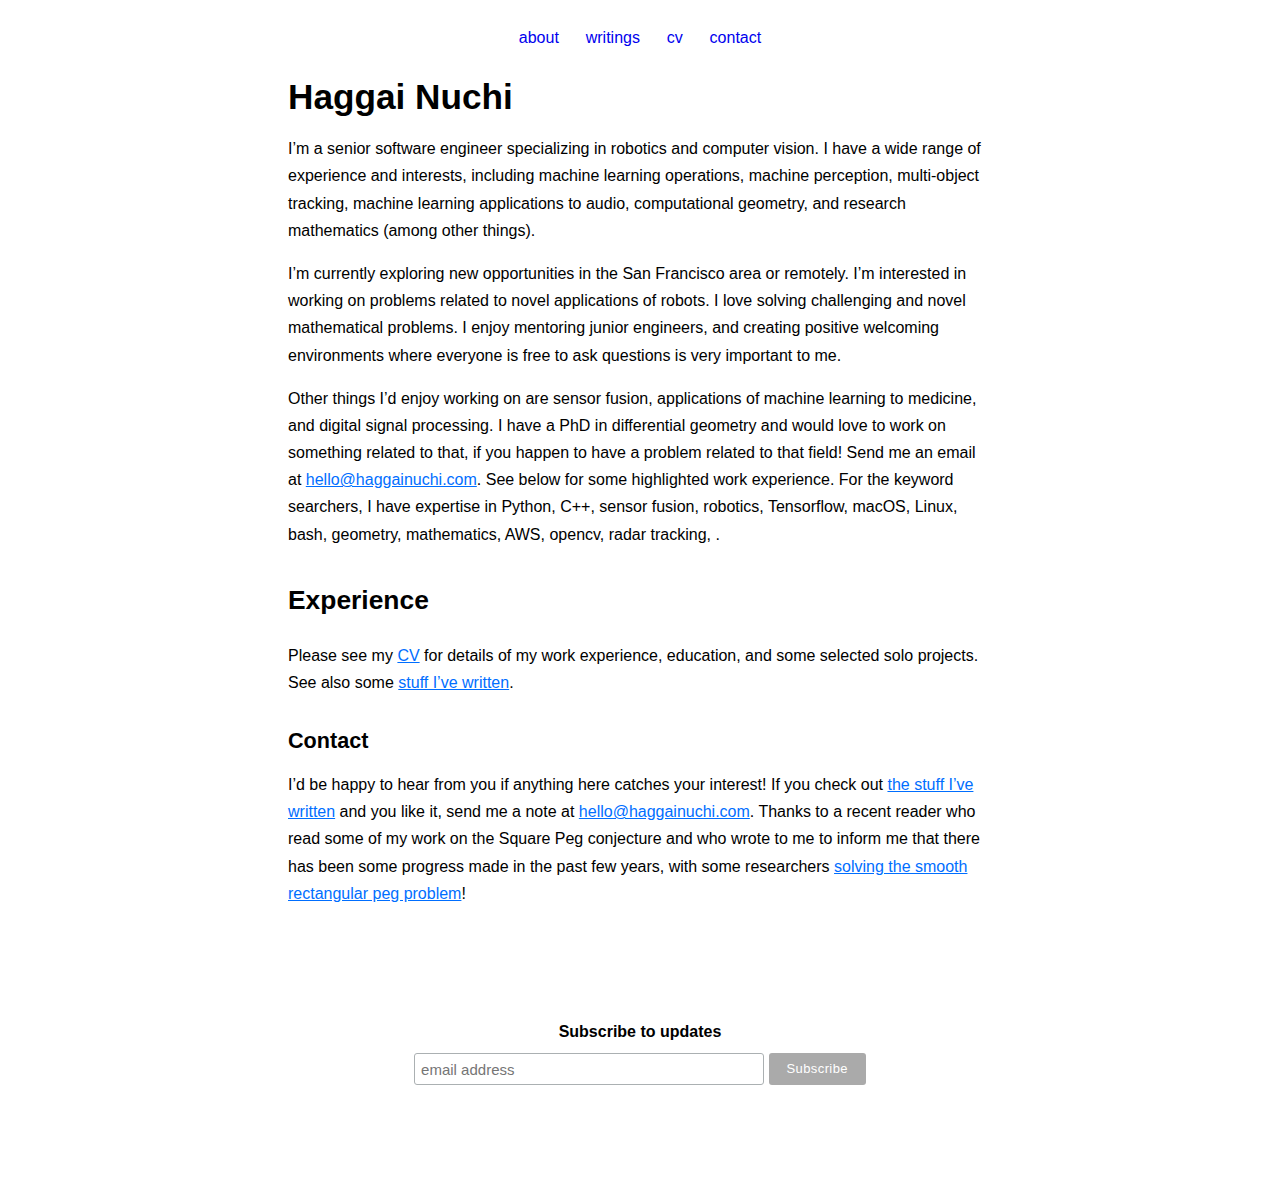
<file: index.html>
<!DOCTYPE html>
<html lang="en">
  <head>
    <meta charset="UTF-8" />
    <meta name="viewport" content="width=device-width, initial-scale=1.0" />
    <title>About me - Haggai Nuchi</title>
    <script type="module" crossorigin src="/assets/main-GKyVPLhC.js"></script>
    <link rel="stylesheet" crossorigin href="/assets/main-IjvAM18O.css">
  </head>
  <body>
    <div id="app">
      <div class="nav">
        <ul>
        <li><a href="/">about</a></li>
        <li><a href="/writings.html">writings</a></li>
        <li><a href="/cv.html">cv</a></li>
        <li><a href="&#x6d;&#x61;&#x69;&#108;&#116;&#x6f;&#58;&#104;&#x65;&#108;&#108;&#x6f;&#64;&#104;&#x61;&#x67;&#x67;&#x61;&#x69;&#110;&#x75;&#x63;&#104;&#x69;&#46;&#x63;&#x6f;&#x6d;" class="email">&#x63;&#x6f;&#110;&#116;&#x61;&#x63;&#116;</a></li>
        </ul>
      </div>
      <div class="container"><div class="content"><h1 id="haggai-nuchi" tabindex="-1">Haggai Nuchi <a class="header-anchor" href="#haggai-nuchi" aria-hidden="true">•</a></h1>
<p>I’m a senior software engineer specializing in robotics and computer vision. I have a wide range of experience and interests, including machine learning operations, machine perception, multi-object tracking, machine learning applications to audio, computational geometry, and research mathematics (among other things).</p>
<p>I’m currently exploring new opportunities in the San Francisco area or remotely. I’m interested in working on problems related to novel applications of robots. I love solving challenging and novel mathematical problems. I enjoy mentoring junior engineers, and creating positive welcoming environments where everyone is free to ask questions is very important to me.</p>
<p>Other things I’d enjoy working on are sensor fusion, applications of machine learning to medicine, and digital signal processing. I have a PhD in differential geometry and would love to work on something related to that, if you happen to have a problem related to that field! Send me an email at <a href="mailto:&#104;&#101;&#108;&#108;&#111;&#64;&#104;&#97;&#103;&#103;&#97;&#105;&#110;&#117;&#99;&#104;&#105;&#46;&#99;&#111;&#109;">&#104;&#101;&#108;&#108;&#111;&#64;&#104;&#97;&#103;&#103;&#97;&#105;&#110;&#117;&#99;&#104;&#105;&#46;&#99;&#111;&#109;</a>. See below for some highlighted work experience. For the keyword searchers, I have expertise in Python, C++, sensor fusion, robotics, Tensorflow, macOS, Linux, bash, geometry, mathematics, AWS, opencv, radar tracking, .</p>
<h2 id="experience" tabindex="-1">Experience <a class="header-anchor" href="#experience" aria-hidden="true">•</a></h2>
<p>Please see my <a href="/cv.html">CV</a> for details of my work experience, education, and some selected solo projects. See also some <a href="/writings.html">stuff I’ve written</a>.</p>
<h3 id="contact" tabindex="-1">Contact <a class="header-anchor" href="#contact" aria-hidden="true">•</a></h3>
<p>I’d be happy to hear from you if anything here catches your interest! If you check out <a href="writings.html">the stuff I’ve written</a> and you like it, send me a note at <a href="mailto:&#104;&#101;&#108;&#108;&#111;&#64;&#104;&#97;&#103;&#103;&#97;&#105;&#110;&#117;&#99;&#104;&#105;&#46;&#99;&#111;&#109;">&#104;&#101;&#108;&#108;&#111;&#64;&#104;&#97;&#103;&#103;&#97;&#105;&#110;&#117;&#99;&#104;&#105;&#46;&#99;&#111;&#109;</a>. Thanks to a recent reader who read some of my work on the Square Peg conjecture and who wrote to me to inform me that there has been some progress made in the past few years, with some researchers <a href="https://arxiv.org/abs/2005.09193">solving the smooth rectangular peg problem</a>!</p>
</div></div>
      <div class="container"><div class="content">
        <div id="mc_embed_signup">
          <form action="https://haggainuchi.us18.list-manage.com/subscribe/post?u=36647dbde0c4fd6c153d670bd&amp;id=0370f283cb" method="post" id="mc-embedded-subscribe-form" name="mc-embedded-subscribe-form" class="validate" target="_blank" novalidate>
              <div id="mc_embed_signup_scroll">
            <label for="mce-EMAIL">Subscribe to updates</label>
            <input type="email" value="" name="EMAIL" class="email" id="mce-EMAIL" placeholder="email address" required>
              <!-- real people should not fill this in and expect good things - do not remove this or risk form bot signups-->
              <div style="position: absolute; left: -5000px;" aria-hidden="true"><input type="text" name="b_36647dbde0c4fd6c153d670bd_0370f283cb" tabindex="-1" value=""></div>
              <div class="clear"><input type="submit" value="Subscribe" name="subscribe" id="mc-embedded-subscribe" class="button"></div>
              </div>
          </form>
        </div>
      </div></div>
    </div>
  </body>
</html>
</file>
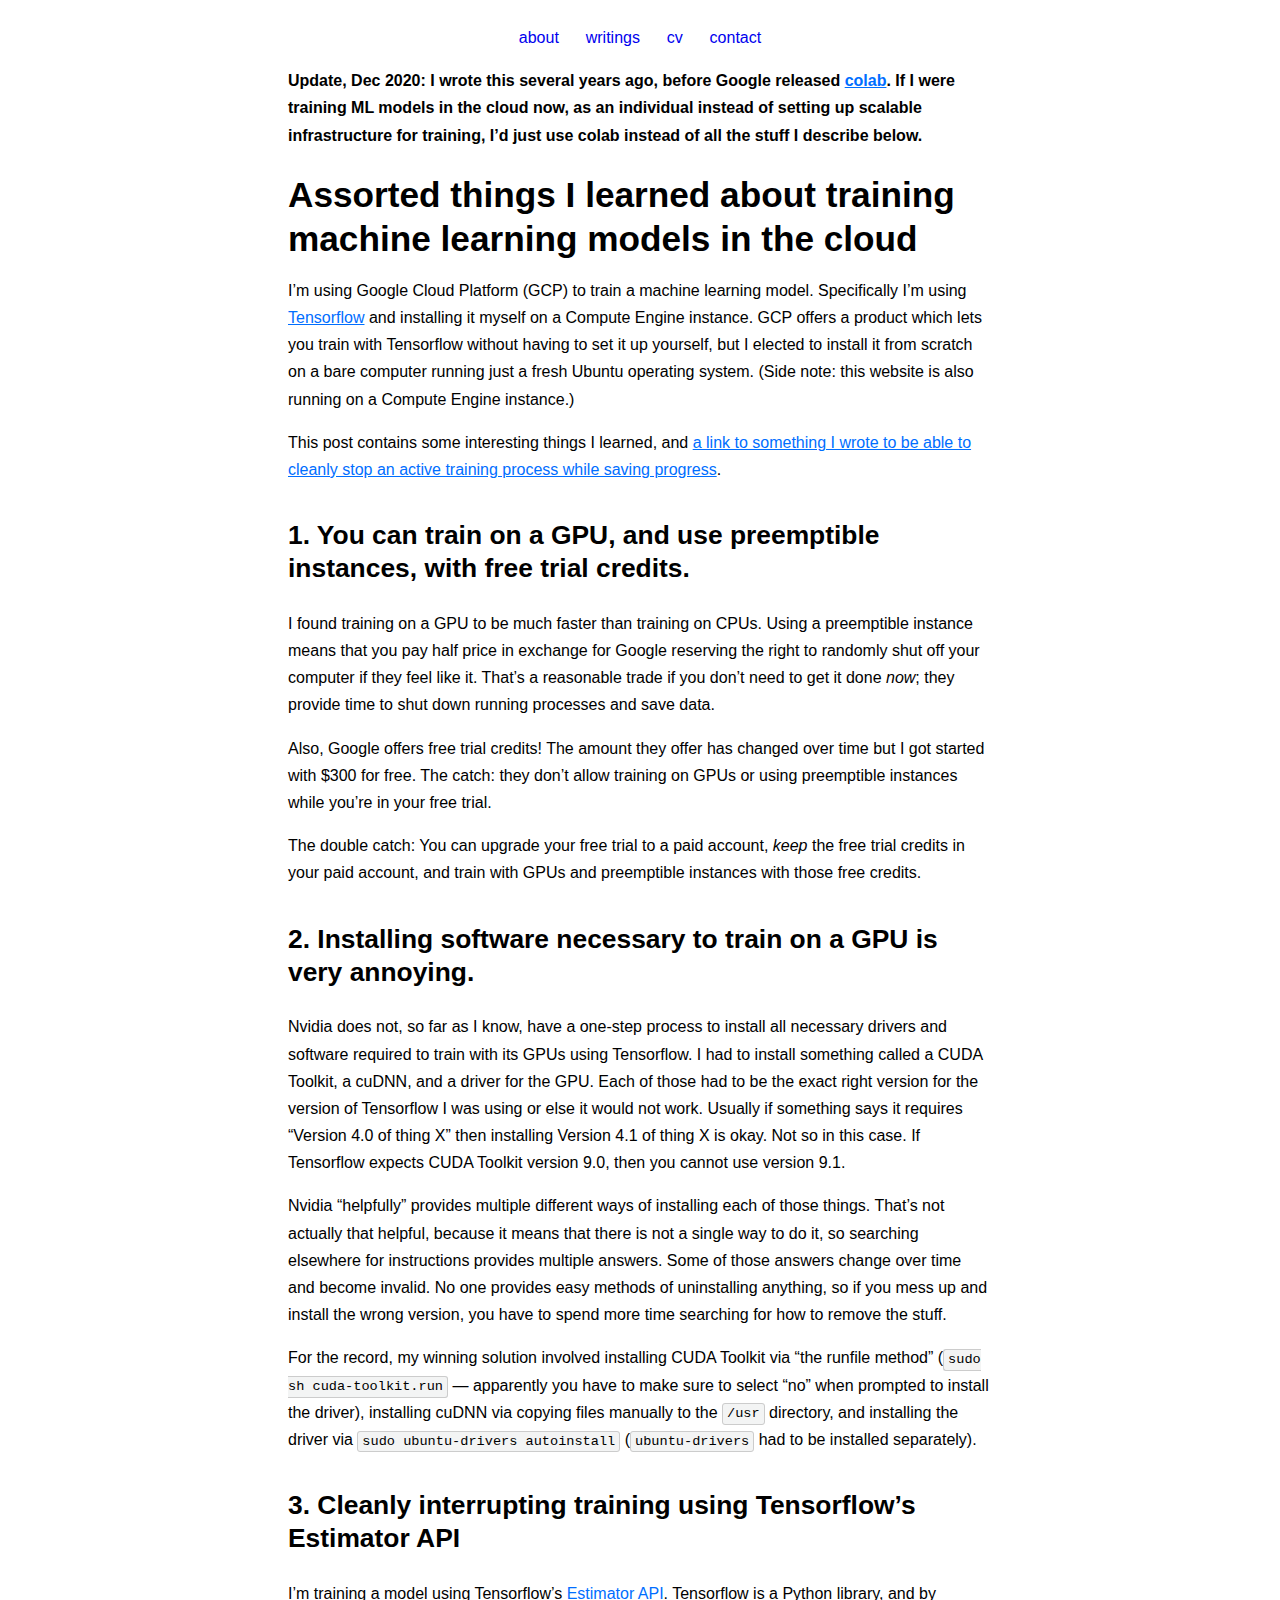
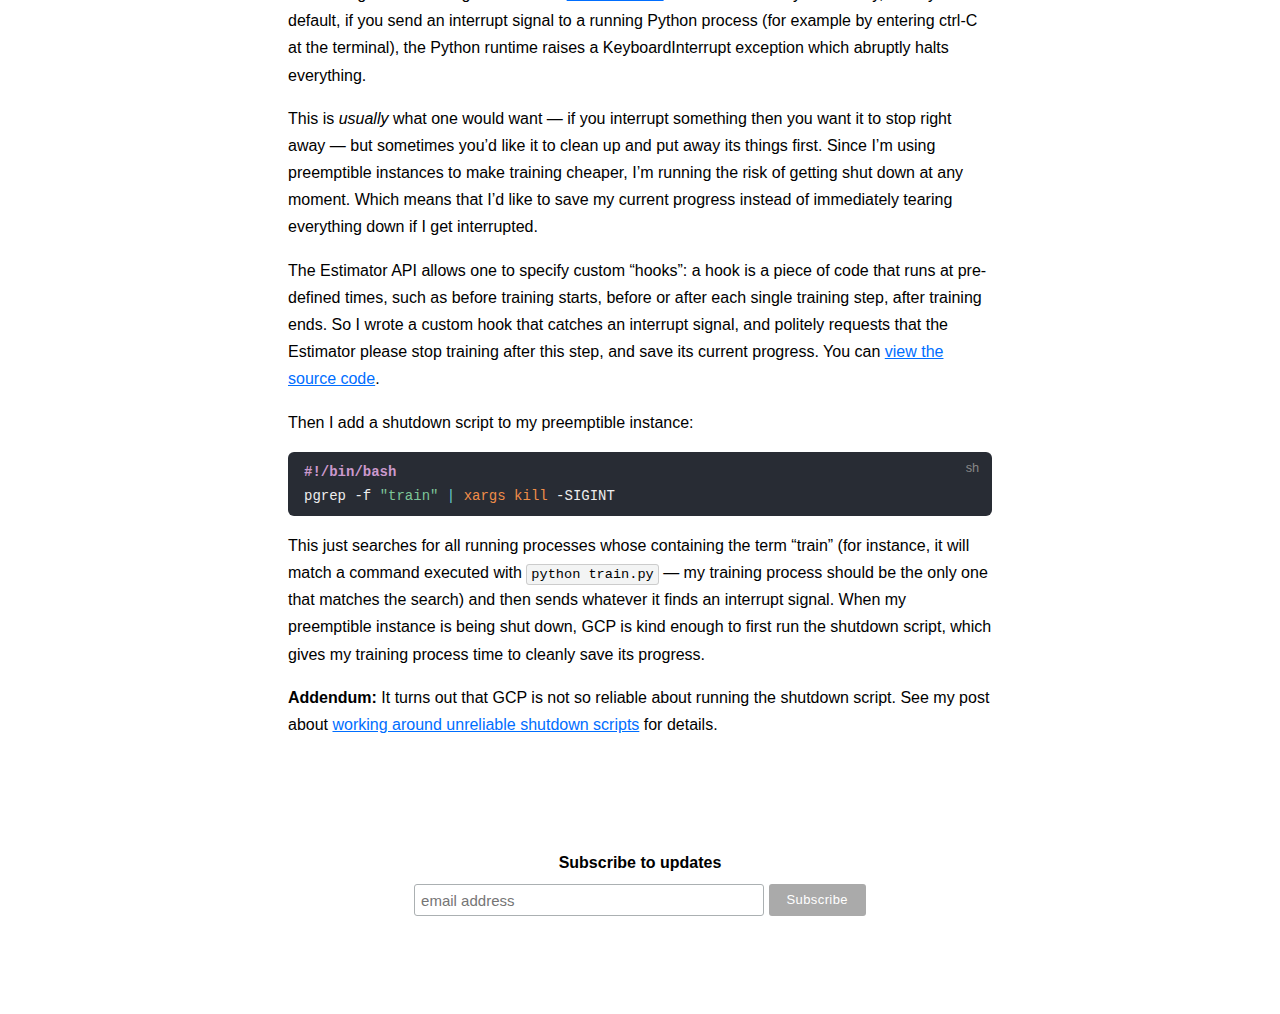
<file: cloudtraining.html>
<!DOCTYPE html>
<html lang="en">
  <head>
    <meta charset="UTF-8" />
    <meta name="viewport" content="width=device-width, initial-scale=1.0" />
    <title>Training machine learning models in the cloud - Haggai Nuchi</title>
    <script type="module" crossorigin src="/assets/main-GKyVPLhC.js"></script>
    <link rel="stylesheet" crossorigin href="/assets/main-IjvAM18O.css">
  </head>
  <body>
    <div id="app">
      <div class="nav">
        <ul>
        <li><a href="/">about</a></li>
        <li><a href="/writings.html">writings</a></li>
        <li><a href="/cv.html">cv</a></li>
        <li><a href="&#x6d;&#x61;&#x69;&#108;&#116;&#x6f;&#58;&#104;&#x65;&#108;&#108;&#x6f;&#64;&#104;&#x61;&#x67;&#x67;&#x61;&#x69;&#110;&#x75;&#x63;&#104;&#x69;&#46;&#x63;&#x6f;&#x6d;" class="email">&#x63;&#x6f;&#110;&#116;&#x61;&#x63;&#116;</a></li>
        </ul>
      </div>
      <div class="container"><div class="content"><p><strong>Update, Dec 2020: I wrote this several years ago, before Google released <a href="https://colab.research.google.com/">colab</a>. If I were training ML models in the cloud now, as an individual instead of setting up scalable infrastructure for training, I’d just use colab instead of all the stuff I describe below.</strong></p>
<h1 id="assorted-things-i-learned-about-training-machine-learning-models-in-the-cloud" tabindex="-1">Assorted things I learned about training machine learning models in the cloud <a class="header-anchor" href="#assorted-things-i-learned-about-training-machine-learning-models-in-the-cloud" aria-hidden="true">•</a></h1>
<p>I’m using Google Cloud Platform (GCP) to train a machine learning model. Specifically I’m using <a href="https://www.tensorflow.org/">Tensorflow</a> and installing it myself on a Compute Engine instance. GCP offers a product which lets you train with Tensorflow without having to set it up yourself, but I elected to install it from scratch on a bare computer running just a fresh Ubuntu operating system. (Side note: this website is also running on a Compute Engine instance.)</p>
<p>This post contains some interesting things I learned, and <a href="https://github.com/nuchi/tensorflow-clean-stop-session-hook">a link to something I wrote to be able to cleanly stop an active training process while saving progress</a>.</p>
<h2 id="1.-you-can-train-on-a-gpu%2C-and-use-preemptible-instances%2C-with-free-trial-credits." tabindex="-1">1. You can train on a GPU, and use preemptible instances, with free trial credits. <a class="header-anchor" href="#1.-you-can-train-on-a-gpu%2C-and-use-preemptible-instances%2C-with-free-trial-credits." aria-hidden="true">•</a></h2>
<p>I found training on a GPU to be much faster than training on CPUs. Using a preemptible instance means that you pay half price in exchange for Google reserving the right to randomly shut off your computer if they feel like it. That’s a reasonable trade if you don’t need to get it done <em>now</em>; they provide time to shut down running processes and save data.</p>
<p>Also, Google offers free trial credits! The amount they offer has changed over time but I got started with $300 for free. The catch: they don’t allow training on GPUs or using preemptible instances while you’re in your free trial.</p>
<p>The double catch: You can upgrade your free trial to a paid account, <em>keep</em> the free trial credits in your paid account, and train with GPUs and preemptible instances with those free credits.</p>
<h2 id="2.-installing-software-necessary-to-train-on-a-gpu-is-very-annoying." tabindex="-1">2. Installing software necessary to train on a GPU is very annoying. <a class="header-anchor" href="#2.-installing-software-necessary-to-train-on-a-gpu-is-very-annoying." aria-hidden="true">•</a></h2>
<p>Nvidia does not, so far as I know, have a one-step process to install all necessary drivers and software required to train with its GPUs using Tensorflow. I had to install something called a CUDA Toolkit, a cuDNN, and a driver for the GPU. Each of those had to be the exact right version for the version of Tensorflow I was using or else it would not work. Usually if something says it requires “Version 4.0 of thing X” then installing Version 4.1 of thing X is okay. Not so in this case. If Tensorflow expects CUDA Toolkit version 9.0, then you cannot use version 9.1.</p>
<p>Nvidia “helpfully” provides multiple different ways of installing each of those things. That’s not actually that helpful, because it means that there is not a single way to do it, so searching elsewhere for instructions provides multiple answers. Some of those answers change over time and become invalid. No one provides easy methods of uninstalling anything, so if you mess up and install the wrong version, you have to spend more time searching for how to remove the stuff.</p>
<p>For the record, my winning solution involved installing CUDA Toolkit via “the runfile method” (<code>sudo sh cuda-toolkit.run</code> — apparently you have to make sure to select “no” when prompted to install the driver), installing cuDNN via copying files manually to the <code>/usr</code> directory, and installing the driver via <code>sudo ubuntu-drivers autoinstall</code> (<code>ubuntu-drivers</code> had to be installed separately).</p>
<h2 id="3.-cleanly-interrupting-training-using-tensorflow%E2%80%99s-estimator-api" tabindex="-1">3. Cleanly interrupting training using Tensorflow’s Estimator API <a class="header-anchor" href="#3.-cleanly-interrupting-training-using-tensorflow%E2%80%99s-estimator-api" aria-hidden="true">•</a></h2>
<p>I’m training a model using Tensorflow’s <a href="https://www.tensorflow.org/programmers_guide/estimators">Estimator API</a>. Tensorflow is a Python library, and by default, if you send an interrupt signal to a running Python process (for example by entering ctrl-C at the terminal), the Python runtime raises a KeyboardInterrupt exception which abruptly halts everything.</p>
<p>This is <em>usually</em> what one would want — if you interrupt something then you want it to stop right away — but sometimes you’d like it to clean up and put away its things first. Since I’m using preemptible instances to make training cheaper, I’m running the risk of getting shut down at any moment. Which means that I’d like to save my current progress instead of immediately tearing everything down if I get interrupted.</p>
<p>The Estimator API allows one to specify custom “hooks”: a hook is a piece of code that runs at pre-defined times, such as before training starts, before or after each single training step, after training ends. So I wrote a custom hook that catches an interrupt signal, and politely requests that the Estimator please stop training after this step, and save its current progress. You can <a href="https://github.com/nuchi/tensorflow-clean-stop-session-hook">view the source code</a>.</p>
<p>Then I add a shutdown script to my preemptible instance:</p>
<div class="language-bash"><pre class="language-bash"><code class="language-bash"><span class="token shebang important">#!/bin/bash</span>
pgrep -f <span class="token string">"train"</span> <span class="token operator">|</span> <span class="token function">xargs</span> <span class="token function">kill</span> -SIGINT
</code></pre>
</div><p>This just searches for all running processes whose containing the term “train” (for instance, it will match a command executed with <code>python train.py</code> — my training process should be the only one that matches the search) and then sends whatever it finds an interrupt signal. When my preemptible instance is being shut down, GCP is kind enough to first run the shutdown script, which gives my training process time to cleanly save its progress.</p>
<p><strong>Addendum:</strong> It turns out that GCP is not so reliable about running the shutdown script. See my post about <a href="/posts/shutdown.html">working around unreliable shutdown scripts</a> for details.</p>
</div></div>
      <div class="container"><div class="content">
        <div id="mc_embed_signup">
          <form action="https://haggainuchi.us18.list-manage.com/subscribe/post?u=36647dbde0c4fd6c153d670bd&amp;id=0370f283cb" method="post" id="mc-embedded-subscribe-form" name="mc-embedded-subscribe-form" class="validate" target="_blank" novalidate>
              <div id="mc_embed_signup_scroll">
            <label for="mce-EMAIL">Subscribe to updates</label>
            <input type="email" value="" name="EMAIL" class="email" id="mce-EMAIL" placeholder="email address" required>
              <!-- real people should not fill this in and expect good things - do not remove this or risk form bot signups-->
              <div style="position: absolute; left: -5000px;" aria-hidden="true"><input type="text" name="b_36647dbde0c4fd6c153d670bd_0370f283cb" tabindex="-1" value=""></div>
              <div class="clear"><input type="submit" value="Subscribe" name="subscribe" id="mc-embedded-subscribe" class="button"></div>
              </div>
          </form>
        </div>
      </div></div>
    </div>
  </body>
</html>
</file>
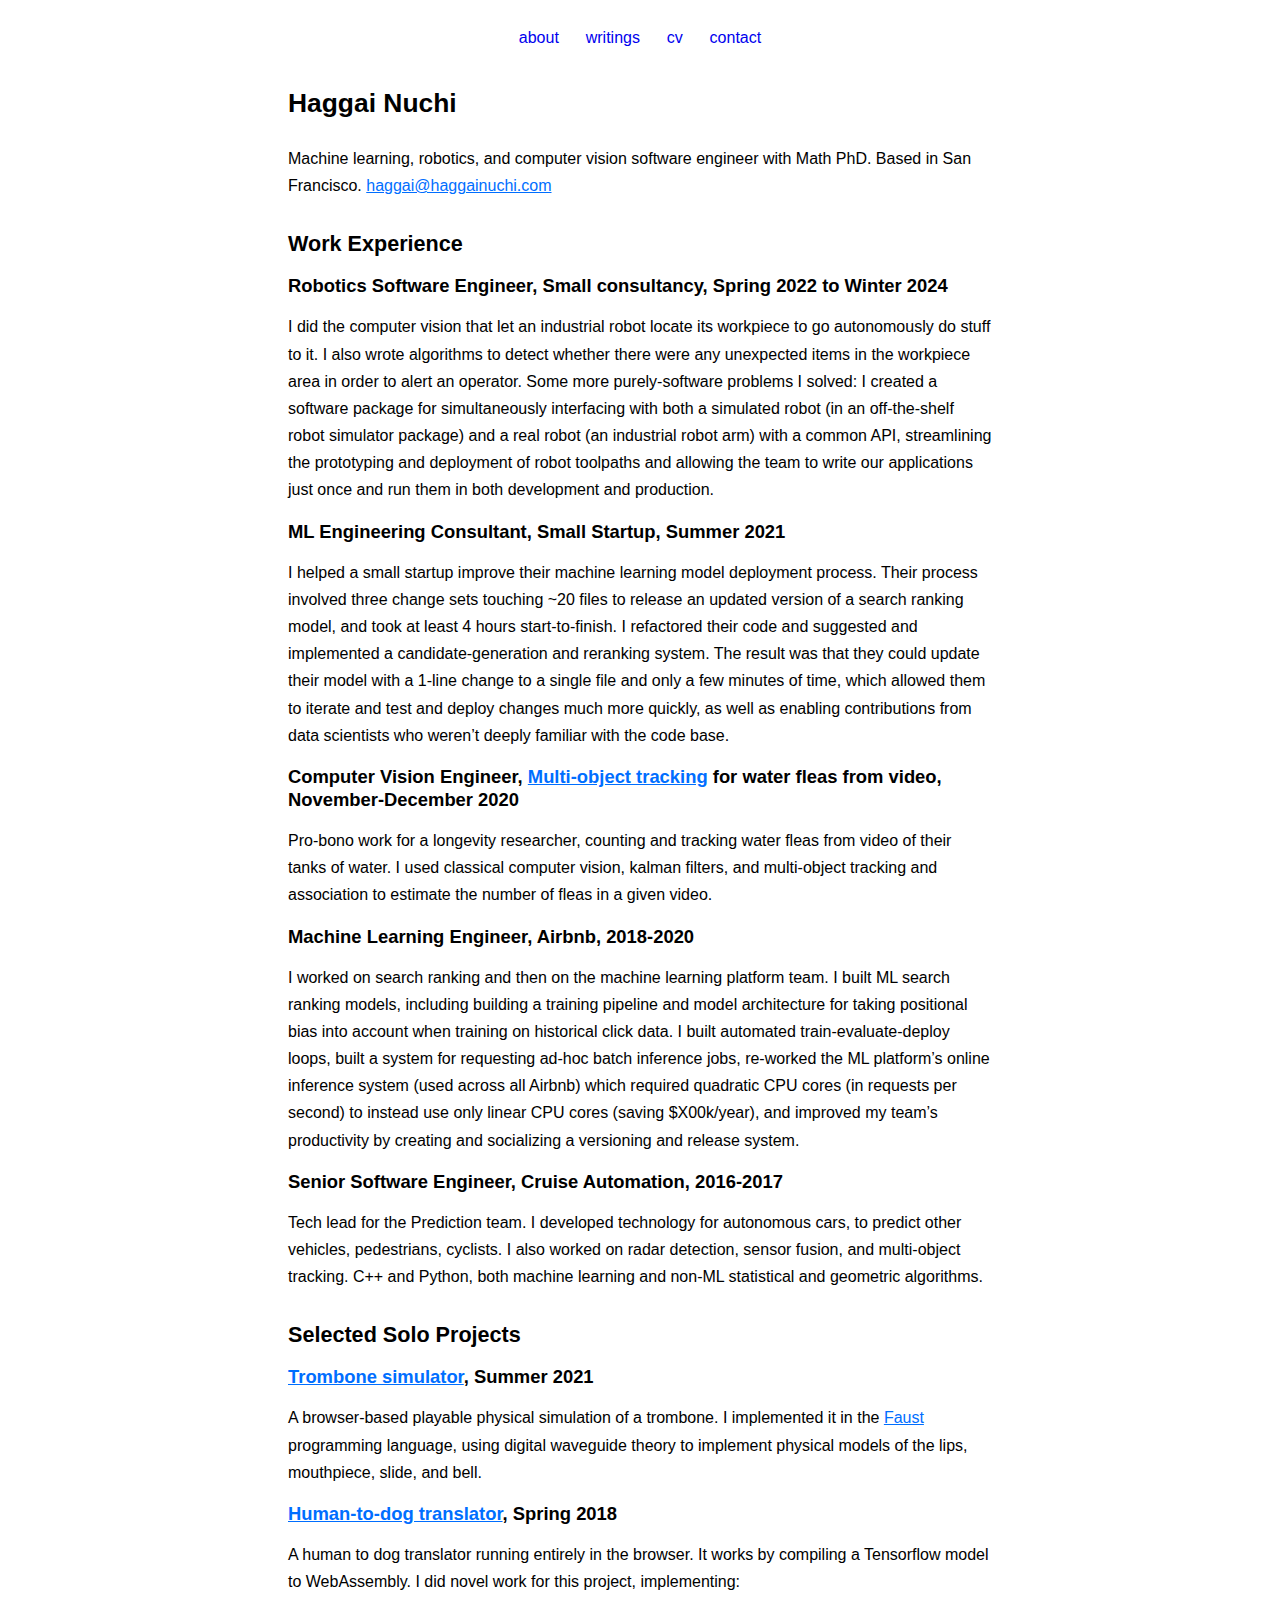
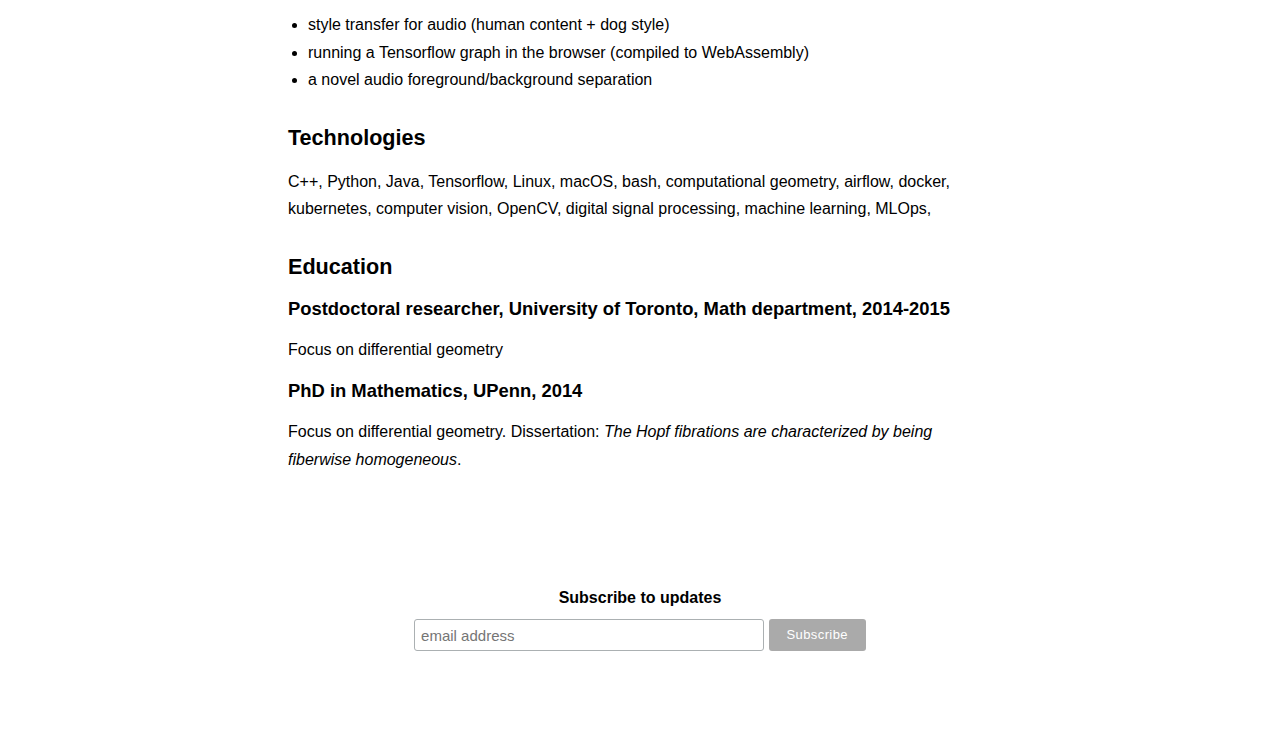
<file: cv.html>
<!DOCTYPE html>
<html lang="en">
  <head>
    <meta charset="UTF-8" />
    <meta name="viewport" content="width=device-width, initial-scale=1.0" />
    <title>CV - Haggai Nuchi</title>
    <script type="module" crossorigin src="/assets/main-GKyVPLhC.js"></script>
    <link rel="stylesheet" crossorigin href="/assets/main-IjvAM18O.css">
  </head>
  <body>
    <div id="app">
      <div class="nav">
        <ul>
        <li><a href="/">about</a></li>
        <li><a href="/writings.html">writings</a></li>
        <li><a href="/cv.html">cv</a></li>
        <li><a href="&#x6d;&#x61;&#x69;&#108;&#116;&#x6f;&#58;&#104;&#x65;&#108;&#108;&#x6f;&#64;&#104;&#x61;&#x67;&#x67;&#x61;&#x69;&#110;&#x75;&#x63;&#104;&#x69;&#46;&#x63;&#x6f;&#x6d;" class="email">&#x63;&#x6f;&#110;&#116;&#x61;&#x63;&#116;</a></li>
        </ul>
      </div>
      <div class="container"><div class="content"><h2 id="haggai-nuchi" tabindex="-1">Haggai Nuchi <a class="header-anchor" href="#haggai-nuchi" aria-hidden="true">•</a></h2>
<p>Machine learning, robotics, and computer vision software engineer with Math PhD. Based in San Francisco. <a href="mailto:&#104;&#97;&#103;&#103;&#97;&#105;&#64;&#104;&#97;&#103;&#103;&#97;&#105;&#110;&#117;&#99;&#104;&#105;&#46;&#99;&#111;&#109;">&#104;&#97;&#103;&#103;&#97;&#105;&#64;&#104;&#97;&#103;&#103;&#97;&#105;&#110;&#117;&#99;&#104;&#105;&#46;&#99;&#111;&#109;</a></p>
<h3 id="work-experience" tabindex="-1">Work Experience <a class="header-anchor" href="#work-experience" aria-hidden="true">•</a></h3>
<h4 id="robotics-software-engineer%2C-small-consultancy%2C-spring-2022-to-winter-2024" tabindex="-1">Robotics Software Engineer, Small consultancy, Spring 2022 to Winter 2024 <a class="header-anchor" href="#robotics-software-engineer%2C-small-consultancy%2C-spring-2022-to-winter-2024" aria-hidden="true">•</a></h4>
<p>I did the computer vision that let an industrial robot locate its workpiece to go autonomously do stuff to it. I also wrote algorithms to detect whether there were any unexpected items in the workpiece area in order to alert an operator. Some more purely-software problems I solved: I created a software package for simultaneously interfacing with both a simulated robot (in an off-the-shelf robot simulator package) and a real robot (an industrial robot arm) with a common API, streamlining the prototyping and deployment of robot toolpaths and allowing the team to write our applications just once and run them in both development and production.</p>
<h4 id="ml-engineering-consultant%2C-small-startup%2C-summer-2021" tabindex="-1">ML Engineering Consultant, Small Startup, Summer 2021 <a class="header-anchor" href="#ml-engineering-consultant%2C-small-startup%2C-summer-2021" aria-hidden="true">•</a></h4>
<p>I helped a small startup improve their machine learning model deployment process. Their process involved three change sets touching ~20 files to release an updated version of a search ranking model, and took at least 4 hours start-to-finish. I refactored their code and suggested and implemented a candidate-generation and reranking system. The result was that they could update their model with a 1-line change to a single file and only a few minutes of time, which allowed them to iterate and test and deploy changes much more quickly, as well as enabling contributions from data scientists who weren’t deeply familiar with the code base.</p>
<h4 id="computer-vision-engineer%2C-multi-object-tracking-for-water-fleas-from-video%2C-november-december-2020" tabindex="-1">Computer Vision Engineer, <a href="https://github.com/nuchi/multi_object_tracking">Multi-object tracking</a> for water fleas from video, November-December 2020 <a class="header-anchor" href="#computer-vision-engineer%2C-multi-object-tracking-for-water-fleas-from-video%2C-november-december-2020" aria-hidden="true">•</a></h4>
<p>Pro-bono work for a longevity researcher, counting and tracking water fleas from video of their tanks of water. I used classical computer vision, kalman filters, and multi-object tracking and association to estimate the number of fleas in a given video.</p>
<h4 id="machine-learning-engineer%2C-airbnb%2C-2018-2020" tabindex="-1">Machine Learning Engineer, Airbnb, 2018-2020 <a class="header-anchor" href="#machine-learning-engineer%2C-airbnb%2C-2018-2020" aria-hidden="true">•</a></h4>
<p>I worked on search ranking and then on the machine learning platform team. I built ML search ranking models, including building a training pipeline and model architecture for taking positional bias into account when training on historical click data. I built automated train-evaluate-deploy loops, built a system for requesting ad-hoc batch inference jobs, re-worked the ML platform’s online inference system (used across all Airbnb) which required quadratic CPU cores (in requests per second) to instead use only linear CPU cores (saving $X00k/year), and improved my team’s productivity by creating and socializing a versioning and release system.</p>
<h4 id="senior-software-engineer%2C-cruise-automation%2C-2016-2017" tabindex="-1">Senior Software Engineer, Cruise Automation, 2016-2017 <a class="header-anchor" href="#senior-software-engineer%2C-cruise-automation%2C-2016-2017" aria-hidden="true">•</a></h4>
<p>Tech lead for the Prediction team. I developed technology for autonomous cars, to predict other vehicles, pedestrians, cyclists. I also worked on radar detection, sensor fusion, and multi-object tracking. C++ and Python, both machine learning and non-ML statistical and geometric algorithms.</p>
<h3 id="selected-solo-projects" tabindex="-1">Selected Solo Projects <a class="header-anchor" href="#selected-solo-projects" aria-hidden="true">•</a></h3>
<h4 id="trombone-simulator%2C-summer-2021" tabindex="-1"><a href="https://nuchi.github.io/trombone/">Trombone simulator</a>, Summer 2021 <a class="header-anchor" href="#trombone-simulator%2C-summer-2021" aria-hidden="true">•</a></h4>
<p>A browser-based playable physical simulation of a trombone. I implemented it in the <a href="https://faust.grame.fr/">Faust</a> programming language, using digital waveguide theory to implement physical models of the lips, mouthpiece, slide, and bell.</p>
<h4 id="human-to-dog-translator%2C-spring-2018" tabindex="-1"><a href="https://humantoanimal.com">Human-to-dog translator</a>, Spring 2018 <a class="header-anchor" href="#human-to-dog-translator%2C-spring-2018" aria-hidden="true">•</a></h4>
<p>A human to dog translator running entirely in the browser. It works by compiling a Tensorflow model to WebAssembly. I did novel work for this project, implementing:</p>
<ul>
<li>style transfer for audio (human content + dog style)</li>
<li>running a Tensorflow graph in the browser (compiled to WebAssembly)</li>
<li>a novel audio foreground/background separation</li>
</ul>
<h3 id="technologies" tabindex="-1">Technologies <a class="header-anchor" href="#technologies" aria-hidden="true">•</a></h3>
<p>C++, Python, Java, Tensorflow, Linux, macOS, bash, computational geometry, airflow, docker, kubernetes, computer vision, OpenCV, digital signal processing, machine learning, MLOps,</p>
<h3 id="education" tabindex="-1">Education <a class="header-anchor" href="#education" aria-hidden="true">•</a></h3>
<h4 id="postdoctoral-researcher%2C-university-of-toronto%2C-math-department%2C-2014-2015" tabindex="-1">Postdoctoral researcher, University of Toronto, Math department, 2014-2015 <a class="header-anchor" href="#postdoctoral-researcher%2C-university-of-toronto%2C-math-department%2C-2014-2015" aria-hidden="true">•</a></h4>
<p>Focus on differential geometry</p>
<h4 id="phd-in-mathematics%2C-upenn%2C-2014" tabindex="-1">PhD in Mathematics, UPenn, 2014 <a class="header-anchor" href="#phd-in-mathematics%2C-upenn%2C-2014" aria-hidden="true">•</a></h4>
<p>Focus on differential geometry. Dissertation: <em>The Hopf fibrations are characterized by being fiberwise homogeneous</em>.</p>
</div></div>
      <div class="container"><div class="content">
        <div id="mc_embed_signup">
          <form action="https://haggainuchi.us18.list-manage.com/subscribe/post?u=36647dbde0c4fd6c153d670bd&amp;id=0370f283cb" method="post" id="mc-embedded-subscribe-form" name="mc-embedded-subscribe-form" class="validate" target="_blank" novalidate>
              <div id="mc_embed_signup_scroll">
            <label for="mce-EMAIL">Subscribe to updates</label>
            <input type="email" value="" name="EMAIL" class="email" id="mce-EMAIL" placeholder="email address" required>
              <!-- real people should not fill this in and expect good things - do not remove this or risk form bot signups-->
              <div style="position: absolute; left: -5000px;" aria-hidden="true"><input type="text" name="b_36647dbde0c4fd6c153d670bd_0370f283cb" tabindex="-1" value=""></div>
              <div class="clear"><input type="submit" value="Subscribe" name="subscribe" id="mc-embedded-subscribe" class="button"></div>
              </div>
          </form>
        </div>
      </div></div>
    </div>
  </body>
</html>
</file>
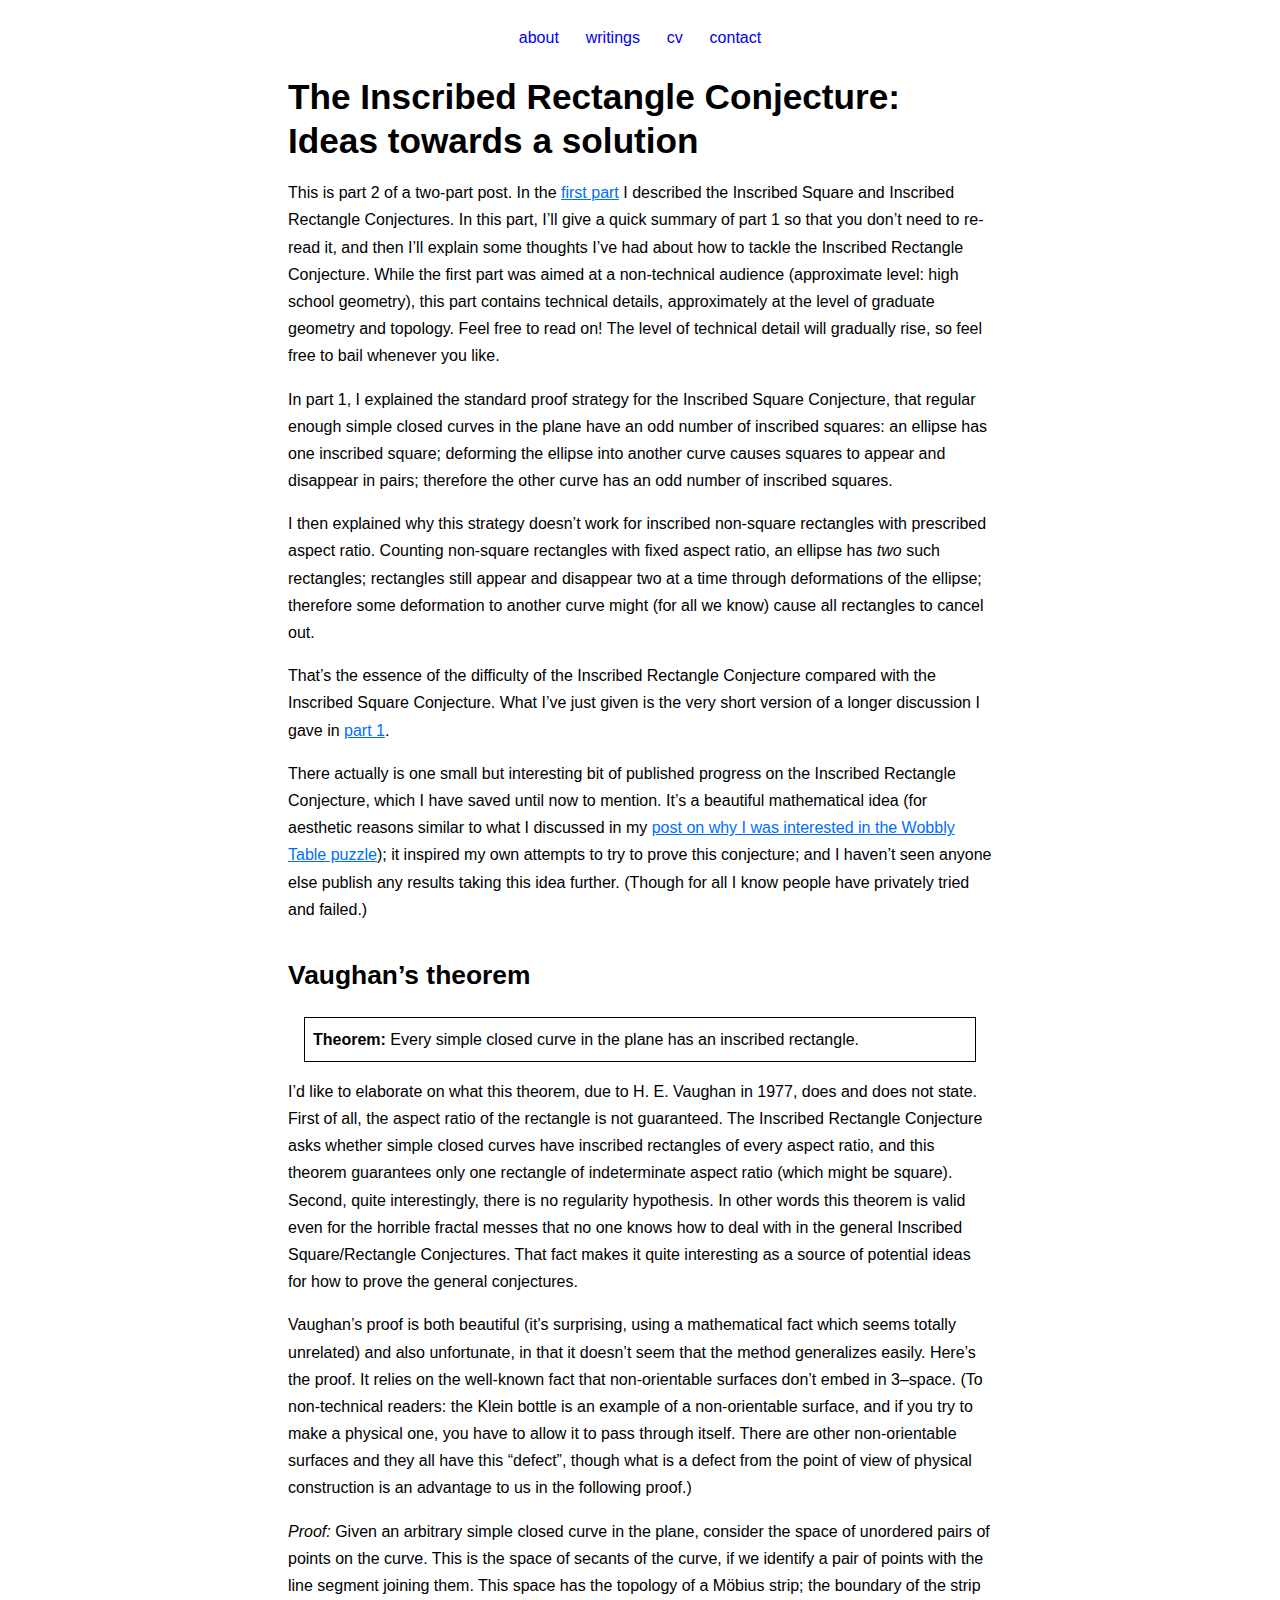
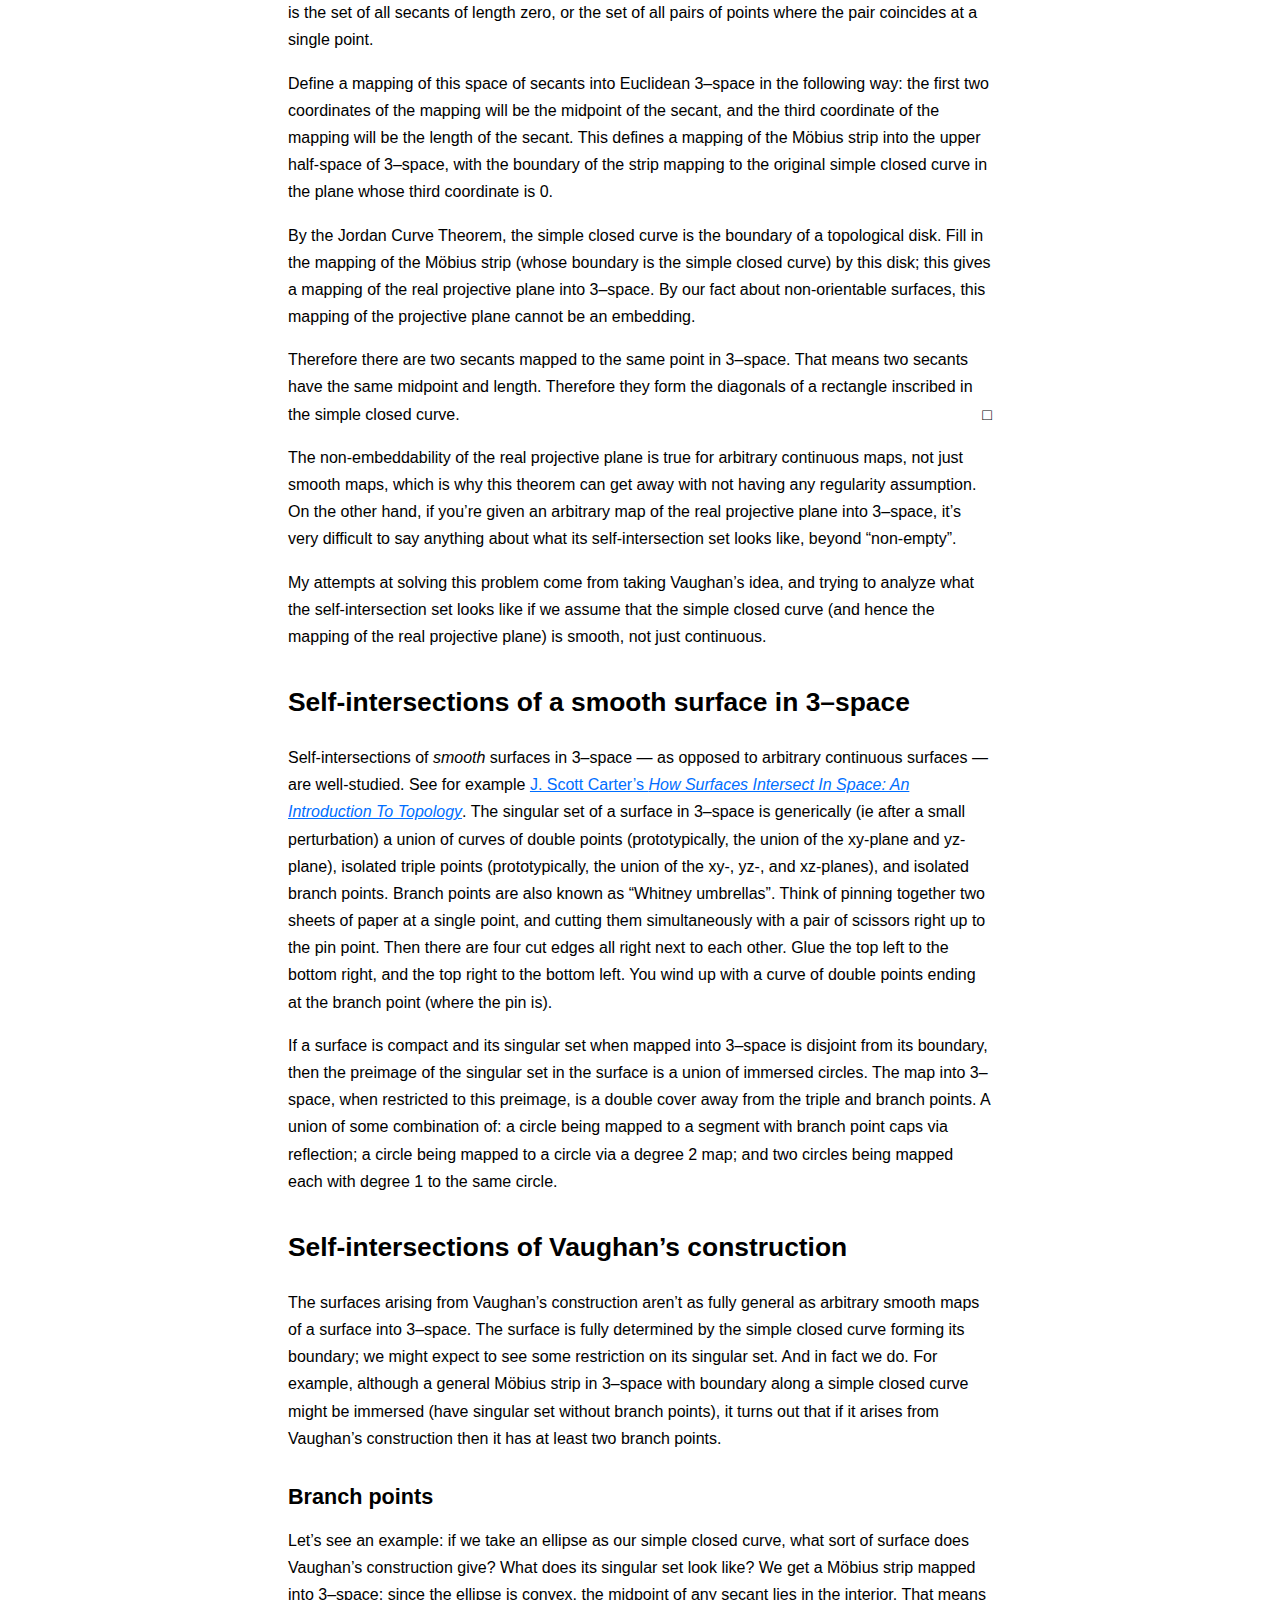
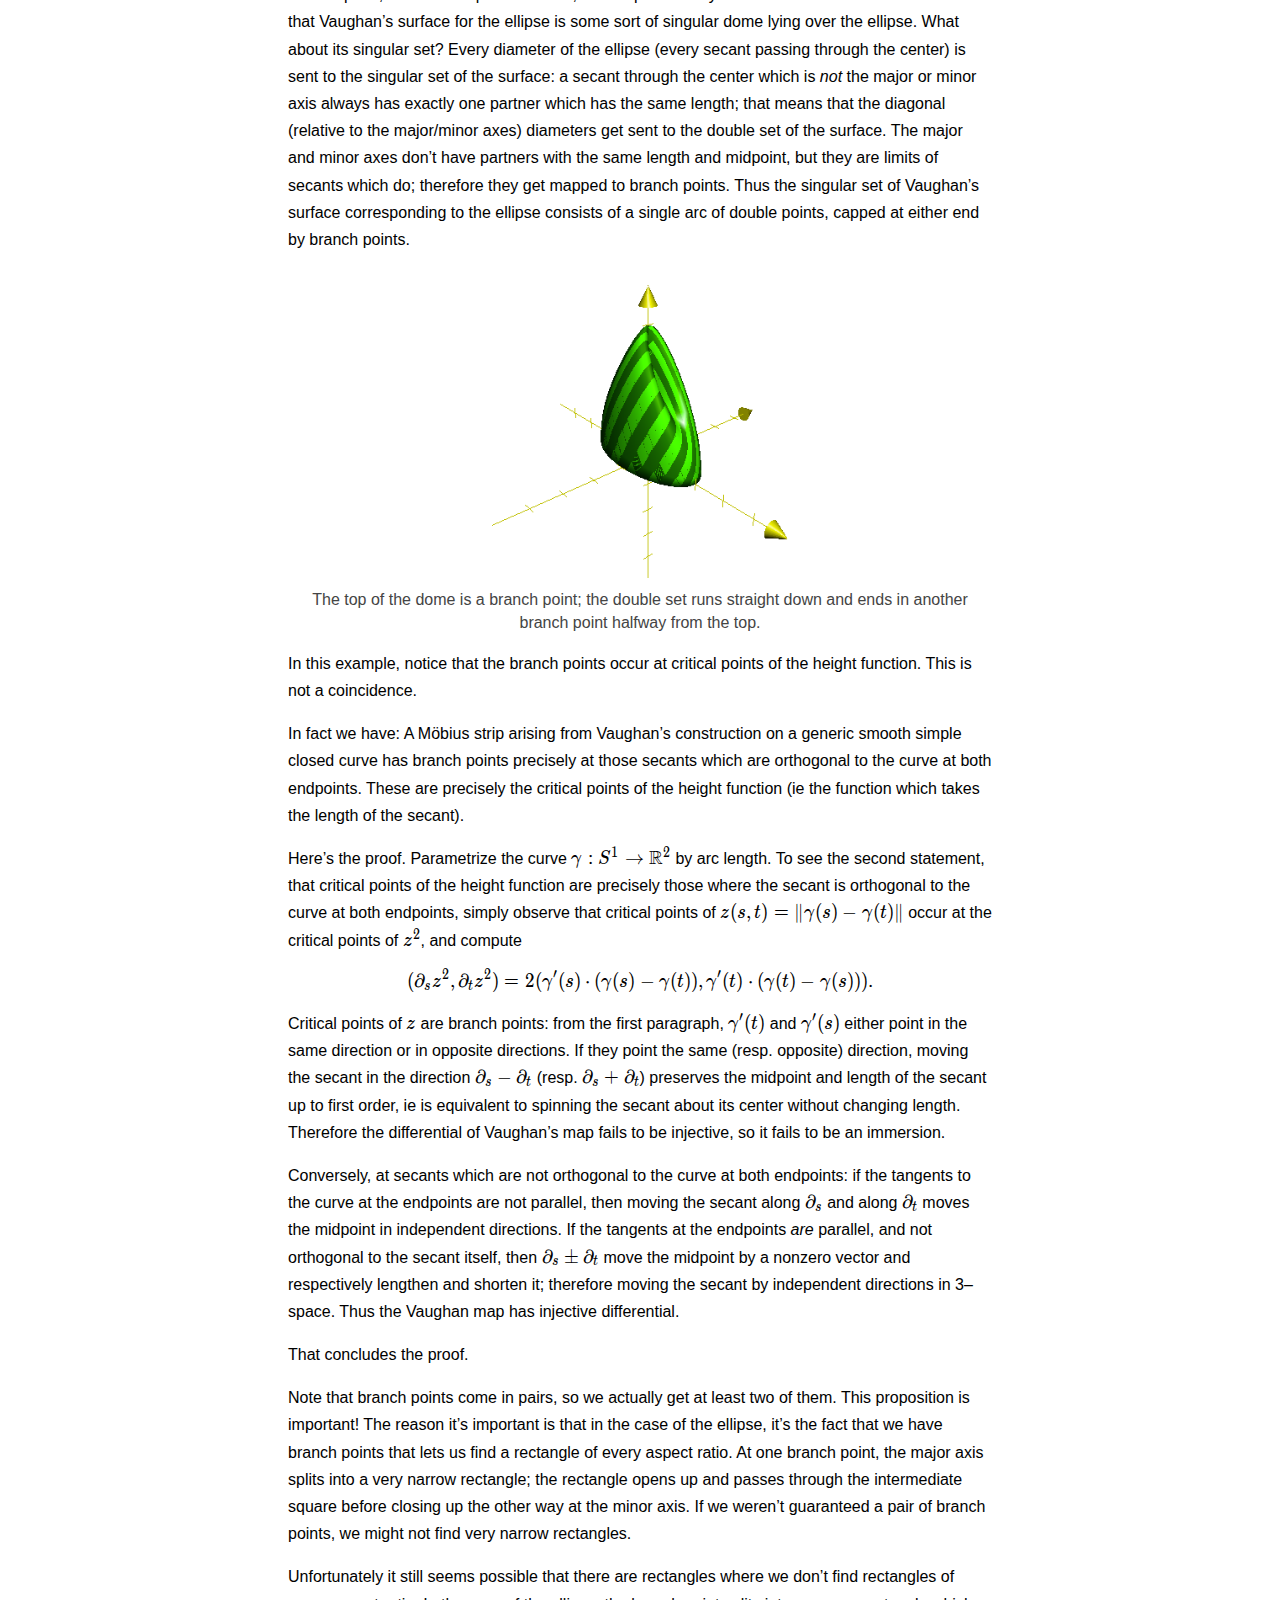
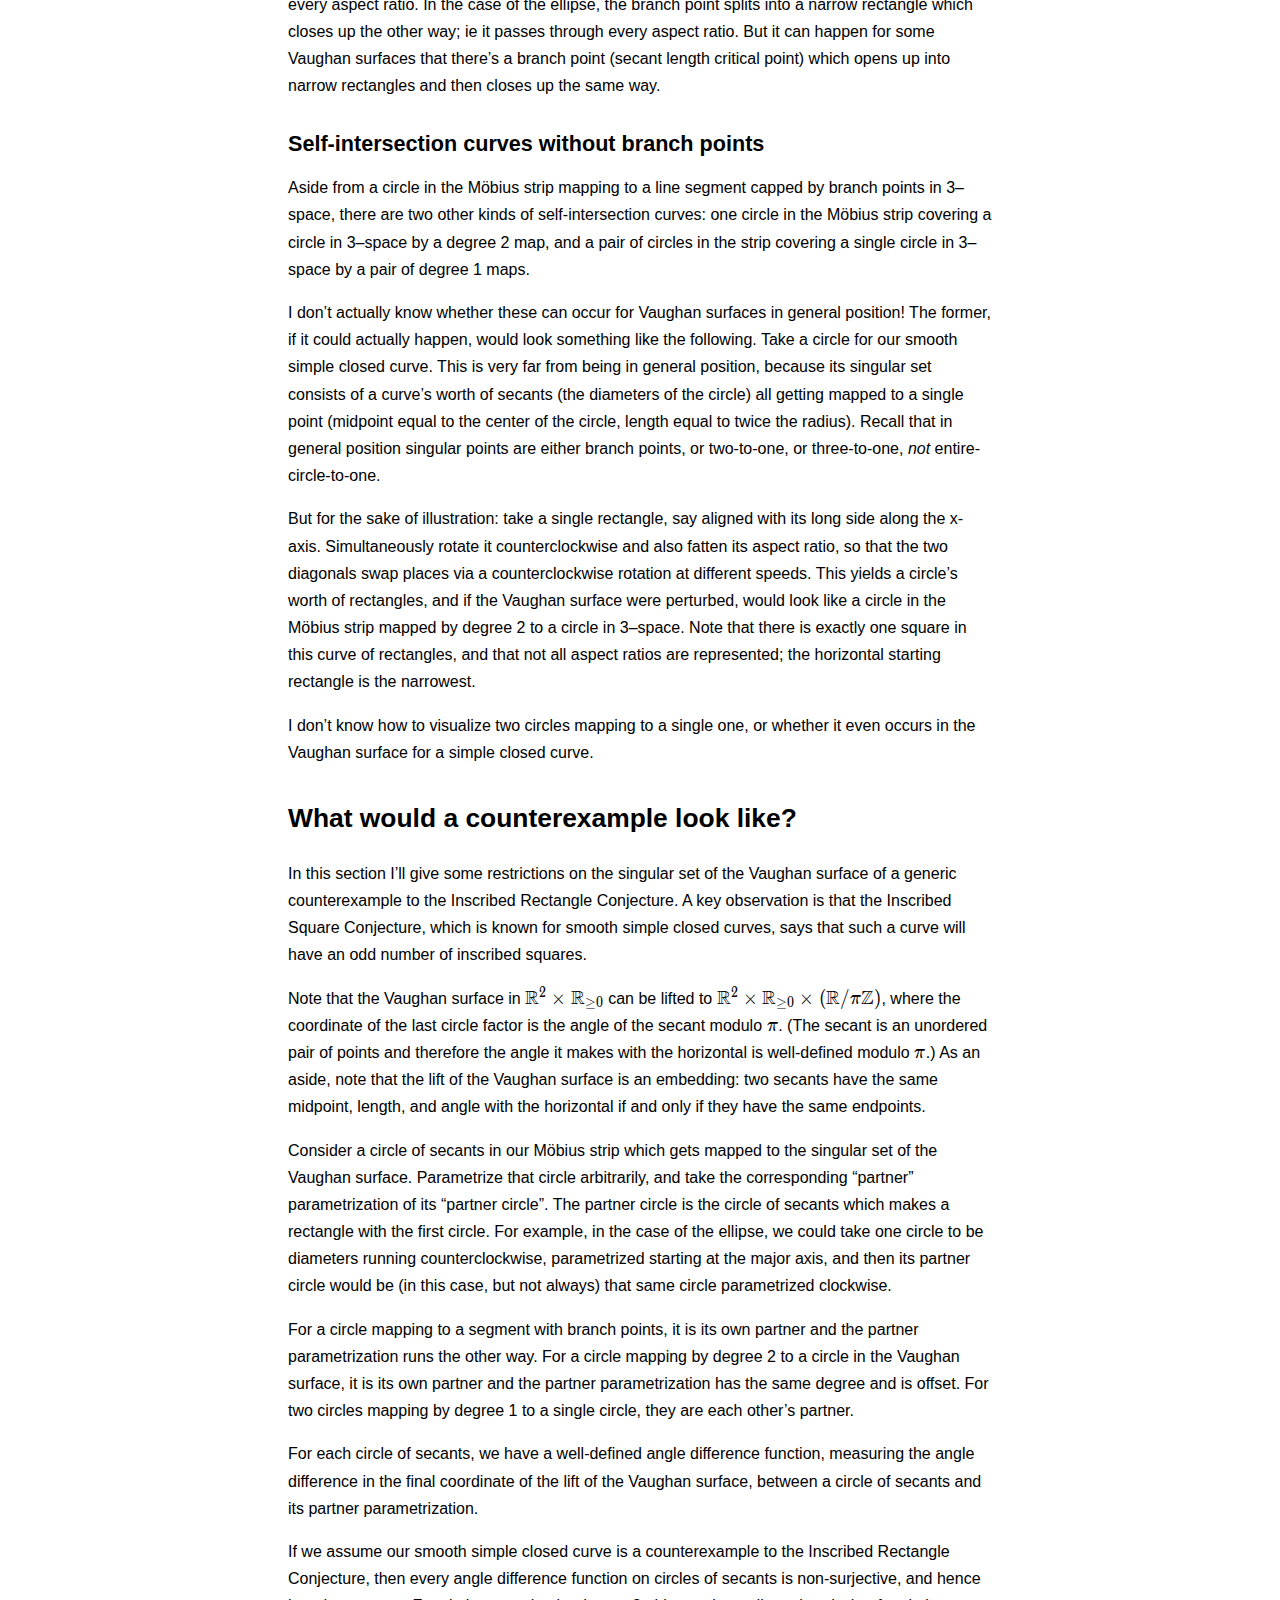
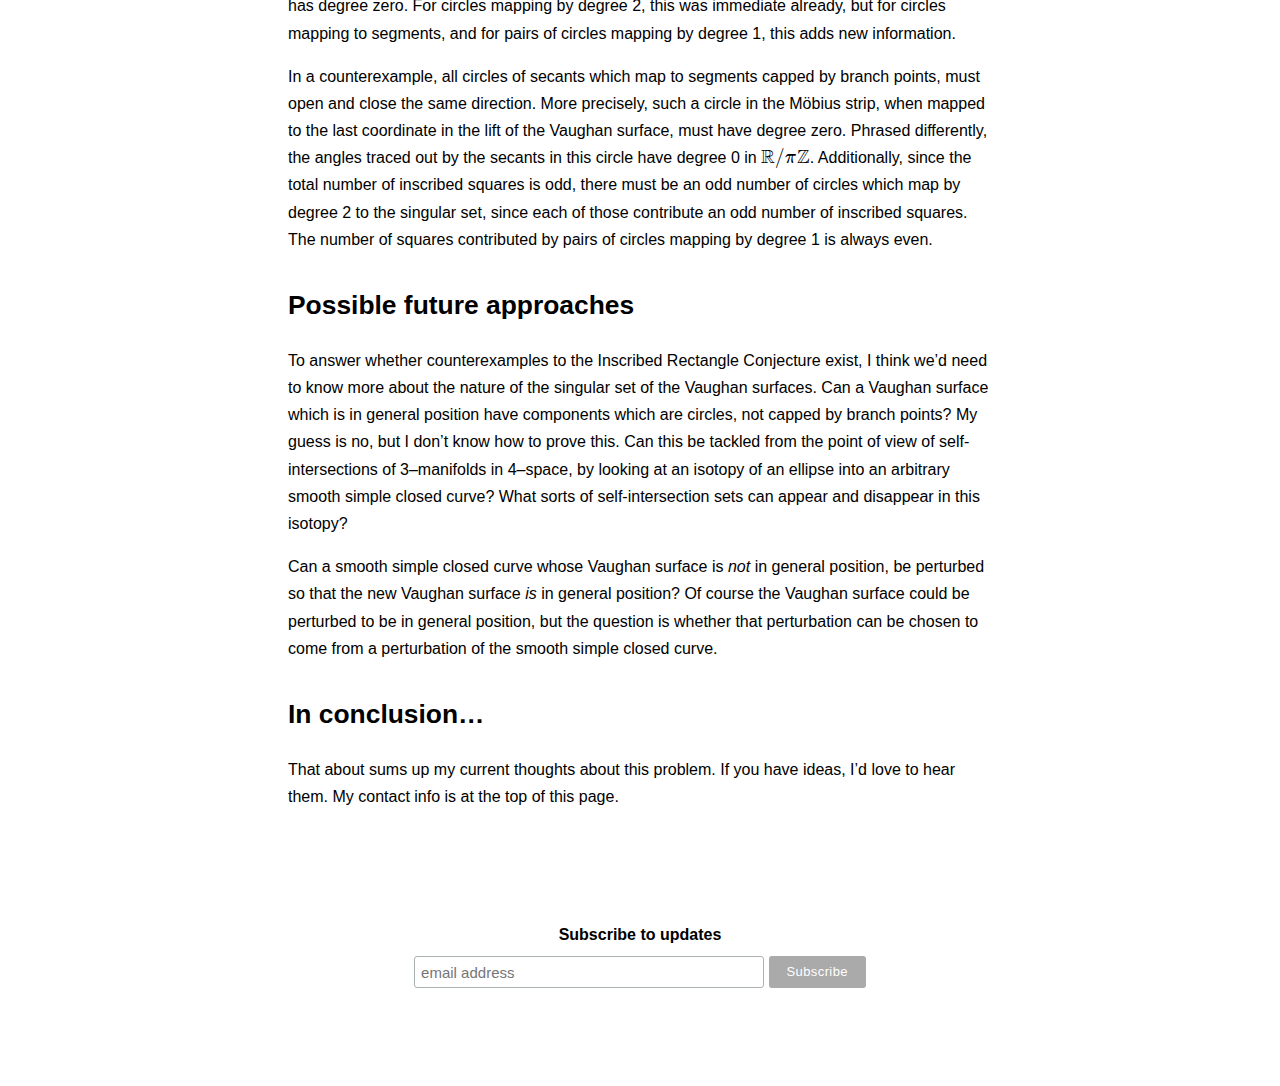
<file: inscribeddetails.html>
<!DOCTYPE html>
<html lang="en">
  <head>
    <meta charset="UTF-8" />
    <meta name="viewport" content="width=device-width, initial-scale=1.0" />
    <title>Details of the Inscribed Rectangle Conjecture - Haggai Nuchi</title>
    <script type="module" crossorigin src="/assets/main-GKyVPLhC.js"></script>
    <link rel="stylesheet" crossorigin href="/assets/main-IjvAM18O.css">
  </head>
  <body>
    <div id="app">
      <div class="nav">
        <ul>
        <li><a href="/">about</a></li>
        <li><a href="/writings.html">writings</a></li>
        <li><a href="/cv.html">cv</a></li>
        <li><a href="&#x6d;&#x61;&#x69;&#108;&#116;&#x6f;&#58;&#104;&#x65;&#108;&#108;&#x6f;&#64;&#104;&#x61;&#x67;&#x67;&#x61;&#x69;&#110;&#x75;&#x63;&#104;&#x69;&#46;&#x63;&#x6f;&#x6d;" class="email">&#x63;&#x6f;&#110;&#116;&#x61;&#x63;&#116;</a></li>
        </ul>
      </div>
      <div class="container"><div class="content"><h1 id="the-inscribed-rectangle-conjecture%3A-ideas-towards-a-solution" tabindex="-1">The Inscribed Rectangle Conjecture: Ideas towards a solution <a class="header-anchor" href="#the-inscribed-rectangle-conjecture%3A-ideas-towards-a-solution" aria-hidden="true">•</a></h1>
<p>This is part 2 of a two-part post. In the <a href="/inscribedintro.html">first part</a> I described the Inscribed Square and Inscribed Rectangle Conjectures. In this part, I’ll give a quick summary of part 1 so that you don’t need to re-read it, and then I’ll explain some thoughts I’ve had about how to tackle the Inscribed Rectangle Conjecture. While the first part was aimed at a non-technical audience (approximate level: high school geometry), this part contains technical details, approximately at the level of graduate geometry and topology. Feel free to read on! The level of technical detail will gradually rise, so feel free to bail whenever you like.</p>
<p>In part 1, I explained the standard proof strategy for the Inscribed Square Conjecture, that regular enough simple closed curves in the plane have an odd number of inscribed squares: an ellipse has one inscribed square; deforming the ellipse into another curve causes squares to appear and disappear in pairs; therefore the other curve has an odd number of inscribed squares.</p>
<p>I then explained why this strategy doesn’t work for inscribed non-square rectangles with prescribed aspect ratio. Counting non-square rectangles with fixed aspect ratio, an ellipse has <em>two</em> such rectangles; rectangles still appear and disappear two at a time through deformations of the ellipse; therefore some deformation to another curve might (for all we know) cause all rectangles to cancel out.</p>
<p>That’s the essence of the difficulty of the Inscribed Rectangle Conjecture compared with the Inscribed Square Conjecture. What I’ve just given is the very short version of a longer discussion I gave in <a href="/inscribedintro.html">part 1</a>.</p>
<p>There actually is one small but interesting bit of published progress on the Inscribed Rectangle Conjecture, which I have saved until now to mention. It’s a beautiful mathematical idea (for aesthetic reasons similar to what I discussed in my <a href="/wobblytablewhy.html">post on why I was interested in the Wobbly Table puzzle</a>); it inspired my own attempts to try to prove this conjecture; and I haven’t seen anyone else publish any results taking this idea further. (Though for all I know people have privately tried and failed.)</p>
<h2 id="vaughan%E2%80%99s-theorem" tabindex="-1">Vaughan’s theorem <a class="header-anchor" href="#vaughan%E2%80%99s-theorem" aria-hidden="true">•</a></h2>
<div class="theorem"><p>Every simple closed curve in the plane has an inscribed rectangle.</p>
</div><p>I’d like to elaborate on what this theorem, due to H. E. Vaughan in 1977, does and does not state. First of all, the aspect ratio of the rectangle is not guaranteed. The Inscribed Rectangle Conjecture asks whether simple closed curves have inscribed rectangles of every aspect ratio, and this theorem guarantees only one rectangle of indeterminate aspect ratio (which might be square). Second, quite interestingly, there is no regularity hypothesis. In other words this theorem is valid even for the horrible fractal messes that no one knows how to deal with in the general Inscribed Square/Rectangle Conjectures. That fact makes it quite interesting as a source of potential ideas for how to prove the general conjectures.</p>
<p>Vaughan’s proof is both beautiful (it’s surprising, using a mathematical fact which seems totally unrelated) and also unfortunate, in that it doesn’t seem that the method generalizes easily. Here’s the proof. It relies on the well-known fact that non-orientable surfaces don’t embed in 3–space. (To non-technical readers: the Klein bottle is an example of a non-orientable surface, and if you try to make a physical one, you have to allow it to pass through itself. There are other non-orientable surfaces and they all have this “defect”, though what is a defect from the point of view of physical construction is an advantage to us in the following proof.)</p>
<div class="proof"><p>Given an arbitrary simple closed curve in the plane, consider the space of unordered pairs of points on the curve. This is the space of secants of the curve, if we identify a pair of points with the line segment joining them. This space has the topology of a Möbius strip; the boundary of the strip is the set of all secants of length zero, or the set of all pairs of points where the pair coincides at a single point.</p>
<p>Define a mapping of this space of secants into Euclidean 3–space in the following way: the first two coordinates of the mapping will be the midpoint of the secant, and the third coordinate of the mapping will be the length of the secant. This defines a mapping of the Möbius strip into the upper half-space of 3–space, with the boundary of the strip mapping to the original simple closed curve in the plane whose third coordinate is 0.</p>
<p>By the Jordan Curve Theorem, the simple closed curve is the boundary of a topological disk. Fill in the mapping of the Möbius strip (whose boundary is the simple closed curve) by this disk; this gives a mapping of the real projective plane into 3–space. By our fact about non-orientable surfaces, this mapping of the projective plane cannot be an embedding.</p>
<p>Therefore there are two secants mapped to the same point in 3–space. That means two secants have the same midpoint and length. Therefore they form the diagonals of a rectangle inscribed in the simple closed curve.</p>
</div><p>The non-embeddability of the real projective plane is true for arbitrary continuous maps, not just smooth maps, which is why this theorem can get away with not having any regularity assumption. On the other hand, if you’re given an arbitrary map of the real projective plane into 3–space, it’s very difficult to say anything about what its self-intersection set looks like, beyond “non-empty”.</p>
<p>My attempts at solving this problem come from taking Vaughan’s idea, and trying to analyze what the self-intersection set looks like if we assume that the simple closed curve (and hence the mapping of the real projective plane) is smooth, not just continuous.</p>
<h2 id="self-intersections-of-a-smooth-surface-in-3%E2%80%93space" tabindex="-1">Self-intersections of a smooth surface in 3–space <a class="header-anchor" href="#self-intersections-of-a-smooth-surface-in-3%E2%80%93space" aria-hidden="true">•</a></h2>
<p>Self-intersections of <em>smooth</em> surfaces in 3–space — as opposed to arbitrary continuous surfaces — are well-studied. See for example <a href="https://books.google.com/books?id=odfsCgAAQBAJ">J. Scott Carter’s <em>How Surfaces Intersect In Space: An Introduction To Topology</em></a>. The singular set of a surface in 3–space is generically (ie after a small perturbation) a union of curves of double points (prototypically, the union of the xy-plane and yz-plane), isolated triple points (prototypically, the union of the xy-, yz-, and xz-planes), and isolated branch points. Branch points are also known as “Whitney umbrellas”. Think of pinning together two sheets of paper at a single point, and cutting them simultaneously with a pair of scissors right up to the pin point. Then there are four cut edges all right next to each other. Glue the top left to the bottom right, and the top right to the bottom left. You wind up with a curve of double points ending at the branch point (where the pin is).</p>
<p>If a surface is compact and its singular set when mapped into 3–space is disjoint from its boundary, then the preimage of the singular set in the surface is a union of immersed circles. The map into 3–space, when restricted to this preimage, is a double cover away from the triple and branch points. A union of some combination of: a circle being mapped to a segment with branch point caps via reflection; a circle being mapped to a circle via a degree 2 map; and two circles being mapped each with degree 1 to the same circle.</p>
<h2 id="self-intersections-of-vaughan%E2%80%99s-construction" tabindex="-1">Self-intersections of Vaughan’s construction <a class="header-anchor" href="#self-intersections-of-vaughan%E2%80%99s-construction" aria-hidden="true">•</a></h2>
<p>The surfaces arising from Vaughan’s construction aren’t as fully general as arbitrary smooth maps of a surface into 3–space. The surface is fully determined by the simple closed curve forming its boundary; we might expect to see some restriction on its singular set. And in fact we do. For example, although a general Möbius strip in 3–space with boundary along a simple closed curve might be immersed (have singular set without branch points), it turns out that if it arises from Vaughan’s construction then it has at least two branch points.</p>
<h3 id="branch-points" tabindex="-1">Branch points <a class="header-anchor" href="#branch-points" aria-hidden="true">•</a></h3>
<p>Let’s see an example: if we take an ellipse as our simple closed curve, what sort of surface does Vaughan’s construction give? What does its singular set look like? We get a Möbius strip mapped into 3–space; since the ellipse is convex, the midpoint of any secant lies in the interior. That means that Vaughan’s surface for the ellipse is some sort of singular dome lying over the ellipse. What about its singular set? Every diameter of the ellipse (every secant passing through the center) is sent to the singular set of the surface: a secant through the center which is <em>not</em> the major or minor axis always has exactly one partner which has the same length; that means that the diagonal (relative to the major/minor axes) diameters get sent to the double set of the surface. The major and minor axes don’t have partners with the same length and midpoint, but they are limits of secants which do; therefore they get mapped to branch points. Thus the singular set of Vaughan’s surface corresponding to the ellipse consists of a single arc of double points, capped at either end by branch points.</p>
<figure><img src="/assets/vaughanellipse-yfvRLKp_.png" alt=""><figcaption>The top of the dome is a branch point; the double set runs straight down and ends in another branch point halfway from the top.</figcaption></figure>
<p>In this example, notice that the branch points occur at critical points of the height function. This is not a coincidence.</p>
<p>In fact we have: A Möbius strip arising from Vaughan’s construction on a generic smooth simple closed curve has branch points precisely at those secants which are orthogonal to the curve at both endpoints. These are precisely the critical points of the height function (ie the function which takes the length of the secant).</p>
<p>Here’s the proof. Parametrize the curve <span v-pre class="katex"><span class="katex-mathml"><math xmlns="http://www.w3.org/1998/Math/MathML"><semantics><mrow><mi>γ</mi><mo>:</mo><msup><mi>S</mi><mn>1</mn></msup><mo>→</mo><msup><mi mathvariant="double-struck">R</mi><mn>2</mn></msup></mrow><annotation encoding="application/x-tex">\gamma : S^1 \to \R^2</annotation></semantics></math></span><span class="katex-html" aria-hidden="true"><span class="base"><span class="strut" style="height:0.625em;vertical-align:-0.19444em;"></span><span class="mord mathnormal" style="margin-right:0.05556em;">γ</span><span class="mspace" style="margin-right:0.2777777777777778em;"></span><span class="mrel">:</span><span class="mspace" style="margin-right:0.2777777777777778em;"></span></span><span class="base"><span class="strut" style="height:0.8141079999999999em;vertical-align:0em;"></span><span class="mord"><span class="mord mathnormal" style="margin-right:0.05764em;">S</span><span class="msupsub"><span class="vlist-t"><span class="vlist-r"><span class="vlist" style="height:0.8141079999999999em;"><span style="top:-3.063em;margin-right:0.05em;"><span class="pstrut" style="height:2.7em;"></span><span class="sizing reset-size6 size3 mtight"><span class="mord mtight">1</span></span></span></span></span></span></span></span><span class="mspace" style="margin-right:0.2777777777777778em;"></span><span class="mrel">→</span><span class="mspace" style="margin-right:0.2777777777777778em;"></span></span><span class="base"><span class="strut" style="height:0.8141079999999999em;vertical-align:0em;"></span><span class="mord"><span class="mord"><span class="mord mathbb">R</span></span><span class="msupsub"><span class="vlist-t"><span class="vlist-r"><span class="vlist" style="height:0.8141079999999999em;"><span style="top:-3.063em;margin-right:0.05em;"><span class="pstrut" style="height:2.7em;"></span><span class="sizing reset-size6 size3 mtight"><span class="mord mtight">2</span></span></span></span></span></span></span></span></span></span></span> by arc length. To see the second statement, that critical points of the height function are precisely those where the secant is orthogonal to the curve at both endpoints, simply observe that critical points of <span v-pre class="katex"><span class="katex-mathml"><math xmlns="http://www.w3.org/1998/Math/MathML"><semantics><mrow><mi>z</mi><mo stretchy="false">(</mo><mi>s</mi><mo separator="true">,</mo><mi>t</mi><mo stretchy="false">)</mo><mo>=</mo><mi mathvariant="normal">∥</mi><mi>γ</mi><mo stretchy="false">(</mo><mi>s</mi><mo stretchy="false">)</mo><mo>−</mo><mi>γ</mi><mo stretchy="false">(</mo><mi>t</mi><mo stretchy="false">)</mo><mi mathvariant="normal">∥</mi></mrow><annotation encoding="application/x-tex">z(s, t) = \| \gamma(s) - \gamma(t) \|</annotation></semantics></math></span><span class="katex-html" aria-hidden="true"><span class="base"><span class="strut" style="height:1em;vertical-align:-0.25em;"></span><span class="mord mathnormal" style="margin-right:0.04398em;">z</span><span class="mopen">(</span><span class="mord mathnormal">s</span><span class="mpunct">,</span><span class="mspace" style="margin-right:0.16666666666666666em;"></span><span class="mord mathnormal">t</span><span class="mclose">)</span><span class="mspace" style="margin-right:0.2777777777777778em;"></span><span class="mrel">=</span><span class="mspace" style="margin-right:0.2777777777777778em;"></span></span><span class="base"><span class="strut" style="height:1em;vertical-align:-0.25em;"></span><span class="mord">∥</span><span class="mord mathnormal" style="margin-right:0.05556em;">γ</span><span class="mopen">(</span><span class="mord mathnormal">s</span><span class="mclose">)</span><span class="mspace" style="margin-right:0.2222222222222222em;"></span><span class="mbin">−</span><span class="mspace" style="margin-right:0.2222222222222222em;"></span></span><span class="base"><span class="strut" style="height:1em;vertical-align:-0.25em;"></span><span class="mord mathnormal" style="margin-right:0.05556em;">γ</span><span class="mopen">(</span><span class="mord mathnormal">t</span><span class="mclose">)</span><span class="mord">∥</span></span></span></span> occur at the critical points of <span v-pre class="katex"><span class="katex-mathml"><math xmlns="http://www.w3.org/1998/Math/MathML"><semantics><mrow><msup><mi>z</mi><mn>2</mn></msup></mrow><annotation encoding="application/x-tex">z^2</annotation></semantics></math></span><span class="katex-html" aria-hidden="true"><span class="base"><span class="strut" style="height:0.8141079999999999em;vertical-align:0em;"></span><span class="mord"><span class="mord mathnormal" style="margin-right:0.04398em;">z</span><span class="msupsub"><span class="vlist-t"><span class="vlist-r"><span class="vlist" style="height:0.8141079999999999em;"><span style="top:-3.063em;margin-right:0.05em;"><span class="pstrut" style="height:2.7em;"></span><span class="sizing reset-size6 size3 mtight"><span class="mord mtight">2</span></span></span></span></span></span></span></span></span></span></span>, and compute</p>
<p class='katex-block'><span class="katex-display"><span v-pre class="katex"><span class="katex-mathml"><math xmlns="http://www.w3.org/1998/Math/MathML" display="block"><semantics><mrow><mo stretchy="false">(</mo><msub><mi mathvariant="normal">∂</mi><mi>s</mi></msub><msup><mi>z</mi><mn>2</mn></msup><mo separator="true">,</mo><msub><mi mathvariant="normal">∂</mi><mi>t</mi></msub><msup><mi>z</mi><mn>2</mn></msup><mo stretchy="false">)</mo><mo>=</mo><mn>2</mn><mo stretchy="false">(</mo><msup><mi>γ</mi><mo mathvariant="normal" lspace="0em" rspace="0em">′</mo></msup><mo stretchy="false">(</mo><mi>s</mi><mo stretchy="false">)</mo><mo>⋅</mo><mo stretchy="false">(</mo><mi>γ</mi><mo stretchy="false">(</mo><mi>s</mi><mo stretchy="false">)</mo><mo>−</mo><mi>γ</mi><mo stretchy="false">(</mo><mi>t</mi><mo stretchy="false">)</mo><mo stretchy="false">)</mo><mo separator="true">,</mo><msup><mi>γ</mi><mo mathvariant="normal" lspace="0em" rspace="0em">′</mo></msup><mo stretchy="false">(</mo><mi>t</mi><mo stretchy="false">)</mo><mo>⋅</mo><mo stretchy="false">(</mo><mi>γ</mi><mo stretchy="false">(</mo><mi>t</mi><mo stretchy="false">)</mo><mo>−</mo><mi>γ</mi><mo stretchy="false">(</mo><mi>s</mi><mo stretchy="false">)</mo><mo stretchy="false">)</mo><mo stretchy="false">)</mo><mi mathvariant="normal">.</mi></mrow><annotation encoding="application/x-tex">(\partial_s z^2, \partial_t z^2) = 2(\gamma&#x27;(s)\cdot (\gamma(s) - \gamma(t)), \gamma&#x27;(t)\cdot (\gamma(t) - \gamma(s))). 
</annotation></semantics></math></span><span class="katex-html" aria-hidden="true"><span class="base"><span class="strut" style="height:1.1141079999999999em;vertical-align:-0.25em;"></span><span class="mopen">(</span><span class="mord"><span class="mord" style="margin-right:0.05556em;">∂</span><span class="msupsub"><span class="vlist-t vlist-t2"><span class="vlist-r"><span class="vlist" style="height:0.151392em;"><span style="top:-2.5500000000000003em;margin-left:-0.05556em;margin-right:0.05em;"><span class="pstrut" style="height:2.7em;"></span><span class="sizing reset-size6 size3 mtight"><span class="mord mathnormal mtight">s</span></span></span></span><span class="vlist-s">​</span></span><span class="vlist-r"><span class="vlist" style="height:0.15em;"><span></span></span></span></span></span></span><span class="mord"><span class="mord mathnormal" style="margin-right:0.04398em;">z</span><span class="msupsub"><span class="vlist-t"><span class="vlist-r"><span class="vlist" style="height:0.8641079999999999em;"><span style="top:-3.113em;margin-right:0.05em;"><span class="pstrut" style="height:2.7em;"></span><span class="sizing reset-size6 size3 mtight"><span class="mord mtight">2</span></span></span></span></span></span></span></span><span class="mpunct">,</span><span class="mspace" style="margin-right:0.16666666666666666em;"></span><span class="mord"><span class="mord" style="margin-right:0.05556em;">∂</span><span class="msupsub"><span class="vlist-t vlist-t2"><span class="vlist-r"><span class="vlist" style="height:0.2805559999999999em;"><span style="top:-2.5500000000000003em;margin-left:-0.05556em;margin-right:0.05em;"><span class="pstrut" style="height:2.7em;"></span><span class="sizing reset-size6 size3 mtight"><span class="mord mathnormal mtight">t</span></span></span></span><span class="vlist-s">​</span></span><span class="vlist-r"><span class="vlist" style="height:0.15em;"><span></span></span></span></span></span></span><span class="mord"><span class="mord mathnormal" style="margin-right:0.04398em;">z</span><span class="msupsub"><span class="vlist-t"><span class="vlist-r"><span class="vlist" style="height:0.8641079999999999em;"><span style="top:-3.113em;margin-right:0.05em;"><span class="pstrut" style="height:2.7em;"></span><span class="sizing reset-size6 size3 mtight"><span class="mord mtight">2</span></span></span></span></span></span></span></span><span class="mclose">)</span><span class="mspace" style="margin-right:0.2777777777777778em;"></span><span class="mrel">=</span><span class="mspace" style="margin-right:0.2777777777777778em;"></span></span><span class="base"><span class="strut" style="height:1.051892em;vertical-align:-0.25em;"></span><span class="mord">2</span><span class="mopen">(</span><span class="mord"><span class="mord mathnormal" style="margin-right:0.05556em;">γ</span><span class="msupsub"><span class="vlist-t"><span class="vlist-r"><span class="vlist" style="height:0.801892em;"><span style="top:-3.113em;margin-right:0.05em;"><span class="pstrut" style="height:2.7em;"></span><span class="sizing reset-size6 size3 mtight"><span class="mord mtight"><span class="mord mtight">′</span></span></span></span></span></span></span></span></span><span class="mopen">(</span><span class="mord mathnormal">s</span><span class="mclose">)</span><span class="mspace" style="margin-right:0.2222222222222222em;"></span><span class="mbin">⋅</span><span class="mspace" style="margin-right:0.2222222222222222em;"></span></span><span class="base"><span class="strut" style="height:1em;vertical-align:-0.25em;"></span><span class="mopen">(</span><span class="mord mathnormal" style="margin-right:0.05556em;">γ</span><span class="mopen">(</span><span class="mord mathnormal">s</span><span class="mclose">)</span><span class="mspace" style="margin-right:0.2222222222222222em;"></span><span class="mbin">−</span><span class="mspace" style="margin-right:0.2222222222222222em;"></span></span><span class="base"><span class="strut" style="height:1.051892em;vertical-align:-0.25em;"></span><span class="mord mathnormal" style="margin-right:0.05556em;">γ</span><span class="mopen">(</span><span class="mord mathnormal">t</span><span class="mclose">)</span><span class="mclose">)</span><span class="mpunct">,</span><span class="mspace" style="margin-right:0.16666666666666666em;"></span><span class="mord"><span class="mord mathnormal" style="margin-right:0.05556em;">γ</span><span class="msupsub"><span class="vlist-t"><span class="vlist-r"><span class="vlist" style="height:0.801892em;"><span style="top:-3.113em;margin-right:0.05em;"><span class="pstrut" style="height:2.7em;"></span><span class="sizing reset-size6 size3 mtight"><span class="mord mtight"><span class="mord mtight">′</span></span></span></span></span></span></span></span></span><span class="mopen">(</span><span class="mord mathnormal">t</span><span class="mclose">)</span><span class="mspace" style="margin-right:0.2222222222222222em;"></span><span class="mbin">⋅</span><span class="mspace" style="margin-right:0.2222222222222222em;"></span></span><span class="base"><span class="strut" style="height:1em;vertical-align:-0.25em;"></span><span class="mopen">(</span><span class="mord mathnormal" style="margin-right:0.05556em;">γ</span><span class="mopen">(</span><span class="mord mathnormal">t</span><span class="mclose">)</span><span class="mspace" style="margin-right:0.2222222222222222em;"></span><span class="mbin">−</span><span class="mspace" style="margin-right:0.2222222222222222em;"></span></span><span class="base"><span class="strut" style="height:1em;vertical-align:-0.25em;"></span><span class="mord mathnormal" style="margin-right:0.05556em;">γ</span><span class="mopen">(</span><span class="mord mathnormal">s</span><span class="mclose">)</span><span class="mclose">)</span><span class="mclose">)</span><span class="mord">.</span></span></span></span></span></p>
<p>Critical points of <span v-pre class="katex"><span class="katex-mathml"><math xmlns="http://www.w3.org/1998/Math/MathML"><semantics><mrow><mi>z</mi></mrow><annotation encoding="application/x-tex">z</annotation></semantics></math></span><span class="katex-html" aria-hidden="true"><span class="base"><span class="strut" style="height:0.43056em;vertical-align:0em;"></span><span class="mord mathnormal" style="margin-right:0.04398em;">z</span></span></span></span> are branch points: from the first paragraph, <span v-pre class="katex"><span class="katex-mathml"><math xmlns="http://www.w3.org/1998/Math/MathML"><semantics><mrow><msup><mi>γ</mi><mo mathvariant="normal" lspace="0em" rspace="0em">′</mo></msup><mo stretchy="false">(</mo><mi>t</mi><mo stretchy="false">)</mo></mrow><annotation encoding="application/x-tex">\gamma&#x27;(t)</annotation></semantics></math></span><span class="katex-html" aria-hidden="true"><span class="base"><span class="strut" style="height:1.001892em;vertical-align:-0.25em;"></span><span class="mord"><span class="mord mathnormal" style="margin-right:0.05556em;">γ</span><span class="msupsub"><span class="vlist-t"><span class="vlist-r"><span class="vlist" style="height:0.751892em;"><span style="top:-3.063em;margin-right:0.05em;"><span class="pstrut" style="height:2.7em;"></span><span class="sizing reset-size6 size3 mtight"><span class="mord mtight"><span class="mord mtight">′</span></span></span></span></span></span></span></span></span><span class="mopen">(</span><span class="mord mathnormal">t</span><span class="mclose">)</span></span></span></span> and <span v-pre class="katex"><span class="katex-mathml"><math xmlns="http://www.w3.org/1998/Math/MathML"><semantics><mrow><msup><mi>γ</mi><mo mathvariant="normal" lspace="0em" rspace="0em">′</mo></msup><mo stretchy="false">(</mo><mi>s</mi><mo stretchy="false">)</mo></mrow><annotation encoding="application/x-tex">\gamma&#x27;(s)</annotation></semantics></math></span><span class="katex-html" aria-hidden="true"><span class="base"><span class="strut" style="height:1.001892em;vertical-align:-0.25em;"></span><span class="mord"><span class="mord mathnormal" style="margin-right:0.05556em;">γ</span><span class="msupsub"><span class="vlist-t"><span class="vlist-r"><span class="vlist" style="height:0.751892em;"><span style="top:-3.063em;margin-right:0.05em;"><span class="pstrut" style="height:2.7em;"></span><span class="sizing reset-size6 size3 mtight"><span class="mord mtight"><span class="mord mtight">′</span></span></span></span></span></span></span></span></span><span class="mopen">(</span><span class="mord mathnormal">s</span><span class="mclose">)</span></span></span></span> either point in the same direction or in opposite directions. If they point the same (resp. opposite) direction, moving the secant in the direction <span v-pre class="katex"><span class="katex-mathml"><math xmlns="http://www.w3.org/1998/Math/MathML"><semantics><mrow><msub><mi mathvariant="normal">∂</mi><mi>s</mi></msub><mo>−</mo><msub><mi mathvariant="normal">∂</mi><mi>t</mi></msub></mrow><annotation encoding="application/x-tex">\partial_s - \partial_t</annotation></semantics></math></span><span class="katex-html" aria-hidden="true"><span class="base"><span class="strut" style="height:0.84444em;vertical-align:-0.15em;"></span><span class="mord"><span class="mord" style="margin-right:0.05556em;">∂</span><span class="msupsub"><span class="vlist-t vlist-t2"><span class="vlist-r"><span class="vlist" style="height:0.151392em;"><span style="top:-2.5500000000000003em;margin-left:-0.05556em;margin-right:0.05em;"><span class="pstrut" style="height:2.7em;"></span><span class="sizing reset-size6 size3 mtight"><span class="mord mathnormal mtight">s</span></span></span></span><span class="vlist-s">​</span></span><span class="vlist-r"><span class="vlist" style="height:0.15em;"><span></span></span></span></span></span></span><span class="mspace" style="margin-right:0.2222222222222222em;"></span><span class="mbin">−</span><span class="mspace" style="margin-right:0.2222222222222222em;"></span></span><span class="base"><span class="strut" style="height:0.84444em;vertical-align:-0.15em;"></span><span class="mord"><span class="mord" style="margin-right:0.05556em;">∂</span><span class="msupsub"><span class="vlist-t vlist-t2"><span class="vlist-r"><span class="vlist" style="height:0.2805559999999999em;"><span style="top:-2.5500000000000003em;margin-left:-0.05556em;margin-right:0.05em;"><span class="pstrut" style="height:2.7em;"></span><span class="sizing reset-size6 size3 mtight"><span class="mord mathnormal mtight">t</span></span></span></span><span class="vlist-s">​</span></span><span class="vlist-r"><span class="vlist" style="height:0.15em;"><span></span></span></span></span></span></span></span></span></span> (resp. <span v-pre class="katex"><span class="katex-mathml"><math xmlns="http://www.w3.org/1998/Math/MathML"><semantics><mrow><msub><mi mathvariant="normal">∂</mi><mi>s</mi></msub><mo>+</mo><msub><mi mathvariant="normal">∂</mi><mi>t</mi></msub></mrow><annotation encoding="application/x-tex">\partial_s + \partial_t</annotation></semantics></math></span><span class="katex-html" aria-hidden="true"><span class="base"><span class="strut" style="height:0.84444em;vertical-align:-0.15em;"></span><span class="mord"><span class="mord" style="margin-right:0.05556em;">∂</span><span class="msupsub"><span class="vlist-t vlist-t2"><span class="vlist-r"><span class="vlist" style="height:0.151392em;"><span style="top:-2.5500000000000003em;margin-left:-0.05556em;margin-right:0.05em;"><span class="pstrut" style="height:2.7em;"></span><span class="sizing reset-size6 size3 mtight"><span class="mord mathnormal mtight">s</span></span></span></span><span class="vlist-s">​</span></span><span class="vlist-r"><span class="vlist" style="height:0.15em;"><span></span></span></span></span></span></span><span class="mspace" style="margin-right:0.2222222222222222em;"></span><span class="mbin">+</span><span class="mspace" style="margin-right:0.2222222222222222em;"></span></span><span class="base"><span class="strut" style="height:0.84444em;vertical-align:-0.15em;"></span><span class="mord"><span class="mord" style="margin-right:0.05556em;">∂</span><span class="msupsub"><span class="vlist-t vlist-t2"><span class="vlist-r"><span class="vlist" style="height:0.2805559999999999em;"><span style="top:-2.5500000000000003em;margin-left:-0.05556em;margin-right:0.05em;"><span class="pstrut" style="height:2.7em;"></span><span class="sizing reset-size6 size3 mtight"><span class="mord mathnormal mtight">t</span></span></span></span><span class="vlist-s">​</span></span><span class="vlist-r"><span class="vlist" style="height:0.15em;"><span></span></span></span></span></span></span></span></span></span>) preserves the midpoint and length of the secant up to first order, ie is equivalent to spinning the secant about its center without changing length. Therefore the differential of Vaughan’s map fails to be injective, so it fails to be an immersion.</p>
<p>Conversely, at secants which are not orthogonal to the curve at both endpoints: if the tangents to the curve at the endpoints are not parallel, then moving the secant along <span v-pre class="katex"><span class="katex-mathml"><math xmlns="http://www.w3.org/1998/Math/MathML"><semantics><mrow><msub><mi mathvariant="normal">∂</mi><mi>s</mi></msub></mrow><annotation encoding="application/x-tex">\partial_s</annotation></semantics></math></span><span class="katex-html" aria-hidden="true"><span class="base"><span class="strut" style="height:0.84444em;vertical-align:-0.15em;"></span><span class="mord"><span class="mord" style="margin-right:0.05556em;">∂</span><span class="msupsub"><span class="vlist-t vlist-t2"><span class="vlist-r"><span class="vlist" style="height:0.151392em;"><span style="top:-2.5500000000000003em;margin-left:-0.05556em;margin-right:0.05em;"><span class="pstrut" style="height:2.7em;"></span><span class="sizing reset-size6 size3 mtight"><span class="mord mathnormal mtight">s</span></span></span></span><span class="vlist-s">​</span></span><span class="vlist-r"><span class="vlist" style="height:0.15em;"><span></span></span></span></span></span></span></span></span></span> and along <span v-pre class="katex"><span class="katex-mathml"><math xmlns="http://www.w3.org/1998/Math/MathML"><semantics><mrow><msub><mi mathvariant="normal">∂</mi><mi>t</mi></msub></mrow><annotation encoding="application/x-tex">\partial_t</annotation></semantics></math></span><span class="katex-html" aria-hidden="true"><span class="base"><span class="strut" style="height:0.84444em;vertical-align:-0.15em;"></span><span class="mord"><span class="mord" style="margin-right:0.05556em;">∂</span><span class="msupsub"><span class="vlist-t vlist-t2"><span class="vlist-r"><span class="vlist" style="height:0.2805559999999999em;"><span style="top:-2.5500000000000003em;margin-left:-0.05556em;margin-right:0.05em;"><span class="pstrut" style="height:2.7em;"></span><span class="sizing reset-size6 size3 mtight"><span class="mord mathnormal mtight">t</span></span></span></span><span class="vlist-s">​</span></span><span class="vlist-r"><span class="vlist" style="height:0.15em;"><span></span></span></span></span></span></span></span></span></span> moves the midpoint in independent directions. If the tangents at the endpoints <em>are</em> parallel, and not orthogonal to the secant itself, then <span v-pre class="katex"><span class="katex-mathml"><math xmlns="http://www.w3.org/1998/Math/MathML"><semantics><mrow><msub><mi mathvariant="normal">∂</mi><mi>s</mi></msub><mo>±</mo><msub><mi mathvariant="normal">∂</mi><mi>t</mi></msub></mrow><annotation encoding="application/x-tex">\partial_s \pm \partial_t</annotation></semantics></math></span><span class="katex-html" aria-hidden="true"><span class="base"><span class="strut" style="height:0.84444em;vertical-align:-0.15em;"></span><span class="mord"><span class="mord" style="margin-right:0.05556em;">∂</span><span class="msupsub"><span class="vlist-t vlist-t2"><span class="vlist-r"><span class="vlist" style="height:0.151392em;"><span style="top:-2.5500000000000003em;margin-left:-0.05556em;margin-right:0.05em;"><span class="pstrut" style="height:2.7em;"></span><span class="sizing reset-size6 size3 mtight"><span class="mord mathnormal mtight">s</span></span></span></span><span class="vlist-s">​</span></span><span class="vlist-r"><span class="vlist" style="height:0.15em;"><span></span></span></span></span></span></span><span class="mspace" style="margin-right:0.2222222222222222em;"></span><span class="mbin">±</span><span class="mspace" style="margin-right:0.2222222222222222em;"></span></span><span class="base"><span class="strut" style="height:0.84444em;vertical-align:-0.15em;"></span><span class="mord"><span class="mord" style="margin-right:0.05556em;">∂</span><span class="msupsub"><span class="vlist-t vlist-t2"><span class="vlist-r"><span class="vlist" style="height:0.2805559999999999em;"><span style="top:-2.5500000000000003em;margin-left:-0.05556em;margin-right:0.05em;"><span class="pstrut" style="height:2.7em;"></span><span class="sizing reset-size6 size3 mtight"><span class="mord mathnormal mtight">t</span></span></span></span><span class="vlist-s">​</span></span><span class="vlist-r"><span class="vlist" style="height:0.15em;"><span></span></span></span></span></span></span></span></span></span> move the midpoint by a nonzero vector and respectively lengthen and shorten it; therefore moving the secant by independent directions in 3–space. Thus the Vaughan map has injective differential.</p>
<p>That concludes the proof.</p>
<p>Note that branch points come in pairs, so we actually get at least two of them. This proposition is important! The reason it’s important is that in the case of the ellipse, it’s the fact that we have branch points that lets us find a rectangle of every aspect ratio. At one branch point, the major axis splits into a very narrow rectangle; the rectangle opens up and passes through the intermediate square before closing up the other way at the minor axis. If we weren’t guaranteed a pair of branch points, we might not find very narrow rectangles.</p>
<p>Unfortunately it still seems possible that there are rectangles where we don’t find rectangles of every aspect ratio. In the case of the ellipse, the branch point splits into a narrow rectangle which closes up the other way; ie it passes through every aspect ratio. But it can happen for some Vaughan surfaces that there’s a branch point (secant length critical point) which opens up into narrow rectangles and then closes up the same way.</p>
<h3 id="self-intersection-curves-without-branch-points" tabindex="-1">Self-intersection curves without branch points <a class="header-anchor" href="#self-intersection-curves-without-branch-points" aria-hidden="true">•</a></h3>
<p>Aside from a circle in the Möbius strip mapping to a line segment capped by branch points in 3–space, there are two other kinds of self-intersection curves: one circle in the Möbius strip covering a circle in 3–space by a degree 2 map, and a pair of circles in the strip covering a single circle in 3–space by a pair of degree 1 maps.</p>
<p>I don’t actually know whether these can occur for Vaughan surfaces in general position! The former, if it could actually happen, would look something like the following. Take a circle for our smooth simple closed curve. This is very far from being in general position, because its singular set consists of a curve’s worth of secants (the diameters of the circle) all getting mapped to a single point (midpoint equal to the center of the circle, length equal to twice the radius). Recall that in general position singular points are either branch points, or two-to-one, or three-to-one, <em>not</em> entire-circle-to-one.</p>
<p>But for the sake of illustration: take a single rectangle, say aligned with its long side along the x-axis. Simultaneously rotate it counterclockwise and also fatten its aspect ratio, so that the two diagonals swap places via a counterclockwise rotation at different speeds. This yields a circle’s worth of rectangles, and if the Vaughan surface were perturbed, would look like a circle in the Möbius strip mapped by degree 2 to a circle in 3–space. Note that there is exactly one square in this curve of rectangles, and that not all aspect ratios are represented; the horizontal starting rectangle is the narrowest.</p>
<p>I don’t know how to visualize two circles mapping to a single one, or whether it even occurs in the Vaughan surface for a simple closed curve.</p>
<h2 id="what-would-a-counterexample-look-like%3F" tabindex="-1">What would a counterexample look like? <a class="header-anchor" href="#what-would-a-counterexample-look-like%3F" aria-hidden="true">•</a></h2>
<p>In this section I’ll give some restrictions on the singular set of the Vaughan surface of a generic counterexample to the Inscribed Rectangle Conjecture. A key observation is that the Inscribed Square Conjecture, which is known for smooth simple closed curves, says that such a curve will have an odd number of inscribed squares.</p>
<p>Note that the Vaughan surface in <span v-pre class="katex"><span class="katex-mathml"><math xmlns="http://www.w3.org/1998/Math/MathML"><semantics><mrow><msup><mi mathvariant="double-struck">R</mi><mn>2</mn></msup><mo>×</mo><msub><mi mathvariant="double-struck">R</mi><mrow><mo>≥</mo><mn>0</mn></mrow></msub></mrow><annotation encoding="application/x-tex">\R^2 \times \R_{\geq 0}</annotation></semantics></math></span><span class="katex-html" aria-hidden="true"><span class="base"><span class="strut" style="height:0.897438em;vertical-align:-0.08333em;"></span><span class="mord"><span class="mord"><span class="mord mathbb">R</span></span><span class="msupsub"><span class="vlist-t"><span class="vlist-r"><span class="vlist" style="height:0.8141079999999999em;"><span style="top:-3.063em;margin-right:0.05em;"><span class="pstrut" style="height:2.7em;"></span><span class="sizing reset-size6 size3 mtight"><span class="mord mtight">2</span></span></span></span></span></span></span></span><span class="mspace" style="margin-right:0.2222222222222222em;"></span><span class="mbin">×</span><span class="mspace" style="margin-right:0.2222222222222222em;"></span></span><span class="base"><span class="strut" style="height:0.934069em;vertical-align:-0.24517899999999998em;"></span><span class="mord"><span class="mord"><span class="mord mathbb">R</span></span><span class="msupsub"><span class="vlist-t vlist-t2"><span class="vlist-r"><span class="vlist" style="height:0.301108em;"><span style="top:-2.5500000000000003em;margin-right:0.05em;"><span class="pstrut" style="height:2.7em;"></span><span class="sizing reset-size6 size3 mtight"><span class="mord mtight"><span class="mrel mtight">≥</span><span class="mord mtight">0</span></span></span></span></span><span class="vlist-s">​</span></span><span class="vlist-r"><span class="vlist" style="height:0.24517899999999998em;"><span></span></span></span></span></span></span></span></span></span> can be lifted to <span v-pre class="katex"><span class="katex-mathml"><math xmlns="http://www.w3.org/1998/Math/MathML"><semantics><mrow><msup><mi mathvariant="double-struck">R</mi><mn>2</mn></msup><mo>×</mo><msub><mi mathvariant="double-struck">R</mi><mrow><mo>≥</mo><mn>0</mn></mrow></msub><mo>×</mo><mo stretchy="false">(</mo><mi mathvariant="double-struck">R</mi><mi mathvariant="normal">/</mi><mi>π</mi><mi mathvariant="double-struck">Z</mi><mo stretchy="false">)</mo></mrow><annotation encoding="application/x-tex">\R^2 \times \R_{\geq 0} \times (\R/\pi\Z)</annotation></semantics></math></span><span class="katex-html" aria-hidden="true"><span class="base"><span class="strut" style="height:0.897438em;vertical-align:-0.08333em;"></span><span class="mord"><span class="mord"><span class="mord mathbb">R</span></span><span class="msupsub"><span class="vlist-t"><span class="vlist-r"><span class="vlist" style="height:0.8141079999999999em;"><span style="top:-3.063em;margin-right:0.05em;"><span class="pstrut" style="height:2.7em;"></span><span class="sizing reset-size6 size3 mtight"><span class="mord mtight">2</span></span></span></span></span></span></span></span><span class="mspace" style="margin-right:0.2222222222222222em;"></span><span class="mbin">×</span><span class="mspace" style="margin-right:0.2222222222222222em;"></span></span><span class="base"><span class="strut" style="height:0.934069em;vertical-align:-0.24517899999999998em;"></span><span class="mord"><span class="mord"><span class="mord mathbb">R</span></span><span class="msupsub"><span class="vlist-t vlist-t2"><span class="vlist-r"><span class="vlist" style="height:0.301108em;"><span style="top:-2.5500000000000003em;margin-right:0.05em;"><span class="pstrut" style="height:2.7em;"></span><span class="sizing reset-size6 size3 mtight"><span class="mord mtight"><span class="mrel mtight">≥</span><span class="mord mtight">0</span></span></span></span></span><span class="vlist-s">​</span></span><span class="vlist-r"><span class="vlist" style="height:0.24517899999999998em;"><span></span></span></span></span></span></span><span class="mspace" style="margin-right:0.2222222222222222em;"></span><span class="mbin">×</span><span class="mspace" style="margin-right:0.2222222222222222em;"></span></span><span class="base"><span class="strut" style="height:1em;vertical-align:-0.25em;"></span><span class="mopen">(</span><span class="mord"><span class="mord mathbb">R</span></span><span class="mord">/</span><span class="mord mathnormal" style="margin-right:0.03588em;">π</span><span class="mord"><span class="mord mathbb">Z</span></span><span class="mclose">)</span></span></span></span>, where the coordinate of the last circle factor is the angle of the secant modulo <span v-pre class="katex"><span class="katex-mathml"><math xmlns="http://www.w3.org/1998/Math/MathML"><semantics><mrow><mi>π</mi></mrow><annotation encoding="application/x-tex">\pi</annotation></semantics></math></span><span class="katex-html" aria-hidden="true"><span class="base"><span class="strut" style="height:0.43056em;vertical-align:0em;"></span><span class="mord mathnormal" style="margin-right:0.03588em;">π</span></span></span></span>. (The secant is an unordered pair of points and therefore the angle it makes with the horizontal is well-defined modulo <span v-pre class="katex"><span class="katex-mathml"><math xmlns="http://www.w3.org/1998/Math/MathML"><semantics><mrow><mi>π</mi></mrow><annotation encoding="application/x-tex">\pi</annotation></semantics></math></span><span class="katex-html" aria-hidden="true"><span class="base"><span class="strut" style="height:0.43056em;vertical-align:0em;"></span><span class="mord mathnormal" style="margin-right:0.03588em;">π</span></span></span></span>.) As an aside, note that the lift of the Vaughan surface is an embedding: two secants have the same midpoint, length, and angle with the horizontal if and only if they have the same endpoints.</p>
<p>Consider a circle of secants in our Möbius strip which gets mapped to the singular set of the Vaughan surface. Parametrize that circle arbitrarily, and take the corresponding “partner” parametrization of its “partner circle”. The partner circle is the circle of secants which makes a rectangle with the first circle. For example, in the case of the ellipse, we could take one circle to be diameters running counterclockwise, parametrized starting at the major axis, and then its partner circle would be (in this case, but not always) that same circle parametrized clockwise.</p>
<p>For a circle mapping to a segment with branch points, it is its own partner and the partner parametrization runs the other way. For a circle mapping by degree 2 to a circle in the Vaughan surface, it is its own partner and the partner parametrization has the same degree and is offset. For two circles mapping by degree 1 to a single circle, they are each other’s partner.</p>
<p>For each circle of secants, we have a well-defined angle difference function, measuring the angle difference in the final coordinate of the lift of the Vaughan surface, between a circle of secants and its partner parametrization.</p>
<p>If we assume our smooth simple closed curve is a counterexample to the Inscribed Rectangle Conjecture, then every angle difference function on circles of secants is non-surjective, and hence has degree zero. For circles mapping by degree 2, this was immediate already, but for circles mapping to segments, and for pairs of circles mapping by degree 1, this adds new information.</p>
<p>In a counterexample, all circles of secants which map to segments capped by branch points, must open and close the same direction. More precisely, such a circle in the Möbius strip, when mapped to the last coordinate in the lift of the Vaughan surface, must have degree zero. Phrased differently, the angles traced out by the secants in this circle have degree 0 in <span v-pre class="katex"><span class="katex-mathml"><math xmlns="http://www.w3.org/1998/Math/MathML"><semantics><mrow><mi mathvariant="double-struck">R</mi><mi mathvariant="normal">/</mi><mi>π</mi><mi mathvariant="double-struck">Z</mi></mrow><annotation encoding="application/x-tex">\R/\pi\Z</annotation></semantics></math></span><span class="katex-html" aria-hidden="true"><span class="base"><span class="strut" style="height:1em;vertical-align:-0.25em;"></span><span class="mord"><span class="mord mathbb">R</span></span><span class="mord">/</span><span class="mord mathnormal" style="margin-right:0.03588em;">π</span><span class="mord"><span class="mord mathbb">Z</span></span></span></span></span>. Additionally, since the total number of inscribed squares is odd, there must be an odd number of circles which map by degree 2 to the singular set, since each of those contribute an odd number of inscribed squares. The number of squares contributed by pairs of circles mapping by degree 1 is always even.</p>
<h2 id="possible-future-approaches" tabindex="-1">Possible future approaches <a class="header-anchor" href="#possible-future-approaches" aria-hidden="true">•</a></h2>
<p>To answer whether counterexamples to the Inscribed Rectangle Conjecture exist, I think we’d need to know more about the nature of the singular set of the Vaughan surfaces. Can a Vaughan surface which is in general position have components which are circles, not capped by branch points? My guess is no, but I don’t know how to prove this. Can this be tackled from the point of view of self-intersections of 3–manifolds in 4–space, by looking at an isotopy of an ellipse into an arbitrary smooth simple closed curve? What sorts of self-intersection sets can appear and disappear in this isotopy?</p>
<p>Can a smooth simple closed curve whose Vaughan surface is <em>not</em> in general position, be perturbed so that the new Vaughan surface <em>is</em> in general position? Of course the Vaughan surface could be perturbed to be in general position, but the question is whether that perturbation can be chosen to come from a perturbation of the smooth simple closed curve.</p>
<h2 id="in-conclusion%E2%80%A6" tabindex="-1">In conclusion… <a class="header-anchor" href="#in-conclusion%E2%80%A6" aria-hidden="true">•</a></h2>
<p>That about sums up my current thoughts about this problem. If you have ideas, I’d love to hear them. My contact info is at the top of this page.</p>
</div></div>
      <div class="container"><div class="content">
        <div id="mc_embed_signup">
          <form action="https://haggainuchi.us18.list-manage.com/subscribe/post?u=36647dbde0c4fd6c153d670bd&amp;id=0370f283cb" method="post" id="mc-embedded-subscribe-form" name="mc-embedded-subscribe-form" class="validate" target="_blank" novalidate>
              <div id="mc_embed_signup_scroll">
            <label for="mce-EMAIL">Subscribe to updates</label>
            <input type="email" value="" name="EMAIL" class="email" id="mce-EMAIL" placeholder="email address" required>
              <!-- real people should not fill this in and expect good things - do not remove this or risk form bot signups-->
              <div style="position: absolute; left: -5000px;" aria-hidden="true"><input type="text" name="b_36647dbde0c4fd6c153d670bd_0370f283cb" tabindex="-1" value=""></div>
              <div class="clear"><input type="submit" value="Subscribe" name="subscribe" id="mc-embedded-subscribe" class="button"></div>
              </div>
          </form>
        </div>
      </div></div>
    </div>
  </body>
</html>
</file>
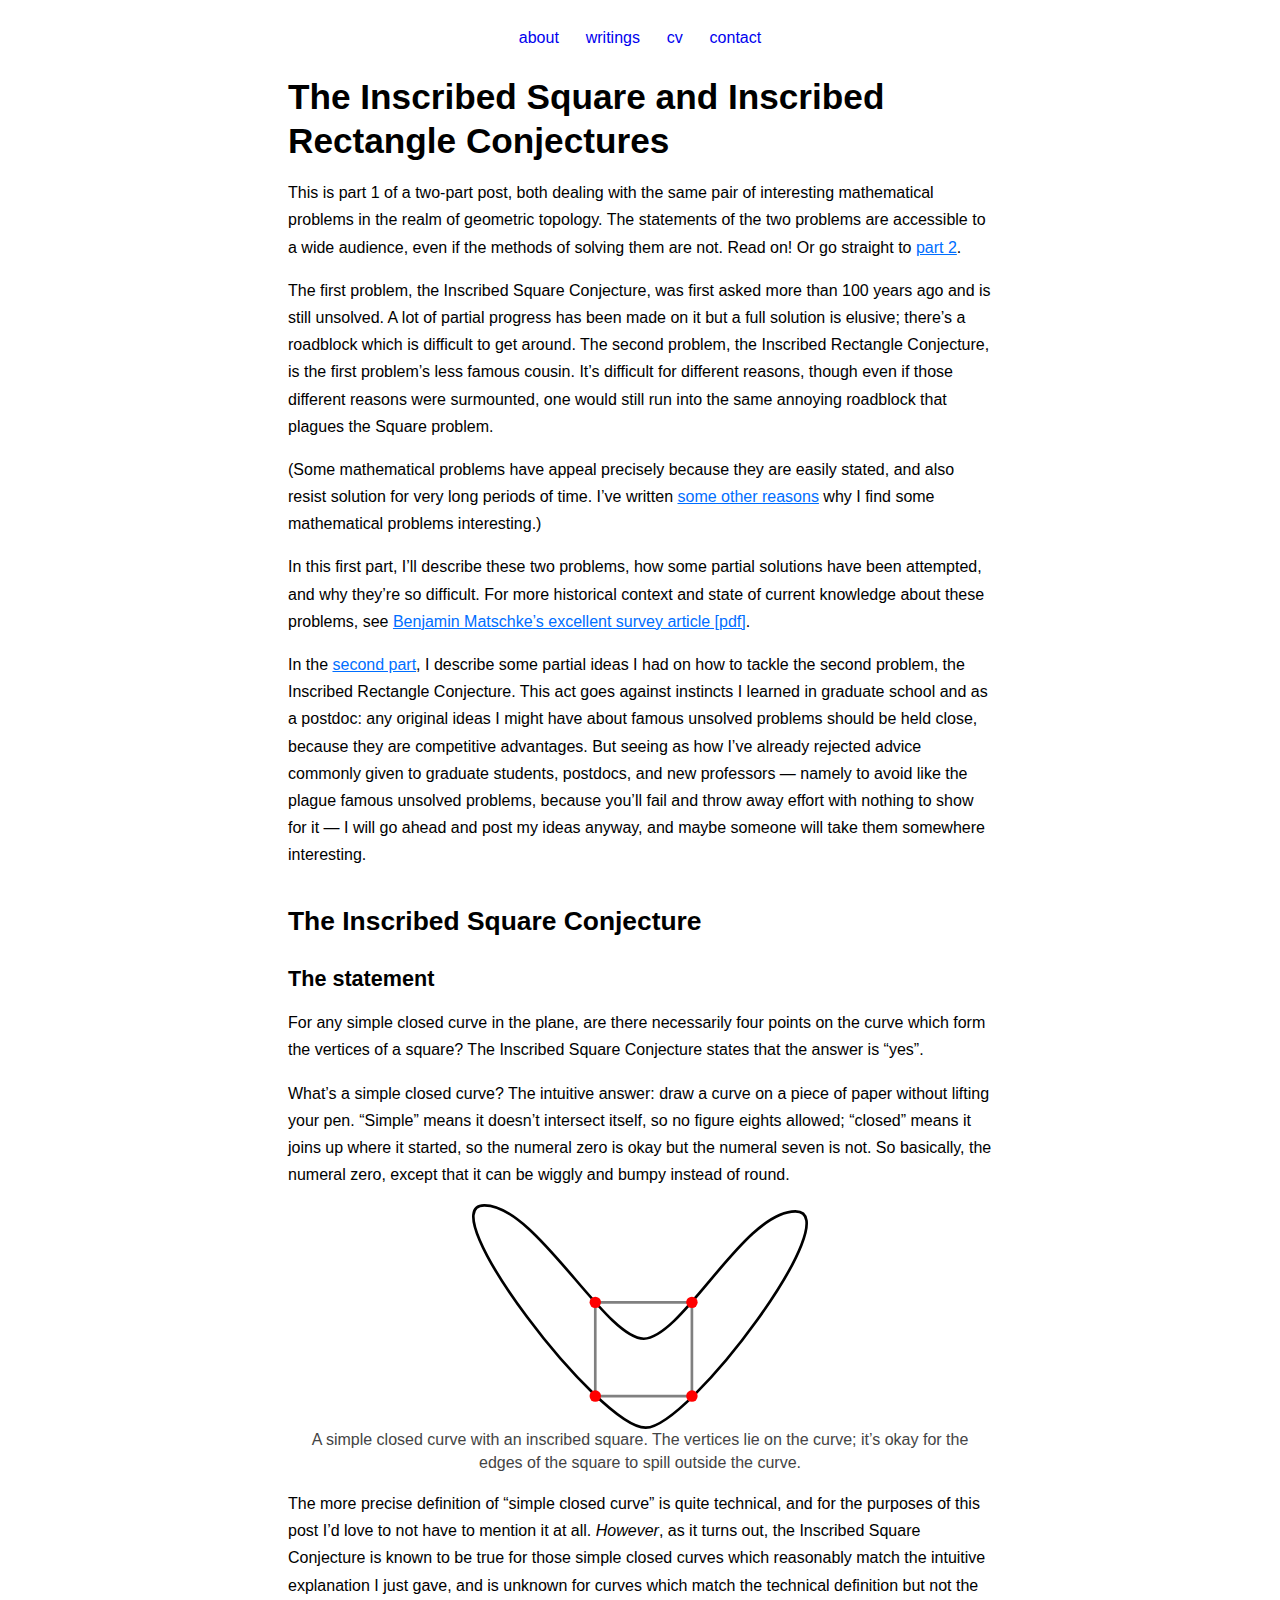
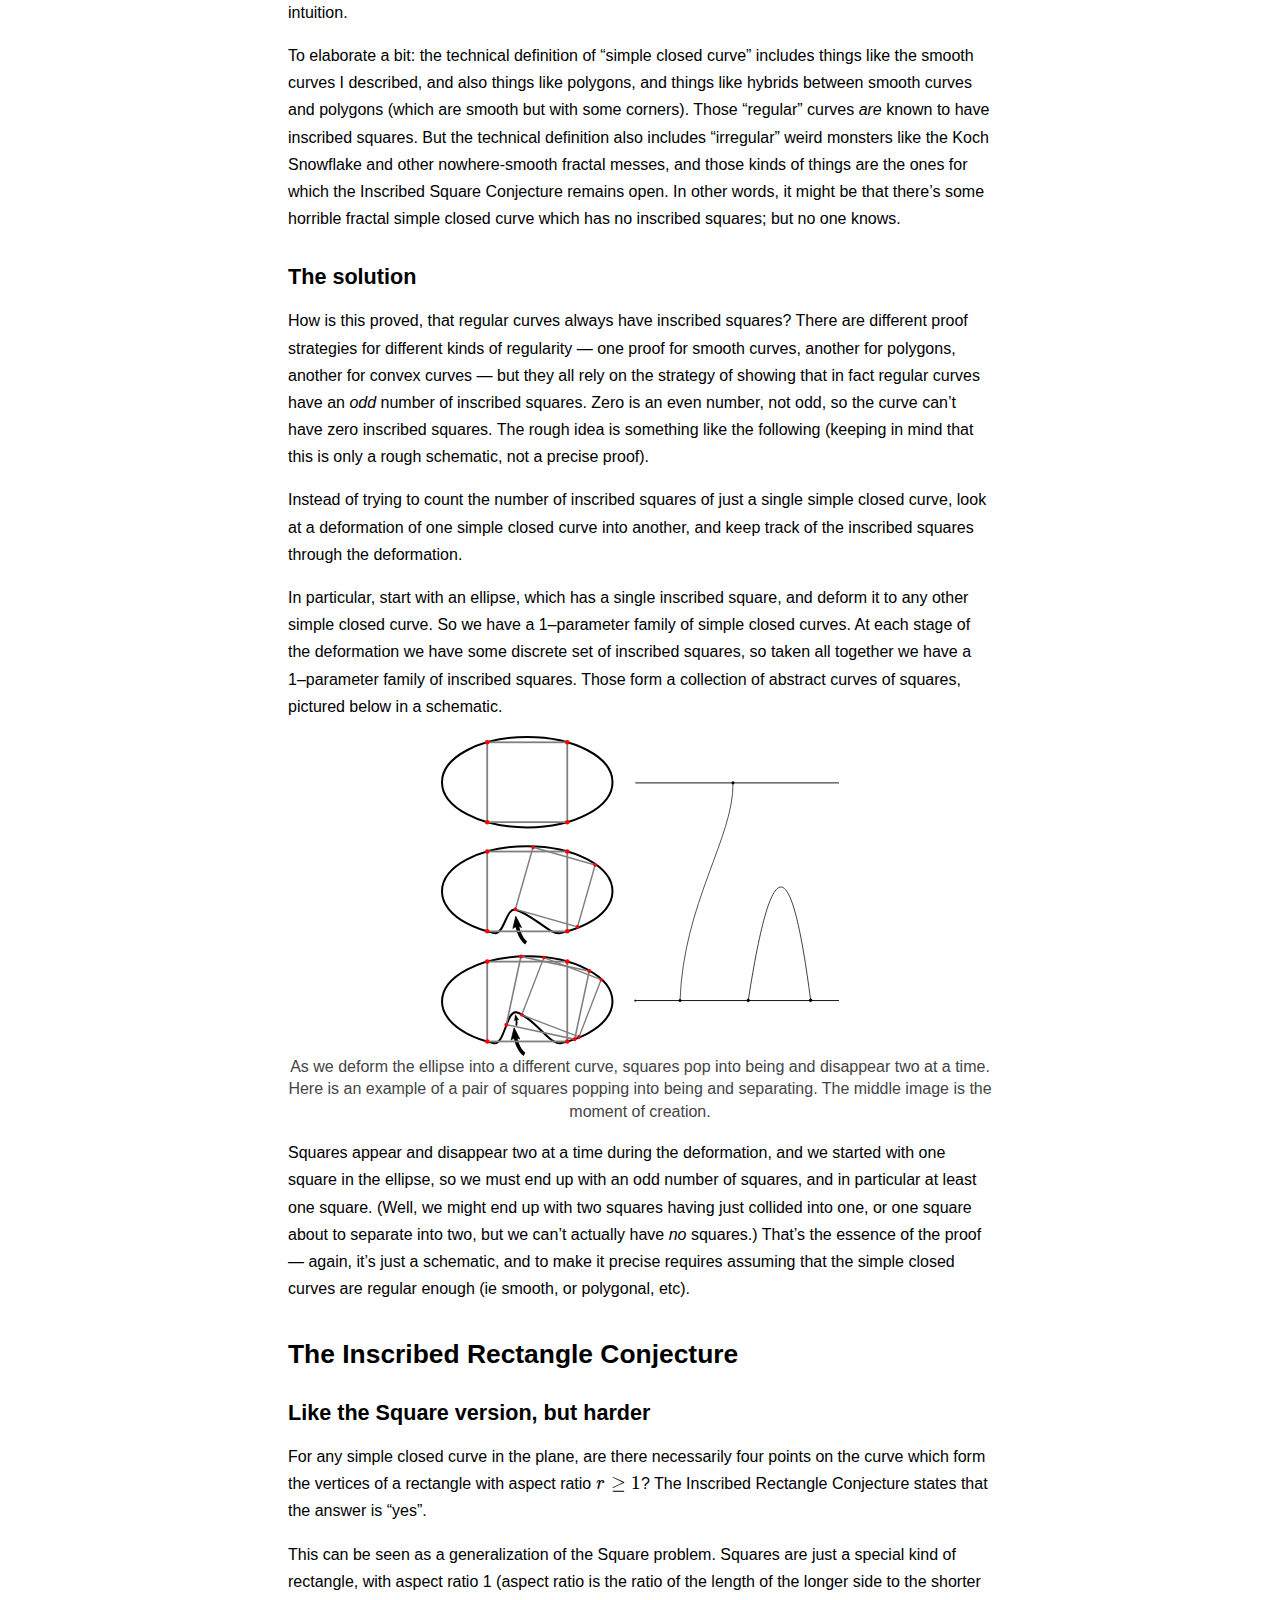
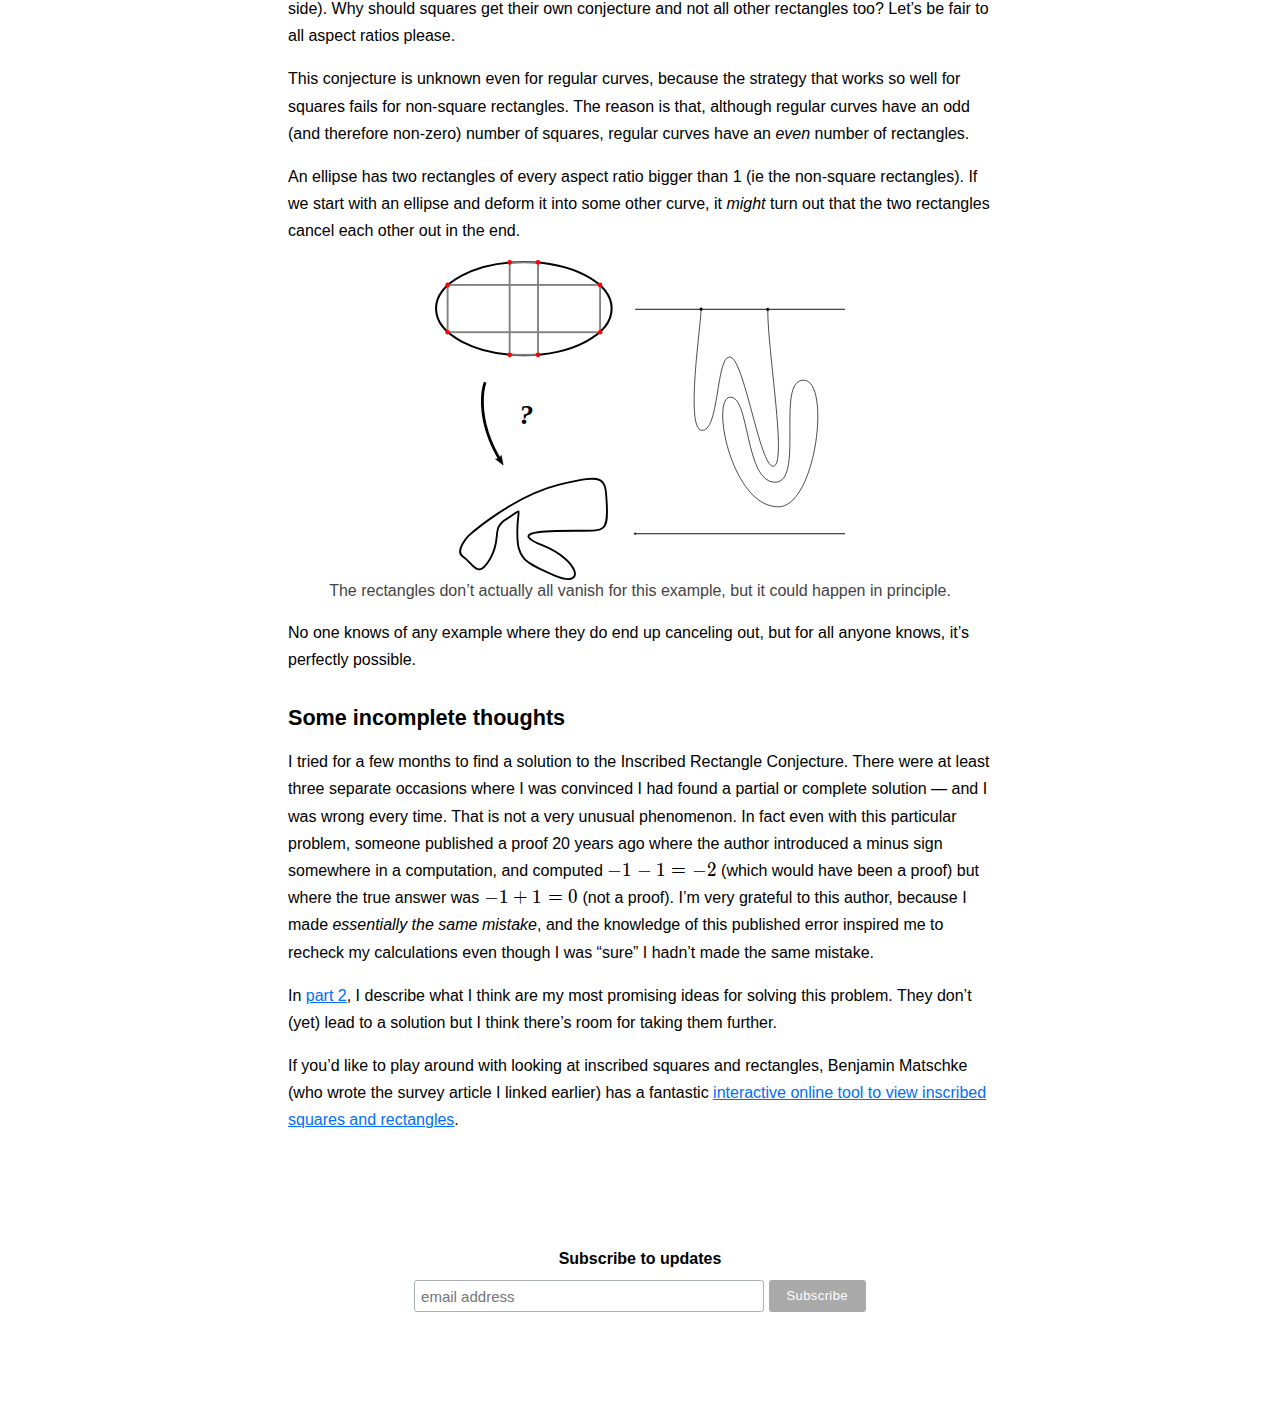
<file: inscribedintro.html>
<!DOCTYPE html>
<html lang="en">
  <head>
    <meta charset="UTF-8" />
    <meta name="viewport" content="width=device-width, initial-scale=1.0" />
    <title>Inscribed Squares and Rectangles - Haggai Nuchi</title>
    <script type="module" crossorigin src="/assets/main-GKyVPLhC.js"></script>
    <link rel="stylesheet" crossorigin href="/assets/main-IjvAM18O.css">
  </head>
  <body>
    <div id="app">
      <div class="nav">
        <ul>
        <li><a href="/">about</a></li>
        <li><a href="/writings.html">writings</a></li>
        <li><a href="/cv.html">cv</a></li>
        <li><a href="&#x6d;&#x61;&#x69;&#108;&#116;&#x6f;&#58;&#104;&#x65;&#108;&#108;&#x6f;&#64;&#104;&#x61;&#x67;&#x67;&#x61;&#x69;&#110;&#x75;&#x63;&#104;&#x69;&#46;&#x63;&#x6f;&#x6d;" class="email">&#x63;&#x6f;&#110;&#116;&#x61;&#x63;&#116;</a></li>
        </ul>
      </div>
      <div class="container"><div class="content"><h1 id="the-inscribed-square-and-inscribed-rectangle-conjectures" tabindex="-1">The Inscribed Square and Inscribed Rectangle Conjectures <a class="header-anchor" href="#the-inscribed-square-and-inscribed-rectangle-conjectures" aria-hidden="true">•</a></h1>
<p>This is part 1 of a two-part post, both dealing with the same pair of interesting mathematical problems in the realm of geometric topology. The statements of the two problems are accessible to a wide audience, even if the methods of solving them are not. Read on! Or go straight to <a href="./inscribeddetails.html">part 2</a>.</p>
<p>The first problem, the Inscribed Square Conjecture, was first asked more than 100 years ago and is still unsolved. A lot of partial progress has been made on it but a full solution is elusive; there’s a roadblock which is difficult to get around. The second problem, the Inscribed Rectangle Conjecture, is the first problem’s less famous cousin. It’s difficult for different reasons, though even if those different reasons were surmounted, one would still run into the same annoying roadblock that plagues the Square problem.</p>
<p>(Some mathematical problems have appeal precisely because they are easily stated, and also resist solution for very long periods of time. I’ve written <a href="./wobblytablewhy.html">some other reasons</a> why I find some mathematical problems interesting.)</p>
<p>In this first part, I’ll describe these two problems, how some partial solutions have been attempted, and why they’re so difficult. For more historical context and state of current knowledge about these problems, see <a href="http://www.ams.org/notices/201404/rnoti-p346.pdf">Benjamin Matschke’s excellent survey article [pdf]</a>.</p>
<p>In the <a href="./inscribeddetails.html">second part</a>, I describe some partial ideas I had on how to tackle the second problem, the Inscribed Rectangle Conjecture. This act goes against instincts I learned in graduate school and as a postdoc: any original ideas I might have about famous unsolved problems should be held close, because they are competitive advantages. But seeing as how I’ve already rejected advice commonly given to graduate students, postdocs, and new professors — namely to avoid like the plague famous unsolved problems, because you’ll fail and throw away effort with nothing to show for it — I will go ahead and post my ideas anyway, and maybe someone will take them somewhere interesting.</p>
<h2 id="the-inscribed-square-conjecture" tabindex="-1">The Inscribed Square Conjecture <a class="header-anchor" href="#the-inscribed-square-conjecture" aria-hidden="true">•</a></h2>
<h3 id="the-statement" tabindex="-1">The statement <a class="header-anchor" href="#the-statement" aria-hidden="true">•</a></h3>
<p>For any simple closed curve in the plane, are there necessarily four points on the curve which form the vertices of a square? The Inscribed Square Conjecture states that the answer is “yes”.</p>
<p>What’s a simple closed curve? The intuitive answer: draw a curve on a piece of paper without lifting your pen. “Simple” means it doesn’t intersect itself, so no figure eights allowed; “closed” means it joins up where it started, so the numeral zero is okay but the numeral seven is not. So basically, the numeral zero, except that it can be wiggly and bumpy instead of round.</p>
<figure><img src="data:image/svg+xml,%3c?xml%20version='1.0'%20encoding='UTF-8'%20standalone='no'?%3e%3c!--%20Created%20with%20Inkscape%20(http://www.inkscape.org/)%20--%3e%3csvg%20xmlns:dc='http://purl.org/dc/elements/1.1/'%20xmlns:cc='http://creativecommons.org/ns%23'%20xmlns:rdf='http://www.w3.org/1999/02/22-rdf-syntax-ns%23'%20xmlns:svg='http://www.w3.org/2000/svg'%20xmlns='http://www.w3.org/2000/svg'%20xmlns:sodipodi='http://sodipodi.sourceforge.net/DTD/sodipodi-0.dtd'%20xmlns:inkscape='http://www.inkscape.org/namespaces/inkscape'%20width='88.885712mm'%20height='59.506096mm'%20viewBox='0%200%2088.885712%2059.506096'%20version='1.1'%20id='svg8'%20inkscape:version='0.92.2%20(5c3e80d,%202017-08-06)'%20sodipodi:docname='boomerangwithsquare.svg'%3e%3cdefs%20id='defs2'%20/%3e%3csodipodi:namedview%20id='base'%20pagecolor='%23ffffff'%20bordercolor='%23666666'%20borderopacity='1.0'%20inkscape:pageopacity='0.0'%20inkscape:pageshadow='2'%20inkscape:zoom='1.4'%20inkscape:cx='149.33799'%20inkscape:cy='136.28232'%20inkscape:document-units='mm'%20inkscape:current-layer='layer1'%20showgrid='false'%20inkscape:window-width='1280'%20inkscape:window-height='751'%20inkscape:window-x='0'%20inkscape:window-y='23'%20inkscape:window-maximized='0'%20/%3e%3cmetadata%20id='metadata5'%3e%3crdf:RDF%3e%3ccc:Work%20rdf:about=''%3e%3cdc:format%3eimage/svg+xml%3c/dc:format%3e%3cdc:type%20rdf:resource='http://purl.org/dc/dcmitype/StillImage'%20/%3e%3cdc:title%3e%3c/dc:title%3e%3c/cc:Work%3e%3c/rdf:RDF%3e%3c/metadata%3e%3cg%20inkscape:label='Layer%201'%20inkscape:groupmode='layer'%20id='layer1'%20transform='translate(-51.840737,-118.64495)'%3e%3cpath%20style='fill:none;stroke:%23000000;stroke-width:0.70555556;stroke-linecap:butt;stroke-linejoin:miter;stroke-miterlimit:4;stroke-dasharray:none;stroke-opacity:1'%20d='m%2055.057521,118.99849%20c%20-14.552083,0%2030.478898,58.98829%2042.763124,58.7993%2011.528275,0%2054.107975,-57.19568%2039.555895,-57.19568%20-13.60714,0%20-29.69609,33.29798%20-40.090432,33.67596%20-10.205357,0%20-28.621444,-35.46857%20-42.228587,-35.27958%20z'%20id='path815'%20inkscape:connector-curvature='0'%20sodipodi:nodetypes='ccccc'%20/%3e%3cpath%20style='fill:none;stroke:%23808080;stroke-width:0.70555556;stroke-linecap:butt;stroke-linejoin:miter;stroke-miterlimit:4;stroke-dasharray:none;stroke-opacity:1'%20d='m%2084.451501,144.47096%20v%2024.97643%20H%20110.01725%20V%20144.65736%20H%2084.451501%20Z'%20id='path817'%20inkscape:connector-curvature='0'%20/%3e%3ccircle%20style='fill:%23ff0000;fill-opacity:1;stroke:none;stroke-width:0.37629631;stroke-miterlimit:4;stroke-dasharray:none;stroke-dashoffset:0;stroke-opacity:1'%20id='path1103'%20cx='84.4515'%20cy='144.65736'%20r='1.5119048'%20/%3e%3ccircle%20r='1.5119048'%20cy='144.65736'%20cx='110.01725'%20id='circle1105'%20style='fill:%23ff0000;fill-opacity:1;stroke:none;stroke-width:0.37629631;stroke-miterlimit:4;stroke-dasharray:none;stroke-dashoffset:0;stroke-opacity:1'%20/%3e%3ccircle%20style='fill:%23ff0000;fill-opacity:1;stroke:none;stroke-width:0.37629631;stroke-miterlimit:4;stroke-dasharray:none;stroke-dashoffset:0;stroke-opacity:1'%20id='circle1107'%20cx='110.01725'%20cy='169.44739'%20r='1.5119048'%20/%3e%3ccircle%20r='1.5119048'%20cy='169.44739'%20cx='84.4515'%20id='circle1109'%20style='fill:%23ff0000;fill-opacity:1;stroke:none;stroke-width:0.37629631;stroke-miterlimit:4;stroke-dasharray:none;stroke-dashoffset:0;stroke-opacity:1'%20/%3e%3c/g%3e%3c/svg%3e" alt=""><figcaption>A simple closed curve with an inscribed square. The vertices lie on the curve; it’s okay for the edges of the square to spill outside the curve.</figcaption></figure>
<p>The more precise definition of “simple closed curve” is quite technical, and for the purposes of this post I’d love to not have to mention it at all. <em>However</em>, as it turns out, the Inscribed Square Conjecture is known to be true for those simple closed curves which reasonably match the intuitive explanation I just gave, and is unknown for curves which match the technical definition but not the intuition.</p>
<p>To elaborate a bit: the technical definition of “simple closed curve” includes things like the smooth curves I described, and also things like polygons, and things like hybrids between smooth curves and polygons (which are smooth but with some corners). Those “regular” curves <em>are</em> known to have inscribed squares. But the technical definition also includes “irregular” weird monsters like the Koch Snowflake and other nowhere-smooth fractal messes, and those kinds of things are the ones for which the Inscribed Square Conjecture remains open. In other words, it might be that there’s some horrible fractal simple closed curve which has no inscribed squares; but no one knows.</p>
<h3 id="the-solution" tabindex="-1">The solution <a class="header-anchor" href="#the-solution" aria-hidden="true">•</a></h3>
<p>How is this proved, that regular curves always have inscribed squares? There are different proof strategies for different kinds of regularity — one proof for smooth curves, another for polygons, another for convex curves — but they all rely on the strategy of showing that in fact regular curves have an <em>odd</em> number of inscribed squares. Zero is an even number, not odd, so the curve can’t have zero inscribed squares. The rough idea is something like the following (keeping in mind that this is only a rough schematic, not a precise proof).</p>
<p>Instead of trying to count the number of inscribed squares of just a single simple closed curve, look at a deformation of one simple closed curve into another, and keep track of the inscribed squares through the deformation.</p>
<p>In particular, start with an ellipse, which has a single inscribed square, and deform it to any other simple closed curve. So we have a 1–parameter family of simple closed curves. At each stage of the deformation we have some discrete set of inscribed squares, so taken all together we have a 1–parameter family of inscribed squares. Those form a collection of abstract curves of squares, pictured below in a schematic.</p>
<figure><img src="/assets/squaredeformation-vYz3vJEX.svg" alt=""><figcaption>As we deform the ellipse into a different curve, squares pop into being and disappear two at a time. Here is an example of a pair of squares popping into being and separating. The middle image is the moment of creation.</figcaption></figure>
<p>Squares appear and disappear two at a time during the deformation, and we started with one square in the ellipse, so we must end up with an odd number of squares, and in particular at least one square. (Well, we might end up with two squares having just collided into one, or one square about to separate into two, but we can’t actually have <em>no</em> squares.) That’s the essence of the proof — again, it’s just a schematic, and to make it precise requires assuming that the simple closed curves are regular enough (ie smooth, or polygonal, etc).</p>
<h2 id="the-inscribed-rectangle-conjecture" tabindex="-1">The Inscribed Rectangle Conjecture <a class="header-anchor" href="#the-inscribed-rectangle-conjecture" aria-hidden="true">•</a></h2>
<h3 id="like-the-square-version%2C-but-harder" tabindex="-1">Like the Square version, but harder <a class="header-anchor" href="#like-the-square-version%2C-but-harder" aria-hidden="true">•</a></h3>
<p>For any simple closed curve in the plane, are there necessarily four points on the curve which form the vertices of a rectangle with aspect ratio <span v-pre class="katex"><span class="katex-mathml"><math xmlns="http://www.w3.org/1998/Math/MathML"><semantics><mrow><mi>r</mi><mo>≥</mo><mn>1</mn></mrow><annotation encoding="application/x-tex">r \geq 1</annotation></semantics></math></span><span class="katex-html" aria-hidden="true"><span class="base"><span class="strut" style="height:0.7719400000000001em;vertical-align:-0.13597em;"></span><span class="mord mathnormal" style="margin-right:0.02778em;">r</span><span class="mspace" style="margin-right:0.2777777777777778em;"></span><span class="mrel">≥</span><span class="mspace" style="margin-right:0.2777777777777778em;"></span></span><span class="base"><span class="strut" style="height:0.64444em;vertical-align:0em;"></span><span class="mord">1</span></span></span></span>? The Inscribed Rectangle Conjecture states that the answer is “yes”.</p>
<p>This can be seen as a generalization of the Square problem. Squares are just a special kind of rectangle, with aspect ratio 1 (aspect ratio is the ratio of the length of the longer side to the shorter side). Why should squares get their own conjecture and not all other rectangles too? Let’s be fair to all aspect ratios please.</p>
<p>This conjecture is unknown even for regular curves, because the strategy that works so well for squares fails for non-square rectangles. The reason is that, although regular curves have an odd (and therefore non-zero) number of squares, regular curves have an <em>even</em> number of rectangles.</p>
<p>An ellipse has two rectangles of every aspect ratio bigger than 1 (ie the non-square rectangles). If we start with an ellipse and deform it into some other curve, it <em>might</em> turn out that the two rectangles cancel each other out in the end.</p>
<figure><img src="/assets/rectangledeformation-PyVNeIF0.svg" alt=""><figcaption>The rectangles don’t actually all vanish for this example, but it could happen in principle.</figcaption></figure>
<p>No one knows of any example where they do end up canceling out, but for all anyone knows, it’s perfectly possible.</p>
<h3 id="some-incomplete-thoughts" tabindex="-1">Some incomplete thoughts <a class="header-anchor" href="#some-incomplete-thoughts" aria-hidden="true">•</a></h3>
<p>I tried for a few months to find a solution to the Inscribed Rectangle Conjecture. There were at least three separate occasions where I was convinced I had found a partial or complete solution — and I was wrong every time. That is not a very unusual phenomenon. In fact even with this particular problem, someone published a proof 20 years ago where the author introduced a minus sign somewhere in a computation, and computed <span v-pre class="katex"><span class="katex-mathml"><math xmlns="http://www.w3.org/1998/Math/MathML"><semantics><mrow><mo>−</mo><mn>1</mn><mo>−</mo><mn>1</mn><mo>=</mo><mo>−</mo><mn>2</mn></mrow><annotation encoding="application/x-tex">-1 - 1 = -2</annotation></semantics></math></span><span class="katex-html" aria-hidden="true"><span class="base"><span class="strut" style="height:0.72777em;vertical-align:-0.08333em;"></span><span class="mord">−</span><span class="mord">1</span><span class="mspace" style="margin-right:0.2222222222222222em;"></span><span class="mbin">−</span><span class="mspace" style="margin-right:0.2222222222222222em;"></span></span><span class="base"><span class="strut" style="height:0.64444em;vertical-align:0em;"></span><span class="mord">1</span><span class="mspace" style="margin-right:0.2777777777777778em;"></span><span class="mrel">=</span><span class="mspace" style="margin-right:0.2777777777777778em;"></span></span><span class="base"><span class="strut" style="height:0.72777em;vertical-align:-0.08333em;"></span><span class="mord">−</span><span class="mord">2</span></span></span></span> (which would have been a proof) but where the true answer was <span v-pre class="katex"><span class="katex-mathml"><math xmlns="http://www.w3.org/1998/Math/MathML"><semantics><mrow><mo>−</mo><mn>1</mn><mo>+</mo><mn>1</mn><mo>=</mo><mn>0</mn></mrow><annotation encoding="application/x-tex">-1 + 1 = 0</annotation></semantics></math></span><span class="katex-html" aria-hidden="true"><span class="base"><span class="strut" style="height:0.72777em;vertical-align:-0.08333em;"></span><span class="mord">−</span><span class="mord">1</span><span class="mspace" style="margin-right:0.2222222222222222em;"></span><span class="mbin">+</span><span class="mspace" style="margin-right:0.2222222222222222em;"></span></span><span class="base"><span class="strut" style="height:0.64444em;vertical-align:0em;"></span><span class="mord">1</span><span class="mspace" style="margin-right:0.2777777777777778em;"></span><span class="mrel">=</span><span class="mspace" style="margin-right:0.2777777777777778em;"></span></span><span class="base"><span class="strut" style="height:0.64444em;vertical-align:0em;"></span><span class="mord">0</span></span></span></span> (not a proof). I’m very grateful to this author, because I made <em>essentially the same mistake</em>, and the knowledge of this published error inspired me to recheck my calculations even though I was “sure” I hadn’t made the same mistake.</p>
<p>In <a href="/inscribeddetails.html">part 2</a>, I describe what I think are my most promising ideas for solving this problem. They don’t (yet) lead to a solution but I think there’s room for taking them further.</p>
<p>If you’d like to play around with looking at inscribed squares and rectangles, Benjamin Matschke (who wrote the survey article I linked earlier) has a fantastic <a href="https://www.math.u-bordeaux.fr/~bmatschke/squarepeg2/html5.php">interactive online tool to view inscribed squares and rectangles</a>.</p>
</div></div>
      <div class="container"><div class="content">
        <div id="mc_embed_signup">
          <form action="https://haggainuchi.us18.list-manage.com/subscribe/post?u=36647dbde0c4fd6c153d670bd&amp;id=0370f283cb" method="post" id="mc-embedded-subscribe-form" name="mc-embedded-subscribe-form" class="validate" target="_blank" novalidate>
              <div id="mc_embed_signup_scroll">
            <label for="mce-EMAIL">Subscribe to updates</label>
            <input type="email" value="" name="EMAIL" class="email" id="mce-EMAIL" placeholder="email address" required>
              <!-- real people should not fill this in and expect good things - do not remove this or risk form bot signups-->
              <div style="position: absolute; left: -5000px;" aria-hidden="true"><input type="text" name="b_36647dbde0c4fd6c153d670bd_0370f283cb" tabindex="-1" value=""></div>
              <div class="clear"><input type="submit" value="Subscribe" name="subscribe" id="mc-embedded-subscribe" class="button"></div>
              </div>
          </form>
        </div>
      </div></div>
    </div>
  </body>
</html>
</file>
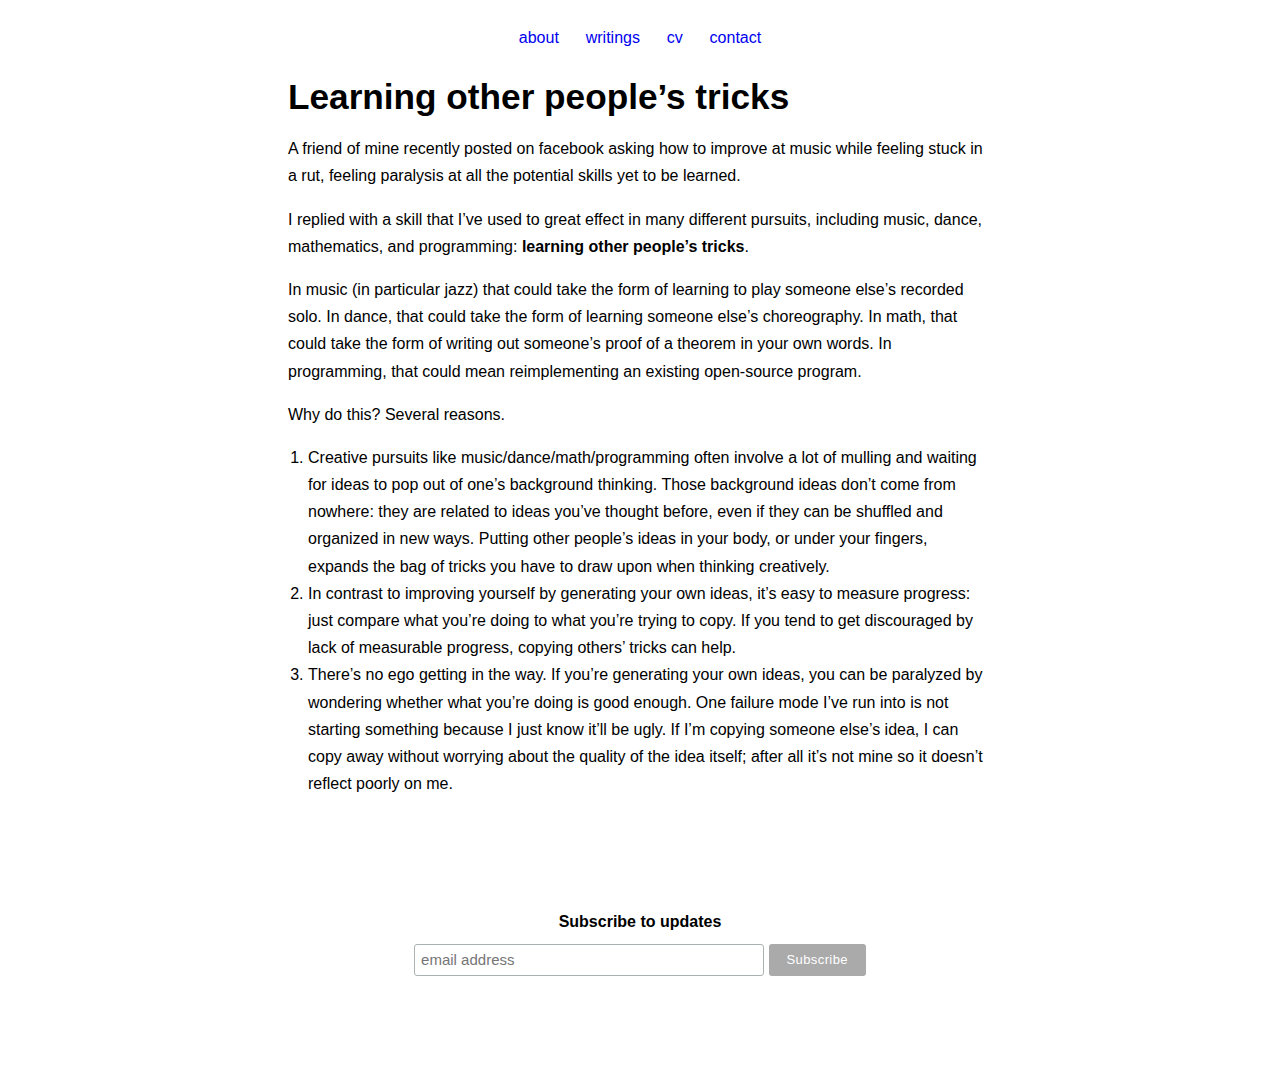
<file: learningtricks.html>
<!DOCTYPE html>
<html lang="en">
  <head>
    <meta charset="UTF-8" />
    <meta name="viewport" content="width=device-width, initial-scale=1.0" />
    <title>Learning other people's tricks - Haggai Nuchi</title>
    <script type="module" crossorigin src="/assets/main-GKyVPLhC.js"></script>
    <link rel="stylesheet" crossorigin href="/assets/main-IjvAM18O.css">
  </head>
  <body>
    <div id="app">
      <div class="nav">
        <ul>
        <li><a href="/">about</a></li>
        <li><a href="/writings.html">writings</a></li>
        <li><a href="/cv.html">cv</a></li>
        <li><a href="&#x6d;&#x61;&#x69;&#108;&#116;&#x6f;&#58;&#104;&#x65;&#108;&#108;&#x6f;&#64;&#104;&#x61;&#x67;&#x67;&#x61;&#x69;&#110;&#x75;&#x63;&#104;&#x69;&#46;&#x63;&#x6f;&#x6d;" class="email">&#x63;&#x6f;&#110;&#116;&#x61;&#x63;&#116;</a></li>
        </ul>
      </div>
      <div class="container"><div class="content"><h1 id="learning-other-people%E2%80%99s-tricks" tabindex="-1">Learning other people’s tricks <a class="header-anchor" href="#learning-other-people%E2%80%99s-tricks" aria-hidden="true">•</a></h1>
<p>A friend of mine recently posted on facebook asking how to improve at music while feeling stuck in a rut, feeling paralysis at all the potential skills yet to be learned.</p>
<p>I replied with a skill that I’ve used to great effect in many different pursuits, including music, dance, mathematics, and programming: <strong>learning other people’s tricks</strong>.</p>
<p>In music (in particular jazz) that could take the form of learning to play someone else’s recorded solo. In dance, that could take the form of learning someone else’s choreography. In math, that could take the form of writing out someone’s proof of a theorem in your own words. In programming, that could mean reimplementing an existing open-source program.</p>
<p>Why do this? Several reasons.</p>
<ol>
<li>Creative pursuits like music/dance/math/programming often involve a lot of mulling and waiting for ideas to pop out of one’s background thinking. Those background ideas don’t come from nowhere: they are related to ideas you’ve thought before, even if they can be shuffled and organized in new ways. Putting other people’s ideas in your body, or under your fingers, expands the bag of tricks you have to draw upon when thinking creatively.</li>
<li>In contrast to improving yourself by generating your own ideas, it’s easy to measure progress: just compare what you’re doing to what you’re trying to copy. If you tend to get discouraged by lack of measurable progress, copying others’ tricks can help.</li>
<li>There’s no ego getting in the way. If you’re generating your own ideas, you can be paralyzed by wondering whether what you’re doing is good enough. One failure mode I’ve run into is not starting something because I just know it’ll be ugly. If I’m copying someone else’s idea, I can copy away without worrying about the quality of the idea itself; after all it’s not mine so it doesn’t reflect poorly on me.</li>
</ol>
</div></div>
      <div class="container"><div class="content">
        <div id="mc_embed_signup">
          <form action="https://haggainuchi.us18.list-manage.com/subscribe/post?u=36647dbde0c4fd6c153d670bd&amp;id=0370f283cb" method="post" id="mc-embedded-subscribe-form" name="mc-embedded-subscribe-form" class="validate" target="_blank" novalidate>
              <div id="mc_embed_signup_scroll">
            <label for="mce-EMAIL">Subscribe to updates</label>
            <input type="email" value="" name="EMAIL" class="email" id="mce-EMAIL" placeholder="email address" required>
              <!-- real people should not fill this in and expect good things - do not remove this or risk form bot signups-->
              <div style="position: absolute; left: -5000px;" aria-hidden="true"><input type="text" name="b_36647dbde0c4fd6c153d670bd_0370f283cb" tabindex="-1" value=""></div>
              <div class="clear"><input type="submit" value="Subscribe" name="subscribe" id="mc-embedded-subscribe" class="button"></div>
              </div>
          </form>
        </div>
      </div></div>
    </div>
  </body>
</html>
</file>
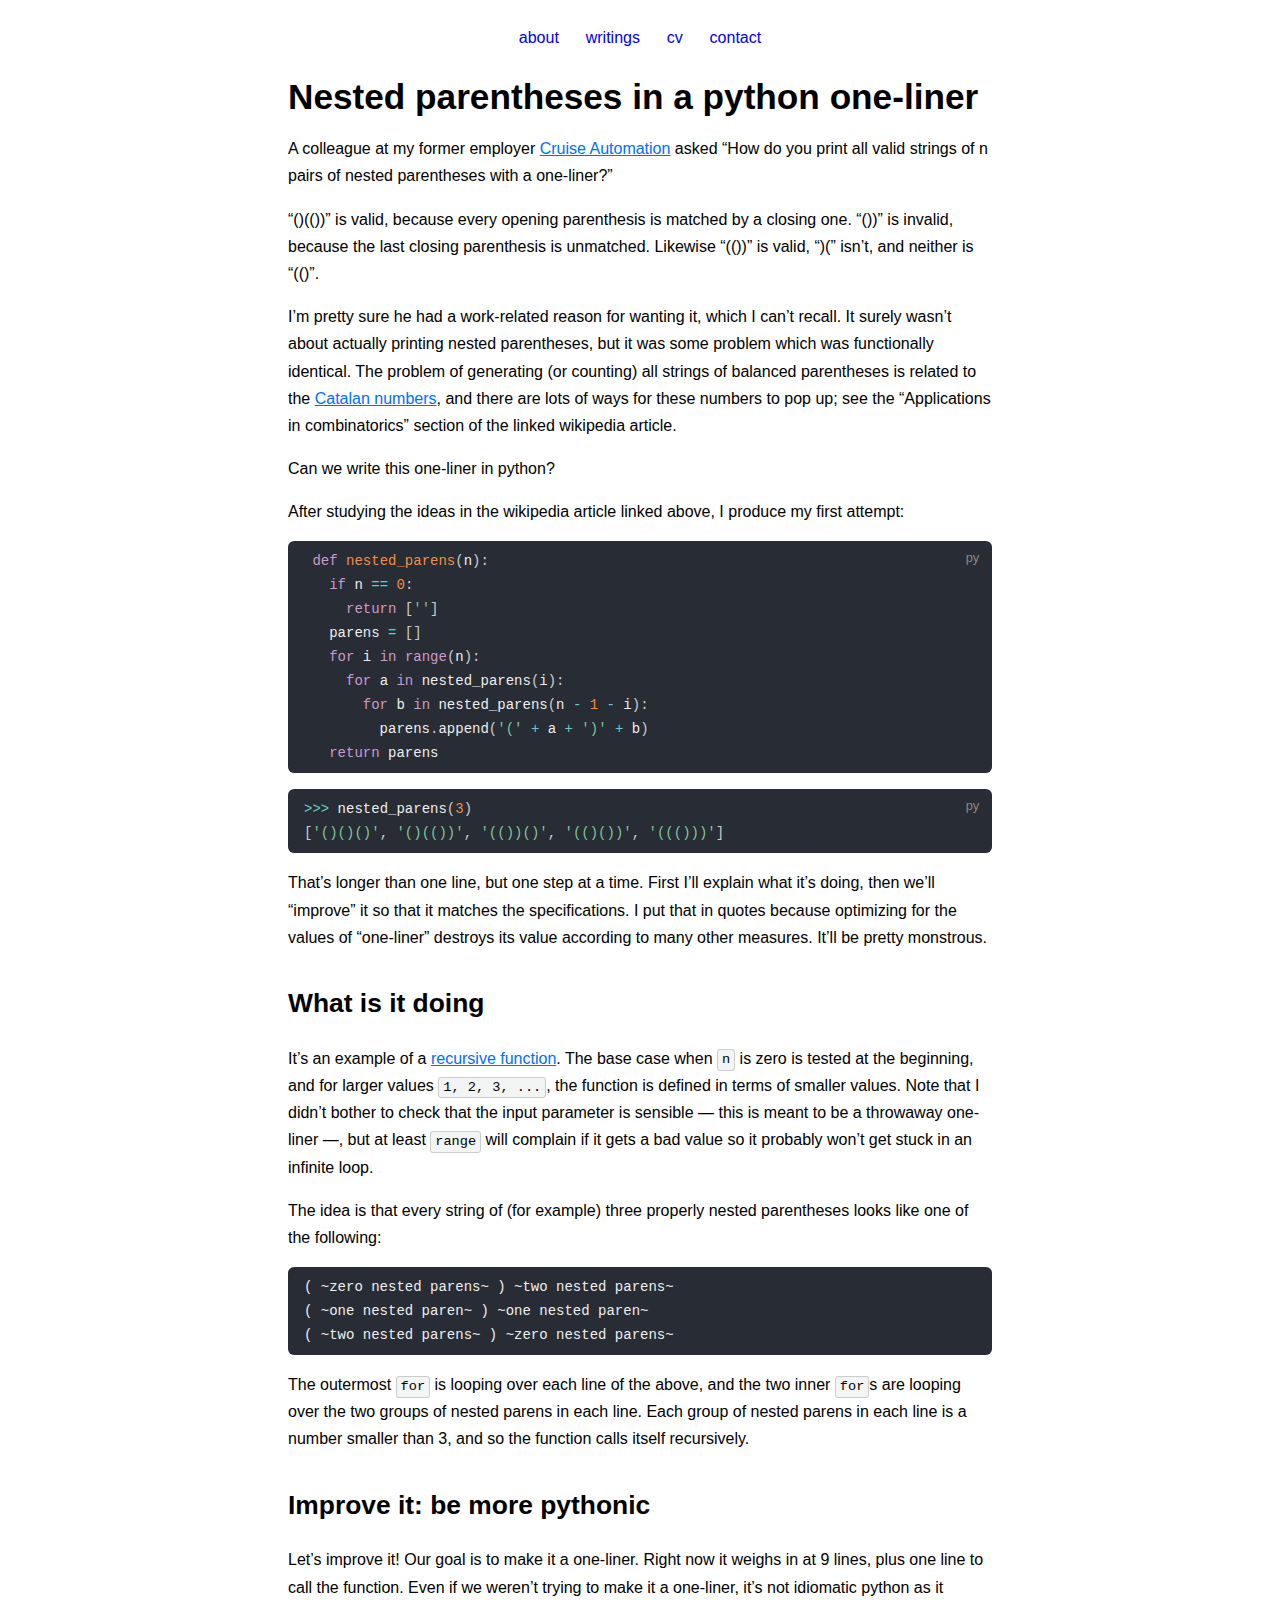
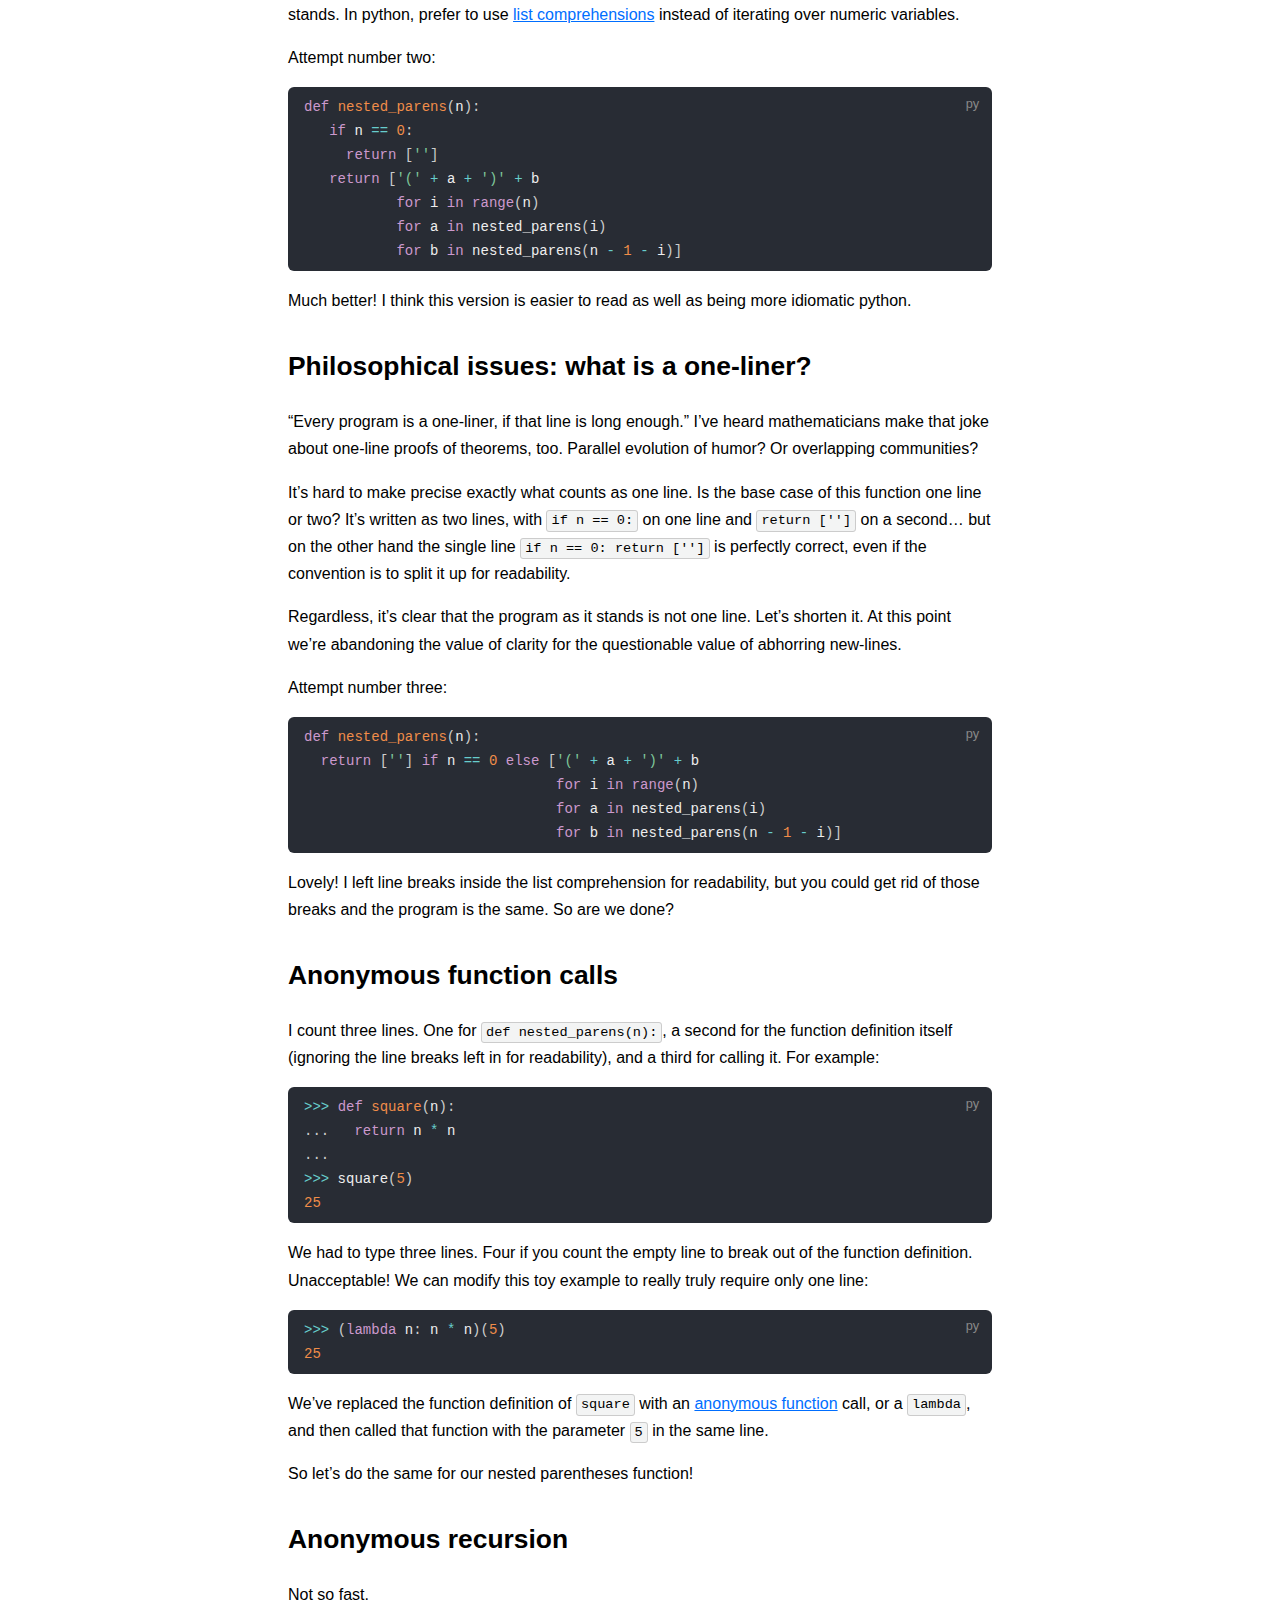
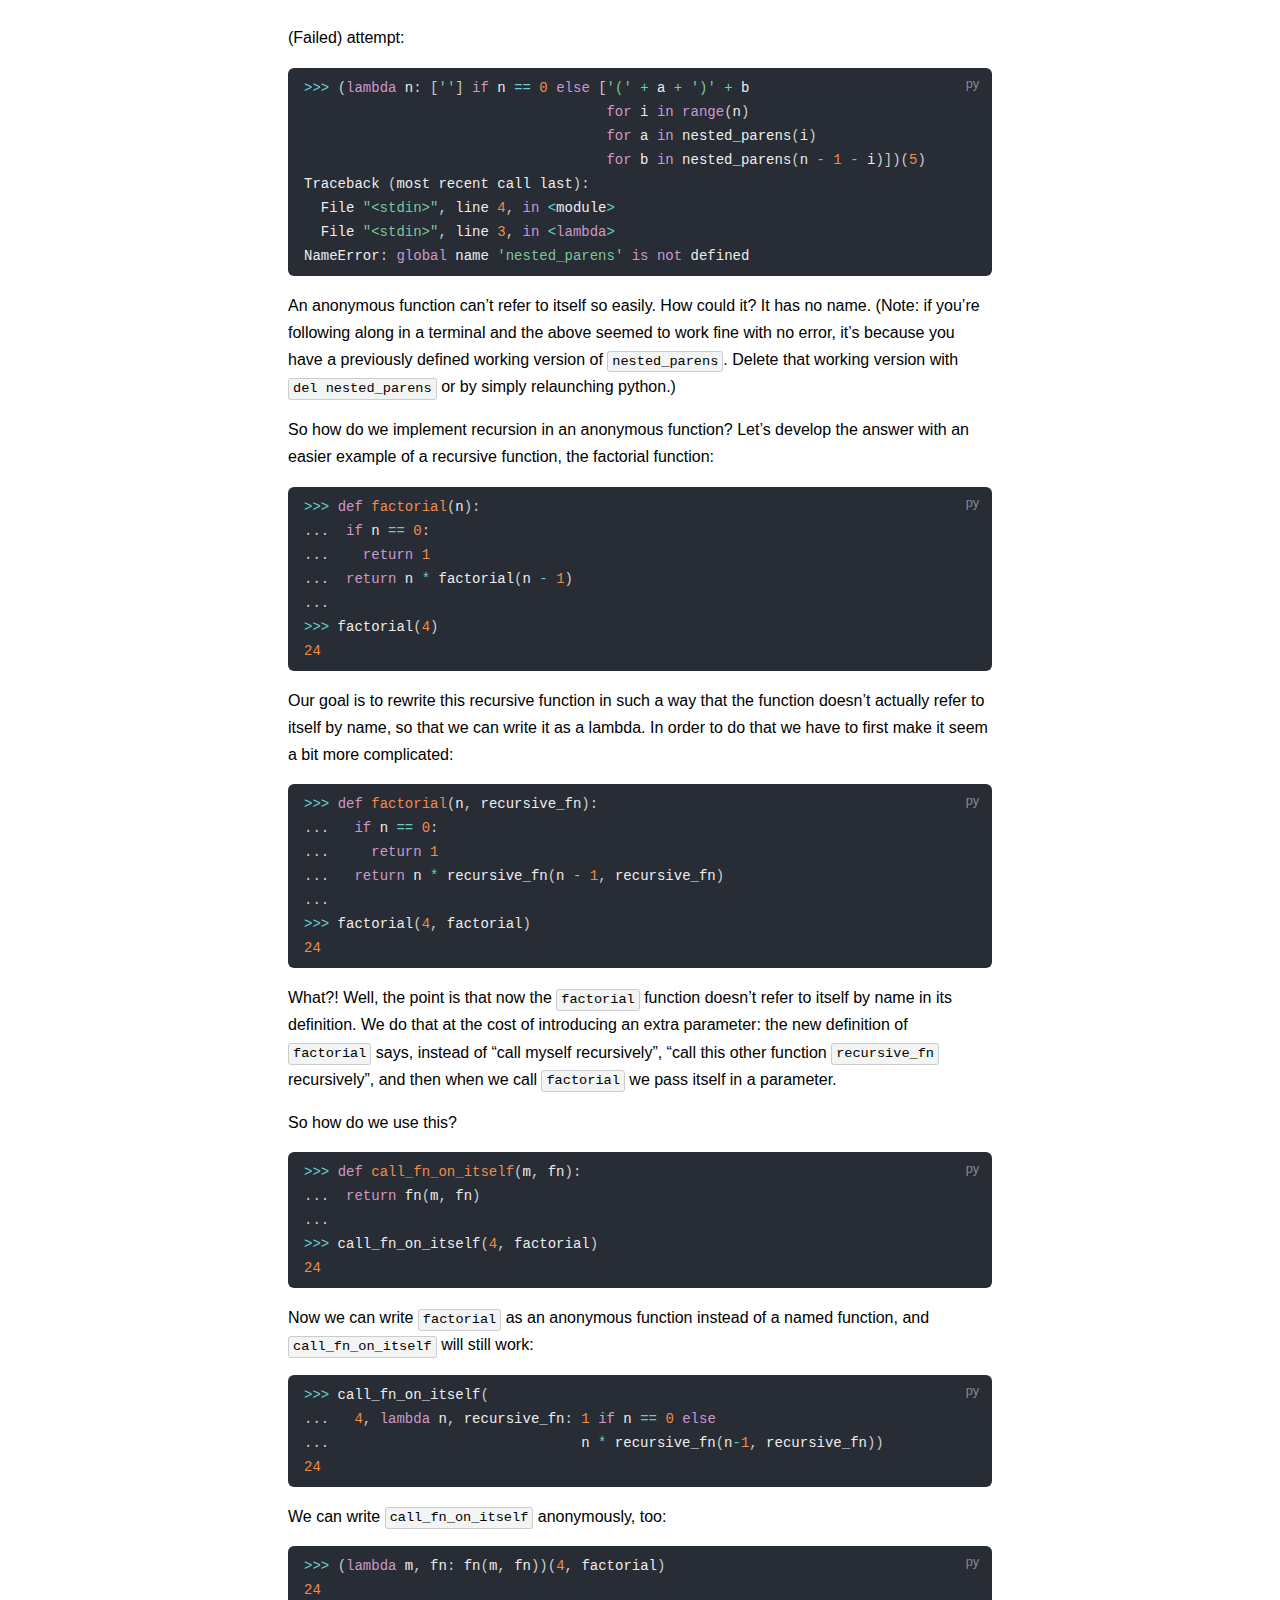
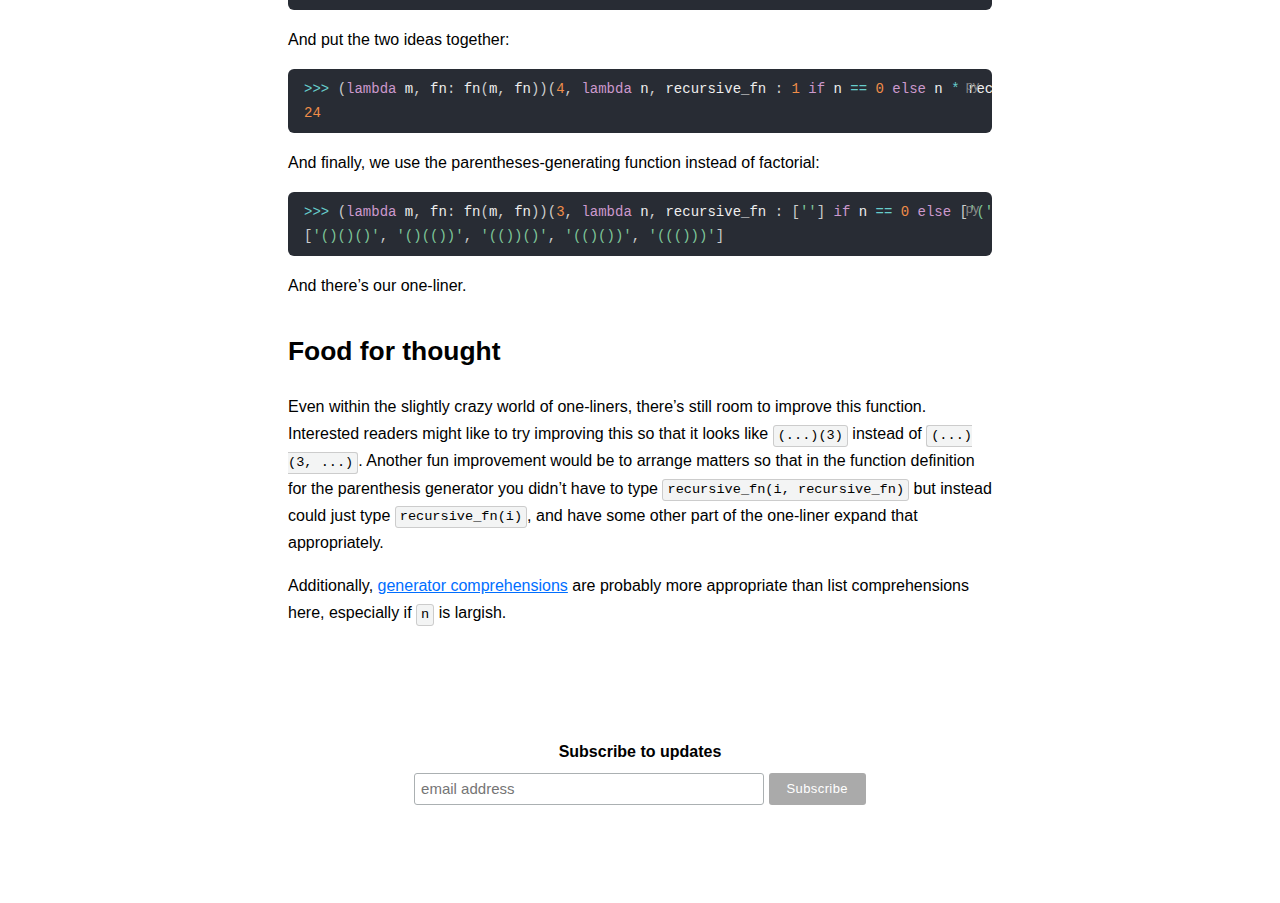
<file: nestedparens.html>
<!DOCTYPE html>
<html lang="en">
  <head>
    <meta charset="UTF-8" />
    <meta name="viewport" content="width=device-width, initial-scale=1.0" />
    <title>Nested parentheses in a one-liner - Haggai Nuchi</title>
    <script type="module" crossorigin src="/assets/main-GKyVPLhC.js"></script>
    <link rel="stylesheet" crossorigin href="/assets/main-IjvAM18O.css">
  </head>
  <body>
    <div id="app">
      <div class="nav">
        <ul>
        <li><a href="/">about</a></li>
        <li><a href="/writings.html">writings</a></li>
        <li><a href="/cv.html">cv</a></li>
        <li><a href="&#x6d;&#x61;&#x69;&#108;&#116;&#x6f;&#58;&#104;&#x65;&#108;&#108;&#x6f;&#64;&#104;&#x61;&#x67;&#x67;&#x61;&#x69;&#110;&#x75;&#x63;&#104;&#x69;&#46;&#x63;&#x6f;&#x6d;" class="email">&#x63;&#x6f;&#110;&#116;&#x61;&#x63;&#116;</a></li>
        </ul>
      </div>
      <div class="container"><div class="content"><h1 id="nested-parentheses-in-a-python-one-liner" tabindex="-1">Nested parentheses in a python one-liner <a class="header-anchor" href="#nested-parentheses-in-a-python-one-liner" aria-hidden="true">•</a></h1>
<p>A colleague at my former employer <a href="https://www.getcruise.com">Cruise Automation</a> asked “How do you print all valid strings of n pairs of nested parentheses with a one-liner?”</p>
<p>“()(())” is valid, because every opening parenthesis is matched by a closing one. “())” is invalid, because the last closing parenthesis is unmatched. Likewise “(())” is valid, “)(” isn’t, and neither is “(()”.</p>
<p>I’m pretty sure he had a work-related reason for wanting it, which I can’t recall. It surely wasn’t about actually printing nested parentheses, but it was some problem which was functionally identical. The problem of generating (or counting) all strings of balanced parentheses is related to the <a href="https://en.wikipedia.org/wiki/Catalan_number">Catalan numbers</a>, and there are lots of ways for these numbers to pop up; see the “Applications in combinatorics” section of the linked wikipedia article.</p>
<p>Can we write this one-liner in python?</p>
<p>After studying the ideas in the wikipedia article linked above, I produce my first attempt:</p>
<div class="language-python"><pre class="language-python"><code class="language-python"> <span class="token keyword">def</span> <span class="token function">nested_parens</span><span class="token punctuation">(</span>n<span class="token punctuation">)</span><span class="token punctuation">:</span>
   <span class="token keyword">if</span> n <span class="token operator">==</span> <span class="token number">0</span><span class="token punctuation">:</span>
     <span class="token keyword">return</span> <span class="token punctuation">[</span><span class="token string">''</span><span class="token punctuation">]</span>
   parens <span class="token operator">=</span> <span class="token punctuation">[</span><span class="token punctuation">]</span>
   <span class="token keyword">for</span> i <span class="token keyword">in</span> <span class="token builtin">range</span><span class="token punctuation">(</span>n<span class="token punctuation">)</span><span class="token punctuation">:</span>
     <span class="token keyword">for</span> a <span class="token keyword">in</span> nested_parens<span class="token punctuation">(</span>i<span class="token punctuation">)</span><span class="token punctuation">:</span>
       <span class="token keyword">for</span> b <span class="token keyword">in</span> nested_parens<span class="token punctuation">(</span>n <span class="token operator">-</span> <span class="token number">1</span> <span class="token operator">-</span> i<span class="token punctuation">)</span><span class="token punctuation">:</span>
         parens<span class="token punctuation">.</span>append<span class="token punctuation">(</span><span class="token string">'('</span> <span class="token operator">+</span> a <span class="token operator">+</span> <span class="token string">')'</span> <span class="token operator">+</span> b<span class="token punctuation">)</span>
   <span class="token keyword">return</span> parens
</code></pre>
</div><div class="language-python"><pre class="language-python"><code class="language-python"><span class="token operator">>></span><span class="token operator">></span> nested_parens<span class="token punctuation">(</span><span class="token number">3</span><span class="token punctuation">)</span>
<span class="token punctuation">[</span><span class="token string">'()()()'</span><span class="token punctuation">,</span> <span class="token string">'()(())'</span><span class="token punctuation">,</span> <span class="token string">'(())()'</span><span class="token punctuation">,</span> <span class="token string">'(()())'</span><span class="token punctuation">,</span> <span class="token string">'((()))'</span><span class="token punctuation">]</span>
</code></pre>
</div><p>That’s longer than one line, but one step at a time. First I’ll explain what it’s doing, then we’ll “improve” it so that it matches the specifications. I put that in quotes because optimizing for the values of “one-liner” destroys its value according to many other measures. It’ll be pretty monstrous.</p>
<h2 id="what-is-it-doing" tabindex="-1">What is it doing <a class="header-anchor" href="#what-is-it-doing" aria-hidden="true">•</a></h2>
<p>It’s an example of a <a href="https://en.wikipedia.org/wiki/Recursion_(computer_science)">recursive function</a>. The base case when <code>n</code> is zero is tested at the beginning, and for larger values <code>1, 2, 3, ...</code>, the function is defined in terms of smaller values. Note that I didn’t bother to check that the input parameter is sensible — this is meant to be a throwaway one-liner —, but at least <code>range</code> will complain if it gets a bad value so it probably won’t get stuck in an infinite loop.</p>
<p>The idea is that every string of (for example) three properly nested parentheses looks like one of the following:</p>
<div class="language-"><pre><code>( ~zero nested parens~ ) ~two nested parens~
( ~one nested paren~ ) ~one nested paren~
( ~two nested parens~ ) ~zero nested parens~
</code></pre>
</div><p>The outermost <code>for</code> is looping over each line of the above, and the two inner <code>for</code>s are looping over the two groups of nested parens in each line. Each group of nested parens in each line is a number smaller than 3, and so the function calls itself recursively.</p>
<h2 id="improve-it%3A-be-more-pythonic" tabindex="-1">Improve it: be more pythonic <a class="header-anchor" href="#improve-it%3A-be-more-pythonic" aria-hidden="true">•</a></h2>
<p>Let’s improve it! Our goal is to make it a one-liner. Right now it weighs in at 9 lines, plus one line to call the function. Even if we weren’t trying to make it a one-liner, it’s not idiomatic python as it stands. In python, prefer to use <a href="https://en.wikipedia.org/wiki/List_comprehension">list comprehensions</a> instead of iterating over numeric variables.</p>
<p>Attempt number two:</p>
<div class="language-python"><pre class="language-python"><code class="language-python"><span class="token keyword">def</span> <span class="token function">nested_parens</span><span class="token punctuation">(</span>n<span class="token punctuation">)</span><span class="token punctuation">:</span>
   <span class="token keyword">if</span> n <span class="token operator">==</span> <span class="token number">0</span><span class="token punctuation">:</span>
     <span class="token keyword">return</span> <span class="token punctuation">[</span><span class="token string">''</span><span class="token punctuation">]</span>
   <span class="token keyword">return</span> <span class="token punctuation">[</span><span class="token string">'('</span> <span class="token operator">+</span> a <span class="token operator">+</span> <span class="token string">')'</span> <span class="token operator">+</span> b
           <span class="token keyword">for</span> i <span class="token keyword">in</span> <span class="token builtin">range</span><span class="token punctuation">(</span>n<span class="token punctuation">)</span>
           <span class="token keyword">for</span> a <span class="token keyword">in</span> nested_parens<span class="token punctuation">(</span>i<span class="token punctuation">)</span>
           <span class="token keyword">for</span> b <span class="token keyword">in</span> nested_parens<span class="token punctuation">(</span>n <span class="token operator">-</span> <span class="token number">1</span> <span class="token operator">-</span> i<span class="token punctuation">)</span><span class="token punctuation">]</span>
</code></pre>
</div><p>Much better! I think this version is easier to read as well as being more idiomatic python.</p>
<h2 id="philosophical-issues%3A-what-is-a-one-liner%3F" tabindex="-1">Philosophical issues: what is a one-liner? <a class="header-anchor" href="#philosophical-issues%3A-what-is-a-one-liner%3F" aria-hidden="true">•</a></h2>
<p>“Every program is a one-liner, if that line is long enough.” I’ve heard mathematicians make that joke about one-line proofs of theorems, too. Parallel evolution of humor? Or overlapping communities?</p>
<p>It’s hard to make precise exactly what counts as one line. Is the base case of this function one line or two? It’s written as two lines, with <code>if n == 0:</code> on one line and <code>return ['']</code> on a second… but on the other hand the single line <code>if n == 0: return ['']</code> is perfectly correct, even if the convention is to split it up for readability.</p>
<p>Regardless, it’s clear that the program as it stands is not one line. Let’s shorten it. At this point we’re abandoning the value of clarity for the questionable value of abhorring new-lines.</p>
<p>Attempt number three:</p>
<div class="language-python"><pre class="language-python"><code class="language-python"><span class="token keyword">def</span> <span class="token function">nested_parens</span><span class="token punctuation">(</span>n<span class="token punctuation">)</span><span class="token punctuation">:</span>
  <span class="token keyword">return</span> <span class="token punctuation">[</span><span class="token string">''</span><span class="token punctuation">]</span> <span class="token keyword">if</span> n <span class="token operator">==</span> <span class="token number">0</span> <span class="token keyword">else</span> <span class="token punctuation">[</span><span class="token string">'('</span> <span class="token operator">+</span> a <span class="token operator">+</span> <span class="token string">')'</span> <span class="token operator">+</span> b
                              <span class="token keyword">for</span> i <span class="token keyword">in</span> <span class="token builtin">range</span><span class="token punctuation">(</span>n<span class="token punctuation">)</span>
                              <span class="token keyword">for</span> a <span class="token keyword">in</span> nested_parens<span class="token punctuation">(</span>i<span class="token punctuation">)</span>
                              <span class="token keyword">for</span> b <span class="token keyword">in</span> nested_parens<span class="token punctuation">(</span>n <span class="token operator">-</span> <span class="token number">1</span> <span class="token operator">-</span> i<span class="token punctuation">)</span><span class="token punctuation">]</span>
</code></pre>
</div><p>Lovely! I left line breaks inside the list comprehension for readability, but you could get rid of those breaks and the program is the same. So are we done?</p>
<h2 id="anonymous-function-calls" tabindex="-1">Anonymous function calls <a class="header-anchor" href="#anonymous-function-calls" aria-hidden="true">•</a></h2>
<p>I count three lines. One for <code>def nested_parens(n):</code>, a second for the function definition itself (ignoring the line breaks left in for readability), and a third for calling it. For example:</p>
<div class="language-python"><pre class="language-python"><code class="language-python"><span class="token operator">>></span><span class="token operator">></span> <span class="token keyword">def</span> <span class="token function">square</span><span class="token punctuation">(</span>n<span class="token punctuation">)</span><span class="token punctuation">:</span>
<span class="token punctuation">.</span><span class="token punctuation">.</span><span class="token punctuation">.</span>   <span class="token keyword">return</span> n <span class="token operator">*</span> n
<span class="token punctuation">.</span><span class="token punctuation">.</span><span class="token punctuation">.</span>
<span class="token operator">>></span><span class="token operator">></span> square<span class="token punctuation">(</span><span class="token number">5</span><span class="token punctuation">)</span>
<span class="token number">25</span>
</code></pre>
</div><p>We had to type three lines. Four if you count the empty line to break out of the function definition. Unacceptable! We can modify this toy example to really truly require only one line:</p>
<div class="language-python"><pre class="language-python"><code class="language-python"><span class="token operator">>></span><span class="token operator">></span> <span class="token punctuation">(</span><span class="token keyword">lambda</span> n<span class="token punctuation">:</span> n <span class="token operator">*</span> n<span class="token punctuation">)</span><span class="token punctuation">(</span><span class="token number">5</span><span class="token punctuation">)</span>
<span class="token number">25</span>
</code></pre>
</div><p>We’ve replaced the function definition of <code>square</code> with an <a href="https://en.wikipedia.org/wiki/Anonymous_function">anonymous function</a> call, or a <code>lambda</code>, and then called that function with the parameter <code>5</code> in the same line.</p>
<p>So let’s do the same for our nested parentheses function!</p>
<h2 id="anonymous-recursion" tabindex="-1">Anonymous recursion <a class="header-anchor" href="#anonymous-recursion" aria-hidden="true">•</a></h2>
<p>Not so fast.</p>
<p>(Failed) attempt:</p>
<div class="language-python"><pre class="language-python"><code class="language-python"><span class="token operator">>></span><span class="token operator">></span> <span class="token punctuation">(</span><span class="token keyword">lambda</span> n<span class="token punctuation">:</span> <span class="token punctuation">[</span><span class="token string">''</span><span class="token punctuation">]</span> <span class="token keyword">if</span> n <span class="token operator">==</span> <span class="token number">0</span> <span class="token keyword">else</span> <span class="token punctuation">[</span><span class="token string">'('</span> <span class="token operator">+</span> a <span class="token operator">+</span> <span class="token string">')'</span> <span class="token operator">+</span> b
                                    <span class="token keyword">for</span> i <span class="token keyword">in</span> <span class="token builtin">range</span><span class="token punctuation">(</span>n<span class="token punctuation">)</span>
                                    <span class="token keyword">for</span> a <span class="token keyword">in</span> nested_parens<span class="token punctuation">(</span>i<span class="token punctuation">)</span>
                                    <span class="token keyword">for</span> b <span class="token keyword">in</span> nested_parens<span class="token punctuation">(</span>n <span class="token operator">-</span> <span class="token number">1</span> <span class="token operator">-</span> i<span class="token punctuation">)</span><span class="token punctuation">]</span><span class="token punctuation">)</span><span class="token punctuation">(</span><span class="token number">5</span><span class="token punctuation">)</span>
Traceback <span class="token punctuation">(</span>most recent call last<span class="token punctuation">)</span><span class="token punctuation">:</span>
  File <span class="token string">"&lt;stdin>"</span><span class="token punctuation">,</span> line <span class="token number">4</span><span class="token punctuation">,</span> <span class="token keyword">in</span> <span class="token operator">&lt;</span>module<span class="token operator">></span>
  File <span class="token string">"&lt;stdin>"</span><span class="token punctuation">,</span> line <span class="token number">3</span><span class="token punctuation">,</span> <span class="token keyword">in</span> <span class="token operator">&lt;</span><span class="token keyword">lambda</span><span class="token operator">></span>
NameError<span class="token punctuation">:</span> <span class="token keyword">global</span> name <span class="token string">'nested_parens'</span> <span class="token keyword">is</span> <span class="token keyword">not</span> defined
</code></pre>
</div><p>An anonymous function can’t refer to itself so easily. How could it? It has no name. (Note: if you’re following along in a terminal and the above seemed to work fine with no error, it’s because you have a previously defined working version of <code>nested_parens</code>. Delete that working version with <code>del nested_parens</code> or by simply relaunching python.)</p>
<p>So how do we implement recursion in an anonymous function? Let’s develop the answer with an easier example of a recursive function, the factorial function:</p>
<div class="language-python"><pre class="language-python"><code class="language-python"><span class="token operator">>></span><span class="token operator">></span> <span class="token keyword">def</span> <span class="token function">factorial</span><span class="token punctuation">(</span>n<span class="token punctuation">)</span><span class="token punctuation">:</span>
<span class="token punctuation">.</span><span class="token punctuation">.</span><span class="token punctuation">.</span>  <span class="token keyword">if</span> n <span class="token operator">==</span> <span class="token number">0</span><span class="token punctuation">:</span>
<span class="token punctuation">.</span><span class="token punctuation">.</span><span class="token punctuation">.</span>    <span class="token keyword">return</span> <span class="token number">1</span>
<span class="token punctuation">.</span><span class="token punctuation">.</span><span class="token punctuation">.</span>  <span class="token keyword">return</span> n <span class="token operator">*</span> factorial<span class="token punctuation">(</span>n <span class="token operator">-</span> <span class="token number">1</span><span class="token punctuation">)</span>
<span class="token punctuation">.</span><span class="token punctuation">.</span><span class="token punctuation">.</span>
<span class="token operator">>></span><span class="token operator">></span> factorial<span class="token punctuation">(</span><span class="token number">4</span><span class="token punctuation">)</span>
<span class="token number">24</span>
</code></pre>
</div><p>Our goal is to rewrite this recursive function in such a way that the function doesn’t actually refer to itself by name, so that we can write it as a lambda. In order to do that we have to first make it seem a bit more complicated:</p>
<div class="language-python"><pre class="language-python"><code class="language-python"><span class="token operator">>></span><span class="token operator">></span> <span class="token keyword">def</span> <span class="token function">factorial</span><span class="token punctuation">(</span>n<span class="token punctuation">,</span> recursive_fn<span class="token punctuation">)</span><span class="token punctuation">:</span>
<span class="token punctuation">.</span><span class="token punctuation">.</span><span class="token punctuation">.</span>   <span class="token keyword">if</span> n <span class="token operator">==</span> <span class="token number">0</span><span class="token punctuation">:</span>
<span class="token punctuation">.</span><span class="token punctuation">.</span><span class="token punctuation">.</span>     <span class="token keyword">return</span> <span class="token number">1</span>
<span class="token punctuation">.</span><span class="token punctuation">.</span><span class="token punctuation">.</span>   <span class="token keyword">return</span> n <span class="token operator">*</span> recursive_fn<span class="token punctuation">(</span>n <span class="token operator">-</span> <span class="token number">1</span><span class="token punctuation">,</span> recursive_fn<span class="token punctuation">)</span>
<span class="token punctuation">.</span><span class="token punctuation">.</span><span class="token punctuation">.</span>
<span class="token operator">>></span><span class="token operator">></span> factorial<span class="token punctuation">(</span><span class="token number">4</span><span class="token punctuation">,</span> factorial<span class="token punctuation">)</span>
<span class="token number">24</span>
</code></pre>
</div><p>What?! Well, the point is that now the <code>factorial</code> function doesn’t refer to itself by name in its definition. We do that at the cost of introducing an extra parameter: the new definition of <code>factorial</code> says, instead of “call myself recursively”, “call this other function <code>recursive_fn</code> recursively”, and then when we call <code>factorial</code> we pass itself in a parameter.</p>
<p>So how do we use this?</p>
<div class="language-python"><pre class="language-python"><code class="language-python"><span class="token operator">>></span><span class="token operator">></span> <span class="token keyword">def</span> <span class="token function">call_fn_on_itself</span><span class="token punctuation">(</span>m<span class="token punctuation">,</span> fn<span class="token punctuation">)</span><span class="token punctuation">:</span>
<span class="token punctuation">.</span><span class="token punctuation">.</span><span class="token punctuation">.</span>  <span class="token keyword">return</span> fn<span class="token punctuation">(</span>m<span class="token punctuation">,</span> fn<span class="token punctuation">)</span>
<span class="token punctuation">.</span><span class="token punctuation">.</span><span class="token punctuation">.</span>
<span class="token operator">>></span><span class="token operator">></span> call_fn_on_itself<span class="token punctuation">(</span><span class="token number">4</span><span class="token punctuation">,</span> factorial<span class="token punctuation">)</span>
<span class="token number">24</span>
</code></pre>
</div><p>Now we can write <code>factorial</code> as an anonymous function instead of a named function, and <code>call_fn_on_itself</code> will still work:</p>
<div class="language-python"><pre class="language-python"><code class="language-python"><span class="token operator">>></span><span class="token operator">></span> call_fn_on_itself<span class="token punctuation">(</span>
<span class="token punctuation">.</span><span class="token punctuation">.</span><span class="token punctuation">.</span>   <span class="token number">4</span><span class="token punctuation">,</span> <span class="token keyword">lambda</span> n<span class="token punctuation">,</span> recursive_fn<span class="token punctuation">:</span> <span class="token number">1</span> <span class="token keyword">if</span> n <span class="token operator">==</span> <span class="token number">0</span> <span class="token keyword">else</span>
<span class="token punctuation">.</span><span class="token punctuation">.</span><span class="token punctuation">.</span>                              n <span class="token operator">*</span> recursive_fn<span class="token punctuation">(</span>n<span class="token operator">-</span><span class="token number">1</span><span class="token punctuation">,</span> recursive_fn<span class="token punctuation">)</span><span class="token punctuation">)</span>
<span class="token number">24</span>
</code></pre>
</div><p>We can write <code>call_fn_on_itself</code> anonymously, too:</p>
<div class="language-python"><pre class="language-python"><code class="language-python"><span class="token operator">>></span><span class="token operator">></span> <span class="token punctuation">(</span><span class="token keyword">lambda</span> m<span class="token punctuation">,</span> fn<span class="token punctuation">:</span> fn<span class="token punctuation">(</span>m<span class="token punctuation">,</span> fn<span class="token punctuation">)</span><span class="token punctuation">)</span><span class="token punctuation">(</span><span class="token number">4</span><span class="token punctuation">,</span> factorial<span class="token punctuation">)</span>
<span class="token number">24</span>
</code></pre>
</div><p>And put the two ideas together:</p>
<div class="language-python"><pre class="language-python"><code class="language-python"><span class="token operator">>></span><span class="token operator">></span> <span class="token punctuation">(</span><span class="token keyword">lambda</span> m<span class="token punctuation">,</span> fn<span class="token punctuation">:</span> fn<span class="token punctuation">(</span>m<span class="token punctuation">,</span> fn<span class="token punctuation">)</span><span class="token punctuation">)</span><span class="token punctuation">(</span><span class="token number">4</span><span class="token punctuation">,</span> <span class="token keyword">lambda</span> n<span class="token punctuation">,</span> recursive_fn <span class="token punctuation">:</span> <span class="token number">1</span> <span class="token keyword">if</span> n <span class="token operator">==</span> <span class="token number">0</span> <span class="token keyword">else</span> n <span class="token operator">*</span> recursive_fn<span class="token punctuation">(</span>n<span class="token operator">-</span><span class="token number">1</span><span class="token punctuation">,</span> recursive_fn<span class="token punctuation">)</span><span class="token punctuation">)</span>
<span class="token number">24</span>
</code></pre>
</div><p>And finally, we use the parentheses-generating function instead of factorial:</p>
<div class="language-python"><pre class="language-python"><code class="language-python"><span class="token operator">>></span><span class="token operator">></span> <span class="token punctuation">(</span><span class="token keyword">lambda</span> m<span class="token punctuation">,</span> fn<span class="token punctuation">:</span> fn<span class="token punctuation">(</span>m<span class="token punctuation">,</span> fn<span class="token punctuation">)</span><span class="token punctuation">)</span><span class="token punctuation">(</span><span class="token number">3</span><span class="token punctuation">,</span> <span class="token keyword">lambda</span> n<span class="token punctuation">,</span> recursive_fn <span class="token punctuation">:</span> <span class="token punctuation">[</span><span class="token string">''</span><span class="token punctuation">]</span> <span class="token keyword">if</span> n <span class="token operator">==</span> <span class="token number">0</span> <span class="token keyword">else</span> <span class="token punctuation">[</span><span class="token string">'('</span><span class="token operator">+</span>a<span class="token operator">+</span><span class="token string">')'</span><span class="token operator">+</span>b <span class="token keyword">for</span> i <span class="token keyword">in</span> <span class="token builtin">range</span><span class="token punctuation">(</span>n<span class="token punctuation">)</span> <span class="token keyword">for</span> a <span class="token keyword">in</span> recursive_fn<span class="token punctuation">(</span>i<span class="token punctuation">,</span> recursive_fn<span class="token punctuation">)</span> <span class="token keyword">for</span> b <span class="token keyword">in</span> recursive_fn<span class="token punctuation">(</span>n<span class="token operator">-</span><span class="token number">1</span><span class="token operator">-</span>i<span class="token punctuation">,</span> recursive_fn<span class="token punctuation">)</span><span class="token punctuation">]</span><span class="token punctuation">)</span>
<span class="token punctuation">[</span><span class="token string">'()()()'</span><span class="token punctuation">,</span> <span class="token string">'()(())'</span><span class="token punctuation">,</span> <span class="token string">'(())()'</span><span class="token punctuation">,</span> <span class="token string">'(()())'</span><span class="token punctuation">,</span> <span class="token string">'((()))'</span><span class="token punctuation">]</span>
</code></pre>
</div><p>And there’s our one-liner.</p>
<h2 id="food-for-thought" tabindex="-1">Food for thought <a class="header-anchor" href="#food-for-thought" aria-hidden="true">•</a></h2>
<p>Even within the slightly crazy world of one-liners, there’s still room to improve this function. Interested readers might like to try improving this so that it looks like <code>(...)(3)</code> instead of <code>(...)(3, ...)</code>. Another fun improvement would be to arrange matters so that in the function definition for the parenthesis generator you didn’t have to type <code>recursive_fn(i, recursive_fn)</code> but instead could just type <code>recursive_fn(i)</code>, and have some other part of the one-liner expand that appropriately.</p>
<p>Additionally, <a href="https://en.wikipedia.org/wiki/Python_syntax_and_semantics#Generators">generator comprehensions</a> are probably more appropriate than list comprehensions here, especially if <code>n</code> is largish.</p>
</div></div>
      <div class="container"><div class="content">
        <div id="mc_embed_signup">
          <form action="https://haggainuchi.us18.list-manage.com/subscribe/post?u=36647dbde0c4fd6c153d670bd&amp;id=0370f283cb" method="post" id="mc-embedded-subscribe-form" name="mc-embedded-subscribe-form" class="validate" target="_blank" novalidate>
              <div id="mc_embed_signup_scroll">
            <label for="mce-EMAIL">Subscribe to updates</label>
            <input type="email" value="" name="EMAIL" class="email" id="mce-EMAIL" placeholder="email address" required>
              <!-- real people should not fill this in and expect good things - do not remove this or risk form bot signups-->
              <div style="position: absolute; left: -5000px;" aria-hidden="true"><input type="text" name="b_36647dbde0c4fd6c153d670bd_0370f283cb" tabindex="-1" value=""></div>
              <div class="clear"><input type="submit" value="Subscribe" name="subscribe" id="mc-embedded-subscribe" class="button"></div>
              </div>
          </form>
        </div>
      </div></div>
    </div>
  </body>
</html>
</file>
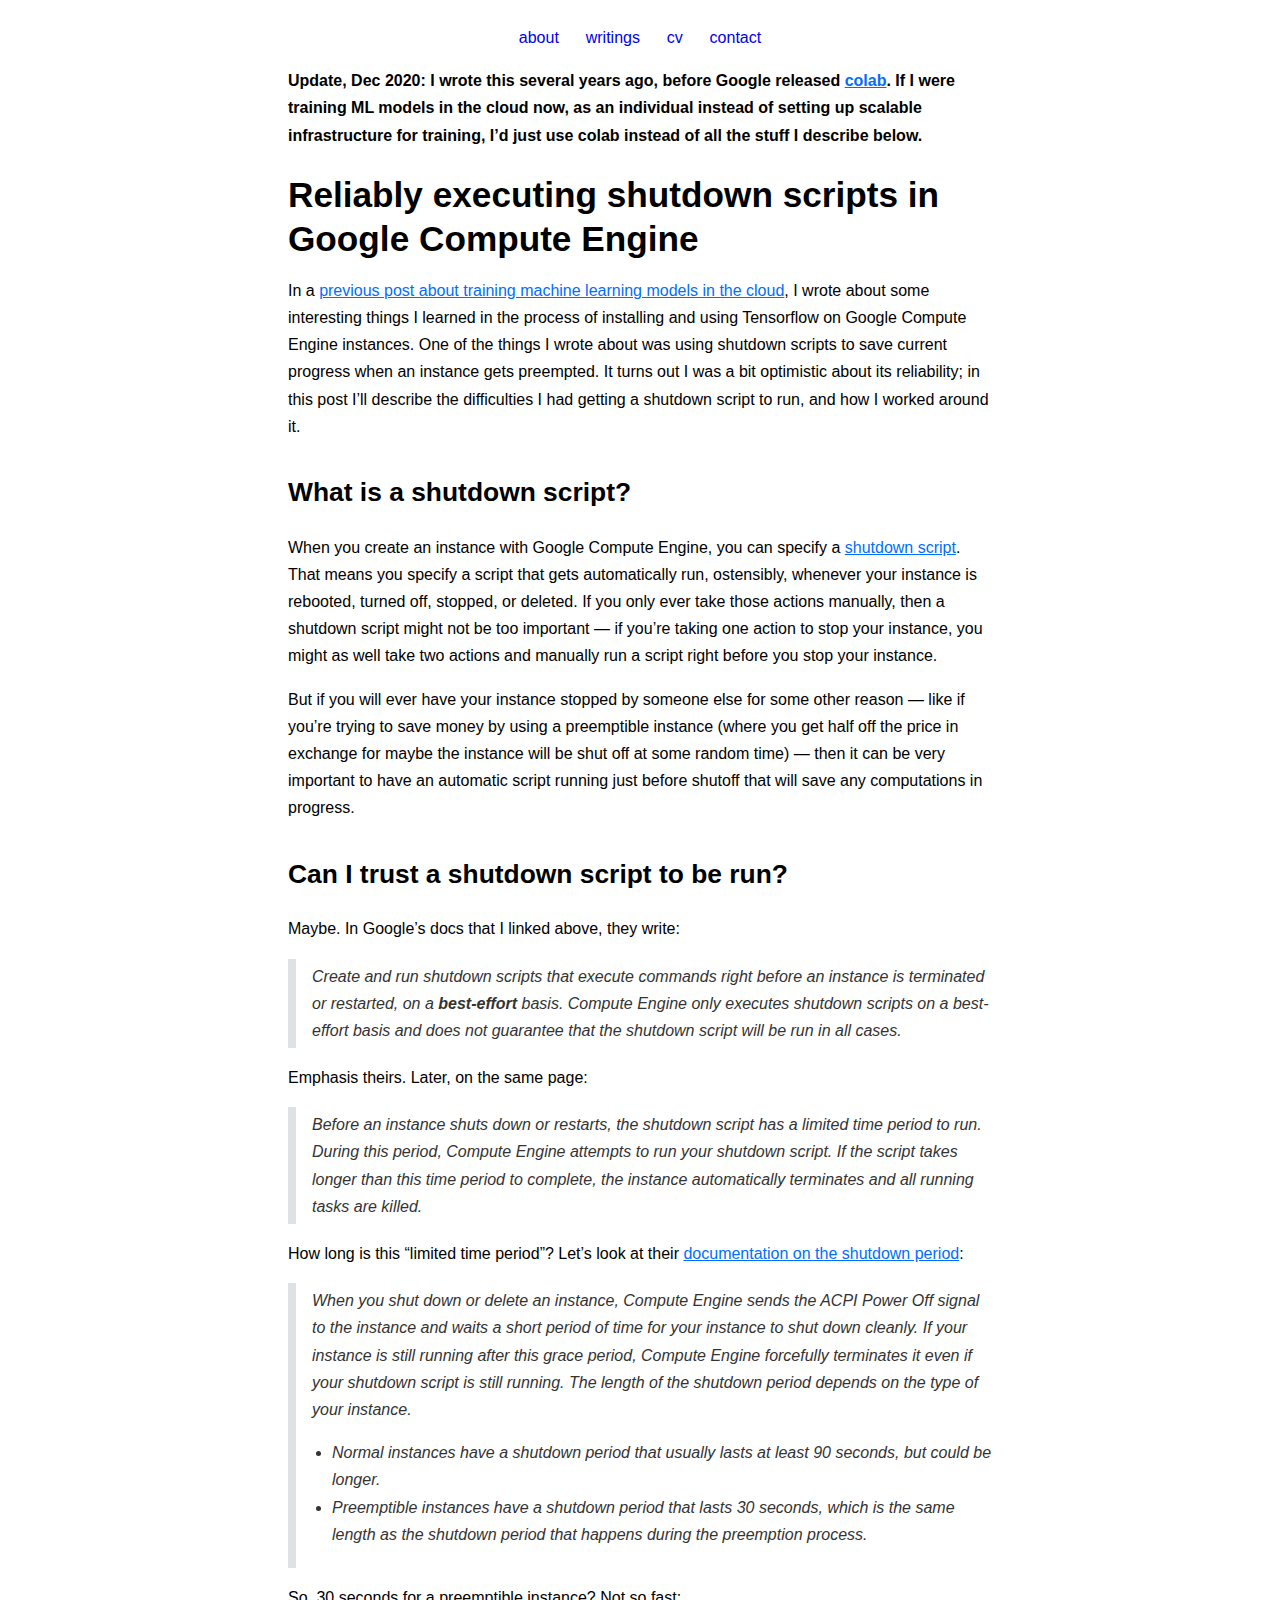
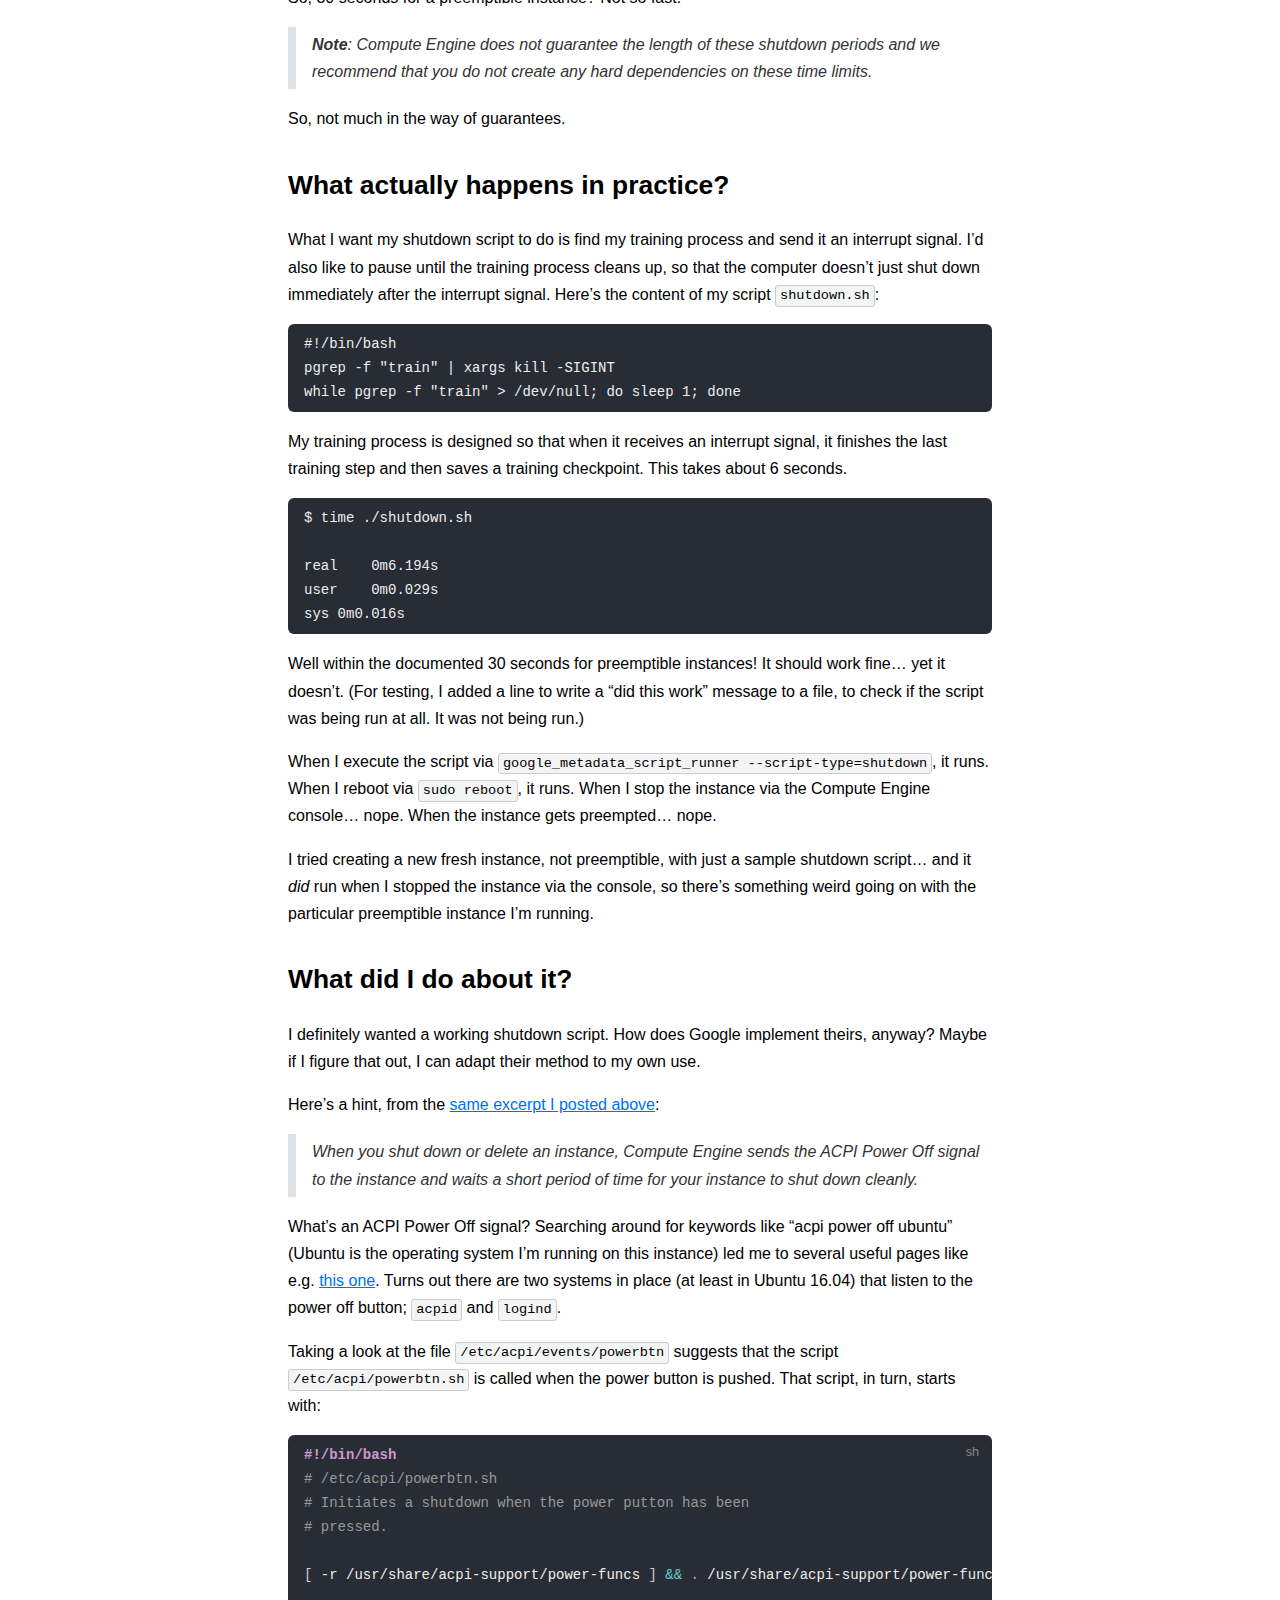
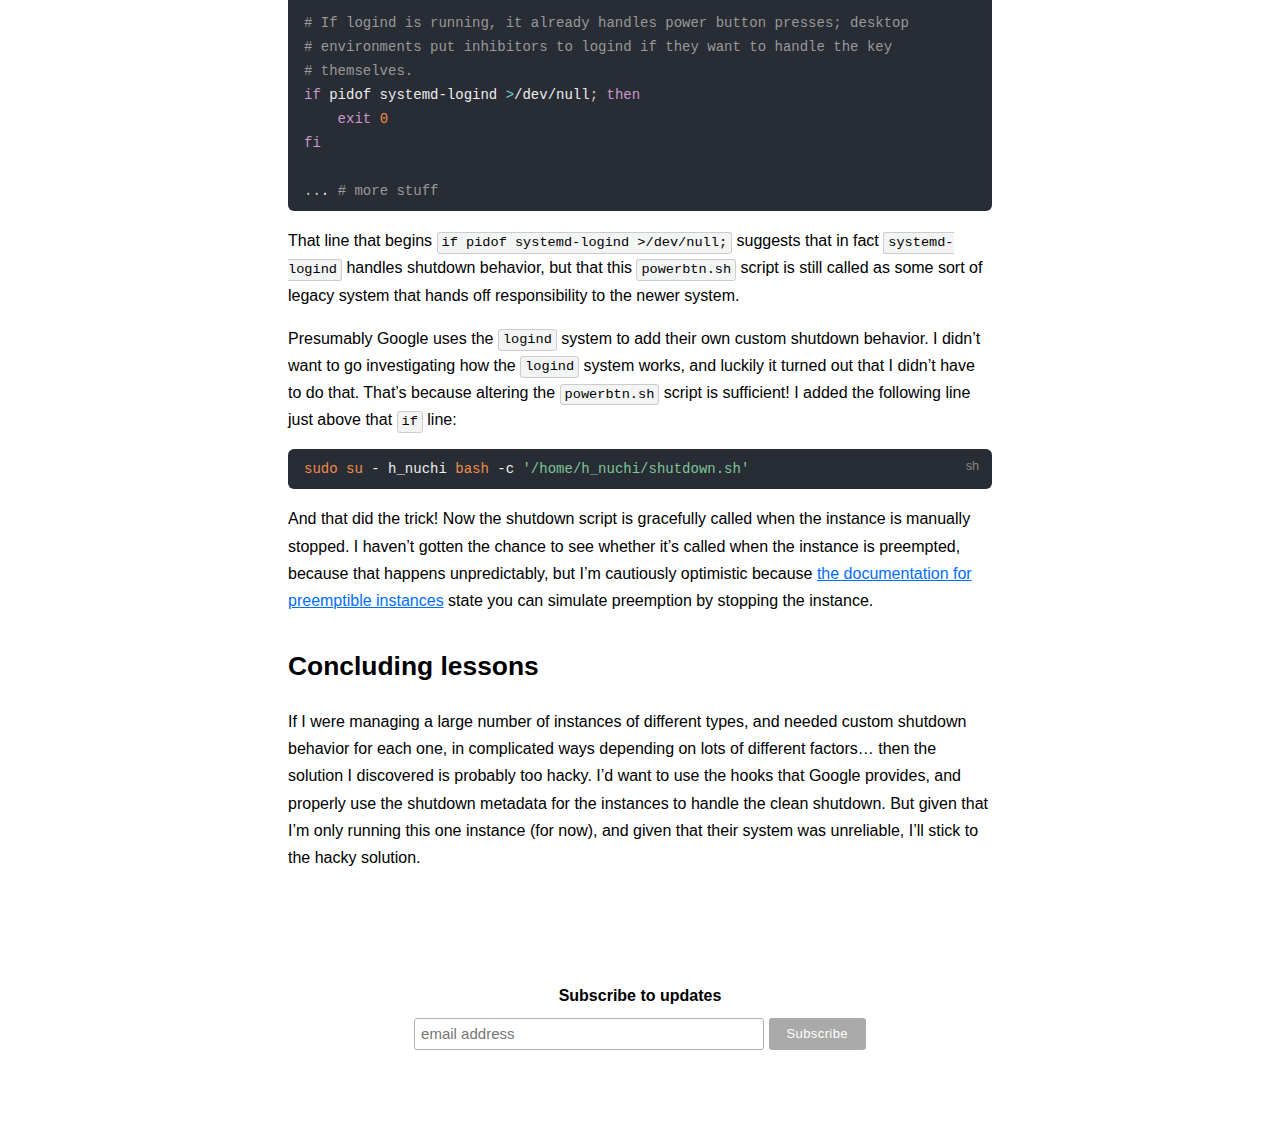
<file: shutdown.html>
<!DOCTYPE html>
<html lang="en">
  <head>
    <meta charset="UTF-8" />
    <meta name="viewport" content="width=device-width, initial-scale=1.0" />
    <title>Reliably executing shutdown scripts in Google Compute Engine - Haggai Nuchi</title>
    <script type="module" crossorigin src="/assets/main-GKyVPLhC.js"></script>
    <link rel="stylesheet" crossorigin href="/assets/main-IjvAM18O.css">
  </head>
  <body>
    <div id="app">
      <div class="nav">
        <ul>
        <li><a href="/">about</a></li>
        <li><a href="/writings.html">writings</a></li>
        <li><a href="/cv.html">cv</a></li>
        <li><a href="&#x6d;&#x61;&#x69;&#108;&#116;&#x6f;&#58;&#104;&#x65;&#108;&#108;&#x6f;&#64;&#104;&#x61;&#x67;&#x67;&#x61;&#x69;&#110;&#x75;&#x63;&#104;&#x69;&#46;&#x63;&#x6f;&#x6d;" class="email">&#x63;&#x6f;&#110;&#116;&#x61;&#x63;&#116;</a></li>
        </ul>
      </div>
      <div class="container"><div class="content"><p><strong>Update, Dec 2020: I wrote this several years ago, before Google released <a href="https://colab.research.google.com/">colab</a>. If I were training ML models in the cloud now, as an individual instead of setting up scalable infrastructure for training, I’d just use colab instead of all the stuff I describe below.</strong></p>
<h1 id="reliably-executing-shutdown-scripts-in-google-compute-engine" tabindex="-1">Reliably executing shutdown scripts in Google Compute Engine <a class="header-anchor" href="#reliably-executing-shutdown-scripts-in-google-compute-engine" aria-hidden="true">•</a></h1>
<p>In a <a href="/cloudtraining.html">previous post about training machine learning models in the cloud</a>, I wrote about some interesting things I learned in the process of installing and using Tensorflow on Google Compute Engine instances. One of the things I wrote about was using shutdown scripts to save current progress when an instance gets preempted. It turns out I was a bit optimistic about its reliability; in this post I’ll describe the difficulties I had getting a shutdown script to run, and how I worked around it.</p>
<h2 id="what-is-a-shutdown-script%3F" tabindex="-1">What is a shutdown script? <a class="header-anchor" href="#what-is-a-shutdown-script%3F" aria-hidden="true">•</a></h2>
<p>When you create an instance with Google Compute Engine, you can specify a <a href="https://cloud.google.com/compute/docs/shutdownscript">shutdown script</a>. That means you specify a script that gets automatically run, ostensibly, whenever your instance is rebooted, turned off, stopped, or deleted. If you only ever take those actions manually, then a shutdown script might not be too important — if you’re taking one action to stop your instance, you might as well take two actions and manually run a script right before you stop your instance.</p>
<p>But if you will ever have your instance stopped by someone else for some other reason — like if you’re trying to save money by using a preemptible instance (where you get half off the price in exchange for maybe the instance will be shut off at some random time) — then it can be very important to have an automatic script running just before shutoff that will save any computations in progress.</p>
<h2 id="can-i-trust-a-shutdown-script-to-be-run%3F" tabindex="-1">Can I trust a shutdown script to be run? <a class="header-anchor" href="#can-i-trust-a-shutdown-script-to-be-run%3F" aria-hidden="true">•</a></h2>
<p>Maybe. In Google’s docs that I linked above, they write:</p>
<blockquote>
<p>Create and run shutdown scripts that execute commands right before an instance is terminated or restarted, on a <strong>best-effort</strong> basis.
Compute Engine only executes shutdown scripts on a best-effort basis and does not guarantee that the shutdown script will be run in all cases.</p>
</blockquote>
<p>Emphasis theirs. Later, on the same page:</p>
<blockquote>
<p>Before an instance shuts down or restarts, the shutdown script has a limited time period to run. During this period, Compute Engine attempts to run your shutdown script. If the script takes longer than this time period to complete, the instance automatically terminates and all running tasks are killed.</p>
</blockquote>
<p>How long is this “limited time period”? Let’s look at their <a href="https://cloud.google.com/compute/docs/instances/stopping-or-deleting-an-instance#delete_timeout">documentation on the shutdown period</a>:</p>
<blockquote>
<p>When you shut down or delete an instance, Compute Engine sends the ACPI Power Off signal to the instance and waits a short period of time for your instance to shut down cleanly. If your instance is still running after this grace period, Compute Engine forcefully terminates it even if your shutdown script is still running.
The length of the shutdown period depends on the type of your instance.</p>
<ul>
<li>Normal instances have a shutdown period that usually lasts at least 90 seconds, but could be longer.</li>
<li>Preemptible instances have a shutdown period that lasts 30 seconds, which is the same length as the shutdown period that happens during the preemption process.</li>
</ul>
</blockquote>
<p>So, 30 seconds for a preemptible instance? Not so fast:</p>
<blockquote>
<p><strong>Note</strong>: Compute Engine does not guarantee the length of these shutdown periods and we recommend that you do not create any hard dependencies on these time limits.</p>
</blockquote>
<p>So, not much in the way of guarantees.</p>
<h2 id="what-actually-happens-in-practice%3F" tabindex="-1">What actually happens in practice? <a class="header-anchor" href="#what-actually-happens-in-practice%3F" aria-hidden="true">•</a></h2>
<p>What I want my shutdown script to do is find my training process and send it an interrupt signal. I’d also like to pause until the training process cleans up, so that the computer doesn’t just shut down immediately after the interrupt signal. Here’s the content of my script <code>shutdown.sh</code>:</p>
<div class="language-"><pre><code>#!/bin/bash
pgrep -f &quot;train&quot; | xargs kill -SIGINT
while pgrep -f &quot;train&quot; &gt; /dev/null; do sleep 1; done
</code></pre>
</div><p>My training process is designed so that when it receives an interrupt signal, it finishes the last training step and then saves a training checkpoint. This takes about 6 seconds.</p>
<div class="language-"><pre><code>$ time ./shutdown.sh 

real    0m6.194s
user    0m0.029s
sys 0m0.016s
</code></pre>
</div><p>Well within the documented 30 seconds for preemptible instances! It should work fine… yet it doesn’t. (For testing, I added a line to write a “did this work” message to a file, to check if the script was being run at all. It was not being run.)</p>
<p>When I execute the script via <code>google_metadata_script_runner --script-type=shutdown</code>, it runs. When I reboot via <code>sudo reboot</code>, it runs. When I stop the instance via the Compute Engine console… nope. When the instance gets preempted… nope.</p>
<p>I tried creating a new fresh instance, not preemptible, with just a sample shutdown script… and it <em>did</em> run when I stopped the instance via the console, so there’s something weird going on with the particular preemptible instance I’m running.</p>
<h2 id="what-did-i-do-about-it%3F" tabindex="-1">What did I do about it? <a class="header-anchor" href="#what-did-i-do-about-it%3F" aria-hidden="true">•</a></h2>
<p>I definitely wanted a working shutdown script. How does Google implement theirs, anyway? Maybe if I figure that out, I can adapt their method to my own use.</p>
<p>Here’s a hint, from the <a href="https://cloud.google.com/compute/docs/instances/stopping-or-deleting-an-instance#delete_timeout">same excerpt I posted above</a>:</p>
<blockquote>
<p>When you shut down or delete an instance, Compute Engine sends the ACPI Power Off signal to the instance and waits a short period of time for your instance to shut down cleanly.</p>
</blockquote>
<p>What’s an ACPI Power Off signal? Searching around for keywords like “acpi power off ubuntu” (Ubuntu is the operating system I’m running on this instance) led me to several useful pages like e.g. <a href="https://ubuntuforums.org/showthread.php?t=2218671">this one</a>. Turns out there are two systems in place (at least in Ubuntu 16.04) that listen to the power off button; <code>acpid</code> and <code>logind</code>.</p>
<p>Taking a look at the file <code>/etc/acpi/events/powerbtn</code> suggests that the script <code>/etc/acpi/powerbtn.sh</code> is called when the power button is pushed. That script, in turn, starts with:</p>
<div class="language-bash"><pre class="language-bash"><code class="language-bash"><span class="token shebang important">#!/bin/bash</span>
<span class="token comment"># /etc/acpi/powerbtn.sh</span>
<span class="token comment"># Initiates a shutdown when the power putton has been</span>
<span class="token comment"># pressed.</span>

<span class="token punctuation">[</span> -r /usr/share/acpi-support/power-funcs <span class="token punctuation">]</span> <span class="token operator">&amp;&amp;</span> <span class="token builtin class-name">.</span> /usr/share/acpi-support/power-funcs

<span class="token comment"># If logind is running, it already handles power button presses; desktop</span>
<span class="token comment"># environments put inhibitors to logind if they want to handle the key</span>
<span class="token comment"># themselves.</span>
<span class="token keyword">if</span> pidof systemd-logind <span class="token operator">></span>/dev/null<span class="token punctuation">;</span> <span class="token keyword">then</span>
    <span class="token builtin class-name">exit</span> <span class="token number">0</span>
<span class="token keyword">fi</span>

<span class="token punctuation">..</span>. <span class="token comment"># more stuff</span>
</code></pre>
</div><p>That line that begins <code>if pidof systemd-logind &gt;/dev/null;</code> suggests that in fact <code>systemd-logind</code> handles shutdown behavior, but that this <code>powerbtn.sh</code> script is still called as some sort of legacy system that hands off responsibility to the newer system.</p>
<p>Presumably Google uses the <code>logind</code> system to add their own custom shutdown behavior. I didn’t want to go investigating how the <code>logind</code> system works, and luckily it turned out that I didn’t have to do that. That’s because altering the <code>powerbtn.sh</code> script is sufficient! I added the following line just above that <code>if</code> line:</p>
<div class="language-bash"><pre class="language-bash"><code class="language-bash"><span class="token function">sudo</span> <span class="token function">su</span> - h_nuchi <span class="token function">bash</span> -c <span class="token string">'/home/h_nuchi/shutdown.sh'</span>
</code></pre>
</div><p>And that did the trick! Now the shutdown script is gracefully called when the instance is manually stopped. I haven’t gotten the chance to see whether it’s called when the instance is preempted, because that happens unpredictably, but I’m cautiously optimistic because <a href="https://cloud.google.com/compute/docs/instances/preemptible#preemption_process">the documentation for preemptible instances</a> state you can simulate preemption by stopping the instance.</p>
<h2 id="concluding-lessons" tabindex="-1">Concluding lessons <a class="header-anchor" href="#concluding-lessons" aria-hidden="true">•</a></h2>
<p>If I were managing a large number of instances of different types, and needed custom shutdown behavior for each one, in complicated ways depending on lots of different factors… then the solution I discovered is probably too hacky. I’d want to use the hooks that Google provides, and properly use the shutdown metadata for the instances to handle the clean shutdown. But given that I’m only running this one instance (for now), and given that their system was unreliable, I’ll stick to the hacky solution.</p>
</div></div>
      <div class="container"><div class="content">
        <div id="mc_embed_signup">
          <form action="https://haggainuchi.us18.list-manage.com/subscribe/post?u=36647dbde0c4fd6c153d670bd&amp;id=0370f283cb" method="post" id="mc-embedded-subscribe-form" name="mc-embedded-subscribe-form" class="validate" target="_blank" novalidate>
              <div id="mc_embed_signup_scroll">
            <label for="mce-EMAIL">Subscribe to updates</label>
            <input type="email" value="" name="EMAIL" class="email" id="mce-EMAIL" placeholder="email address" required>
              <!-- real people should not fill this in and expect good things - do not remove this or risk form bot signups-->
              <div style="position: absolute; left: -5000px;" aria-hidden="true"><input type="text" name="b_36647dbde0c4fd6c153d670bd_0370f283cb" tabindex="-1" value=""></div>
              <div class="clear"><input type="submit" value="Subscribe" name="subscribe" id="mc-embedded-subscribe" class="button"></div>
              </div>
          </form>
        </div>
      </div></div>
    </div>
  </body>
</html>
</file>
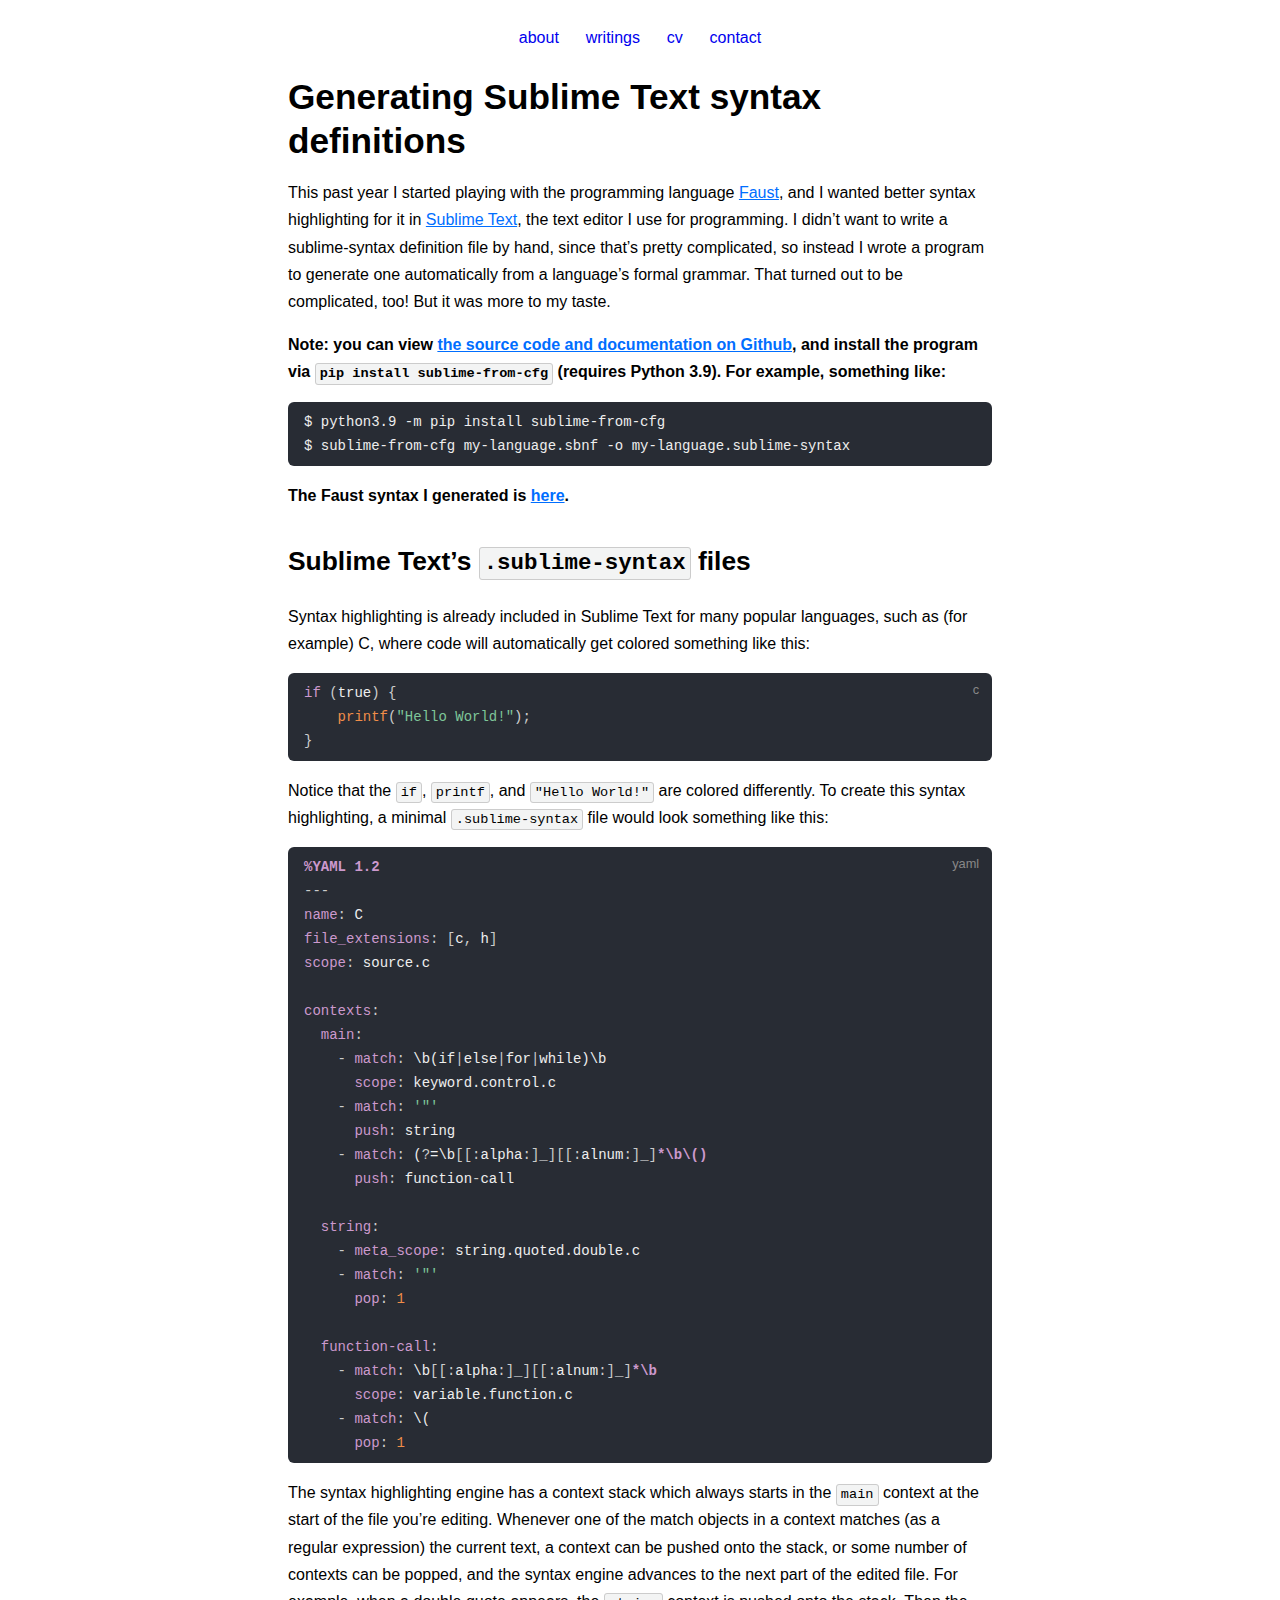
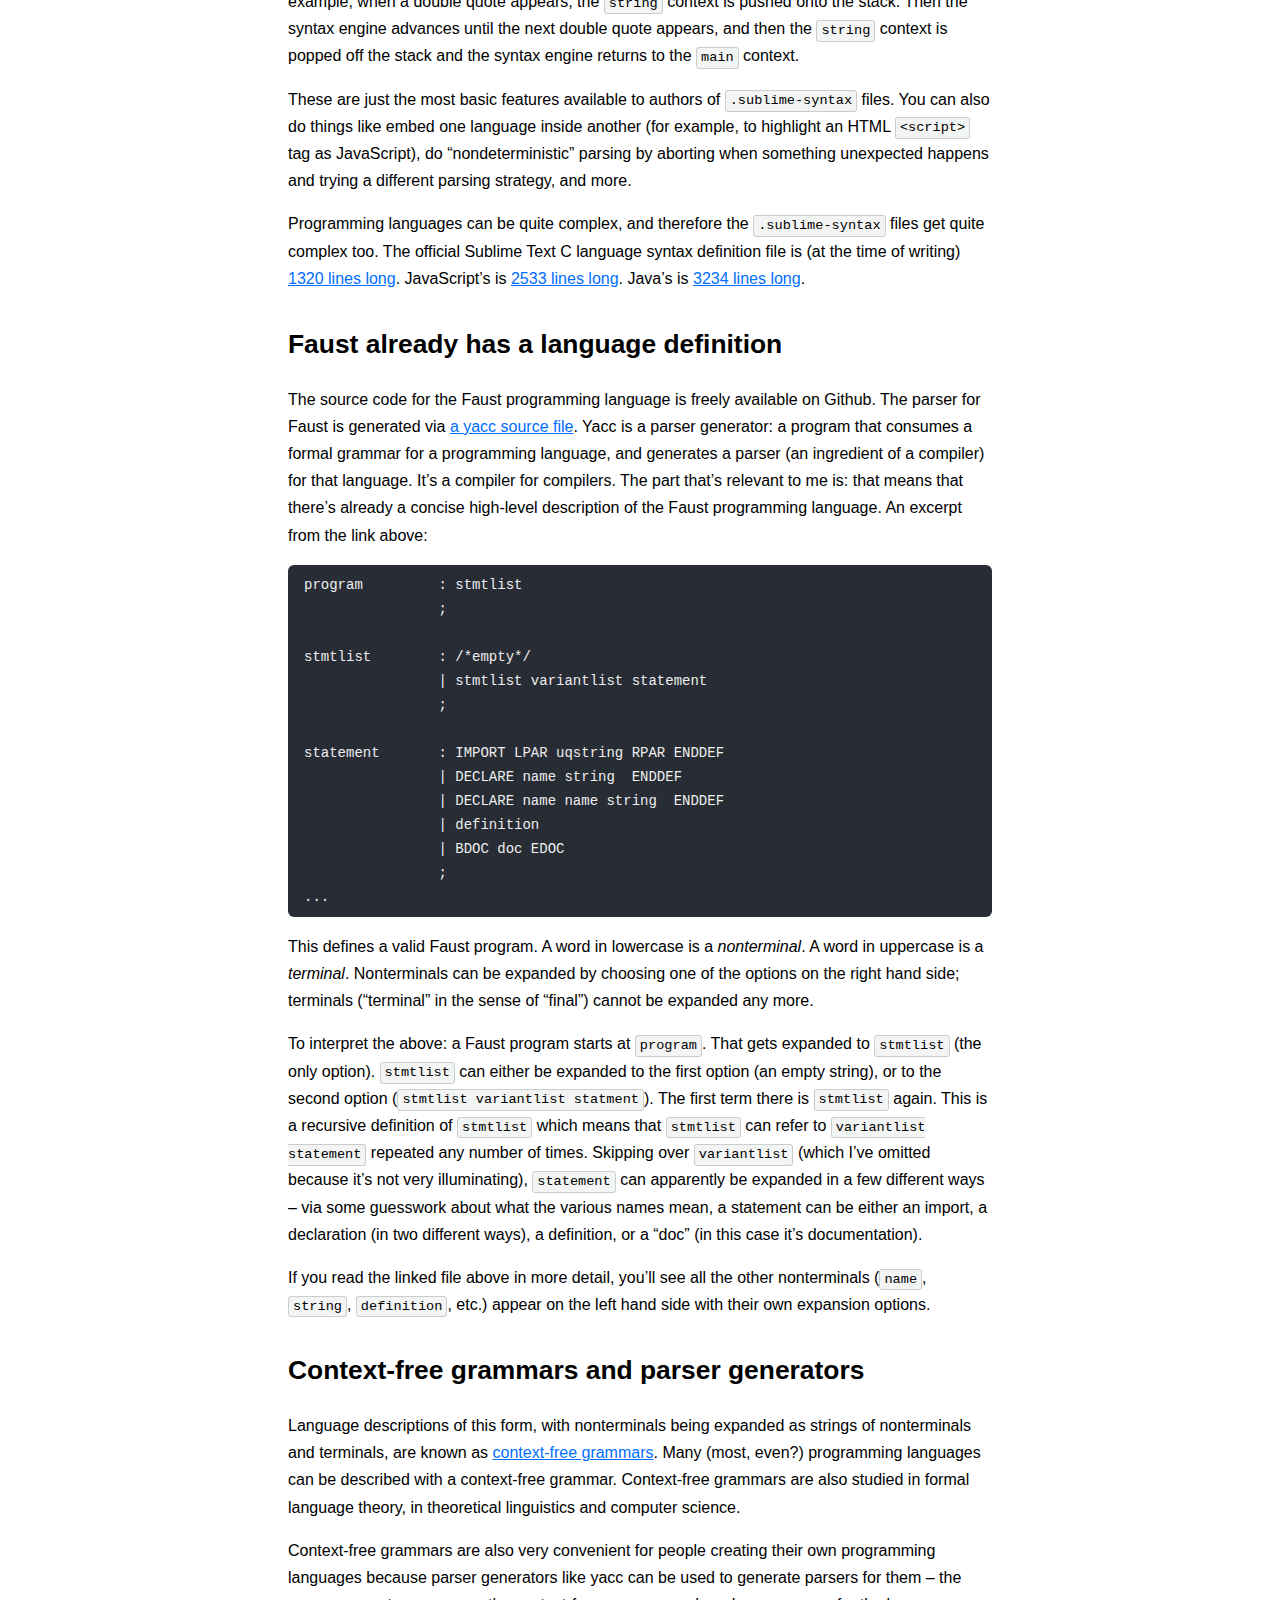
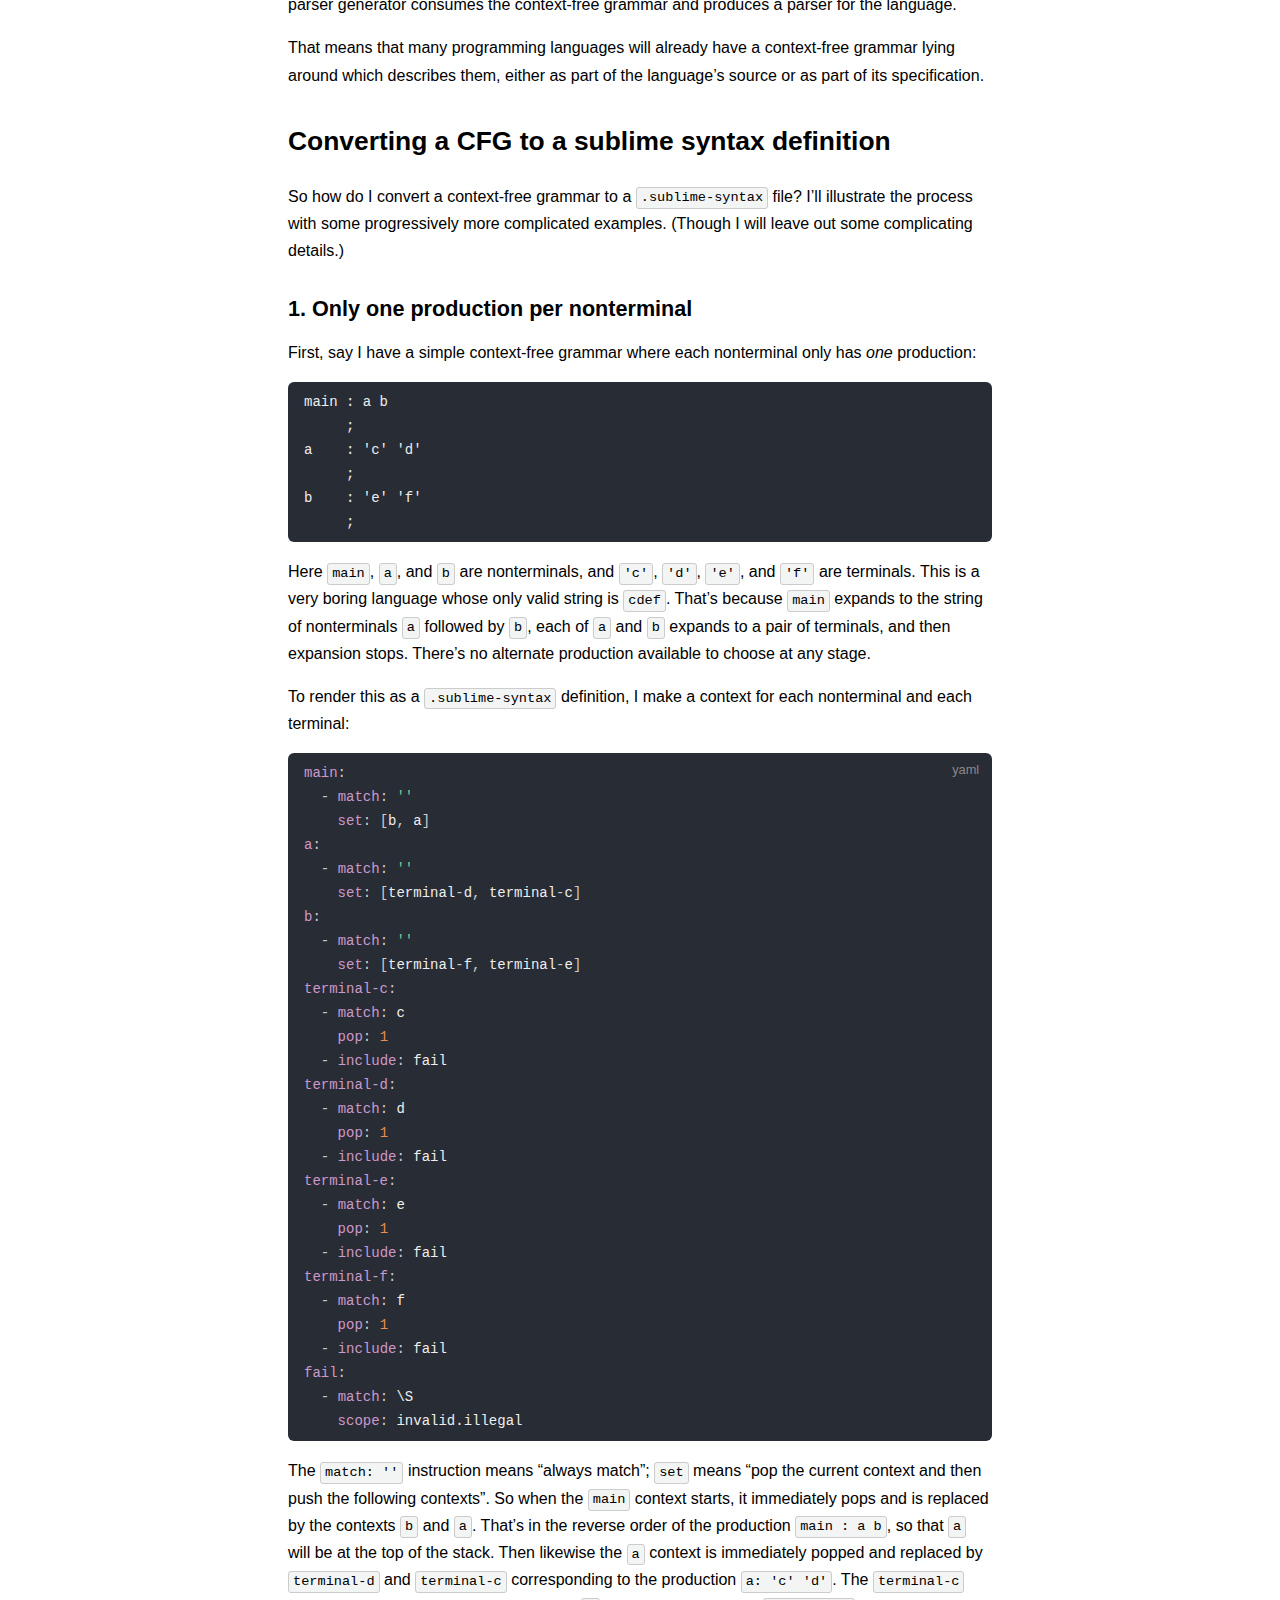
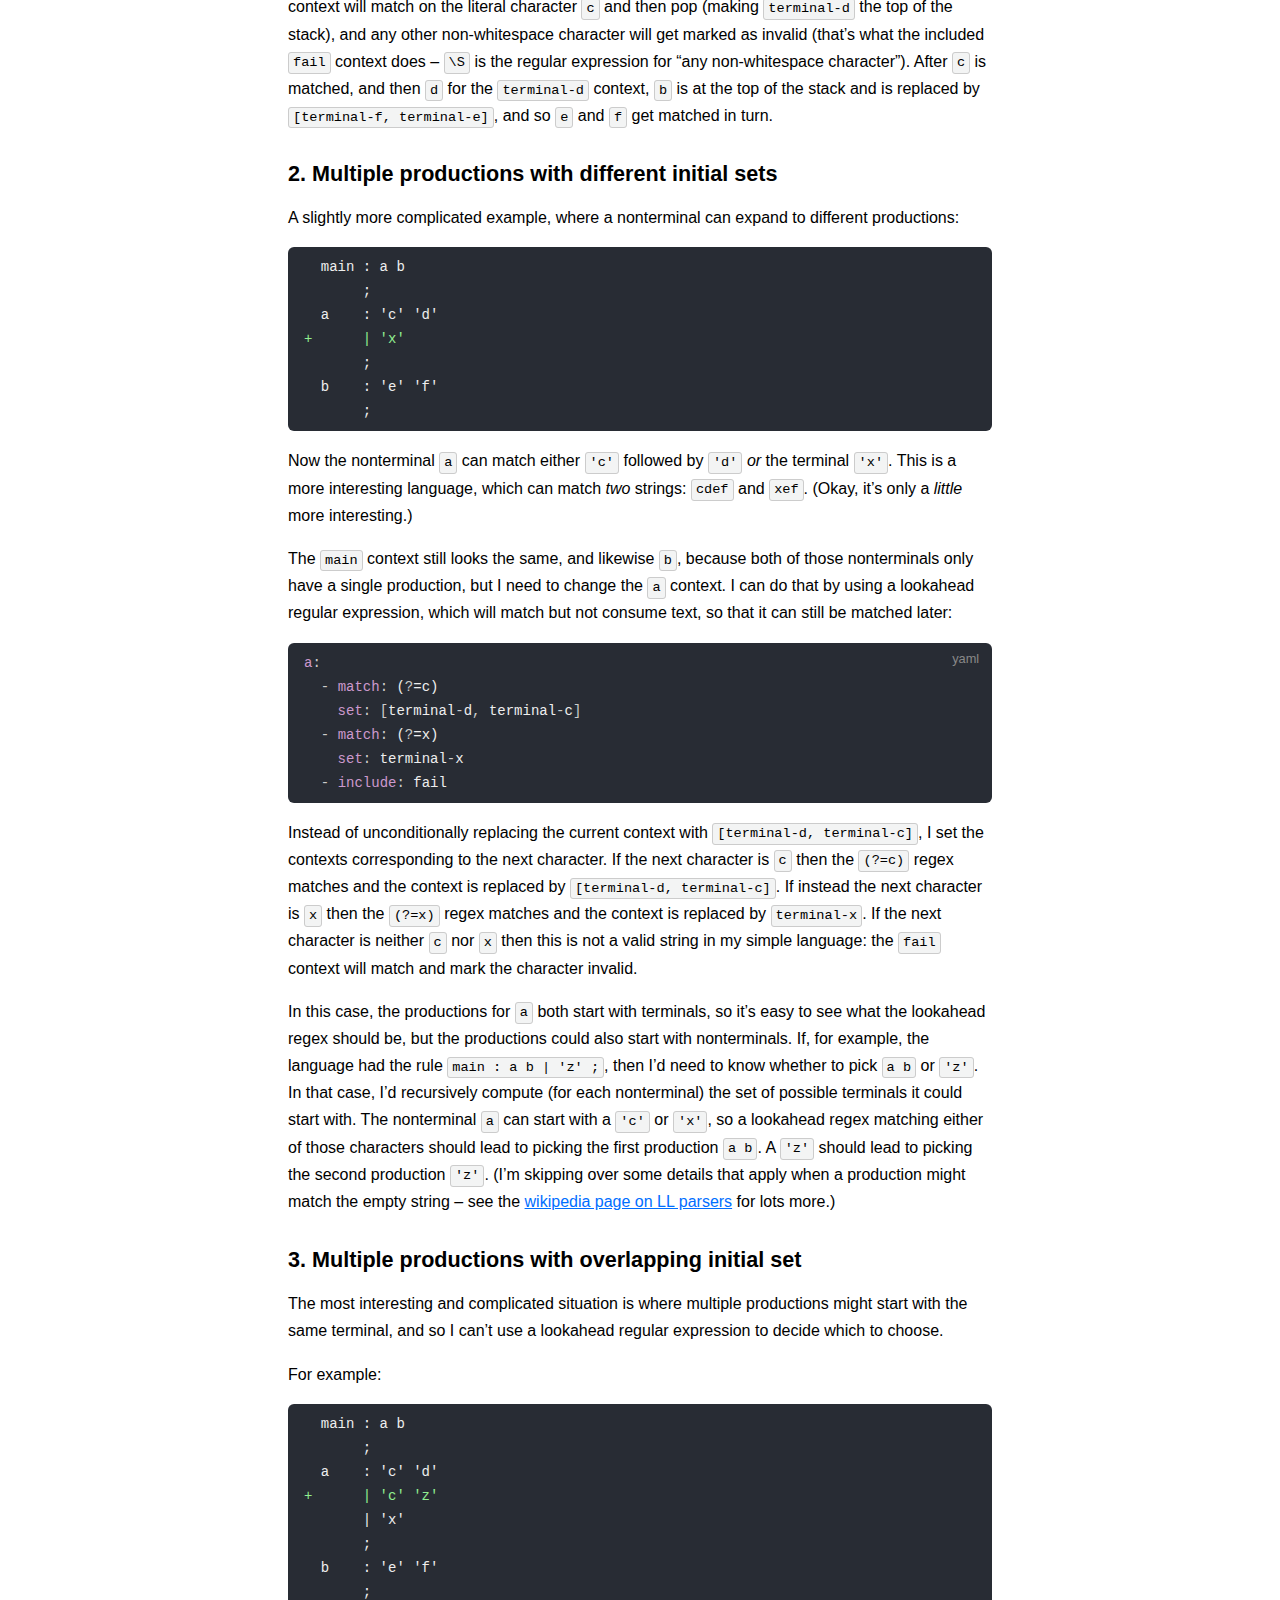
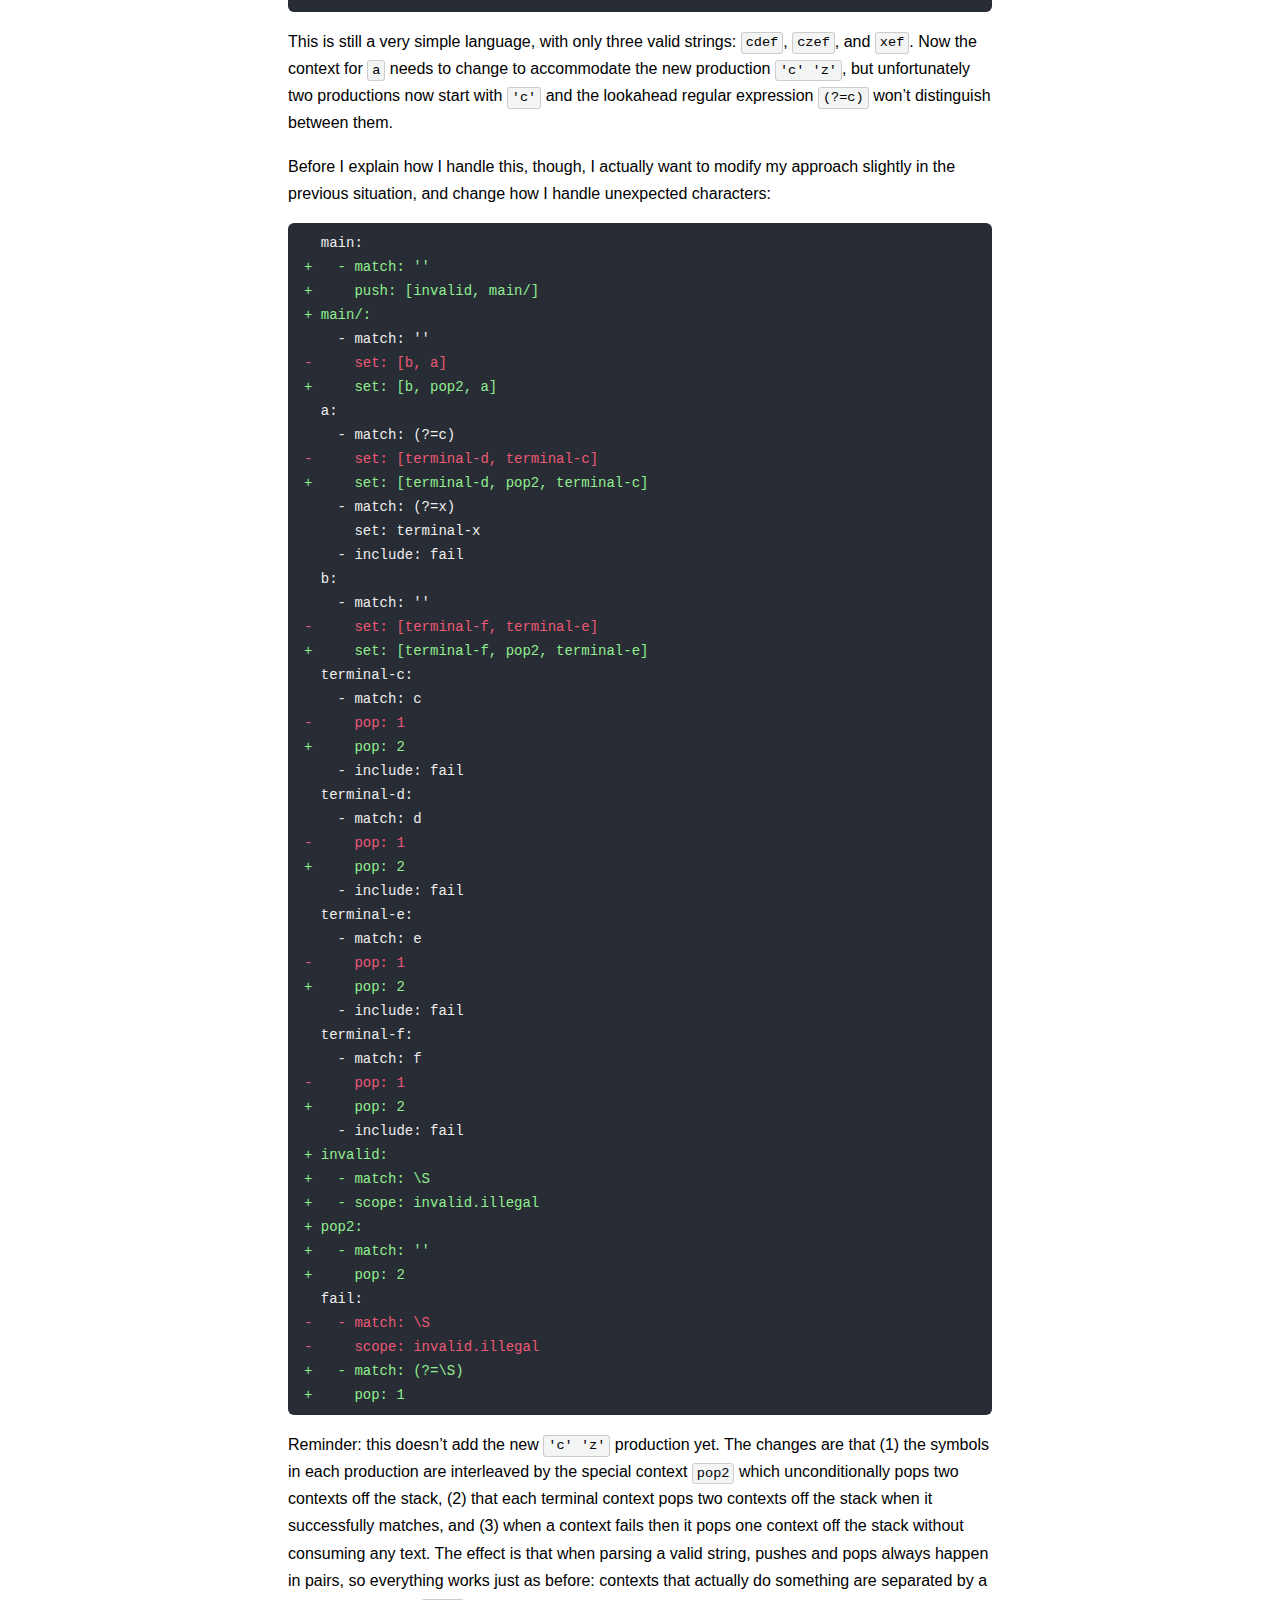
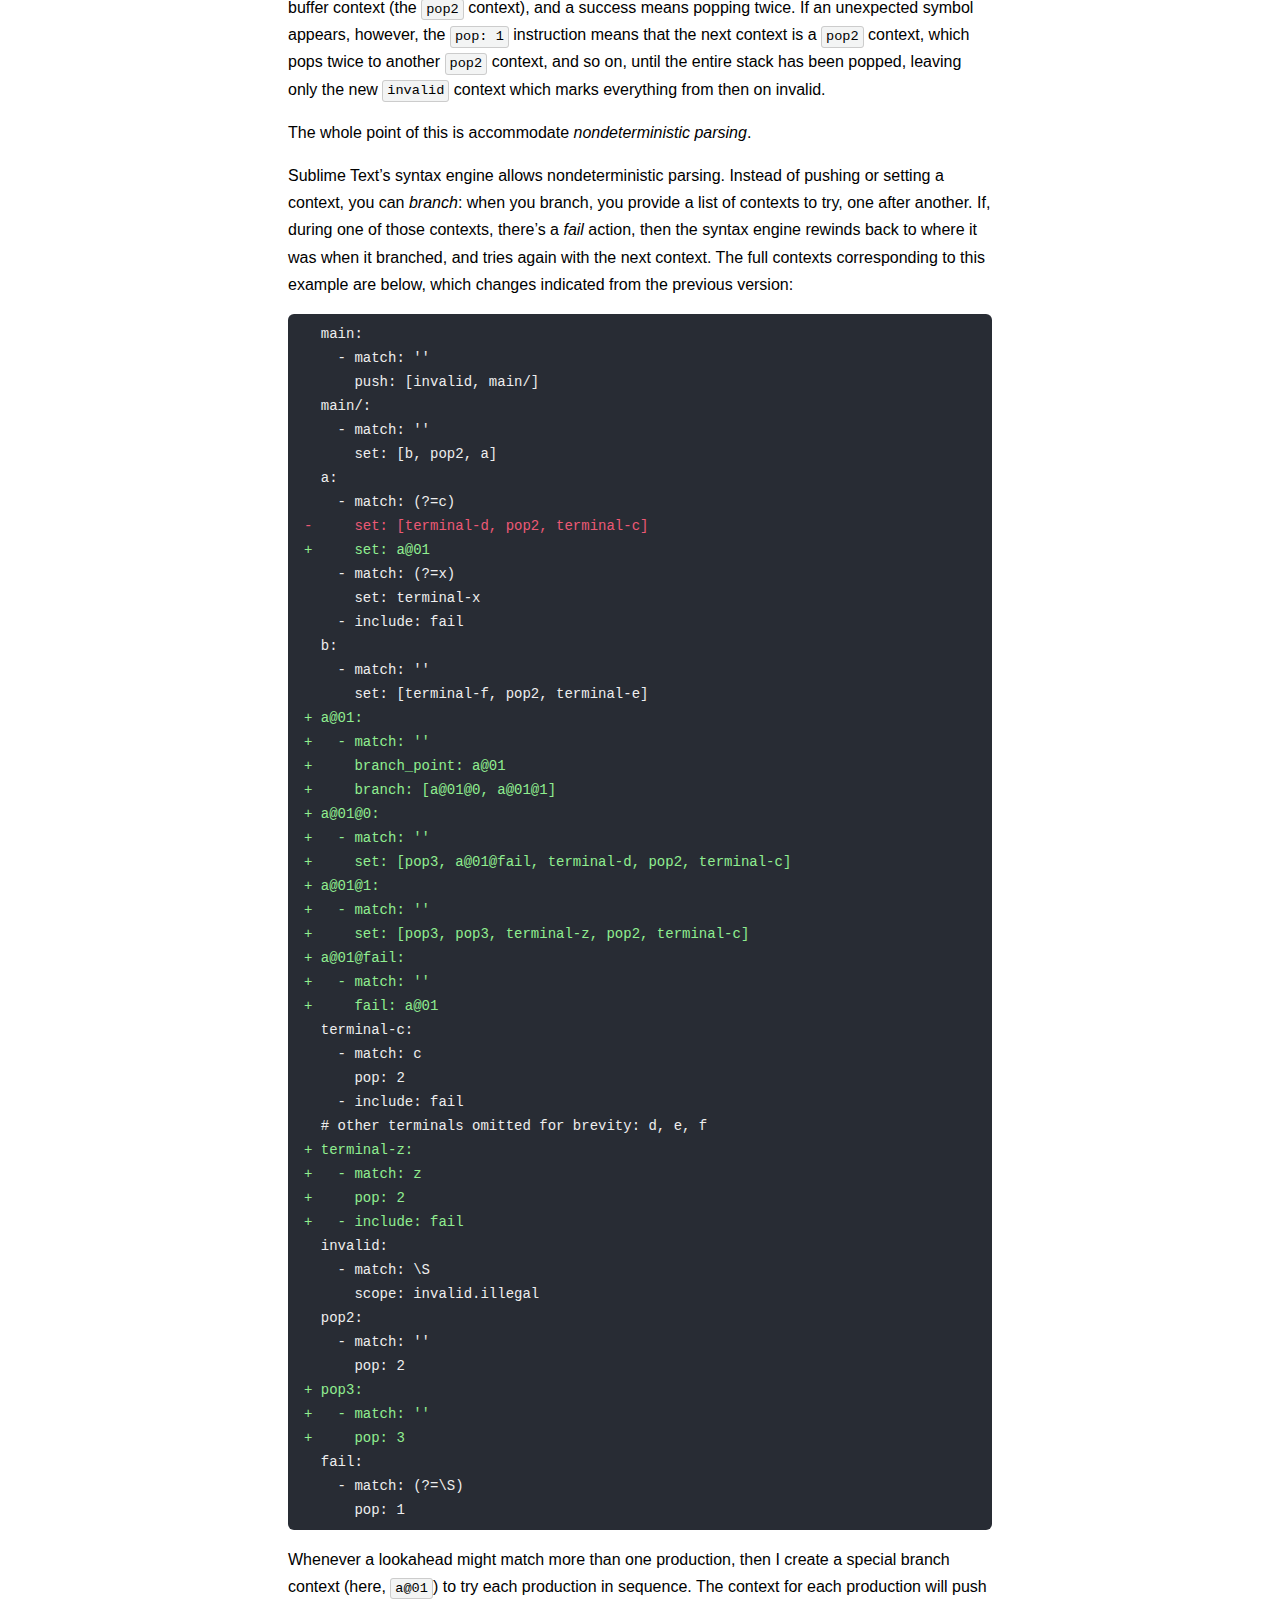
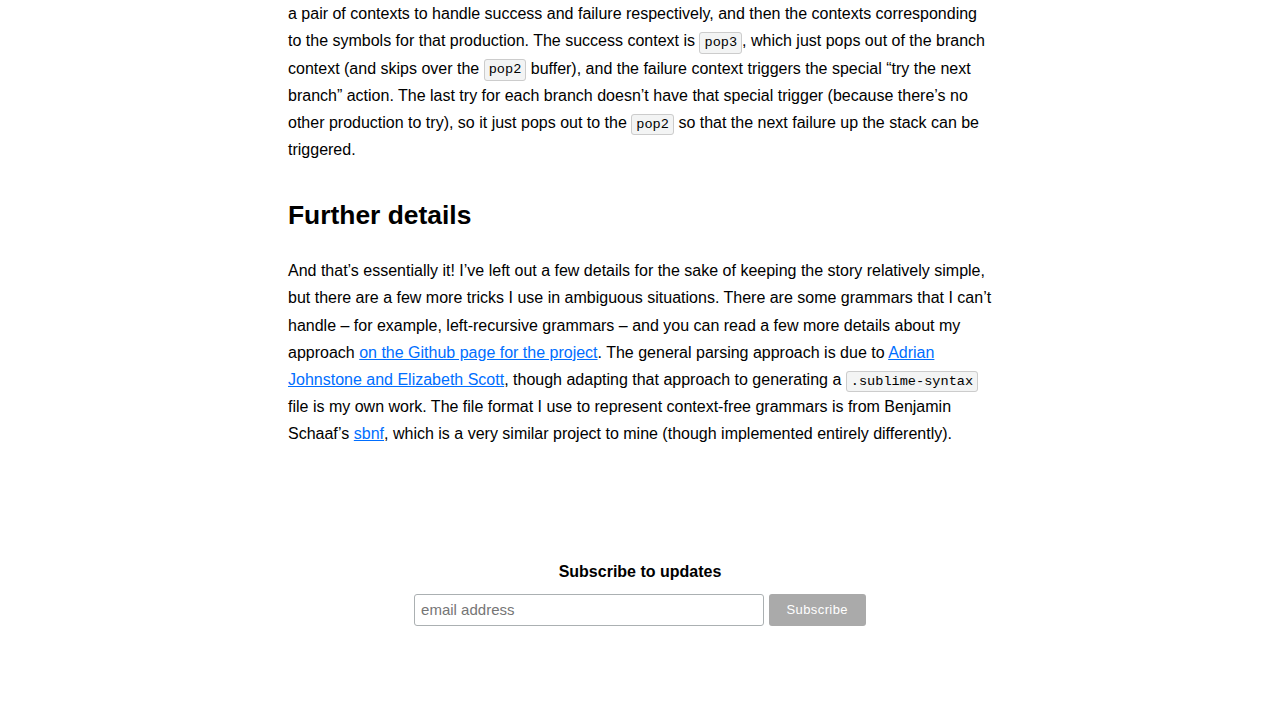
<file: sublime.html>
<!DOCTYPE html>
<html lang="en">
  <head>
    <meta charset="UTF-8" />
    <meta name="viewport" content="width=device-width, initial-scale=1.0" />
    <title>Generating Sublime Text Syntax Definitions - Haggai Nuchi</title>
    <script type="module" crossorigin src="/assets/main-GKyVPLhC.js"></script>
    <link rel="stylesheet" crossorigin href="/assets/main-IjvAM18O.css">
  </head>
  <body>
    <div id="app">
      <div class="nav">
        <ul>
        <li><a href="/">about</a></li>
        <li><a href="/writings.html">writings</a></li>
        <li><a href="/cv.html">cv</a></li>
        <li><a href="&#x6d;&#x61;&#x69;&#108;&#116;&#x6f;&#58;&#104;&#x65;&#108;&#108;&#x6f;&#64;&#104;&#x61;&#x67;&#x67;&#x61;&#x69;&#110;&#x75;&#x63;&#104;&#x69;&#46;&#x63;&#x6f;&#x6d;" class="email">&#x63;&#x6f;&#110;&#116;&#x61;&#x63;&#116;</a></li>
        </ul>
      </div>
      <div class="container"><div class="content"><h1 id="generating-sublime-text-syntax-definitions" tabindex="-1">Generating Sublime Text syntax definitions <a class="header-anchor" href="#generating-sublime-text-syntax-definitions" aria-hidden="true">•</a></h1>
<p>This past year I started playing with the programming language <a href="https://faust.grame.fr/">Faust</a>, and I wanted better syntax highlighting for it in <a href="https://www.sublimetext.com/">Sublime Text</a>, the text editor I use for programming. I didn’t want to write a sublime-syntax definition file by hand, since that’s pretty complicated, so instead I wrote a program to generate one automatically from a language’s formal grammar. That turned out to be complicated, too! But it was more to my taste.</p>
<p><strong>Note: you can view <a href="https://github.com/nuchi/sublime-from-cfg">the source code and documentation on Github</a>, and install the program via <code>pip install sublime-from-cfg</code> (requires Python 3.9). For example, something like:</strong></p>
<div class="language-"><pre><code>$ python3.9 -m pip install sublime-from-cfg
$ sublime-from-cfg my-language.sbnf -o my-language.sublime-syntax
</code></pre>
</div><p><strong>The Faust syntax I generated is <a href="https://github.com/nuchi/faust-sublime-syntax">here</a>.</strong></p>
<h2 id="sublime-text%E2%80%99s-.sublime-syntax-files" tabindex="-1">Sublime Text’s <code>.sublime-syntax</code> files <a class="header-anchor" href="#sublime-text%E2%80%99s-.sublime-syntax-files" aria-hidden="true">•</a></h2>
<p>Syntax highlighting is already included in Sublime Text for many popular languages, such as (for example) C, where code will automatically get colored something like this:</p>
<div class="language-c"><pre class="language-c"><code class="language-c"><span class="token keyword">if</span> <span class="token punctuation">(</span>true<span class="token punctuation">)</span> <span class="token punctuation">{</span>
    <span class="token function">printf</span><span class="token punctuation">(</span><span class="token string">"Hello World!"</span><span class="token punctuation">)</span><span class="token punctuation">;</span>
<span class="token punctuation">}</span>
</code></pre>
</div><p>Notice that the <code>if</code>, <code>printf</code>, and <code>&quot;Hello World!&quot;</code> are colored differently. To create this syntax highlighting, a minimal <code>.sublime-syntax</code> file would look something like this:</p>
<div class="language-yaml"><pre class="language-yaml"><code class="language-yaml"><span class="token directive important">%YAML 1.2</span>
<span class="token punctuation">---</span>
<span class="token key atrule">name</span><span class="token punctuation">:</span> C
<span class="token key atrule">file_extensions</span><span class="token punctuation">:</span> <span class="token punctuation">[</span>c<span class="token punctuation">,</span> h<span class="token punctuation">]</span>
<span class="token key atrule">scope</span><span class="token punctuation">:</span> source.c

<span class="token key atrule">contexts</span><span class="token punctuation">:</span>
  <span class="token key atrule">main</span><span class="token punctuation">:</span>
    <span class="token punctuation">-</span> <span class="token key atrule">match</span><span class="token punctuation">:</span> \b(if<span class="token punctuation">|</span>else<span class="token punctuation">|</span>for<span class="token punctuation">|</span>while)\b
      <span class="token key atrule">scope</span><span class="token punctuation">:</span> keyword.control.c
    <span class="token punctuation">-</span> <span class="token key atrule">match</span><span class="token punctuation">:</span> <span class="token string">'"'</span>
      <span class="token key atrule">push</span><span class="token punctuation">:</span> string
    <span class="token punctuation">-</span> <span class="token key atrule">match</span><span class="token punctuation">:</span> (<span class="token punctuation">?</span>=\b<span class="token punctuation">[</span><span class="token punctuation">[</span><span class="token punctuation">:</span>alpha<span class="token punctuation">:</span><span class="token punctuation">]</span>_<span class="token punctuation">]</span><span class="token punctuation">[</span><span class="token punctuation">[</span><span class="token punctuation">:</span>alnum<span class="token punctuation">:</span><span class="token punctuation">]</span>_<span class="token punctuation">]</span><span class="token important">*\b\()</span>
      <span class="token key atrule">push</span><span class="token punctuation">:</span> function<span class="token punctuation">-</span>call

  <span class="token key atrule">string</span><span class="token punctuation">:</span>
    <span class="token punctuation">-</span> <span class="token key atrule">meta_scope</span><span class="token punctuation">:</span> string.quoted.double.c
    <span class="token punctuation">-</span> <span class="token key atrule">match</span><span class="token punctuation">:</span> <span class="token string">'"'</span>
      <span class="token key atrule">pop</span><span class="token punctuation">:</span> <span class="token number">1</span>

  <span class="token key atrule">function-call</span><span class="token punctuation">:</span>
    <span class="token punctuation">-</span> <span class="token key atrule">match</span><span class="token punctuation">:</span> \b<span class="token punctuation">[</span><span class="token punctuation">[</span><span class="token punctuation">:</span>alpha<span class="token punctuation">:</span><span class="token punctuation">]</span>_<span class="token punctuation">]</span><span class="token punctuation">[</span><span class="token punctuation">[</span><span class="token punctuation">:</span>alnum<span class="token punctuation">:</span><span class="token punctuation">]</span>_<span class="token punctuation">]</span><span class="token important">*\b</span>
      <span class="token key atrule">scope</span><span class="token punctuation">:</span> variable.function.c
    <span class="token punctuation">-</span> <span class="token key atrule">match</span><span class="token punctuation">:</span> \(
      <span class="token key atrule">pop</span><span class="token punctuation">:</span> <span class="token number">1</span>
</code></pre>
</div><p>The syntax highlighting engine has a context stack which always starts in the <code>main</code> context at the start of the file you’re editing. Whenever one of the match objects in a context matches (as a regular expression) the current text, a context can be pushed onto the stack, or some number of contexts can be popped, and the syntax engine advances to the next part of the edited file. For example, when a double quote appears, the <code>string</code> context is pushed onto the stack. Then the syntax engine advances until the next double quote appears, and then the <code>string</code> context is popped off the stack and the syntax engine returns to the <code>main</code> context.</p>
<p>These are just the most basic features available to authors of <code>.sublime-syntax</code> files. You can also do things like embed one language inside another (for example, to highlight an HTML <code>&lt;script&gt;</code> tag as JavaScript), do “nondeterministic” parsing by aborting when something unexpected happens and trying a different parsing strategy, and more.</p>
<p>Programming languages can be quite complex, and therefore the <code>.sublime-syntax</code> files get quite complex too. The official Sublime Text C language syntax definition file is (at the time of writing) <a href="https://github.com/sublimehq/Packages/blob/bf13543d9f06c625039c92d7b986f32aba380adf/C%2B%2B/C.sublime-syntax">1320 lines long</a>. JavaScript’s is <a href="https://github.com/sublimehq/Packages/blob/bf13543d9f06c625039c92d7b986f32aba380adf/JavaScript/JavaScript.sublime-syntax">2533 lines long</a>. Java’s is <a href="https://github.com/sublimehq/Packages/blob/bf13543d9f06c625039c92d7b986f32aba380adf/Java/Java.sublime-syntax">3234 lines long</a>.</p>
<h2 id="faust-already-has-a-language-definition" tabindex="-1">Faust already has a language definition <a class="header-anchor" href="#faust-already-has-a-language-definition" aria-hidden="true">•</a></h2>
<p>The source code for the Faust programming language is freely available on Github. The parser for Faust is generated via <a href="https://github.com/grame-cncm/faust/blob/master-dev/compiler/parser/faustparser.y">a yacc source file</a>. Yacc is a parser generator: a program that consumes a formal grammar for a programming language, and generates a parser (an ingredient of a compiler) for that language. It’s a compiler for compilers. The part that’s relevant to me is: that means that there’s already a concise high-level description of the Faust programming language. An excerpt from the link above:</p>
<div class="language-"><pre><code>program         : stmtlist
                ;

stmtlist        : /*empty*/
                | stmtlist variantlist statement
                ;

statement       : IMPORT LPAR uqstring RPAR ENDDEF
                | DECLARE name string  ENDDEF
                | DECLARE name name string  ENDDEF
                | definition
                | BDOC doc EDOC
                ;
...
</code></pre>
</div><p>This defines a valid Faust program. A word in lowercase is a <em>nonterminal</em>. A word in uppercase is a <em>terminal</em>. Nonterminals can be expanded by choosing one of the options on the right hand side; terminals (“terminal” in the sense of “final”) cannot be expanded any more.</p>
<p>To interpret the above: a Faust program starts at <code>program</code>. That gets expanded to <code>stmtlist</code> (the only option). <code>stmtlist</code> can either be expanded to the first option (an empty string), or to the second option (<code>stmtlist variantlist statment</code>). The first term there is <code>stmtlist</code> again. This is a recursive definition of <code>stmtlist</code> which means that <code>stmtlist</code> can refer to <code>variantlist statement</code> repeated any number of times. Skipping over <code>variantlist</code> (which I’ve omitted because it’s not very illuminating), <code>statement</code> can apparently be expanded in a few different ways – via some guesswork about what the various names mean, a statement can be either an import, a declaration (in two different ways), a definition, or a “doc” (in this case it’s documentation).</p>
<p>If you read the linked file above in more detail, you’ll see all the other nonterminals (<code>name</code>, <code>string</code>, <code>definition</code>, etc.) appear on the left hand side with their own expansion options.</p>
<h2 id="context-free-grammars-and-parser-generators" tabindex="-1">Context-free grammars and parser generators <a class="header-anchor" href="#context-free-grammars-and-parser-generators" aria-hidden="true">•</a></h2>
<p>Language descriptions of this form, with nonterminals being expanded as strings of nonterminals and terminals, are known as <a href="https://en.wikipedia.org/wiki/Context-free_grammar">context-free grammars</a>. Many (most, even?) programming languages can be described with a context-free grammar. Context-free grammars are also studied in formal language theory, in theoretical linguistics and computer science.</p>
<p>Context-free grammars are also very convenient for people creating their own programming languages because parser generators like yacc can be used to generate parsers for them – the parser generator consumes the context-free grammar and produces a parser for the language.</p>
<p>That means that many programming languages will already have a context-free grammar lying around which describes them, either as part of the language’s source or as part of its specification.</p>
<h2 id="converting-a-cfg-to-a-sublime-syntax-definition" tabindex="-1">Converting a CFG to a sublime syntax definition <a class="header-anchor" href="#converting-a-cfg-to-a-sublime-syntax-definition" aria-hidden="true">•</a></h2>
<p>So how do I convert a context-free grammar to a <code>.sublime-syntax</code> file? I’ll illustrate the process with some progressively more complicated examples. (Though I will leave out some complicating details.)</p>
<h3 id="1.-only-one-production-per-nonterminal" tabindex="-1">1. Only one production per nonterminal <a class="header-anchor" href="#1.-only-one-production-per-nonterminal" aria-hidden="true">•</a></h3>
<p>First, say I have a simple context-free grammar where each nonterminal only has <em>one</em> production:</p>
<div class="language-"><pre><code>main : a b
     ;
a    : 'c' 'd'
     ;
b    : 'e' 'f'
     ;
</code></pre>
</div><p>Here <code>main</code>, <code>a</code>, and <code>b</code> are nonterminals, and <code>'c'</code>, <code>'d'</code>, <code>'e'</code>, and <code>'f'</code> are terminals. This is a very boring language whose only valid string is <code>cdef</code>. That’s because <code>main</code> expands to the string of nonterminals <code>a</code> followed by  <code>b</code>, each of <code>a</code> and <code>b</code> expands to a pair of terminals, and then expansion stops. There’s no alternate production available to choose at any stage.</p>
<p>To render this as a <code>.sublime-syntax</code> definition, I make a context for each nonterminal and each terminal:</p>
<div class="language-yaml"><pre class="language-yaml"><code class="language-yaml"><span class="token key atrule">main</span><span class="token punctuation">:</span>
  <span class="token punctuation">-</span> <span class="token key atrule">match</span><span class="token punctuation">:</span> <span class="token string">''</span>
    <span class="token key atrule">set</span><span class="token punctuation">:</span> <span class="token punctuation">[</span>b<span class="token punctuation">,</span> a<span class="token punctuation">]</span>
<span class="token key atrule">a</span><span class="token punctuation">:</span>
  <span class="token punctuation">-</span> <span class="token key atrule">match</span><span class="token punctuation">:</span> <span class="token string">''</span>
    <span class="token key atrule">set</span><span class="token punctuation">:</span> <span class="token punctuation">[</span>terminal<span class="token punctuation">-</span>d<span class="token punctuation">,</span> terminal<span class="token punctuation">-</span>c<span class="token punctuation">]</span>
<span class="token key atrule">b</span><span class="token punctuation">:</span>
  <span class="token punctuation">-</span> <span class="token key atrule">match</span><span class="token punctuation">:</span> <span class="token string">''</span>
    <span class="token key atrule">set</span><span class="token punctuation">:</span> <span class="token punctuation">[</span>terminal<span class="token punctuation">-</span>f<span class="token punctuation">,</span> terminal<span class="token punctuation">-</span>e<span class="token punctuation">]</span>
<span class="token key atrule">terminal-c</span><span class="token punctuation">:</span>
  <span class="token punctuation">-</span> <span class="token key atrule">match</span><span class="token punctuation">:</span> c
    <span class="token key atrule">pop</span><span class="token punctuation">:</span> <span class="token number">1</span>
  <span class="token punctuation">-</span> <span class="token key atrule">include</span><span class="token punctuation">:</span> fail
<span class="token key atrule">terminal-d</span><span class="token punctuation">:</span>
  <span class="token punctuation">-</span> <span class="token key atrule">match</span><span class="token punctuation">:</span> d
    <span class="token key atrule">pop</span><span class="token punctuation">:</span> <span class="token number">1</span>
  <span class="token punctuation">-</span> <span class="token key atrule">include</span><span class="token punctuation">:</span> fail
<span class="token key atrule">terminal-e</span><span class="token punctuation">:</span>
  <span class="token punctuation">-</span> <span class="token key atrule">match</span><span class="token punctuation">:</span> e
    <span class="token key atrule">pop</span><span class="token punctuation">:</span> <span class="token number">1</span>
  <span class="token punctuation">-</span> <span class="token key atrule">include</span><span class="token punctuation">:</span> fail
<span class="token key atrule">terminal-f</span><span class="token punctuation">:</span>
  <span class="token punctuation">-</span> <span class="token key atrule">match</span><span class="token punctuation">:</span> f
    <span class="token key atrule">pop</span><span class="token punctuation">:</span> <span class="token number">1</span>
  <span class="token punctuation">-</span> <span class="token key atrule">include</span><span class="token punctuation">:</span> fail
<span class="token key atrule">fail</span><span class="token punctuation">:</span>
  <span class="token punctuation">-</span> <span class="token key atrule">match</span><span class="token punctuation">:</span> \S
    <span class="token key atrule">scope</span><span class="token punctuation">:</span> invalid.illegal
</code></pre>
</div><p>The <code>match: ''</code> instruction means “always match”; <code>set</code> means “pop the current context and then push the following contexts”. So when the <code>main</code> context starts, it immediately pops and is replaced by the contexts <code>b</code> and <code>a</code>. That’s in the reverse order of the production <code>main : a b</code>, so that <code>a</code> will be at the top of the stack. Then likewise the <code>a</code> context is immediately popped and replaced by <code>terminal-d</code> and <code>terminal-c</code> corresponding to the production <code>a: 'c' 'd'</code>. The <code>terminal-c</code> context will match on the literal character <code>c</code> and then pop (making <code>terminal-d</code> the top of the stack), and any other non-whitespace character will get marked as invalid (that’s what the included <code>fail</code> context does – <code>\S</code> is the regular expression for “any non-whitespace character”). After <code>c</code> is matched, and then <code>d</code> for the <code>terminal-d</code> context, <code>b</code> is at the top of the stack and is replaced by <code>[terminal-f, terminal-e]</code>, and so <code>e</code> and <code>f</code> get matched in turn.</p>
<h3 id="2.-multiple-productions-with-different-initial-sets" tabindex="-1">2. Multiple productions with different initial sets <a class="header-anchor" href="#2.-multiple-productions-with-different-initial-sets" aria-hidden="true">•</a></h3>
<p>A slightly more complicated example, where a nonterminal can expand to different productions:</p>
<div class="language-diff"><pre class="language-diff"><code class="language-diff"><span class="token unchanged"><span class="token prefix unchanged"> </span><span class="token line"> main : a b
</span><span class="token prefix unchanged"> </span><span class="token line">      ;
</span><span class="token prefix unchanged"> </span><span class="token line"> a    : 'c' 'd'
</span></span><span class="token inserted-sign inserted"><span class="token prefix inserted">+</span><span class="token line">      | 'x'
</span></span><span class="token unchanged"><span class="token prefix unchanged"> </span><span class="token line">      ;
</span><span class="token prefix unchanged"> </span><span class="token line"> b    : 'e' 'f'
</span><span class="token prefix unchanged"> </span><span class="token line">      ;
</span></span></code></pre>
</div><p>Now the nonterminal <code>a</code> can match either <code>'c'</code> followed by <code>'d'</code> <em>or</em> the terminal <code>'x'</code>. This is a more interesting language, which can match <em>two</em> strings: <code>cdef</code> and <code>xef</code>. (Okay, it’s only a <em>little</em> more interesting.)</p>
<p>The <code>main</code> context still looks the same, and likewise <code>b</code>, because both of those nonterminals only have a single production, but I need to change the <code>a</code> context. I can do that by using a lookahead regular expression, which will match but not consume text, so that it can still be matched later:</p>
<div class="language-yaml"><pre class="language-yaml"><code class="language-yaml"><span class="token key atrule">a</span><span class="token punctuation">:</span>
  <span class="token punctuation">-</span> <span class="token key atrule">match</span><span class="token punctuation">:</span> (<span class="token punctuation">?</span>=c)
    <span class="token key atrule">set</span><span class="token punctuation">:</span> <span class="token punctuation">[</span>terminal<span class="token punctuation">-</span>d<span class="token punctuation">,</span> terminal<span class="token punctuation">-</span>c<span class="token punctuation">]</span>
  <span class="token punctuation">-</span> <span class="token key atrule">match</span><span class="token punctuation">:</span> (<span class="token punctuation">?</span>=x)
    <span class="token key atrule">set</span><span class="token punctuation">:</span> terminal<span class="token punctuation">-</span>x
  <span class="token punctuation">-</span> <span class="token key atrule">include</span><span class="token punctuation">:</span> fail
</code></pre>
</div><p>Instead of unconditionally replacing the current context with <code>[terminal-d, terminal-c]</code>, I set the contexts corresponding to the next character. If the next character is <code>c</code> then the <code>(?=c)</code> regex matches and the context is replaced by <code>[terminal-d, terminal-c]</code>. If instead the next character is <code>x</code> then the <code>(?=x)</code> regex matches and the context is replaced by <code>terminal-x</code>. If the next character is neither <code>c</code> nor <code>x</code> then this is not a valid string in my simple language: the <code>fail</code> context will match and mark the character invalid.</p>
<p>In this case, the productions for <code>a</code> both start with terminals, so it’s easy to see what the lookahead regex should be, but the productions could also start with nonterminals. If, for example, the language had the rule <code>main : a b | 'z' ;</code>, then I’d need to know whether to pick <code>a b</code> or <code>'z'</code>. In that case, I’d recursively compute (for each nonterminal) the set of possible terminals it could start with. The nonterminal <code>a</code> can start with a <code>'c'</code> or <code>'x'</code>, so a lookahead regex matching either of those characters should lead to picking the first production <code>a b</code>. A <code>'z'</code> should lead to picking the second production <code>'z'</code>. (I’m skipping over some details that apply when a production might match the empty string – see the <a href="https://en.wikipedia.org/wiki/LL_parser#Constructing_an_LL%281%29_parsing_table">wikipedia page on LL parsers</a> for lots more.)</p>
<h3 id="3.-multiple-productions-with-overlapping-initial-set" tabindex="-1">3. Multiple productions with overlapping initial set <a class="header-anchor" href="#3.-multiple-productions-with-overlapping-initial-set" aria-hidden="true">•</a></h3>
<p>The most interesting and complicated situation is where multiple productions might start with the same terminal, and so I can’t use a lookahead regular expression to decide which to choose.</p>
<p>For example:</p>
<div class="language-diff"><pre class="language-diff"><code class="language-diff"><span class="token unchanged"><span class="token prefix unchanged"> </span><span class="token line"> main : a b
</span><span class="token prefix unchanged"> </span><span class="token line">      ;
</span><span class="token prefix unchanged"> </span><span class="token line"> a    : 'c' 'd'
</span></span><span class="token inserted-sign inserted"><span class="token prefix inserted">+</span><span class="token line">      | 'c' 'z'
</span></span><span class="token unchanged"><span class="token prefix unchanged"> </span><span class="token line">      | 'x'
</span><span class="token prefix unchanged"> </span><span class="token line">      ;
</span><span class="token prefix unchanged"> </span><span class="token line"> b    : 'e' 'f'
</span><span class="token prefix unchanged"> </span><span class="token line">      ;
</span></span></code></pre>
</div><p>This is still a very simple language, with only three valid strings: <code>cdef</code>, <code>czef</code>, and <code>xef</code>. Now the context for <code>a</code> needs to change to accommodate the new production <code>'c' 'z'</code>, but unfortunately two productions now start with <code>'c'</code> and the lookahead regular expression <code>(?=c)</code> won’t distinguish between them.</p>
<p>Before I explain how I handle this, though, I actually want to modify my approach slightly in the previous situation, and change how I handle unexpected characters:</p>
<div class="language-diff"><pre class="language-diff"><code class="language-diff"><span class="token unchanged"><span class="token prefix unchanged"> </span><span class="token line"> main:
</span></span><span class="token inserted-sign inserted"><span class="token prefix inserted">+</span><span class="token line">   - match: ''
</span><span class="token prefix inserted">+</span><span class="token line">     push: [invalid, main/]
</span><span class="token prefix inserted">+</span><span class="token line"> main/:
</span></span><span class="token unchanged"><span class="token prefix unchanged"> </span><span class="token line">   - match: ''
</span></span><span class="token deleted-sign deleted"><span class="token prefix deleted">-</span><span class="token line">     set: [b, a]
</span></span><span class="token inserted-sign inserted"><span class="token prefix inserted">+</span><span class="token line">     set: [b, pop2, a]
</span></span><span class="token unchanged"><span class="token prefix unchanged"> </span><span class="token line"> a:
</span><span class="token prefix unchanged"> </span><span class="token line">   - match: (?=c)
</span></span><span class="token deleted-sign deleted"><span class="token prefix deleted">-</span><span class="token line">     set: [terminal-d, terminal-c]
</span></span><span class="token inserted-sign inserted"><span class="token prefix inserted">+</span><span class="token line">     set: [terminal-d, pop2, terminal-c]
</span></span><span class="token unchanged"><span class="token prefix unchanged"> </span><span class="token line">   - match: (?=x)
</span><span class="token prefix unchanged"> </span><span class="token line">     set: terminal-x
</span><span class="token prefix unchanged"> </span><span class="token line">   - include: fail
</span><span class="token prefix unchanged"> </span><span class="token line"> b:
</span><span class="token prefix unchanged"> </span><span class="token line">   - match: ''
</span></span><span class="token deleted-sign deleted"><span class="token prefix deleted">-</span><span class="token line">     set: [terminal-f, terminal-e]
</span></span><span class="token inserted-sign inserted"><span class="token prefix inserted">+</span><span class="token line">     set: [terminal-f, pop2, terminal-e]
</span></span><span class="token unchanged"><span class="token prefix unchanged"> </span><span class="token line"> terminal-c:
</span><span class="token prefix unchanged"> </span><span class="token line">   - match: c
</span></span><span class="token deleted-sign deleted"><span class="token prefix deleted">-</span><span class="token line">     pop: 1
</span></span><span class="token inserted-sign inserted"><span class="token prefix inserted">+</span><span class="token line">     pop: 2
</span></span><span class="token unchanged"><span class="token prefix unchanged"> </span><span class="token line">   - include: fail
</span><span class="token prefix unchanged"> </span><span class="token line"> terminal-d:
</span><span class="token prefix unchanged"> </span><span class="token line">   - match: d
</span></span><span class="token deleted-sign deleted"><span class="token prefix deleted">-</span><span class="token line">     pop: 1
</span></span><span class="token inserted-sign inserted"><span class="token prefix inserted">+</span><span class="token line">     pop: 2
</span></span><span class="token unchanged"><span class="token prefix unchanged"> </span><span class="token line">   - include: fail
</span><span class="token prefix unchanged"> </span><span class="token line"> terminal-e:
</span><span class="token prefix unchanged"> </span><span class="token line">   - match: e
</span></span><span class="token deleted-sign deleted"><span class="token prefix deleted">-</span><span class="token line">     pop: 1
</span></span><span class="token inserted-sign inserted"><span class="token prefix inserted">+</span><span class="token line">     pop: 2
</span></span><span class="token unchanged"><span class="token prefix unchanged"> </span><span class="token line">   - include: fail
</span><span class="token prefix unchanged"> </span><span class="token line"> terminal-f:
</span><span class="token prefix unchanged"> </span><span class="token line">   - match: f
</span></span><span class="token deleted-sign deleted"><span class="token prefix deleted">-</span><span class="token line">     pop: 1
</span></span><span class="token inserted-sign inserted"><span class="token prefix inserted">+</span><span class="token line">     pop: 2
</span></span><span class="token unchanged"><span class="token prefix unchanged"> </span><span class="token line">   - include: fail
</span></span><span class="token inserted-sign inserted"><span class="token prefix inserted">+</span><span class="token line"> invalid:
</span><span class="token prefix inserted">+</span><span class="token line">   - match: \S
</span><span class="token prefix inserted">+</span><span class="token line">   - scope: invalid.illegal
</span><span class="token prefix inserted">+</span><span class="token line"> pop2:
</span><span class="token prefix inserted">+</span><span class="token line">   - match: ''
</span><span class="token prefix inserted">+</span><span class="token line">     pop: 2
</span></span><span class="token unchanged"><span class="token prefix unchanged"> </span><span class="token line"> fail:
</span></span><span class="token deleted-sign deleted"><span class="token prefix deleted">-</span><span class="token line">   - match: \S
</span><span class="token prefix deleted">-</span><span class="token line">     scope: invalid.illegal
</span></span><span class="token inserted-sign inserted"><span class="token prefix inserted">+</span><span class="token line">   - match: (?=\S)
</span><span class="token prefix inserted">+</span><span class="token line">     pop: 1
</span></span></code></pre>
</div><p>Reminder: this doesn’t add the new <code>'c' 'z'</code> production yet. The changes are that (1) the symbols in each production are interleaved by the special context <code>pop2</code> which unconditionally pops two contexts off the stack, (2) that each terminal context pops two contexts off the stack when it successfully matches, and (3) when a context fails then it pops one context off the stack without consuming any text. The effect is that when parsing a valid string, pushes and pops always happen in pairs, so everything works just as before: contexts that actually do something are separated by a buffer context (the <code>pop2</code> context), and a success means popping twice. If an unexpected symbol appears, however, the <code>pop: 1</code> instruction means that the next context is a <code>pop2</code> context, which pops twice to another <code>pop2</code> context, and so on, until the entire stack has been popped, leaving only the new <code>invalid</code> context which marks everything from then on invalid.</p>
<p>The whole point of this is accommodate <em>nondeterministic parsing</em>.</p>
<p>Sublime Text’s syntax engine allows nondeterministic parsing. Instead of pushing or setting a context, you can <em>branch</em>: when you branch, you provide a list of contexts to try, one after another. If, during one of those contexts, there’s a <em>fail</em> action, then the syntax engine rewinds back to where it was when it branched, and tries again with the next context. The full contexts corresponding to this example are below, which changes indicated from the previous version:</p>
<div class="language-diff"><pre class="language-diff"><code class="language-diff"><span class="token unchanged"><span class="token prefix unchanged"> </span><span class="token line"> main:
</span><span class="token prefix unchanged"> </span><span class="token line">   - match: ''
</span><span class="token prefix unchanged"> </span><span class="token line">     push: [invalid, main/]
</span><span class="token prefix unchanged"> </span><span class="token line"> main/:
</span><span class="token prefix unchanged"> </span><span class="token line">   - match: ''
</span><span class="token prefix unchanged"> </span><span class="token line">     set: [b, pop2, a]
</span><span class="token prefix unchanged"> </span><span class="token line"> a:
</span><span class="token prefix unchanged"> </span><span class="token line">   - match: (?=c)
</span></span><span class="token deleted-sign deleted"><span class="token prefix deleted">-</span><span class="token line">     set: [terminal-d, pop2, terminal-c]
</span></span><span class="token inserted-sign inserted"><span class="token prefix inserted">+</span><span class="token line">     set: a@01
</span></span><span class="token unchanged"><span class="token prefix unchanged"> </span><span class="token line">   - match: (?=x)
</span><span class="token prefix unchanged"> </span><span class="token line">     set: terminal-x
</span><span class="token prefix unchanged"> </span><span class="token line">   - include: fail
</span><span class="token prefix unchanged"> </span><span class="token line"> b:
</span><span class="token prefix unchanged"> </span><span class="token line">   - match: ''
</span><span class="token prefix unchanged"> </span><span class="token line">     set: [terminal-f, pop2, terminal-e]
</span></span><span class="token inserted-sign inserted"><span class="token prefix inserted">+</span><span class="token line"> a@01:
</span><span class="token prefix inserted">+</span><span class="token line">   - match: ''
</span><span class="token prefix inserted">+</span><span class="token line">     branch_point: a@01
</span><span class="token prefix inserted">+</span><span class="token line">     branch: [a@01@0, a@01@1]
</span><span class="token prefix inserted">+</span><span class="token line"> a@01@0:
</span><span class="token prefix inserted">+</span><span class="token line">   - match: ''
</span><span class="token prefix inserted">+</span><span class="token line">     set: [pop3, a@01@fail, terminal-d, pop2, terminal-c]
</span><span class="token prefix inserted">+</span><span class="token line"> a@01@1:
</span><span class="token prefix inserted">+</span><span class="token line">   - match: ''
</span><span class="token prefix inserted">+</span><span class="token line">     set: [pop3, pop3, terminal-z, pop2, terminal-c]
</span><span class="token prefix inserted">+</span><span class="token line"> a@01@fail:
</span><span class="token prefix inserted">+</span><span class="token line">   - match: ''
</span><span class="token prefix inserted">+</span><span class="token line">     fail: a@01
</span></span><span class="token unchanged"><span class="token prefix unchanged"> </span><span class="token line"> terminal-c:
</span><span class="token prefix unchanged"> </span><span class="token line">   - match: c
</span><span class="token prefix unchanged"> </span><span class="token line">     pop: 2
</span><span class="token prefix unchanged"> </span><span class="token line">   - include: fail
</span><span class="token prefix unchanged"> </span><span class="token line"> # other terminals omitted for brevity: d, e, f
</span></span><span class="token inserted-sign inserted"><span class="token prefix inserted">+</span><span class="token line"> terminal-z:
</span><span class="token prefix inserted">+</span><span class="token line">   - match: z
</span><span class="token prefix inserted">+</span><span class="token line">     pop: 2
</span><span class="token prefix inserted">+</span><span class="token line">   - include: fail
</span></span><span class="token unchanged"><span class="token prefix unchanged"> </span><span class="token line"> invalid:
</span><span class="token prefix unchanged"> </span><span class="token line">   - match: \S
</span><span class="token prefix unchanged"> </span><span class="token line">     scope: invalid.illegal
</span><span class="token prefix unchanged"> </span><span class="token line"> pop2:
</span><span class="token prefix unchanged"> </span><span class="token line">   - match: ''
</span><span class="token prefix unchanged"> </span><span class="token line">     pop: 2
</span></span><span class="token inserted-sign inserted"><span class="token prefix inserted">+</span><span class="token line"> pop3:
</span><span class="token prefix inserted">+</span><span class="token line">   - match: ''
</span><span class="token prefix inserted">+</span><span class="token line">     pop: 3
</span></span><span class="token unchanged"><span class="token prefix unchanged"> </span><span class="token line"> fail:
</span><span class="token prefix unchanged"> </span><span class="token line">   - match: (?=\S)
</span><span class="token prefix unchanged"> </span><span class="token line">     pop: 1
</span></span></code></pre>
</div><p>Whenever a lookahead might match more than one production, then I create a special branch context (here, <code>a@01</code>) to try each production in sequence. The context for each production will push a pair of contexts to handle success and failure respectively, and then the contexts corresponding to the symbols for that production. The success context is <code>pop3</code>, which just pops out of the branch context (and skips over the <code>pop2</code> buffer), and the failure context triggers the special “try the next branch” action. The last try for each branch doesn’t have that special trigger (because there’s no other production to try), so it just pops out to the <code>pop2</code> so that the next failure up the stack can be triggered.</p>
<h2 id="further-details" tabindex="-1">Further details <a class="header-anchor" href="#further-details" aria-hidden="true">•</a></h2>
<p>And that’s essentially it! I’ve left out a few details for the sake of keeping the story relatively simple, but there are a few more tricks I use in ambiguous situations. There are some grammars that I can’t handle – for example, left-recursive grammars – and you can read a few more details about my approach <a href="https://github.com/nuchi/sublime-from-cfg">on the Github page for the project</a>. The general parsing approach is due to <a href="https://link.springer.com/content/pdf/10.1007%2FBFb0026420.pdf">Adrian Johnstone and Elizabeth Scott</a>, though adapting that approach to generating a <code>.sublime-syntax</code> file is my own work. The file format I use to represent context-free grammars is from Benjamin Schaaf’s <a href="https://github.com/BenjaminSchaaf/sbnf/">sbnf</a>, which is a very similar project to mine (though implemented entirely differently).</p>
</div></div>
      <div class="container"><div class="content">
        <div id="mc_embed_signup">
          <form action="https://haggainuchi.us18.list-manage.com/subscribe/post?u=36647dbde0c4fd6c153d670bd&amp;id=0370f283cb" method="post" id="mc-embedded-subscribe-form" name="mc-embedded-subscribe-form" class="validate" target="_blank" novalidate>
              <div id="mc_embed_signup_scroll">
            <label for="mce-EMAIL">Subscribe to updates</label>
            <input type="email" value="" name="EMAIL" class="email" id="mce-EMAIL" placeholder="email address" required>
              <!-- real people should not fill this in and expect good things - do not remove this or risk form bot signups-->
              <div style="position: absolute; left: -5000px;" aria-hidden="true"><input type="text" name="b_36647dbde0c4fd6c153d670bd_0370f283cb" tabindex="-1" value=""></div>
              <div class="clear"><input type="submit" value="Subscribe" name="subscribe" id="mc-embedded-subscribe" class="button"></div>
              </div>
          </form>
        </div>
      </div></div>
    </div>
  </body>
</html>
</file>
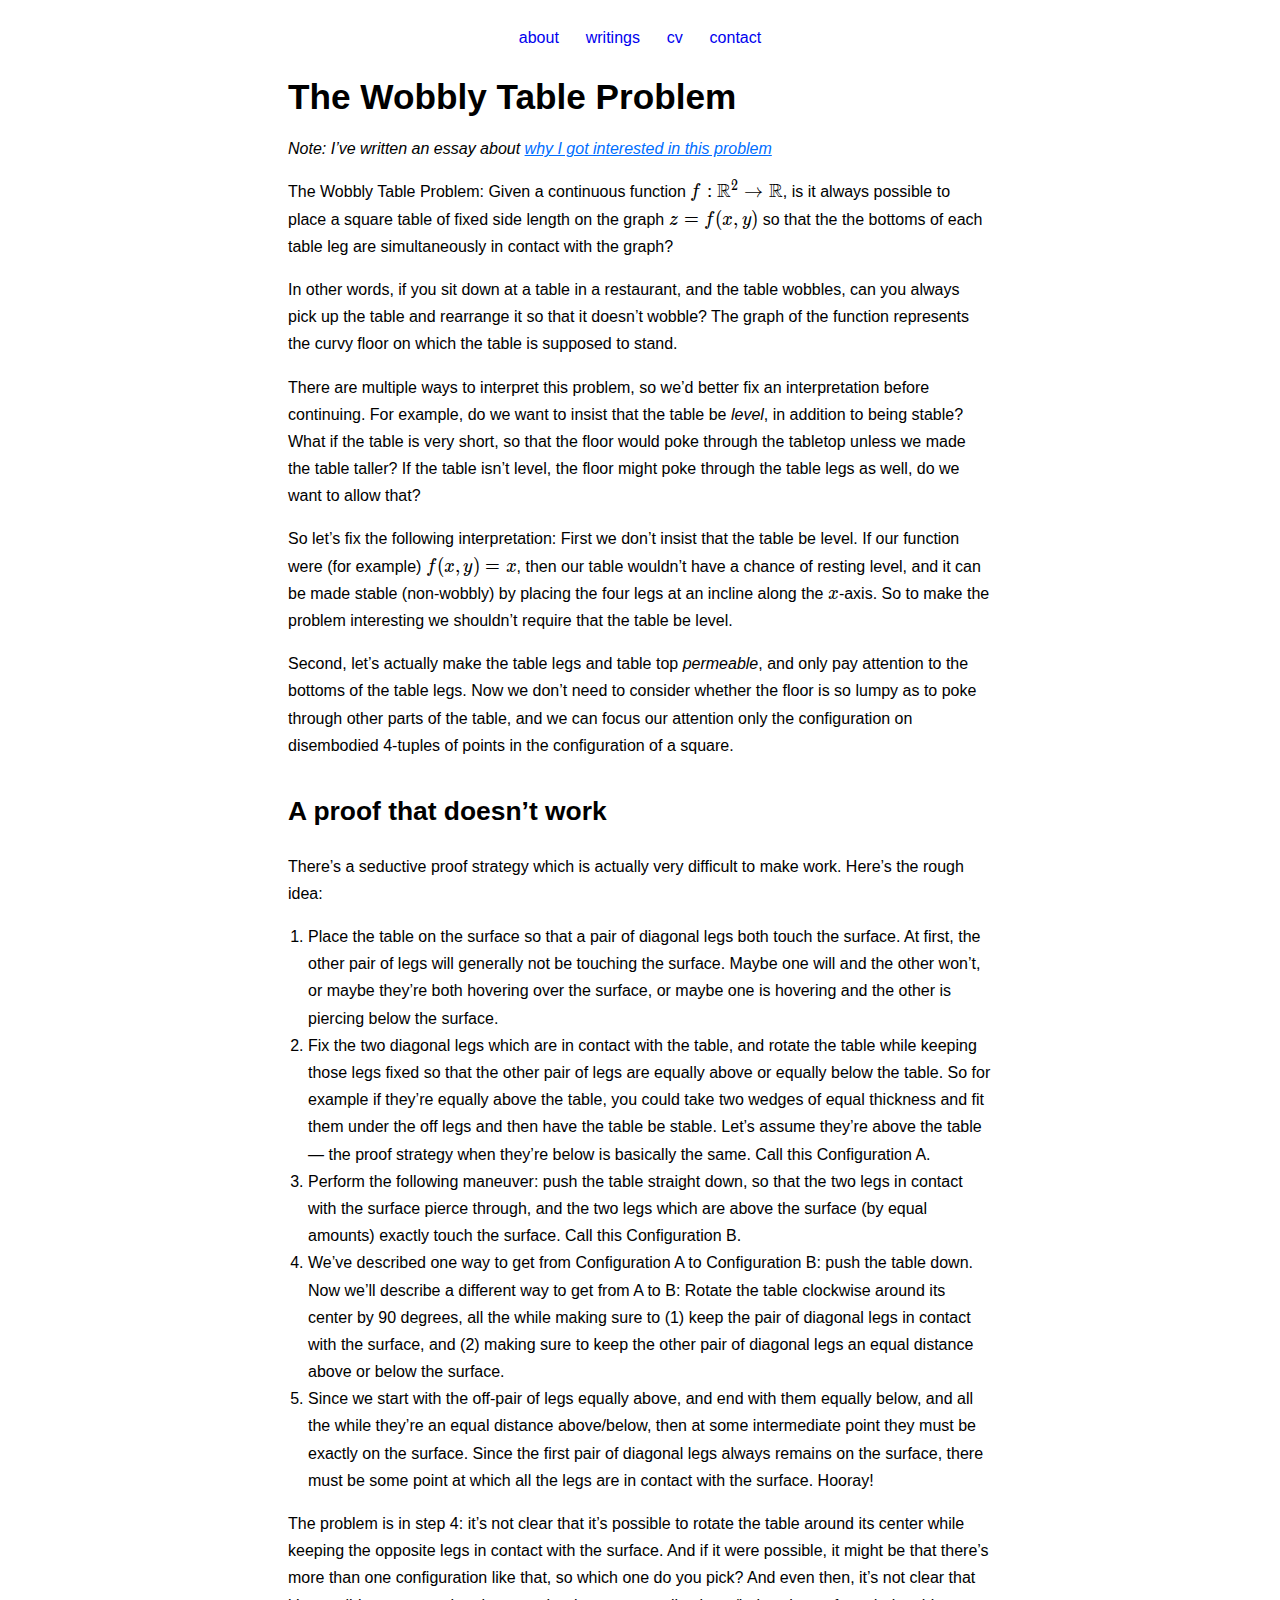
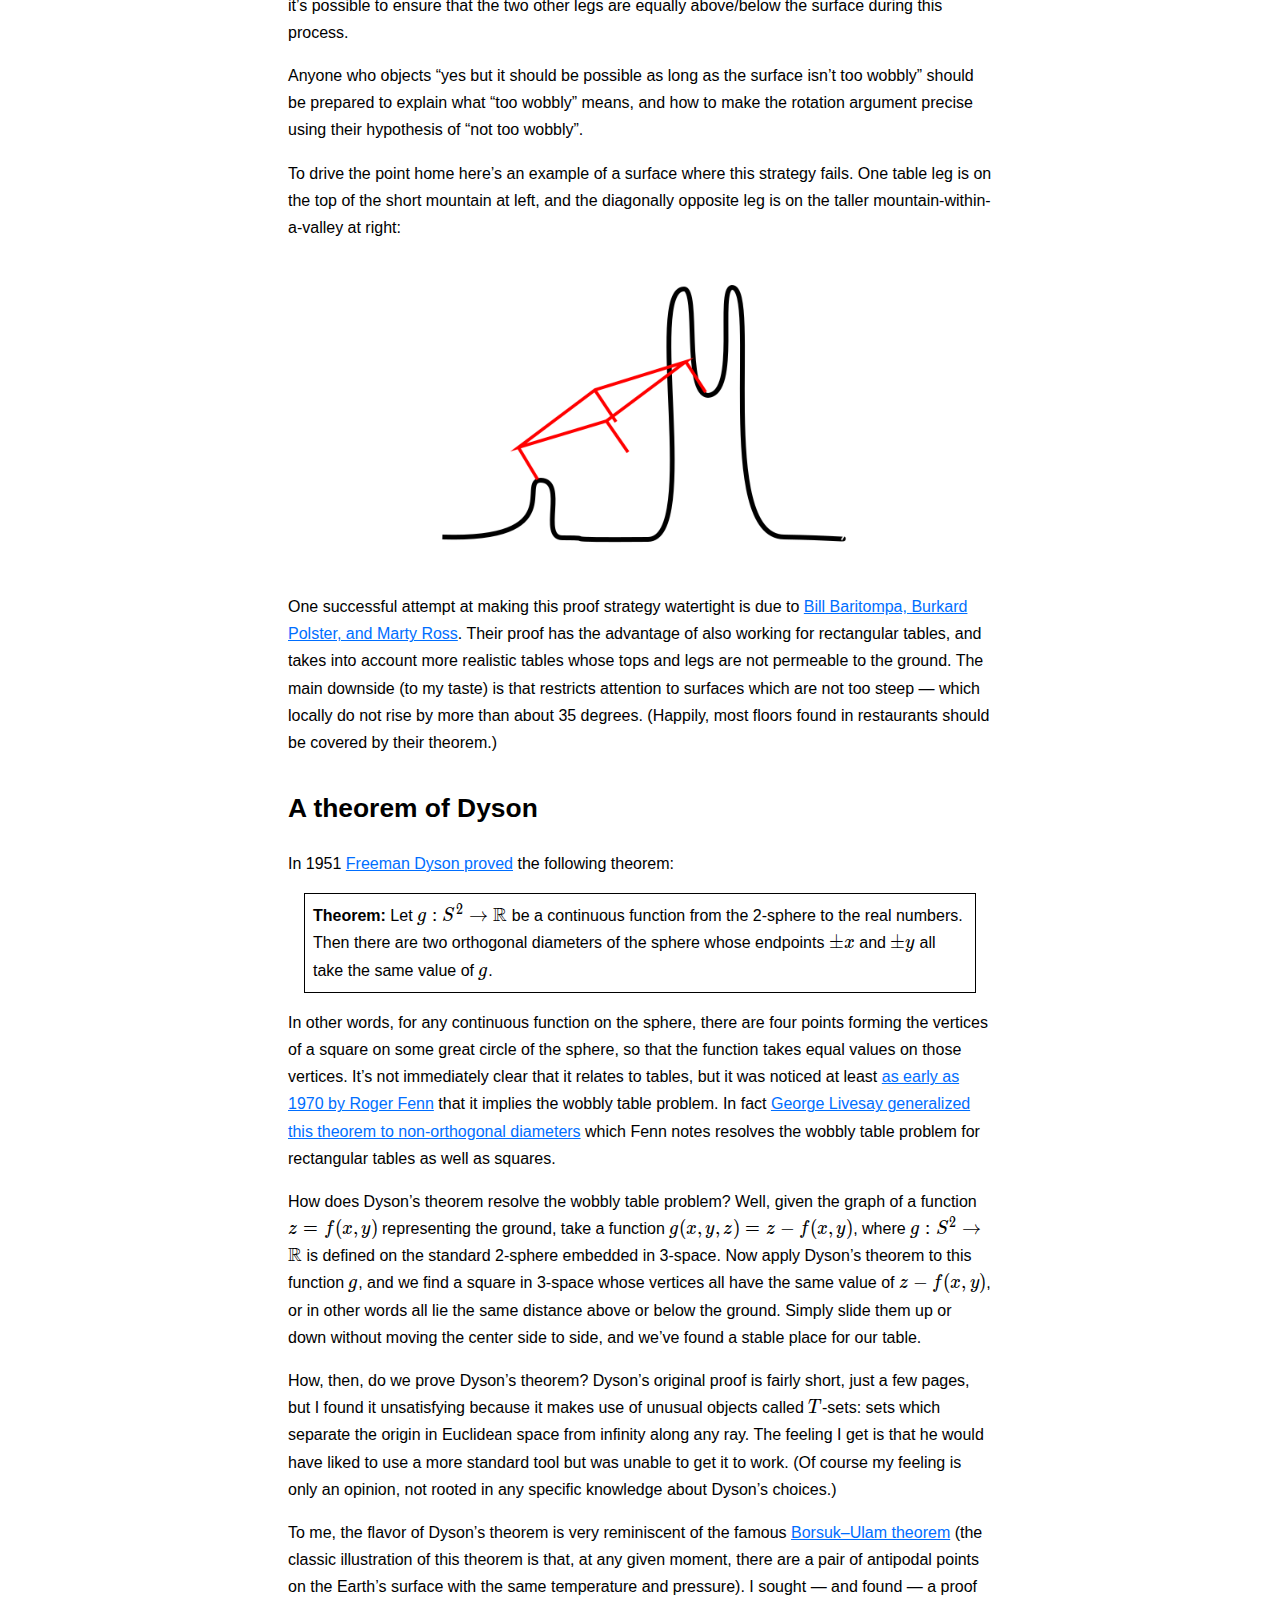
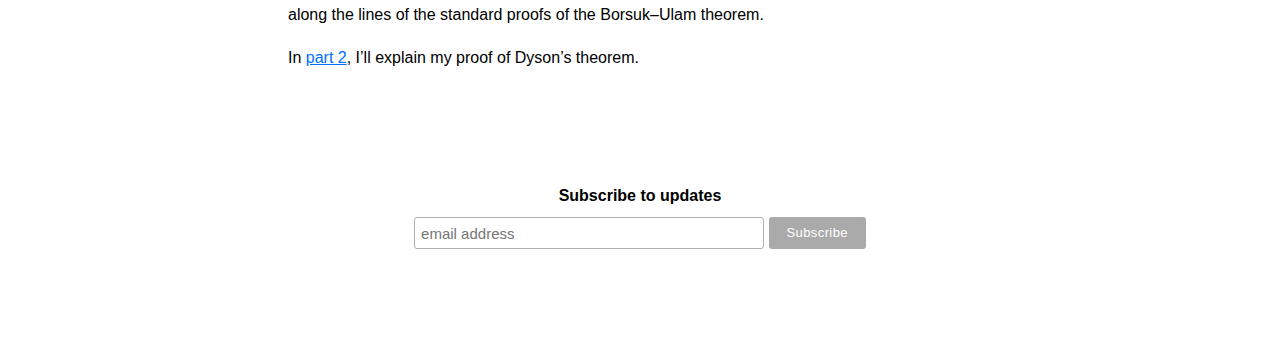
<file: wobblytable.html>
<!DOCTYPE html>
<html lang="en">
  <head>
    <meta charset="UTF-8" />
    <meta name="viewport" content="width=device-width, initial-scale=1.0" />
    <title>The Wobbly Table Problem - Haggai Nuchi</title>
    <script type="module" crossorigin src="/assets/main-GKyVPLhC.js"></script>
    <link rel="stylesheet" crossorigin href="/assets/main-IjvAM18O.css">
  </head>
  <body>
    <div id="app">
      <div class="nav">
        <ul>
        <li><a href="/">about</a></li>
        <li><a href="/writings.html">writings</a></li>
        <li><a href="/cv.html">cv</a></li>
        <li><a href="&#x6d;&#x61;&#x69;&#108;&#116;&#x6f;&#58;&#104;&#x65;&#108;&#108;&#x6f;&#64;&#104;&#x61;&#x67;&#x67;&#x61;&#x69;&#110;&#x75;&#x63;&#104;&#x69;&#46;&#x63;&#x6f;&#x6d;" class="email">&#x63;&#x6f;&#110;&#116;&#x61;&#x63;&#116;</a></li>
        </ul>
      </div>
      <div class="container"><div class="content"><h1 id="the-wobbly-table-problem" tabindex="-1">The Wobbly Table Problem <a class="header-anchor" href="#the-wobbly-table-problem" aria-hidden="true">•</a></h1>
<p><em>Note: I’ve written an essay about <a href="/wobblytablewhy.html">why I got interested in this problem</a></em></p>
<p>The Wobbly Table Problem: Given a continuous function <span v-pre class="katex"><span class="katex-mathml"><math xmlns="http://www.w3.org/1998/Math/MathML"><semantics><mrow><mi>f</mi><mo>:</mo><msup><mi mathvariant="double-struck">R</mi><mn>2</mn></msup><mo>→</mo><mi mathvariant="double-struck">R</mi></mrow><annotation encoding="application/x-tex">f:\R^2 \to \R</annotation></semantics></math></span><span class="katex-html" aria-hidden="true"><span class="base"><span class="strut" style="height:0.8888799999999999em;vertical-align:-0.19444em;"></span><span class="mord mathnormal" style="margin-right:0.10764em;">f</span><span class="mspace" style="margin-right:0.2777777777777778em;"></span><span class="mrel">:</span><span class="mspace" style="margin-right:0.2777777777777778em;"></span></span><span class="base"><span class="strut" style="height:0.8141079999999999em;vertical-align:0em;"></span><span class="mord"><span class="mord"><span class="mord mathbb">R</span></span><span class="msupsub"><span class="vlist-t"><span class="vlist-r"><span class="vlist" style="height:0.8141079999999999em;"><span style="top:-3.063em;margin-right:0.05em;"><span class="pstrut" style="height:2.7em;"></span><span class="sizing reset-size6 size3 mtight"><span class="mord mtight">2</span></span></span></span></span></span></span></span><span class="mspace" style="margin-right:0.2777777777777778em;"></span><span class="mrel">→</span><span class="mspace" style="margin-right:0.2777777777777778em;"></span></span><span class="base"><span class="strut" style="height:0.68889em;vertical-align:0em;"></span><span class="mord"><span class="mord mathbb">R</span></span></span></span></span>, is it always possible to place a square table of fixed side length on the graph <span v-pre class="katex"><span class="katex-mathml"><math xmlns="http://www.w3.org/1998/Math/MathML"><semantics><mrow><mi>z</mi><mo>=</mo><mi>f</mi><mo stretchy="false">(</mo><mi>x</mi><mo separator="true">,</mo><mi>y</mi><mo stretchy="false">)</mo></mrow><annotation encoding="application/x-tex">z = f(x,y)</annotation></semantics></math></span><span class="katex-html" aria-hidden="true"><span class="base"><span class="strut" style="height:0.43056em;vertical-align:0em;"></span><span class="mord mathnormal" style="margin-right:0.04398em;">z</span><span class="mspace" style="margin-right:0.2777777777777778em;"></span><span class="mrel">=</span><span class="mspace" style="margin-right:0.2777777777777778em;"></span></span><span class="base"><span class="strut" style="height:1em;vertical-align:-0.25em;"></span><span class="mord mathnormal" style="margin-right:0.10764em;">f</span><span class="mopen">(</span><span class="mord mathnormal">x</span><span class="mpunct">,</span><span class="mspace" style="margin-right:0.16666666666666666em;"></span><span class="mord mathnormal" style="margin-right:0.03588em;">y</span><span class="mclose">)</span></span></span></span> so that the the bottoms of each table leg are simultaneously in contact with the graph?</p>
<p>In other words, if you sit down at a table in a restaurant, and the table wobbles, can you always pick up the table and rearrange it so that it doesn’t wobble? The graph of the function represents the curvy floor on which the table is supposed to stand.</p>
<p>There are multiple ways to interpret this problem, so we’d better fix an interpretation before continuing. For example, do we want to insist that the table be <em>level</em>, in addition to being stable? What if the table is very short, so that the floor would poke through the tabletop unless we made the table taller? If the table isn’t level, the floor might poke through the table legs as well, do we want to allow that?</p>
<p>So let’s fix the following interpretation: First we don’t insist that the table be level. If our function were (for example) <span v-pre class="katex"><span class="katex-mathml"><math xmlns="http://www.w3.org/1998/Math/MathML"><semantics><mrow><mi>f</mi><mo stretchy="false">(</mo><mi>x</mi><mo separator="true">,</mo><mi>y</mi><mo stretchy="false">)</mo><mo>=</mo><mi>x</mi></mrow><annotation encoding="application/x-tex">f(x, y) = x</annotation></semantics></math></span><span class="katex-html" aria-hidden="true"><span class="base"><span class="strut" style="height:1em;vertical-align:-0.25em;"></span><span class="mord mathnormal" style="margin-right:0.10764em;">f</span><span class="mopen">(</span><span class="mord mathnormal">x</span><span class="mpunct">,</span><span class="mspace" style="margin-right:0.16666666666666666em;"></span><span class="mord mathnormal" style="margin-right:0.03588em;">y</span><span class="mclose">)</span><span class="mspace" style="margin-right:0.2777777777777778em;"></span><span class="mrel">=</span><span class="mspace" style="margin-right:0.2777777777777778em;"></span></span><span class="base"><span class="strut" style="height:0.43056em;vertical-align:0em;"></span><span class="mord mathnormal">x</span></span></span></span>, then our table wouldn’t have a chance of resting level, and it can be made stable (non-wobbly) by placing the four legs at an incline along the <span v-pre class="katex"><span class="katex-mathml"><math xmlns="http://www.w3.org/1998/Math/MathML"><semantics><mrow><mi>x</mi></mrow><annotation encoding="application/x-tex">x</annotation></semantics></math></span><span class="katex-html" aria-hidden="true"><span class="base"><span class="strut" style="height:0.43056em;vertical-align:0em;"></span><span class="mord mathnormal">x</span></span></span></span>-axis. So to make the problem interesting we shouldn’t require that the table be level.</p>
<p>Second, let’s actually make the table legs and table top <em>permeable</em>, and only pay attention to the bottoms of the table legs. Now we don’t need to consider whether the floor is so lumpy as to poke through other parts of the table, and we can focus our attention only the configuration on disembodied 4-tuples of points in the configuration of a square.</p>
<h2 id="a-proof-that-doesn%E2%80%99t-work" tabindex="-1">A proof that doesn’t work <a class="header-anchor" href="#a-proof-that-doesn%E2%80%99t-work" aria-hidden="true">•</a></h2>
<p>There’s a seductive proof strategy which is actually very difficult to make work. Here’s the rough idea:</p>
<ol>
<li>Place the table on the surface so that a pair of diagonal legs both touch the surface. At first, the other pair of legs will generally not be touching the surface. Maybe one will and the other won’t, or maybe they’re both hovering over the surface, or maybe one is hovering and the other is piercing below the surface.</li>
<li>Fix the two diagonal legs which are in contact with the table, and rotate the table while keeping those legs fixed so that the other pair of legs are equally above or equally below the table. So for example if they’re equally above the table, you could take two wedges of equal thickness and fit them under the off legs and then have the table be stable. Let’s assume they’re above the table — the proof strategy when they’re below is basically the same. Call this Configuration A.</li>
<li>Perform the following maneuver: push the table straight down, so that the two legs in contact with the surface pierce through, and the two legs which are above the surface (by equal amounts) exactly touch the surface. Call this Configuration B.</li>
<li>We’ve described one way to get from Configuration A to Configuration B: push the table down. Now we’ll describe a different way to get from A to B: Rotate the table clockwise around its center by 90 degrees, all the while making sure to (1) keep the pair of diagonal legs in contact with the surface, and (2) making sure to keep the other pair of diagonal legs an equal distance above or below the surface.</li>
<li>Since we start with the off-pair of legs equally above, and end with them equally below, and all the while they’re an equal distance above/below, then at some intermediate point they must be exactly on the surface. Since the first pair of diagonal legs always remains on the surface, there must be some point at which all the legs are in contact with the surface. Hooray!</li>
</ol>
<p>The problem is in step 4: it’s not clear that it’s possible to rotate the table around its center while keeping the opposite legs in contact with the surface. And if it were possible, it might be that there’s more than one configuration like that, so which one do you pick? And even then, it’s not clear that it’s possible to ensure that the two other legs are equally above/below the surface during this process.</p>
<p>Anyone who objects “yes but it should be possible as long as the surface isn’t too wobbly” should be prepared to explain what “too wobbly” means, and how to make the rotation argument precise using their hypothesis of “not too wobbly”.</p>
<p>To drive the point home here’s an example of a surface where this strategy fails. One table leg is on the top of the short mountain at left, and the diagonally opposite leg is on the taller mountain-within-a-valley at right:</p>
<figure><img src="/assets/mountain-d8PNxkMO.png" alt=""></figure>
<p>One successful attempt at making this proof strategy watertight is due to <a href="https://arxiv.org/abs/math/0511490">Bill Baritompa, Burkard Polster, and Marty Ross</a>. Their proof has the advantage of also working for rectangular tables, and takes into account more realistic tables whose tops and legs are not permeable to the ground. The main downside (to my taste) is that restricts attention to surfaces which are not too steep — which locally do not rise by more than about 35 degrees. (Happily, most floors found in restaurants should be covered by their theorem.)</p>
<h2 id="a-theorem-of-dyson" tabindex="-1">A theorem of Dyson <a class="header-anchor" href="#a-theorem-of-dyson" aria-hidden="true">•</a></h2>
<p>In 1951 <a href="https://www.jstor.org/stable/1969487">Freeman Dyson proved</a> the following theorem:</p>
<div class="theorem"><p>Let <span v-pre class="katex"><span class="katex-mathml"><math xmlns="http://www.w3.org/1998/Math/MathML"><semantics><mrow><mi>g</mi><mo>:</mo><msup><mi>S</mi><mn>2</mn></msup><mo>→</mo><mi mathvariant="double-struck">R</mi></mrow><annotation encoding="application/x-tex">g: S^2 \to \R</annotation></semantics></math></span><span class="katex-html" aria-hidden="true"><span class="base"><span class="strut" style="height:0.625em;vertical-align:-0.19444em;"></span><span class="mord mathnormal" style="margin-right:0.03588em;">g</span><span class="mspace" style="margin-right:0.2777777777777778em;"></span><span class="mrel">:</span><span class="mspace" style="margin-right:0.2777777777777778em;"></span></span><span class="base"><span class="strut" style="height:0.8141079999999999em;vertical-align:0em;"></span><span class="mord"><span class="mord mathnormal" style="margin-right:0.05764em;">S</span><span class="msupsub"><span class="vlist-t"><span class="vlist-r"><span class="vlist" style="height:0.8141079999999999em;"><span style="top:-3.063em;margin-right:0.05em;"><span class="pstrut" style="height:2.7em;"></span><span class="sizing reset-size6 size3 mtight"><span class="mord mtight">2</span></span></span></span></span></span></span></span><span class="mspace" style="margin-right:0.2777777777777778em;"></span><span class="mrel">→</span><span class="mspace" style="margin-right:0.2777777777777778em;"></span></span><span class="base"><span class="strut" style="height:0.68889em;vertical-align:0em;"></span><span class="mord"><span class="mord mathbb">R</span></span></span></span></span> be a continuous function from the 2-sphere to the real numbers. Then there are two orthogonal diameters of the sphere whose endpoints <span v-pre class="katex"><span class="katex-mathml"><math xmlns="http://www.w3.org/1998/Math/MathML"><semantics><mrow><mo>±</mo><mi>x</mi></mrow><annotation encoding="application/x-tex">\pm x</annotation></semantics></math></span><span class="katex-html" aria-hidden="true"><span class="base"><span class="strut" style="height:0.66666em;vertical-align:-0.08333em;"></span><span class="mord">±</span><span class="mord mathnormal">x</span></span></span></span> and <span v-pre class="katex"><span class="katex-mathml"><math xmlns="http://www.w3.org/1998/Math/MathML"><semantics><mrow><mo>±</mo><mi>y</mi></mrow><annotation encoding="application/x-tex">\pm y</annotation></semantics></math></span><span class="katex-html" aria-hidden="true"><span class="base"><span class="strut" style="height:0.7777700000000001em;vertical-align:-0.19444em;"></span><span class="mord">±</span><span class="mord mathnormal" style="margin-right:0.03588em;">y</span></span></span></span> all take the same value of <span v-pre class="katex"><span class="katex-mathml"><math xmlns="http://www.w3.org/1998/Math/MathML"><semantics><mrow><mi>g</mi></mrow><annotation encoding="application/x-tex">g</annotation></semantics></math></span><span class="katex-html" aria-hidden="true"><span class="base"><span class="strut" style="height:0.625em;vertical-align:-0.19444em;"></span><span class="mord mathnormal" style="margin-right:0.03588em;">g</span></span></span></span>.</p>
</div><p>In other words, for any continuous function on the sphere, there are four points forming the vertices of a square on some great circle of the sphere, so that the function takes equal values on those vertices. It’s not immediately clear that it relates to tables, but it was noticed at least <a href="http://blms.oxfordjournals.org/content/2/1/73.extract">as early as 1970 by Roger Fenn</a> that it implies the wobbly table problem. In fact <a href="https://www.jstor.org/stable/1969689">George Livesay generalized this theorem to non-orthogonal diameters</a> which Fenn notes resolves the wobbly table problem for rectangular tables as well as squares.</p>
<p>How does Dyson’s theorem resolve the wobbly table problem? Well, given the graph of a function <span v-pre class="katex"><span class="katex-mathml"><math xmlns="http://www.w3.org/1998/Math/MathML"><semantics><mrow><mi>z</mi><mo>=</mo><mi>f</mi><mo stretchy="false">(</mo><mi>x</mi><mo separator="true">,</mo><mi>y</mi><mo stretchy="false">)</mo></mrow><annotation encoding="application/x-tex">z = f(x,y)</annotation></semantics></math></span><span class="katex-html" aria-hidden="true"><span class="base"><span class="strut" style="height:0.43056em;vertical-align:0em;"></span><span class="mord mathnormal" style="margin-right:0.04398em;">z</span><span class="mspace" style="margin-right:0.2777777777777778em;"></span><span class="mrel">=</span><span class="mspace" style="margin-right:0.2777777777777778em;"></span></span><span class="base"><span class="strut" style="height:1em;vertical-align:-0.25em;"></span><span class="mord mathnormal" style="margin-right:0.10764em;">f</span><span class="mopen">(</span><span class="mord mathnormal">x</span><span class="mpunct">,</span><span class="mspace" style="margin-right:0.16666666666666666em;"></span><span class="mord mathnormal" style="margin-right:0.03588em;">y</span><span class="mclose">)</span></span></span></span> representing the ground, take a function <span v-pre class="katex"><span class="katex-mathml"><math xmlns="http://www.w3.org/1998/Math/MathML"><semantics><mrow><mi>g</mi><mo stretchy="false">(</mo><mi>x</mi><mo separator="true">,</mo><mi>y</mi><mo separator="true">,</mo><mi>z</mi><mo stretchy="false">)</mo><mo>=</mo><mi>z</mi><mo>−</mo><mi>f</mi><mo stretchy="false">(</mo><mi>x</mi><mo separator="true">,</mo><mi>y</mi><mo stretchy="false">)</mo></mrow><annotation encoding="application/x-tex">g(x,y,z) = z - f(x,y)</annotation></semantics></math></span><span class="katex-html" aria-hidden="true"><span class="base"><span class="strut" style="height:1em;vertical-align:-0.25em;"></span><span class="mord mathnormal" style="margin-right:0.03588em;">g</span><span class="mopen">(</span><span class="mord mathnormal">x</span><span class="mpunct">,</span><span class="mspace" style="margin-right:0.16666666666666666em;"></span><span class="mord mathnormal" style="margin-right:0.03588em;">y</span><span class="mpunct">,</span><span class="mspace" style="margin-right:0.16666666666666666em;"></span><span class="mord mathnormal" style="margin-right:0.04398em;">z</span><span class="mclose">)</span><span class="mspace" style="margin-right:0.2777777777777778em;"></span><span class="mrel">=</span><span class="mspace" style="margin-right:0.2777777777777778em;"></span></span><span class="base"><span class="strut" style="height:0.66666em;vertical-align:-0.08333em;"></span><span class="mord mathnormal" style="margin-right:0.04398em;">z</span><span class="mspace" style="margin-right:0.2222222222222222em;"></span><span class="mbin">−</span><span class="mspace" style="margin-right:0.2222222222222222em;"></span></span><span class="base"><span class="strut" style="height:1em;vertical-align:-0.25em;"></span><span class="mord mathnormal" style="margin-right:0.10764em;">f</span><span class="mopen">(</span><span class="mord mathnormal">x</span><span class="mpunct">,</span><span class="mspace" style="margin-right:0.16666666666666666em;"></span><span class="mord mathnormal" style="margin-right:0.03588em;">y</span><span class="mclose">)</span></span></span></span>, where <span v-pre class="katex"><span class="katex-mathml"><math xmlns="http://www.w3.org/1998/Math/MathML"><semantics><mrow><mi>g</mi><mo>:</mo><msup><mi>S</mi><mn>2</mn></msup><mo>→</mo><mi mathvariant="double-struck">R</mi></mrow><annotation encoding="application/x-tex">g: S^2 \to \R</annotation></semantics></math></span><span class="katex-html" aria-hidden="true"><span class="base"><span class="strut" style="height:0.625em;vertical-align:-0.19444em;"></span><span class="mord mathnormal" style="margin-right:0.03588em;">g</span><span class="mspace" style="margin-right:0.2777777777777778em;"></span><span class="mrel">:</span><span class="mspace" style="margin-right:0.2777777777777778em;"></span></span><span class="base"><span class="strut" style="height:0.8141079999999999em;vertical-align:0em;"></span><span class="mord"><span class="mord mathnormal" style="margin-right:0.05764em;">S</span><span class="msupsub"><span class="vlist-t"><span class="vlist-r"><span class="vlist" style="height:0.8141079999999999em;"><span style="top:-3.063em;margin-right:0.05em;"><span class="pstrut" style="height:2.7em;"></span><span class="sizing reset-size6 size3 mtight"><span class="mord mtight">2</span></span></span></span></span></span></span></span><span class="mspace" style="margin-right:0.2777777777777778em;"></span><span class="mrel">→</span><span class="mspace" style="margin-right:0.2777777777777778em;"></span></span><span class="base"><span class="strut" style="height:0.68889em;vertical-align:0em;"></span><span class="mord"><span class="mord mathbb">R</span></span></span></span></span> is defined on the standard 2-sphere embedded in 3-space. Now apply Dyson’s theorem to this function <span v-pre class="katex"><span class="katex-mathml"><math xmlns="http://www.w3.org/1998/Math/MathML"><semantics><mrow><mi>g</mi></mrow><annotation encoding="application/x-tex">g</annotation></semantics></math></span><span class="katex-html" aria-hidden="true"><span class="base"><span class="strut" style="height:0.625em;vertical-align:-0.19444em;"></span><span class="mord mathnormal" style="margin-right:0.03588em;">g</span></span></span></span>, and we find a square in 3-space whose vertices all have the same value of <span v-pre class="katex"><span class="katex-mathml"><math xmlns="http://www.w3.org/1998/Math/MathML"><semantics><mrow><mi>z</mi><mo>−</mo><mi>f</mi><mo stretchy="false">(</mo><mi>x</mi><mo separator="true">,</mo><mi>y</mi><mo stretchy="false">)</mo></mrow><annotation encoding="application/x-tex">z - f(x,y)</annotation></semantics></math></span><span class="katex-html" aria-hidden="true"><span class="base"><span class="strut" style="height:0.66666em;vertical-align:-0.08333em;"></span><span class="mord mathnormal" style="margin-right:0.04398em;">z</span><span class="mspace" style="margin-right:0.2222222222222222em;"></span><span class="mbin">−</span><span class="mspace" style="margin-right:0.2222222222222222em;"></span></span><span class="base"><span class="strut" style="height:1em;vertical-align:-0.25em;"></span><span class="mord mathnormal" style="margin-right:0.10764em;">f</span><span class="mopen">(</span><span class="mord mathnormal">x</span><span class="mpunct">,</span><span class="mspace" style="margin-right:0.16666666666666666em;"></span><span class="mord mathnormal" style="margin-right:0.03588em;">y</span><span class="mclose">)</span></span></span></span>, or in other words all lie the same distance above or below the ground. Simply slide them up or down without moving the center side to side, and we’ve found a stable place for our table.</p>
<p>How, then, do we prove Dyson’s theorem? Dyson’s original proof is fairly short, just a few pages, but I found it unsatisfying because it makes use of unusual objects called <span v-pre class="katex"><span class="katex-mathml"><math xmlns="http://www.w3.org/1998/Math/MathML"><semantics><mrow><mi>T</mi></mrow><annotation encoding="application/x-tex">T</annotation></semantics></math></span><span class="katex-html" aria-hidden="true"><span class="base"><span class="strut" style="height:0.68333em;vertical-align:0em;"></span><span class="mord mathnormal" style="margin-right:0.13889em;">T</span></span></span></span>-sets: sets which separate the origin in Euclidean space from infinity along any ray. The feeling I get is that he would have liked to use a more standard tool but was unable to get it to work. (Of course my feeling is only an opinion, not rooted in any specific knowledge about Dyson’s choices.)</p>
<p>To me, the flavor of Dyson’s theorem is very reminiscent of the famous <a href="https://en.wikipedia.org/wiki/Borsuk%E2%80%93Ulam_theorem">Borsuk–Ulam theorem</a> (the classic illustration of this theorem is that, at any given moment, there are a pair of antipodal points on the Earth’s surface with the same temperature and pressure). I sought — and found — a proof along the lines of the standard proofs of the Borsuk–Ulam theorem.</p>
<p>In <a href="/wobblytable2.html">part 2</a>, I’ll explain my proof of Dyson’s theorem.</p>
</div></div>
      <div class="container"><div class="content">
        <div id="mc_embed_signup">
          <form action="https://haggainuchi.us18.list-manage.com/subscribe/post?u=36647dbde0c4fd6c153d670bd&amp;id=0370f283cb" method="post" id="mc-embedded-subscribe-form" name="mc-embedded-subscribe-form" class="validate" target="_blank" novalidate>
              <div id="mc_embed_signup_scroll">
            <label for="mce-EMAIL">Subscribe to updates</label>
            <input type="email" value="" name="EMAIL" class="email" id="mce-EMAIL" placeholder="email address" required>
              <!-- real people should not fill this in and expect good things - do not remove this or risk form bot signups-->
              <div style="position: absolute; left: -5000px;" aria-hidden="true"><input type="text" name="b_36647dbde0c4fd6c153d670bd_0370f283cb" tabindex="-1" value=""></div>
              <div class="clear"><input type="submit" value="Subscribe" name="subscribe" id="mc-embedded-subscribe" class="button"></div>
              </div>
          </form>
        </div>
      </div></div>
    </div>
  </body>
</html>
</file>
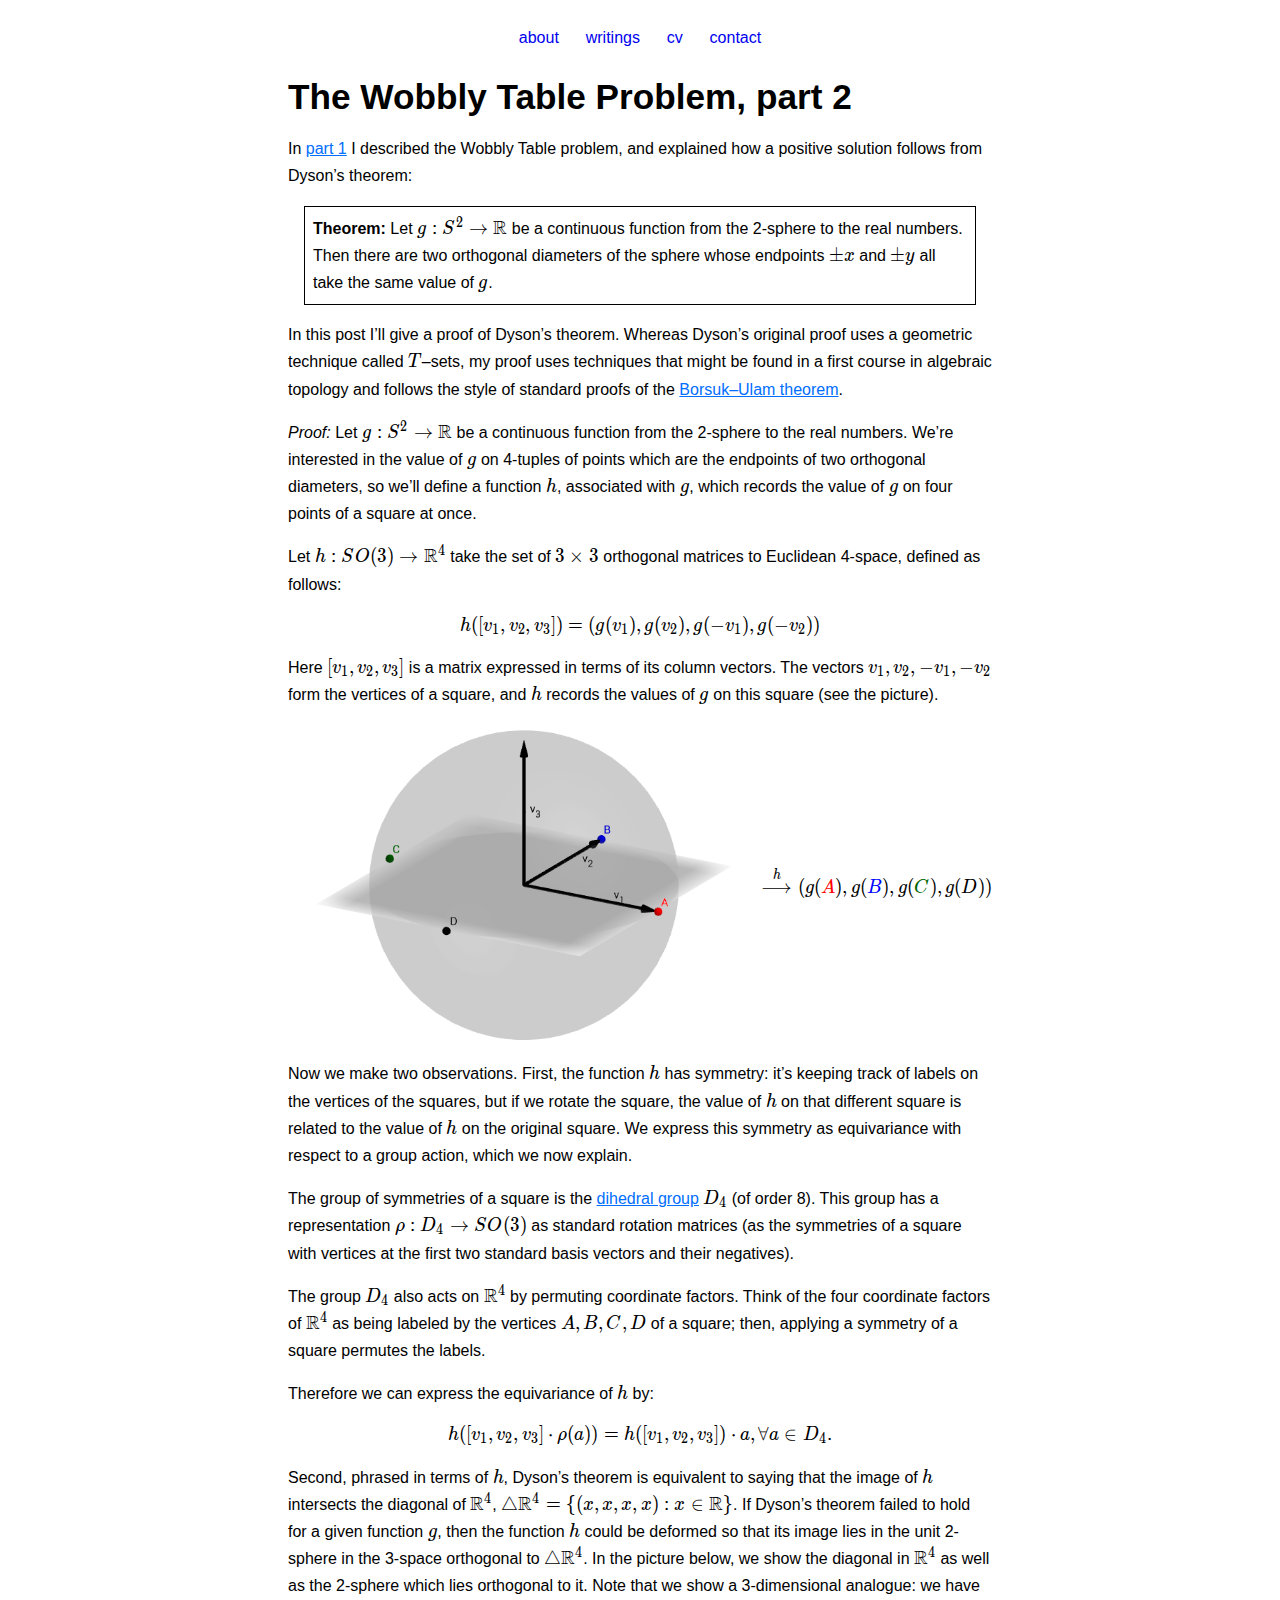
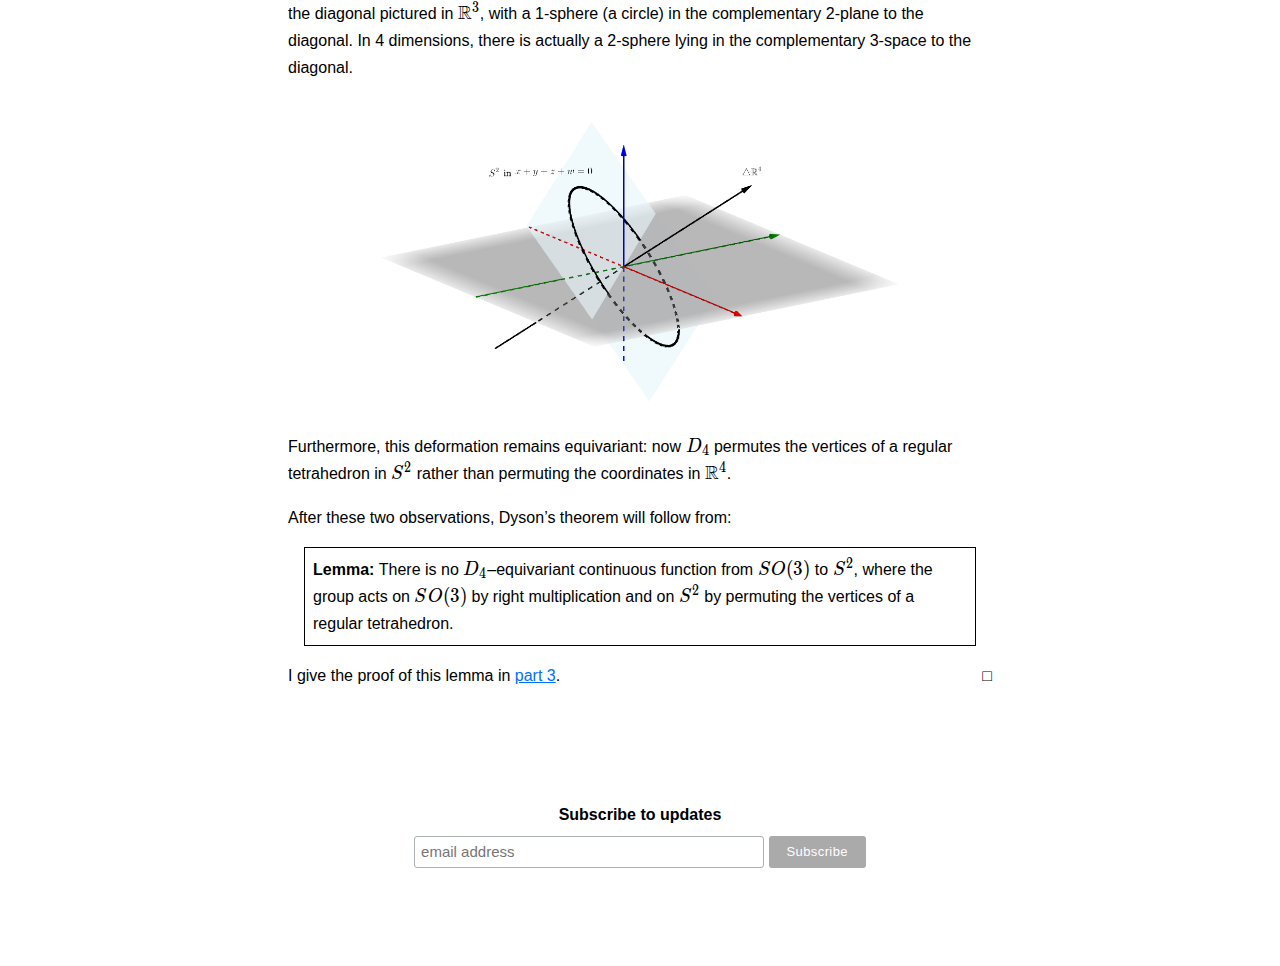
<file: wobblytable2.html>
<!DOCTYPE html>
<html lang="en">
  <head>
    <meta charset="UTF-8" />
    <meta name="viewport" content="width=device-width, initial-scale=1.0" />
    <title>The Wobbly Table Problem, part 2 - Haggai Nuchi</title>
    <script type="module" crossorigin src="/assets/main-GKyVPLhC.js"></script>
    <link rel="stylesheet" crossorigin href="/assets/main-IjvAM18O.css">
  </head>
  <body>
    <div id="app">
      <div class="nav">
        <ul>
        <li><a href="/">about</a></li>
        <li><a href="/writings.html">writings</a></li>
        <li><a href="/cv.html">cv</a></li>
        <li><a href="&#x6d;&#x61;&#x69;&#108;&#116;&#x6f;&#58;&#104;&#x65;&#108;&#108;&#x6f;&#64;&#104;&#x61;&#x67;&#x67;&#x61;&#x69;&#110;&#x75;&#x63;&#104;&#x69;&#46;&#x63;&#x6f;&#x6d;" class="email">&#x63;&#x6f;&#110;&#116;&#x61;&#x63;&#116;</a></li>
        </ul>
      </div>
      <div class="container"><div class="content"><h1 id="the-wobbly-table-problem%2C-part-2" tabindex="-1">The Wobbly Table Problem, part 2 <a class="header-anchor" href="#the-wobbly-table-problem%2C-part-2" aria-hidden="true">•</a></h1>
<p>In <a href="/wobblytable.html">part 1</a> I described the Wobbly Table problem, and explained how a positive solution follows from Dyson’s theorem:</p>
<div class="theorem"><p>Let <span v-pre class="katex"><span class="katex-mathml"><math xmlns="http://www.w3.org/1998/Math/MathML"><semantics><mrow><mi>g</mi><mo>:</mo><msup><mi>S</mi><mn>2</mn></msup><mo>→</mo><mi mathvariant="double-struck">R</mi></mrow><annotation encoding="application/x-tex">g: S^2 \to \R</annotation></semantics></math></span><span class="katex-html" aria-hidden="true"><span class="base"><span class="strut" style="height:0.625em;vertical-align:-0.19444em;"></span><span class="mord mathnormal" style="margin-right:0.03588em;">g</span><span class="mspace" style="margin-right:0.2777777777777778em;"></span><span class="mrel">:</span><span class="mspace" style="margin-right:0.2777777777777778em;"></span></span><span class="base"><span class="strut" style="height:0.8141079999999999em;vertical-align:0em;"></span><span class="mord"><span class="mord mathnormal" style="margin-right:0.05764em;">S</span><span class="msupsub"><span class="vlist-t"><span class="vlist-r"><span class="vlist" style="height:0.8141079999999999em;"><span style="top:-3.063em;margin-right:0.05em;"><span class="pstrut" style="height:2.7em;"></span><span class="sizing reset-size6 size3 mtight"><span class="mord mtight">2</span></span></span></span></span></span></span></span><span class="mspace" style="margin-right:0.2777777777777778em;"></span><span class="mrel">→</span><span class="mspace" style="margin-right:0.2777777777777778em;"></span></span><span class="base"><span class="strut" style="height:0.68889em;vertical-align:0em;"></span><span class="mord"><span class="mord mathbb">R</span></span></span></span></span> be a continuous function from the 2-sphere to the real numbers. Then there are two orthogonal diameters of the sphere whose endpoints <span v-pre class="katex"><span class="katex-mathml"><math xmlns="http://www.w3.org/1998/Math/MathML"><semantics><mrow><mo>±</mo><mi>x</mi></mrow><annotation encoding="application/x-tex">\pm x</annotation></semantics></math></span><span class="katex-html" aria-hidden="true"><span class="base"><span class="strut" style="height:0.66666em;vertical-align:-0.08333em;"></span><span class="mord">±</span><span class="mord mathnormal">x</span></span></span></span> and <span v-pre class="katex"><span class="katex-mathml"><math xmlns="http://www.w3.org/1998/Math/MathML"><semantics><mrow><mo>±</mo><mi>y</mi></mrow><annotation encoding="application/x-tex">\pm y</annotation></semantics></math></span><span class="katex-html" aria-hidden="true"><span class="base"><span class="strut" style="height:0.7777700000000001em;vertical-align:-0.19444em;"></span><span class="mord">±</span><span class="mord mathnormal" style="margin-right:0.03588em;">y</span></span></span></span> all take the same value of <span v-pre class="katex"><span class="katex-mathml"><math xmlns="http://www.w3.org/1998/Math/MathML"><semantics><mrow><mi>g</mi></mrow><annotation encoding="application/x-tex">g</annotation></semantics></math></span><span class="katex-html" aria-hidden="true"><span class="base"><span class="strut" style="height:0.625em;vertical-align:-0.19444em;"></span><span class="mord mathnormal" style="margin-right:0.03588em;">g</span></span></span></span>.</p>
</div><p>In this post I’ll give a proof of Dyson’s theorem. Whereas Dyson’s original proof uses a geometric technique called <span v-pre class="katex"><span class="katex-mathml"><math xmlns="http://www.w3.org/1998/Math/MathML"><semantics><mrow><mi>T</mi></mrow><annotation encoding="application/x-tex">T</annotation></semantics></math></span><span class="katex-html" aria-hidden="true"><span class="base"><span class="strut" style="height:0.68333em;vertical-align:0em;"></span><span class="mord mathnormal" style="margin-right:0.13889em;">T</span></span></span></span>–sets, my proof uses techniques that might be found in a first course in algebraic topology and follows the style of standard proofs of the <a href="https://en.wikipedia.org/wiki/Borsuk%E2%80%93Ulam_theorem">Borsuk–Ulam theorem</a>.</p>
<div class="proof"><p>Let <span v-pre class="katex"><span class="katex-mathml"><math xmlns="http://www.w3.org/1998/Math/MathML"><semantics><mrow><mi>g</mi><mo>:</mo><msup><mi>S</mi><mn>2</mn></msup><mo>→</mo><mi mathvariant="double-struck">R</mi></mrow><annotation encoding="application/x-tex">g: S^2 \to \R</annotation></semantics></math></span><span class="katex-html" aria-hidden="true"><span class="base"><span class="strut" style="height:0.625em;vertical-align:-0.19444em;"></span><span class="mord mathnormal" style="margin-right:0.03588em;">g</span><span class="mspace" style="margin-right:0.2777777777777778em;"></span><span class="mrel">:</span><span class="mspace" style="margin-right:0.2777777777777778em;"></span></span><span class="base"><span class="strut" style="height:0.8141079999999999em;vertical-align:0em;"></span><span class="mord"><span class="mord mathnormal" style="margin-right:0.05764em;">S</span><span class="msupsub"><span class="vlist-t"><span class="vlist-r"><span class="vlist" style="height:0.8141079999999999em;"><span style="top:-3.063em;margin-right:0.05em;"><span class="pstrut" style="height:2.7em;"></span><span class="sizing reset-size6 size3 mtight"><span class="mord mtight">2</span></span></span></span></span></span></span></span><span class="mspace" style="margin-right:0.2777777777777778em;"></span><span class="mrel">→</span><span class="mspace" style="margin-right:0.2777777777777778em;"></span></span><span class="base"><span class="strut" style="height:0.68889em;vertical-align:0em;"></span><span class="mord"><span class="mord mathbb">R</span></span></span></span></span> be a continuous function from the 2-sphere to the real numbers. We’re interested in the value of <span v-pre class="katex"><span class="katex-mathml"><math xmlns="http://www.w3.org/1998/Math/MathML"><semantics><mrow><mi>g</mi></mrow><annotation encoding="application/x-tex">g</annotation></semantics></math></span><span class="katex-html" aria-hidden="true"><span class="base"><span class="strut" style="height:0.625em;vertical-align:-0.19444em;"></span><span class="mord mathnormal" style="margin-right:0.03588em;">g</span></span></span></span> on 4-tuples of points which are the endpoints of two orthogonal diameters, so we’ll define a function <span v-pre class="katex"><span class="katex-mathml"><math xmlns="http://www.w3.org/1998/Math/MathML"><semantics><mrow><mi>h</mi></mrow><annotation encoding="application/x-tex">h</annotation></semantics></math></span><span class="katex-html" aria-hidden="true"><span class="base"><span class="strut" style="height:0.69444em;vertical-align:0em;"></span><span class="mord mathnormal">h</span></span></span></span>, associated with <span v-pre class="katex"><span class="katex-mathml"><math xmlns="http://www.w3.org/1998/Math/MathML"><semantics><mrow><mi>g</mi></mrow><annotation encoding="application/x-tex">g</annotation></semantics></math></span><span class="katex-html" aria-hidden="true"><span class="base"><span class="strut" style="height:0.625em;vertical-align:-0.19444em;"></span><span class="mord mathnormal" style="margin-right:0.03588em;">g</span></span></span></span>, which records the value of <span v-pre class="katex"><span class="katex-mathml"><math xmlns="http://www.w3.org/1998/Math/MathML"><semantics><mrow><mi>g</mi></mrow><annotation encoding="application/x-tex">g</annotation></semantics></math></span><span class="katex-html" aria-hidden="true"><span class="base"><span class="strut" style="height:0.625em;vertical-align:-0.19444em;"></span><span class="mord mathnormal" style="margin-right:0.03588em;">g</span></span></span></span> on four points of a square at once.</p>
<p>Let <span v-pre class="katex"><span class="katex-mathml"><math xmlns="http://www.w3.org/1998/Math/MathML"><semantics><mrow><mi>h</mi><mo>:</mo><mi>S</mi><mi>O</mi><mo stretchy="false">(</mo><mn>3</mn><mo stretchy="false">)</mo><mo>→</mo><msup><mi mathvariant="double-struck">R</mi><mn>4</mn></msup></mrow><annotation encoding="application/x-tex">h: SO(3) \to \R^4</annotation></semantics></math></span><span class="katex-html" aria-hidden="true"><span class="base"><span class="strut" style="height:0.69444em;vertical-align:0em;"></span><span class="mord mathnormal">h</span><span class="mspace" style="margin-right:0.2777777777777778em;"></span><span class="mrel">:</span><span class="mspace" style="margin-right:0.2777777777777778em;"></span></span><span class="base"><span class="strut" style="height:1em;vertical-align:-0.25em;"></span><span class="mord mathnormal" style="margin-right:0.05764em;">S</span><span class="mord mathnormal" style="margin-right:0.02778em;">O</span><span class="mopen">(</span><span class="mord">3</span><span class="mclose">)</span><span class="mspace" style="margin-right:0.2777777777777778em;"></span><span class="mrel">→</span><span class="mspace" style="margin-right:0.2777777777777778em;"></span></span><span class="base"><span class="strut" style="height:0.8141079999999999em;vertical-align:0em;"></span><span class="mord"><span class="mord"><span class="mord mathbb">R</span></span><span class="msupsub"><span class="vlist-t"><span class="vlist-r"><span class="vlist" style="height:0.8141079999999999em;"><span style="top:-3.063em;margin-right:0.05em;"><span class="pstrut" style="height:2.7em;"></span><span class="sizing reset-size6 size3 mtight"><span class="mord mtight">4</span></span></span></span></span></span></span></span></span></span></span> take the set of <span v-pre class="katex"><span class="katex-mathml"><math xmlns="http://www.w3.org/1998/Math/MathML"><semantics><mrow><mn>3</mn><mo>×</mo><mn>3</mn></mrow><annotation encoding="application/x-tex">3\times 3</annotation></semantics></math></span><span class="katex-html" aria-hidden="true"><span class="base"><span class="strut" style="height:0.72777em;vertical-align:-0.08333em;"></span><span class="mord">3</span><span class="mspace" style="margin-right:0.2222222222222222em;"></span><span class="mbin">×</span><span class="mspace" style="margin-right:0.2222222222222222em;"></span></span><span class="base"><span class="strut" style="height:0.64444em;vertical-align:0em;"></span><span class="mord">3</span></span></span></span> orthogonal matrices to Euclidean 4-space, defined as follows:</p>
<p class='katex-block'><span class="katex-display"><span v-pre class="katex"><span class="katex-mathml"><math xmlns="http://www.w3.org/1998/Math/MathML" display="block"><semantics><mrow><mi>h</mi><mo stretchy="false">(</mo><mo stretchy="false">[</mo><msub><mi>v</mi><mn>1</mn></msub><mo separator="true">,</mo><msub><mi>v</mi><mn>2</mn></msub><mo separator="true">,</mo><msub><mi>v</mi><mn>3</mn></msub><mo stretchy="false">]</mo><mo stretchy="false">)</mo><mo>=</mo><mo stretchy="false">(</mo><mi>g</mi><mo stretchy="false">(</mo><msub><mi>v</mi><mn>1</mn></msub><mo stretchy="false">)</mo><mo separator="true">,</mo><mi>g</mi><mo stretchy="false">(</mo><msub><mi>v</mi><mn>2</mn></msub><mo stretchy="false">)</mo><mo separator="true">,</mo><mi>g</mi><mo stretchy="false">(</mo><mo>−</mo><msub><mi>v</mi><mn>1</mn></msub><mo stretchy="false">)</mo><mo separator="true">,</mo><mi>g</mi><mo stretchy="false">(</mo><mo>−</mo><msub><mi>v</mi><mn>2</mn></msub><mo stretchy="false">)</mo><mo stretchy="false">)</mo></mrow><annotation encoding="application/x-tex">h([v_1, v_2, v_3]) = (g(v_1), g(v_2), g(-v_1), g(-v_2)) 
</annotation></semantics></math></span><span class="katex-html" aria-hidden="true"><span class="base"><span class="strut" style="height:1em;vertical-align:-0.25em;"></span><span class="mord mathnormal">h</span><span class="mopen">(</span><span class="mopen">[</span><span class="mord"><span class="mord mathnormal" style="margin-right:0.03588em;">v</span><span class="msupsub"><span class="vlist-t vlist-t2"><span class="vlist-r"><span class="vlist" style="height:0.30110799999999993em;"><span style="top:-2.5500000000000003em;margin-left:-0.03588em;margin-right:0.05em;"><span class="pstrut" style="height:2.7em;"></span><span class="sizing reset-size6 size3 mtight"><span class="mord mtight">1</span></span></span></span><span class="vlist-s">​</span></span><span class="vlist-r"><span class="vlist" style="height:0.15em;"><span></span></span></span></span></span></span><span class="mpunct">,</span><span class="mspace" style="margin-right:0.16666666666666666em;"></span><span class="mord"><span class="mord mathnormal" style="margin-right:0.03588em;">v</span><span class="msupsub"><span class="vlist-t vlist-t2"><span class="vlist-r"><span class="vlist" style="height:0.30110799999999993em;"><span style="top:-2.5500000000000003em;margin-left:-0.03588em;margin-right:0.05em;"><span class="pstrut" style="height:2.7em;"></span><span class="sizing reset-size6 size3 mtight"><span class="mord mtight">2</span></span></span></span><span class="vlist-s">​</span></span><span class="vlist-r"><span class="vlist" style="height:0.15em;"><span></span></span></span></span></span></span><span class="mpunct">,</span><span class="mspace" style="margin-right:0.16666666666666666em;"></span><span class="mord"><span class="mord mathnormal" style="margin-right:0.03588em;">v</span><span class="msupsub"><span class="vlist-t vlist-t2"><span class="vlist-r"><span class="vlist" style="height:0.30110799999999993em;"><span style="top:-2.5500000000000003em;margin-left:-0.03588em;margin-right:0.05em;"><span class="pstrut" style="height:2.7em;"></span><span class="sizing reset-size6 size3 mtight"><span class="mord mtight">3</span></span></span></span><span class="vlist-s">​</span></span><span class="vlist-r"><span class="vlist" style="height:0.15em;"><span></span></span></span></span></span></span><span class="mclose">]</span><span class="mclose">)</span><span class="mspace" style="margin-right:0.2777777777777778em;"></span><span class="mrel">=</span><span class="mspace" style="margin-right:0.2777777777777778em;"></span></span><span class="base"><span class="strut" style="height:1em;vertical-align:-0.25em;"></span><span class="mopen">(</span><span class="mord mathnormal" style="margin-right:0.03588em;">g</span><span class="mopen">(</span><span class="mord"><span class="mord mathnormal" style="margin-right:0.03588em;">v</span><span class="msupsub"><span class="vlist-t vlist-t2"><span class="vlist-r"><span class="vlist" style="height:0.30110799999999993em;"><span style="top:-2.5500000000000003em;margin-left:-0.03588em;margin-right:0.05em;"><span class="pstrut" style="height:2.7em;"></span><span class="sizing reset-size6 size3 mtight"><span class="mord mtight">1</span></span></span></span><span class="vlist-s">​</span></span><span class="vlist-r"><span class="vlist" style="height:0.15em;"><span></span></span></span></span></span></span><span class="mclose">)</span><span class="mpunct">,</span><span class="mspace" style="margin-right:0.16666666666666666em;"></span><span class="mord mathnormal" style="margin-right:0.03588em;">g</span><span class="mopen">(</span><span class="mord"><span class="mord mathnormal" style="margin-right:0.03588em;">v</span><span class="msupsub"><span class="vlist-t vlist-t2"><span class="vlist-r"><span class="vlist" style="height:0.30110799999999993em;"><span style="top:-2.5500000000000003em;margin-left:-0.03588em;margin-right:0.05em;"><span class="pstrut" style="height:2.7em;"></span><span class="sizing reset-size6 size3 mtight"><span class="mord mtight">2</span></span></span></span><span class="vlist-s">​</span></span><span class="vlist-r"><span class="vlist" style="height:0.15em;"><span></span></span></span></span></span></span><span class="mclose">)</span><span class="mpunct">,</span><span class="mspace" style="margin-right:0.16666666666666666em;"></span><span class="mord mathnormal" style="margin-right:0.03588em;">g</span><span class="mopen">(</span><span class="mord">−</span><span class="mord"><span class="mord mathnormal" style="margin-right:0.03588em;">v</span><span class="msupsub"><span class="vlist-t vlist-t2"><span class="vlist-r"><span class="vlist" style="height:0.30110799999999993em;"><span style="top:-2.5500000000000003em;margin-left:-0.03588em;margin-right:0.05em;"><span class="pstrut" style="height:2.7em;"></span><span class="sizing reset-size6 size3 mtight"><span class="mord mtight">1</span></span></span></span><span class="vlist-s">​</span></span><span class="vlist-r"><span class="vlist" style="height:0.15em;"><span></span></span></span></span></span></span><span class="mclose">)</span><span class="mpunct">,</span><span class="mspace" style="margin-right:0.16666666666666666em;"></span><span class="mord mathnormal" style="margin-right:0.03588em;">g</span><span class="mopen">(</span><span class="mord">−</span><span class="mord"><span class="mord mathnormal" style="margin-right:0.03588em;">v</span><span class="msupsub"><span class="vlist-t vlist-t2"><span class="vlist-r"><span class="vlist" style="height:0.30110799999999993em;"><span style="top:-2.5500000000000003em;margin-left:-0.03588em;margin-right:0.05em;"><span class="pstrut" style="height:2.7em;"></span><span class="sizing reset-size6 size3 mtight"><span class="mord mtight">2</span></span></span></span><span class="vlist-s">​</span></span><span class="vlist-r"><span class="vlist" style="height:0.15em;"><span></span></span></span></span></span></span><span class="mclose">)</span><span class="mclose">)</span></span></span></span></span></p>
<p>Here <span v-pre class="katex"><span class="katex-mathml"><math xmlns="http://www.w3.org/1998/Math/MathML"><semantics><mrow><mo stretchy="false">[</mo><msub><mi>v</mi><mn>1</mn></msub><mo separator="true">,</mo><msub><mi>v</mi><mn>2</mn></msub><mo separator="true">,</mo><msub><mi>v</mi><mn>3</mn></msub><mo stretchy="false">]</mo></mrow><annotation encoding="application/x-tex">[v_1, v_2, v_3]</annotation></semantics></math></span><span class="katex-html" aria-hidden="true"><span class="base"><span class="strut" style="height:1em;vertical-align:-0.25em;"></span><span class="mopen">[</span><span class="mord"><span class="mord mathnormal" style="margin-right:0.03588em;">v</span><span class="msupsub"><span class="vlist-t vlist-t2"><span class="vlist-r"><span class="vlist" style="height:0.30110799999999993em;"><span style="top:-2.5500000000000003em;margin-left:-0.03588em;margin-right:0.05em;"><span class="pstrut" style="height:2.7em;"></span><span class="sizing reset-size6 size3 mtight"><span class="mord mtight">1</span></span></span></span><span class="vlist-s">​</span></span><span class="vlist-r"><span class="vlist" style="height:0.15em;"><span></span></span></span></span></span></span><span class="mpunct">,</span><span class="mspace" style="margin-right:0.16666666666666666em;"></span><span class="mord"><span class="mord mathnormal" style="margin-right:0.03588em;">v</span><span class="msupsub"><span class="vlist-t vlist-t2"><span class="vlist-r"><span class="vlist" style="height:0.30110799999999993em;"><span style="top:-2.5500000000000003em;margin-left:-0.03588em;margin-right:0.05em;"><span class="pstrut" style="height:2.7em;"></span><span class="sizing reset-size6 size3 mtight"><span class="mord mtight">2</span></span></span></span><span class="vlist-s">​</span></span><span class="vlist-r"><span class="vlist" style="height:0.15em;"><span></span></span></span></span></span></span><span class="mpunct">,</span><span class="mspace" style="margin-right:0.16666666666666666em;"></span><span class="mord"><span class="mord mathnormal" style="margin-right:0.03588em;">v</span><span class="msupsub"><span class="vlist-t vlist-t2"><span class="vlist-r"><span class="vlist" style="height:0.30110799999999993em;"><span style="top:-2.5500000000000003em;margin-left:-0.03588em;margin-right:0.05em;"><span class="pstrut" style="height:2.7em;"></span><span class="sizing reset-size6 size3 mtight"><span class="mord mtight">3</span></span></span></span><span class="vlist-s">​</span></span><span class="vlist-r"><span class="vlist" style="height:0.15em;"><span></span></span></span></span></span></span><span class="mclose">]</span></span></span></span> is a matrix expressed in terms of its column vectors. The vectors <span v-pre class="katex"><span class="katex-mathml"><math xmlns="http://www.w3.org/1998/Math/MathML"><semantics><mrow><msub><mi>v</mi><mn>1</mn></msub><mo separator="true">,</mo><msub><mi>v</mi><mn>2</mn></msub><mo separator="true">,</mo><mo>−</mo><msub><mi>v</mi><mn>1</mn></msub><mo separator="true">,</mo><mo>−</mo><msub><mi>v</mi><mn>2</mn></msub></mrow><annotation encoding="application/x-tex">v_1, v_2, -v_1, -v_2</annotation></semantics></math></span><span class="katex-html" aria-hidden="true"><span class="base"><span class="strut" style="height:0.7777700000000001em;vertical-align:-0.19444em;"></span><span class="mord"><span class="mord mathnormal" style="margin-right:0.03588em;">v</span><span class="msupsub"><span class="vlist-t vlist-t2"><span class="vlist-r"><span class="vlist" style="height:0.30110799999999993em;"><span style="top:-2.5500000000000003em;margin-left:-0.03588em;margin-right:0.05em;"><span class="pstrut" style="height:2.7em;"></span><span class="sizing reset-size6 size3 mtight"><span class="mord mtight">1</span></span></span></span><span class="vlist-s">​</span></span><span class="vlist-r"><span class="vlist" style="height:0.15em;"><span></span></span></span></span></span></span><span class="mpunct">,</span><span class="mspace" style="margin-right:0.16666666666666666em;"></span><span class="mord"><span class="mord mathnormal" style="margin-right:0.03588em;">v</span><span class="msupsub"><span class="vlist-t vlist-t2"><span class="vlist-r"><span class="vlist" style="height:0.30110799999999993em;"><span style="top:-2.5500000000000003em;margin-left:-0.03588em;margin-right:0.05em;"><span class="pstrut" style="height:2.7em;"></span><span class="sizing reset-size6 size3 mtight"><span class="mord mtight">2</span></span></span></span><span class="vlist-s">​</span></span><span class="vlist-r"><span class="vlist" style="height:0.15em;"><span></span></span></span></span></span></span><span class="mpunct">,</span><span class="mspace" style="margin-right:0.16666666666666666em;"></span><span class="mord">−</span><span class="mord"><span class="mord mathnormal" style="margin-right:0.03588em;">v</span><span class="msupsub"><span class="vlist-t vlist-t2"><span class="vlist-r"><span class="vlist" style="height:0.30110799999999993em;"><span style="top:-2.5500000000000003em;margin-left:-0.03588em;margin-right:0.05em;"><span class="pstrut" style="height:2.7em;"></span><span class="sizing reset-size6 size3 mtight"><span class="mord mtight">1</span></span></span></span><span class="vlist-s">​</span></span><span class="vlist-r"><span class="vlist" style="height:0.15em;"><span></span></span></span></span></span></span><span class="mpunct">,</span><span class="mspace" style="margin-right:0.16666666666666666em;"></span><span class="mord">−</span><span class="mord"><span class="mord mathnormal" style="margin-right:0.03588em;">v</span><span class="msupsub"><span class="vlist-t vlist-t2"><span class="vlist-r"><span class="vlist" style="height:0.30110799999999993em;"><span style="top:-2.5500000000000003em;margin-left:-0.03588em;margin-right:0.05em;"><span class="pstrut" style="height:2.7em;"></span><span class="sizing reset-size6 size3 mtight"><span class="mord mtight">2</span></span></span></span><span class="vlist-s">​</span></span><span class="vlist-r"><span class="vlist" style="height:0.15em;"><span></span></span></span></span></span></span></span></span></span> form the vertices of a square, and <span v-pre class="katex"><span class="katex-mathml"><math xmlns="http://www.w3.org/1998/Math/MathML"><semantics><mrow><mi>h</mi></mrow><annotation encoding="application/x-tex">h</annotation></semantics></math></span><span class="katex-html" aria-hidden="true"><span class="base"><span class="strut" style="height:0.69444em;vertical-align:0em;"></span><span class="mord mathnormal">h</span></span></span></span> records the values of <span v-pre class="katex"><span class="katex-mathml"><math xmlns="http://www.w3.org/1998/Math/MathML"><semantics><mrow><mi>g</mi></mrow><annotation encoding="application/x-tex">g</annotation></semantics></math></span><span class="katex-html" aria-hidden="true"><span class="base"><span class="strut" style="height:0.625em;vertical-align:-0.19444em;"></span><span class="mord mathnormal" style="margin-right:0.03588em;">g</span></span></span></span> on this square (see the picture).</p>
<style>
.labeledsquare {
    display: flex;
    flex-wrap: wrap;
    align-items: center;
    justify-content: center;
}
.squarepic {
    flex: 1 0 auto;
    width: 20em;
}
.hmap {
}
</style>
<div class="labeledsquare"><div class="squarepic"><figure><img src="/assets/labeledsquare-YwfjcZsI.png" alt=""></figure>
</div><div class="hmap"><p><span v-pre class="katex"><span class="katex-mathml"><math xmlns="http://www.w3.org/1998/Math/MathML"><semantics><mrow><mo><mover><mo><mo>⟶</mo></mo><mi>h</mi></mover></mo><mo stretchy="false">(</mo><mi>g</mi><mo stretchy="false">(</mo><mstyle mathcolor="red"><mi>A</mi></mstyle><mo stretchy="false">)</mo><mo separator="true">,</mo><mi>g</mi><mo stretchy="false">(</mo><mstyle mathcolor="blue"><mi>B</mi></mstyle><mo stretchy="false">)</mo><mo separator="true">,</mo><mi>g</mi><mo stretchy="false">(</mo><mstyle mathcolor="darkgreen"><mi>C</mi></mstyle><mo stretchy="false">)</mo><mo separator="true">,</mo><mi>g</mi><mo stretchy="false">(</mo><mi>D</mi><mo stretchy="false">)</mo><mo stretchy="false">)</mo></mrow><annotation encoding="application/x-tex">\overset{h}{\longrightarrow} (g({\color{red} A}), g({\color{blue} B}), g({\color{darkgreen} C}), g(D))</annotation></semantics></math></span><span class="katex-html" aria-hidden="true"><span class="base"><span class="strut" style="height:1.308108em;vertical-align:-0.011em;"></span><span class="mrel"><span class="mop op-limits"><span class="vlist-t vlist-t2"><span class="vlist-r"><span class="vlist" style="height:1.2971080000000001em;"><span style="top:-3em;"><span class="pstrut" style="height:3em;"></span><span><span class="mop">⟶</span></span></span><span style="top:-3.7110000000000003em;margin-left:0em;"><span class="pstrut" style="height:3em;"></span><span class="sizing reset-size6 size3 mtight"><span class="mord mtight"><span class="mord mathnormal mtight">h</span></span></span></span></span><span class="vlist-s">​</span></span><span class="vlist-r"><span class="vlist" style="height:0.011em;"><span></span></span></span></span></span></span><span class="mspace" style="margin-right:0.2777777777777778em;"></span></span><span class="base"><span class="strut" style="height:1em;vertical-align:-0.25em;"></span><span class="mopen">(</span><span class="mord mathnormal" style="margin-right:0.03588em;">g</span><span class="mopen">(</span><span class="mord"><span class="mord mathnormal" style="color:red;">A</span></span><span class="mclose">)</span><span class="mpunct">,</span><span class="mspace" style="margin-right:0.16666666666666666em;"></span><span class="mord mathnormal" style="margin-right:0.03588em;">g</span><span class="mopen">(</span><span class="mord"><span class="mord mathnormal" style="margin-right:0.05017em;color:blue;">B</span></span><span class="mclose">)</span><span class="mpunct">,</span><span class="mspace" style="margin-right:0.16666666666666666em;"></span><span class="mord mathnormal" style="margin-right:0.03588em;">g</span><span class="mopen">(</span><span class="mord"><span class="mord mathnormal" style="margin-right:0.07153em;color:darkgreen;">C</span></span><span class="mclose">)</span><span class="mpunct">,</span><span class="mspace" style="margin-right:0.16666666666666666em;"></span><span class="mord mathnormal" style="margin-right:0.03588em;">g</span><span class="mopen">(</span><span class="mord mathnormal" style="margin-right:0.02778em;">D</span><span class="mclose">)</span><span class="mclose">)</span></span></span></span></p>
</div></div><p>Now we make two observations. First, the function <span v-pre class="katex"><span class="katex-mathml"><math xmlns="http://www.w3.org/1998/Math/MathML"><semantics><mrow><mi>h</mi></mrow><annotation encoding="application/x-tex">h</annotation></semantics></math></span><span class="katex-html" aria-hidden="true"><span class="base"><span class="strut" style="height:0.69444em;vertical-align:0em;"></span><span class="mord mathnormal">h</span></span></span></span> has symmetry: it’s keeping track of labels on the vertices of the squares, but if we rotate the square, the value of <span v-pre class="katex"><span class="katex-mathml"><math xmlns="http://www.w3.org/1998/Math/MathML"><semantics><mrow><mi>h</mi></mrow><annotation encoding="application/x-tex">h</annotation></semantics></math></span><span class="katex-html" aria-hidden="true"><span class="base"><span class="strut" style="height:0.69444em;vertical-align:0em;"></span><span class="mord mathnormal">h</span></span></span></span> on that different square is related to the value of <span v-pre class="katex"><span class="katex-mathml"><math xmlns="http://www.w3.org/1998/Math/MathML"><semantics><mrow><mi>h</mi></mrow><annotation encoding="application/x-tex">h</annotation></semantics></math></span><span class="katex-html" aria-hidden="true"><span class="base"><span class="strut" style="height:0.69444em;vertical-align:0em;"></span><span class="mord mathnormal">h</span></span></span></span> on the original square. We express this symmetry as equivariance with respect to a group action, which we now explain.</p>
<p>The group of symmetries of a square is the <a href="https://en.wikipedia.org/wiki/Dihedral_group">dihedral group</a> <span v-pre class="katex"><span class="katex-mathml"><math xmlns="http://www.w3.org/1998/Math/MathML"><semantics><mrow><msub><mi>D</mi><mn>4</mn></msub></mrow><annotation encoding="application/x-tex">D_4</annotation></semantics></math></span><span class="katex-html" aria-hidden="true"><span class="base"><span class="strut" style="height:0.83333em;vertical-align:-0.15em;"></span><span class="mord"><span class="mord mathnormal" style="margin-right:0.02778em;">D</span><span class="msupsub"><span class="vlist-t vlist-t2"><span class="vlist-r"><span class="vlist" style="height:0.30110799999999993em;"><span style="top:-2.5500000000000003em;margin-left:-0.02778em;margin-right:0.05em;"><span class="pstrut" style="height:2.7em;"></span><span class="sizing reset-size6 size3 mtight"><span class="mord mtight">4</span></span></span></span><span class="vlist-s">​</span></span><span class="vlist-r"><span class="vlist" style="height:0.15em;"><span></span></span></span></span></span></span></span></span></span> (of order 8). This group has a representation <span v-pre class="katex"><span class="katex-mathml"><math xmlns="http://www.w3.org/1998/Math/MathML"><semantics><mrow><mi>ρ</mi><mo>:</mo><msub><mi>D</mi><mn>4</mn></msub><mo>→</mo><mi>S</mi><mi>O</mi><mo stretchy="false">(</mo><mn>3</mn><mo stretchy="false">)</mo></mrow><annotation encoding="application/x-tex">\rho: D_4 \to SO(3)</annotation></semantics></math></span><span class="katex-html" aria-hidden="true"><span class="base"><span class="strut" style="height:0.625em;vertical-align:-0.19444em;"></span><span class="mord mathnormal">ρ</span><span class="mspace" style="margin-right:0.2777777777777778em;"></span><span class="mrel">:</span><span class="mspace" style="margin-right:0.2777777777777778em;"></span></span><span class="base"><span class="strut" style="height:0.83333em;vertical-align:-0.15em;"></span><span class="mord"><span class="mord mathnormal" style="margin-right:0.02778em;">D</span><span class="msupsub"><span class="vlist-t vlist-t2"><span class="vlist-r"><span class="vlist" style="height:0.30110799999999993em;"><span style="top:-2.5500000000000003em;margin-left:-0.02778em;margin-right:0.05em;"><span class="pstrut" style="height:2.7em;"></span><span class="sizing reset-size6 size3 mtight"><span class="mord mtight">4</span></span></span></span><span class="vlist-s">​</span></span><span class="vlist-r"><span class="vlist" style="height:0.15em;"><span></span></span></span></span></span></span><span class="mspace" style="margin-right:0.2777777777777778em;"></span><span class="mrel">→</span><span class="mspace" style="margin-right:0.2777777777777778em;"></span></span><span class="base"><span class="strut" style="height:1em;vertical-align:-0.25em;"></span><span class="mord mathnormal" style="margin-right:0.05764em;">S</span><span class="mord mathnormal" style="margin-right:0.02778em;">O</span><span class="mopen">(</span><span class="mord">3</span><span class="mclose">)</span></span></span></span> as standard rotation matrices (as the symmetries of a square with vertices at the first two standard basis vectors and their negatives).</p>
<p>The group <span v-pre class="katex"><span class="katex-mathml"><math xmlns="http://www.w3.org/1998/Math/MathML"><semantics><mrow><msub><mi>D</mi><mn>4</mn></msub></mrow><annotation encoding="application/x-tex">D_4</annotation></semantics></math></span><span class="katex-html" aria-hidden="true"><span class="base"><span class="strut" style="height:0.83333em;vertical-align:-0.15em;"></span><span class="mord"><span class="mord mathnormal" style="margin-right:0.02778em;">D</span><span class="msupsub"><span class="vlist-t vlist-t2"><span class="vlist-r"><span class="vlist" style="height:0.30110799999999993em;"><span style="top:-2.5500000000000003em;margin-left:-0.02778em;margin-right:0.05em;"><span class="pstrut" style="height:2.7em;"></span><span class="sizing reset-size6 size3 mtight"><span class="mord mtight">4</span></span></span></span><span class="vlist-s">​</span></span><span class="vlist-r"><span class="vlist" style="height:0.15em;"><span></span></span></span></span></span></span></span></span></span> also acts on <span v-pre class="katex"><span class="katex-mathml"><math xmlns="http://www.w3.org/1998/Math/MathML"><semantics><mrow><msup><mi mathvariant="double-struck">R</mi><mn>4</mn></msup></mrow><annotation encoding="application/x-tex">\R^4</annotation></semantics></math></span><span class="katex-html" aria-hidden="true"><span class="base"><span class="strut" style="height:0.8141079999999999em;vertical-align:0em;"></span><span class="mord"><span class="mord"><span class="mord mathbb">R</span></span><span class="msupsub"><span class="vlist-t"><span class="vlist-r"><span class="vlist" style="height:0.8141079999999999em;"><span style="top:-3.063em;margin-right:0.05em;"><span class="pstrut" style="height:2.7em;"></span><span class="sizing reset-size6 size3 mtight"><span class="mord mtight">4</span></span></span></span></span></span></span></span></span></span></span> by permuting coordinate factors. Think of the four coordinate factors of <span v-pre class="katex"><span class="katex-mathml"><math xmlns="http://www.w3.org/1998/Math/MathML"><semantics><mrow><msup><mi mathvariant="double-struck">R</mi><mn>4</mn></msup></mrow><annotation encoding="application/x-tex">\R^4</annotation></semantics></math></span><span class="katex-html" aria-hidden="true"><span class="base"><span class="strut" style="height:0.8141079999999999em;vertical-align:0em;"></span><span class="mord"><span class="mord"><span class="mord mathbb">R</span></span><span class="msupsub"><span class="vlist-t"><span class="vlist-r"><span class="vlist" style="height:0.8141079999999999em;"><span style="top:-3.063em;margin-right:0.05em;"><span class="pstrut" style="height:2.7em;"></span><span class="sizing reset-size6 size3 mtight"><span class="mord mtight">4</span></span></span></span></span></span></span></span></span></span></span> as being labeled by the vertices <span v-pre class="katex"><span class="katex-mathml"><math xmlns="http://www.w3.org/1998/Math/MathML"><semantics><mrow><mi>A</mi><mo separator="true">,</mo><mi>B</mi><mo separator="true">,</mo><mi>C</mi><mo separator="true">,</mo><mi>D</mi></mrow><annotation encoding="application/x-tex">A, B, C, D</annotation></semantics></math></span><span class="katex-html" aria-hidden="true"><span class="base"><span class="strut" style="height:0.8777699999999999em;vertical-align:-0.19444em;"></span><span class="mord mathnormal">A</span><span class="mpunct">,</span><span class="mspace" style="margin-right:0.16666666666666666em;"></span><span class="mord mathnormal" style="margin-right:0.05017em;">B</span><span class="mpunct">,</span><span class="mspace" style="margin-right:0.16666666666666666em;"></span><span class="mord mathnormal" style="margin-right:0.07153em;">C</span><span class="mpunct">,</span><span class="mspace" style="margin-right:0.16666666666666666em;"></span><span class="mord mathnormal" style="margin-right:0.02778em;">D</span></span></span></span> of a square; then, applying a symmetry of a square permutes the labels.</p>
<p>Therefore we can express the equivariance of <span v-pre class="katex"><span class="katex-mathml"><math xmlns="http://www.w3.org/1998/Math/MathML"><semantics><mrow><mi>h</mi></mrow><annotation encoding="application/x-tex">h</annotation></semantics></math></span><span class="katex-html" aria-hidden="true"><span class="base"><span class="strut" style="height:0.69444em;vertical-align:0em;"></span><span class="mord mathnormal">h</span></span></span></span> by:</p>
<p class='katex-block'><span class="katex-display"><span v-pre class="katex"><span class="katex-mathml"><math xmlns="http://www.w3.org/1998/Math/MathML" display="block"><semantics><mrow><mi>h</mi><mo stretchy="false">(</mo><mo stretchy="false">[</mo><msub><mi>v</mi><mn>1</mn></msub><mo separator="true">,</mo><msub><mi>v</mi><mn>2</mn></msub><mo separator="true">,</mo><msub><mi>v</mi><mn>3</mn></msub><mo stretchy="false">]</mo><mo>⋅</mo><mi>ρ</mi><mo stretchy="false">(</mo><mi>a</mi><mo stretchy="false">)</mo><mo stretchy="false">)</mo><mo>=</mo><mi>h</mi><mo stretchy="false">(</mo><mo stretchy="false">[</mo><msub><mi>v</mi><mn>1</mn></msub><mo separator="true">,</mo><msub><mi>v</mi><mn>2</mn></msub><mo separator="true">,</mo><msub><mi>v</mi><mn>3</mn></msub><mo stretchy="false">]</mo><mo stretchy="false">)</mo><mo>⋅</mo><mi>a</mi><mo separator="true">,</mo><mi mathvariant="normal">∀</mi><mi>a</mi><mo>∈</mo><msub><mi>D</mi><mn>4</mn></msub><mi mathvariant="normal">.</mi></mrow><annotation encoding="application/x-tex">h([v_1, v_2, v_3] \cdot \rho(a)) = h([v_1, v_2, v_3]) \cdot a, \forall a \in D_4.
</annotation></semantics></math></span><span class="katex-html" aria-hidden="true"><span class="base"><span class="strut" style="height:1em;vertical-align:-0.25em;"></span><span class="mord mathnormal">h</span><span class="mopen">(</span><span class="mopen">[</span><span class="mord"><span class="mord mathnormal" style="margin-right:0.03588em;">v</span><span class="msupsub"><span class="vlist-t vlist-t2"><span class="vlist-r"><span class="vlist" style="height:0.30110799999999993em;"><span style="top:-2.5500000000000003em;margin-left:-0.03588em;margin-right:0.05em;"><span class="pstrut" style="height:2.7em;"></span><span class="sizing reset-size6 size3 mtight"><span class="mord mtight">1</span></span></span></span><span class="vlist-s">​</span></span><span class="vlist-r"><span class="vlist" style="height:0.15em;"><span></span></span></span></span></span></span><span class="mpunct">,</span><span class="mspace" style="margin-right:0.16666666666666666em;"></span><span class="mord"><span class="mord mathnormal" style="margin-right:0.03588em;">v</span><span class="msupsub"><span class="vlist-t vlist-t2"><span class="vlist-r"><span class="vlist" style="height:0.30110799999999993em;"><span style="top:-2.5500000000000003em;margin-left:-0.03588em;margin-right:0.05em;"><span class="pstrut" style="height:2.7em;"></span><span class="sizing reset-size6 size3 mtight"><span class="mord mtight">2</span></span></span></span><span class="vlist-s">​</span></span><span class="vlist-r"><span class="vlist" style="height:0.15em;"><span></span></span></span></span></span></span><span class="mpunct">,</span><span class="mspace" style="margin-right:0.16666666666666666em;"></span><span class="mord"><span class="mord mathnormal" style="margin-right:0.03588em;">v</span><span class="msupsub"><span class="vlist-t vlist-t2"><span class="vlist-r"><span class="vlist" style="height:0.30110799999999993em;"><span style="top:-2.5500000000000003em;margin-left:-0.03588em;margin-right:0.05em;"><span class="pstrut" style="height:2.7em;"></span><span class="sizing reset-size6 size3 mtight"><span class="mord mtight">3</span></span></span></span><span class="vlist-s">​</span></span><span class="vlist-r"><span class="vlist" style="height:0.15em;"><span></span></span></span></span></span></span><span class="mclose">]</span><span class="mspace" style="margin-right:0.2222222222222222em;"></span><span class="mbin">⋅</span><span class="mspace" style="margin-right:0.2222222222222222em;"></span></span><span class="base"><span class="strut" style="height:1em;vertical-align:-0.25em;"></span><span class="mord mathnormal">ρ</span><span class="mopen">(</span><span class="mord mathnormal">a</span><span class="mclose">)</span><span class="mclose">)</span><span class="mspace" style="margin-right:0.2777777777777778em;"></span><span class="mrel">=</span><span class="mspace" style="margin-right:0.2777777777777778em;"></span></span><span class="base"><span class="strut" style="height:1em;vertical-align:-0.25em;"></span><span class="mord mathnormal">h</span><span class="mopen">(</span><span class="mopen">[</span><span class="mord"><span class="mord mathnormal" style="margin-right:0.03588em;">v</span><span class="msupsub"><span class="vlist-t vlist-t2"><span class="vlist-r"><span class="vlist" style="height:0.30110799999999993em;"><span style="top:-2.5500000000000003em;margin-left:-0.03588em;margin-right:0.05em;"><span class="pstrut" style="height:2.7em;"></span><span class="sizing reset-size6 size3 mtight"><span class="mord mtight">1</span></span></span></span><span class="vlist-s">​</span></span><span class="vlist-r"><span class="vlist" style="height:0.15em;"><span></span></span></span></span></span></span><span class="mpunct">,</span><span class="mspace" style="margin-right:0.16666666666666666em;"></span><span class="mord"><span class="mord mathnormal" style="margin-right:0.03588em;">v</span><span class="msupsub"><span class="vlist-t vlist-t2"><span class="vlist-r"><span class="vlist" style="height:0.30110799999999993em;"><span style="top:-2.5500000000000003em;margin-left:-0.03588em;margin-right:0.05em;"><span class="pstrut" style="height:2.7em;"></span><span class="sizing reset-size6 size3 mtight"><span class="mord mtight">2</span></span></span></span><span class="vlist-s">​</span></span><span class="vlist-r"><span class="vlist" style="height:0.15em;"><span></span></span></span></span></span></span><span class="mpunct">,</span><span class="mspace" style="margin-right:0.16666666666666666em;"></span><span class="mord"><span class="mord mathnormal" style="margin-right:0.03588em;">v</span><span class="msupsub"><span class="vlist-t vlist-t2"><span class="vlist-r"><span class="vlist" style="height:0.30110799999999993em;"><span style="top:-2.5500000000000003em;margin-left:-0.03588em;margin-right:0.05em;"><span class="pstrut" style="height:2.7em;"></span><span class="sizing reset-size6 size3 mtight"><span class="mord mtight">3</span></span></span></span><span class="vlist-s">​</span></span><span class="vlist-r"><span class="vlist" style="height:0.15em;"><span></span></span></span></span></span></span><span class="mclose">]</span><span class="mclose">)</span><span class="mspace" style="margin-right:0.2222222222222222em;"></span><span class="mbin">⋅</span><span class="mspace" style="margin-right:0.2222222222222222em;"></span></span><span class="base"><span class="strut" style="height:0.8888799999999999em;vertical-align:-0.19444em;"></span><span class="mord mathnormal">a</span><span class="mpunct">,</span><span class="mspace" style="margin-right:0.16666666666666666em;"></span><span class="mord">∀</span><span class="mord mathnormal">a</span><span class="mspace" style="margin-right:0.2777777777777778em;"></span><span class="mrel">∈</span><span class="mspace" style="margin-right:0.2777777777777778em;"></span></span><span class="base"><span class="strut" style="height:0.83333em;vertical-align:-0.15em;"></span><span class="mord"><span class="mord mathnormal" style="margin-right:0.02778em;">D</span><span class="msupsub"><span class="vlist-t vlist-t2"><span class="vlist-r"><span class="vlist" style="height:0.30110799999999993em;"><span style="top:-2.5500000000000003em;margin-left:-0.02778em;margin-right:0.05em;"><span class="pstrut" style="height:2.7em;"></span><span class="sizing reset-size6 size3 mtight"><span class="mord mtight">4</span></span></span></span><span class="vlist-s">​</span></span><span class="vlist-r"><span class="vlist" style="height:0.15em;"><span></span></span></span></span></span></span><span class="mord">.</span></span></span></span></span></p>
<p>Second, phrased in terms of <span v-pre class="katex"><span class="katex-mathml"><math xmlns="http://www.w3.org/1998/Math/MathML"><semantics><mrow><mi>h</mi></mrow><annotation encoding="application/x-tex">h</annotation></semantics></math></span><span class="katex-html" aria-hidden="true"><span class="base"><span class="strut" style="height:0.69444em;vertical-align:0em;"></span><span class="mord mathnormal">h</span></span></span></span>, Dyson’s theorem is equivalent to saying that the image of <span v-pre class="katex"><span class="katex-mathml"><math xmlns="http://www.w3.org/1998/Math/MathML"><semantics><mrow><mi>h</mi></mrow><annotation encoding="application/x-tex">h</annotation></semantics></math></span><span class="katex-html" aria-hidden="true"><span class="base"><span class="strut" style="height:0.69444em;vertical-align:0em;"></span><span class="mord mathnormal">h</span></span></span></span> intersects the diagonal of <span v-pre class="katex"><span class="katex-mathml"><math xmlns="http://www.w3.org/1998/Math/MathML"><semantics><mrow><msup><mi mathvariant="double-struck">R</mi><mn>4</mn></msup></mrow><annotation encoding="application/x-tex">\R^4</annotation></semantics></math></span><span class="katex-html" aria-hidden="true"><span class="base"><span class="strut" style="height:0.8141079999999999em;vertical-align:0em;"></span><span class="mord"><span class="mord"><span class="mord mathbb">R</span></span><span class="msupsub"><span class="vlist-t"><span class="vlist-r"><span class="vlist" style="height:0.8141079999999999em;"><span style="top:-3.063em;margin-right:0.05em;"><span class="pstrut" style="height:2.7em;"></span><span class="sizing reset-size6 size3 mtight"><span class="mord mtight">4</span></span></span></span></span></span></span></span></span></span></span>, <span v-pre class="katex"><span class="katex-mathml"><math xmlns="http://www.w3.org/1998/Math/MathML"><semantics><mrow><mi mathvariant="normal">△</mi><msup><mi mathvariant="double-struck">R</mi><mn>4</mn></msup><mo>=</mo><mo stretchy="false">{</mo><mo stretchy="false">(</mo><mi>x</mi><mo separator="true">,</mo><mi>x</mi><mo separator="true">,</mo><mi>x</mi><mo separator="true">,</mo><mi>x</mi><mo stretchy="false">)</mo><mo>:</mo><mi>x</mi><mo>∈</mo><mi mathvariant="double-struck">R</mi><mo stretchy="false">}</mo></mrow><annotation encoding="application/x-tex">\triangle \R^4 = \{ (x,x,x,x) : x \in \R \}</annotation></semantics></math></span><span class="katex-html" aria-hidden="true"><span class="base"><span class="strut" style="height:1.008548em;vertical-align:-0.19444em;"></span><span class="mord">△</span><span class="mord"><span class="mord"><span class="mord mathbb">R</span></span><span class="msupsub"><span class="vlist-t"><span class="vlist-r"><span class="vlist" style="height:0.8141079999999999em;"><span style="top:-3.063em;margin-right:0.05em;"><span class="pstrut" style="height:2.7em;"></span><span class="sizing reset-size6 size3 mtight"><span class="mord mtight">4</span></span></span></span></span></span></span></span><span class="mspace" style="margin-right:0.2777777777777778em;"></span><span class="mrel">=</span><span class="mspace" style="margin-right:0.2777777777777778em;"></span></span><span class="base"><span class="strut" style="height:1em;vertical-align:-0.25em;"></span><span class="mopen">{</span><span class="mopen">(</span><span class="mord mathnormal">x</span><span class="mpunct">,</span><span class="mspace" style="margin-right:0.16666666666666666em;"></span><span class="mord mathnormal">x</span><span class="mpunct">,</span><span class="mspace" style="margin-right:0.16666666666666666em;"></span><span class="mord mathnormal">x</span><span class="mpunct">,</span><span class="mspace" style="margin-right:0.16666666666666666em;"></span><span class="mord mathnormal">x</span><span class="mclose">)</span><span class="mspace" style="margin-right:0.2777777777777778em;"></span><span class="mrel">:</span><span class="mspace" style="margin-right:0.2777777777777778em;"></span></span><span class="base"><span class="strut" style="height:0.5782em;vertical-align:-0.0391em;"></span><span class="mord mathnormal">x</span><span class="mspace" style="margin-right:0.2777777777777778em;"></span><span class="mrel">∈</span><span class="mspace" style="margin-right:0.2777777777777778em;"></span></span><span class="base"><span class="strut" style="height:1em;vertical-align:-0.25em;"></span><span class="mord"><span class="mord mathbb">R</span></span><span class="mclose">}</span></span></span></span>. If Dyson’s theorem failed to hold for a given function <span v-pre class="katex"><span class="katex-mathml"><math xmlns="http://www.w3.org/1998/Math/MathML"><semantics><mrow><mi>g</mi></mrow><annotation encoding="application/x-tex">g</annotation></semantics></math></span><span class="katex-html" aria-hidden="true"><span class="base"><span class="strut" style="height:0.625em;vertical-align:-0.19444em;"></span><span class="mord mathnormal" style="margin-right:0.03588em;">g</span></span></span></span>, then the function <span v-pre class="katex"><span class="katex-mathml"><math xmlns="http://www.w3.org/1998/Math/MathML"><semantics><mrow><mi>h</mi></mrow><annotation encoding="application/x-tex">h</annotation></semantics></math></span><span class="katex-html" aria-hidden="true"><span class="base"><span class="strut" style="height:0.69444em;vertical-align:0em;"></span><span class="mord mathnormal">h</span></span></span></span> could be deformed so that its image lies in the unit 2-sphere in the 3-space orthogonal to <span v-pre class="katex"><span class="katex-mathml"><math xmlns="http://www.w3.org/1998/Math/MathML"><semantics><mrow><mi mathvariant="normal">△</mi><msup><mi mathvariant="double-struck">R</mi><mn>4</mn></msup></mrow><annotation encoding="application/x-tex">\triangle \R^4</annotation></semantics></math></span><span class="katex-html" aria-hidden="true"><span class="base"><span class="strut" style="height:1.008548em;vertical-align:-0.19444em;"></span><span class="mord">△</span><span class="mord"><span class="mord"><span class="mord mathbb">R</span></span><span class="msupsub"><span class="vlist-t"><span class="vlist-r"><span class="vlist" style="height:0.8141079999999999em;"><span style="top:-3.063em;margin-right:0.05em;"><span class="pstrut" style="height:2.7em;"></span><span class="sizing reset-size6 size3 mtight"><span class="mord mtight">4</span></span></span></span></span></span></span></span></span></span></span>. In the picture below, we show the diagonal in <span v-pre class="katex"><span class="katex-mathml"><math xmlns="http://www.w3.org/1998/Math/MathML"><semantics><mrow><msup><mi mathvariant="double-struck">R</mi><mn>4</mn></msup></mrow><annotation encoding="application/x-tex">\R^4</annotation></semantics></math></span><span class="katex-html" aria-hidden="true"><span class="base"><span class="strut" style="height:0.8141079999999999em;vertical-align:0em;"></span><span class="mord"><span class="mord"><span class="mord mathbb">R</span></span><span class="msupsub"><span class="vlist-t"><span class="vlist-r"><span class="vlist" style="height:0.8141079999999999em;"><span style="top:-3.063em;margin-right:0.05em;"><span class="pstrut" style="height:2.7em;"></span><span class="sizing reset-size6 size3 mtight"><span class="mord mtight">4</span></span></span></span></span></span></span></span></span></span></span> as well as the 2-sphere which lies orthogonal to it. Note that we show a 3-dimensional analogue: we have the diagonal pictured in <span v-pre class="katex"><span class="katex-mathml"><math xmlns="http://www.w3.org/1998/Math/MathML"><semantics><mrow><msup><mi mathvariant="double-struck">R</mi><mn>3</mn></msup></mrow><annotation encoding="application/x-tex">\R^3</annotation></semantics></math></span><span class="katex-html" aria-hidden="true"><span class="base"><span class="strut" style="height:0.8141079999999999em;vertical-align:0em;"></span><span class="mord"><span class="mord"><span class="mord mathbb">R</span></span><span class="msupsub"><span class="vlist-t"><span class="vlist-r"><span class="vlist" style="height:0.8141079999999999em;"><span style="top:-3.063em;margin-right:0.05em;"><span class="pstrut" style="height:2.7em;"></span><span class="sizing reset-size6 size3 mtight"><span class="mord mtight">3</span></span></span></span></span></span></span></span></span></span></span>, with a 1-sphere (a circle) in the complementary 2-plane to the diagonal. In 4 dimensions, there is actually a 2-sphere lying in the complementary 3-space to the diagonal.</p>
<figure><img src="/assets/orthogonal-2-sphere-N9nx-vAo.png" alt=""></figure>
<p>Furthermore, this deformation remains equivariant: now <span v-pre class="katex"><span class="katex-mathml"><math xmlns="http://www.w3.org/1998/Math/MathML"><semantics><mrow><msub><mi>D</mi><mn>4</mn></msub></mrow><annotation encoding="application/x-tex">D_4</annotation></semantics></math></span><span class="katex-html" aria-hidden="true"><span class="base"><span class="strut" style="height:0.83333em;vertical-align:-0.15em;"></span><span class="mord"><span class="mord mathnormal" style="margin-right:0.02778em;">D</span><span class="msupsub"><span class="vlist-t vlist-t2"><span class="vlist-r"><span class="vlist" style="height:0.30110799999999993em;"><span style="top:-2.5500000000000003em;margin-left:-0.02778em;margin-right:0.05em;"><span class="pstrut" style="height:2.7em;"></span><span class="sizing reset-size6 size3 mtight"><span class="mord mtight">4</span></span></span></span><span class="vlist-s">​</span></span><span class="vlist-r"><span class="vlist" style="height:0.15em;"><span></span></span></span></span></span></span></span></span></span> permutes the vertices of a regular tetrahedron in <span v-pre class="katex"><span class="katex-mathml"><math xmlns="http://www.w3.org/1998/Math/MathML"><semantics><mrow><msup><mi>S</mi><mn>2</mn></msup></mrow><annotation encoding="application/x-tex">S^2</annotation></semantics></math></span><span class="katex-html" aria-hidden="true"><span class="base"><span class="strut" style="height:0.8141079999999999em;vertical-align:0em;"></span><span class="mord"><span class="mord mathnormal" style="margin-right:0.05764em;">S</span><span class="msupsub"><span class="vlist-t"><span class="vlist-r"><span class="vlist" style="height:0.8141079999999999em;"><span style="top:-3.063em;margin-right:0.05em;"><span class="pstrut" style="height:2.7em;"></span><span class="sizing reset-size6 size3 mtight"><span class="mord mtight">2</span></span></span></span></span></span></span></span></span></span></span> rather than permuting the coordinates in <span v-pre class="katex"><span class="katex-mathml"><math xmlns="http://www.w3.org/1998/Math/MathML"><semantics><mrow><msup><mi mathvariant="double-struck">R</mi><mn>4</mn></msup></mrow><annotation encoding="application/x-tex">\R^4</annotation></semantics></math></span><span class="katex-html" aria-hidden="true"><span class="base"><span class="strut" style="height:0.8141079999999999em;vertical-align:0em;"></span><span class="mord"><span class="mord"><span class="mord mathbb">R</span></span><span class="msupsub"><span class="vlist-t"><span class="vlist-r"><span class="vlist" style="height:0.8141079999999999em;"><span style="top:-3.063em;margin-right:0.05em;"><span class="pstrut" style="height:2.7em;"></span><span class="sizing reset-size6 size3 mtight"><span class="mord mtight">4</span></span></span></span></span></span></span></span></span></span></span>.</p>
<p>After these two observations, Dyson’s theorem will follow from:</p>
<div class="lemma"><p>There is no <span v-pre class="katex"><span class="katex-mathml"><math xmlns="http://www.w3.org/1998/Math/MathML"><semantics><mrow><msub><mi>D</mi><mn>4</mn></msub></mrow><annotation encoding="application/x-tex">D_4</annotation></semantics></math></span><span class="katex-html" aria-hidden="true"><span class="base"><span class="strut" style="height:0.83333em;vertical-align:-0.15em;"></span><span class="mord"><span class="mord mathnormal" style="margin-right:0.02778em;">D</span><span class="msupsub"><span class="vlist-t vlist-t2"><span class="vlist-r"><span class="vlist" style="height:0.30110799999999993em;"><span style="top:-2.5500000000000003em;margin-left:-0.02778em;margin-right:0.05em;"><span class="pstrut" style="height:2.7em;"></span><span class="sizing reset-size6 size3 mtight"><span class="mord mtight">4</span></span></span></span><span class="vlist-s">​</span></span><span class="vlist-r"><span class="vlist" style="height:0.15em;"><span></span></span></span></span></span></span></span></span></span>–equivariant continuous function from <span v-pre class="katex"><span class="katex-mathml"><math xmlns="http://www.w3.org/1998/Math/MathML"><semantics><mrow><mi>S</mi><mi>O</mi><mo stretchy="false">(</mo><mn>3</mn><mo stretchy="false">)</mo></mrow><annotation encoding="application/x-tex">SO(3)</annotation></semantics></math></span><span class="katex-html" aria-hidden="true"><span class="base"><span class="strut" style="height:1em;vertical-align:-0.25em;"></span><span class="mord mathnormal" style="margin-right:0.05764em;">S</span><span class="mord mathnormal" style="margin-right:0.02778em;">O</span><span class="mopen">(</span><span class="mord">3</span><span class="mclose">)</span></span></span></span> to <span v-pre class="katex"><span class="katex-mathml"><math xmlns="http://www.w3.org/1998/Math/MathML"><semantics><mrow><msup><mi>S</mi><mn>2</mn></msup></mrow><annotation encoding="application/x-tex">S^2</annotation></semantics></math></span><span class="katex-html" aria-hidden="true"><span class="base"><span class="strut" style="height:0.8141079999999999em;vertical-align:0em;"></span><span class="mord"><span class="mord mathnormal" style="margin-right:0.05764em;">S</span><span class="msupsub"><span class="vlist-t"><span class="vlist-r"><span class="vlist" style="height:0.8141079999999999em;"><span style="top:-3.063em;margin-right:0.05em;"><span class="pstrut" style="height:2.7em;"></span><span class="sizing reset-size6 size3 mtight"><span class="mord mtight">2</span></span></span></span></span></span></span></span></span></span></span>, where the group acts on <span v-pre class="katex"><span class="katex-mathml"><math xmlns="http://www.w3.org/1998/Math/MathML"><semantics><mrow><mi>S</mi><mi>O</mi><mo stretchy="false">(</mo><mn>3</mn><mo stretchy="false">)</mo></mrow><annotation encoding="application/x-tex">SO(3)</annotation></semantics></math></span><span class="katex-html" aria-hidden="true"><span class="base"><span class="strut" style="height:1em;vertical-align:-0.25em;"></span><span class="mord mathnormal" style="margin-right:0.05764em;">S</span><span class="mord mathnormal" style="margin-right:0.02778em;">O</span><span class="mopen">(</span><span class="mord">3</span><span class="mclose">)</span></span></span></span> by right multiplication and on <span v-pre class="katex"><span class="katex-mathml"><math xmlns="http://www.w3.org/1998/Math/MathML"><semantics><mrow><msup><mi>S</mi><mn>2</mn></msup></mrow><annotation encoding="application/x-tex">S^2</annotation></semantics></math></span><span class="katex-html" aria-hidden="true"><span class="base"><span class="strut" style="height:0.8141079999999999em;vertical-align:0em;"></span><span class="mord"><span class="mord mathnormal" style="margin-right:0.05764em;">S</span><span class="msupsub"><span class="vlist-t"><span class="vlist-r"><span class="vlist" style="height:0.8141079999999999em;"><span style="top:-3.063em;margin-right:0.05em;"><span class="pstrut" style="height:2.7em;"></span><span class="sizing reset-size6 size3 mtight"><span class="mord mtight">2</span></span></span></span></span></span></span></span></span></span></span> by permuting the vertices of a regular tetrahedron.</p>
</div><p>I give the proof of this lemma in <a href="/wobblytable3.html">part 3</a>.</p>
</div></div></div>
      <div class="container"><div class="content">
        <div id="mc_embed_signup">
          <form action="https://haggainuchi.us18.list-manage.com/subscribe/post?u=36647dbde0c4fd6c153d670bd&amp;id=0370f283cb" method="post" id="mc-embedded-subscribe-form" name="mc-embedded-subscribe-form" class="validate" target="_blank" novalidate>
              <div id="mc_embed_signup_scroll">
            <label for="mce-EMAIL">Subscribe to updates</label>
            <input type="email" value="" name="EMAIL" class="email" id="mce-EMAIL" placeholder="email address" required>
              <!-- real people should not fill this in and expect good things - do not remove this or risk form bot signups-->
              <div style="position: absolute; left: -5000px;" aria-hidden="true"><input type="text" name="b_36647dbde0c4fd6c153d670bd_0370f283cb" tabindex="-1" value=""></div>
              <div class="clear"><input type="submit" value="Subscribe" name="subscribe" id="mc-embedded-subscribe" class="button"></div>
              </div>
          </form>
        </div>
      </div></div>
    </div>
  </body>
</html>
</file>
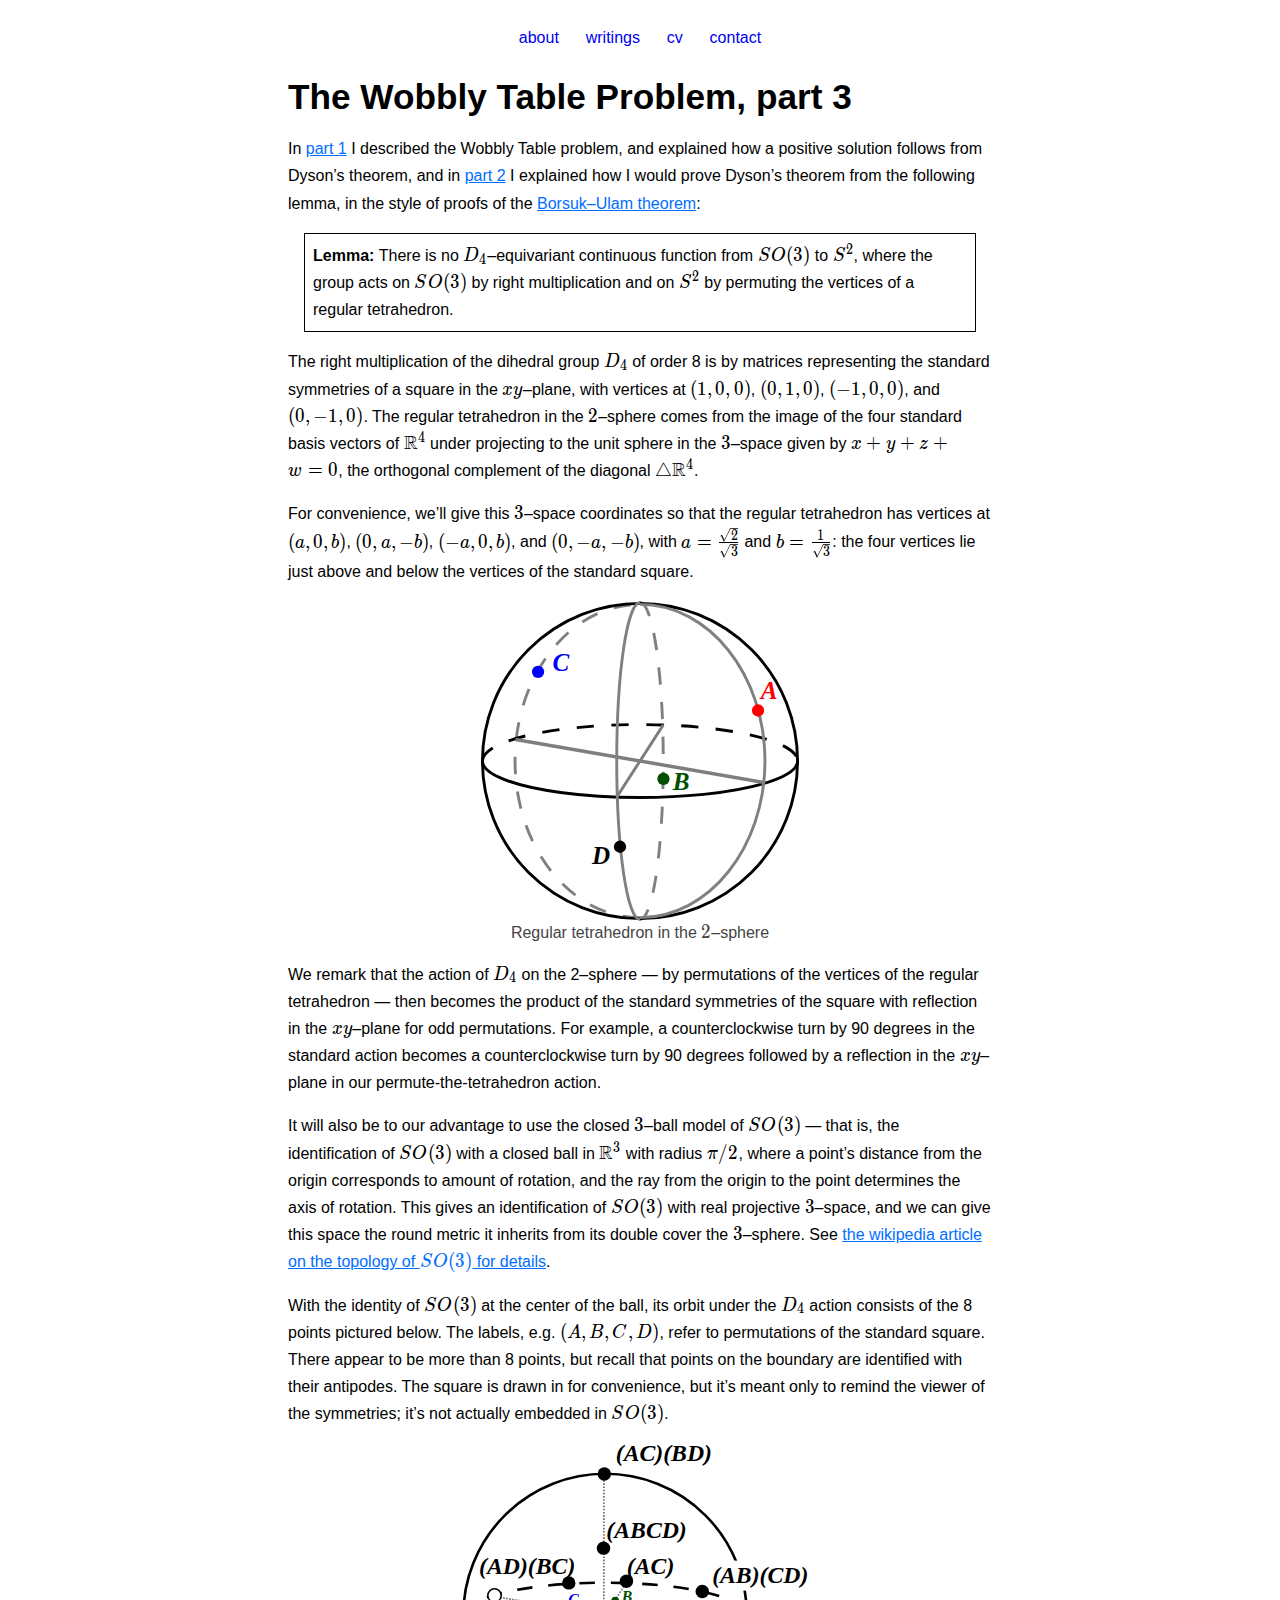
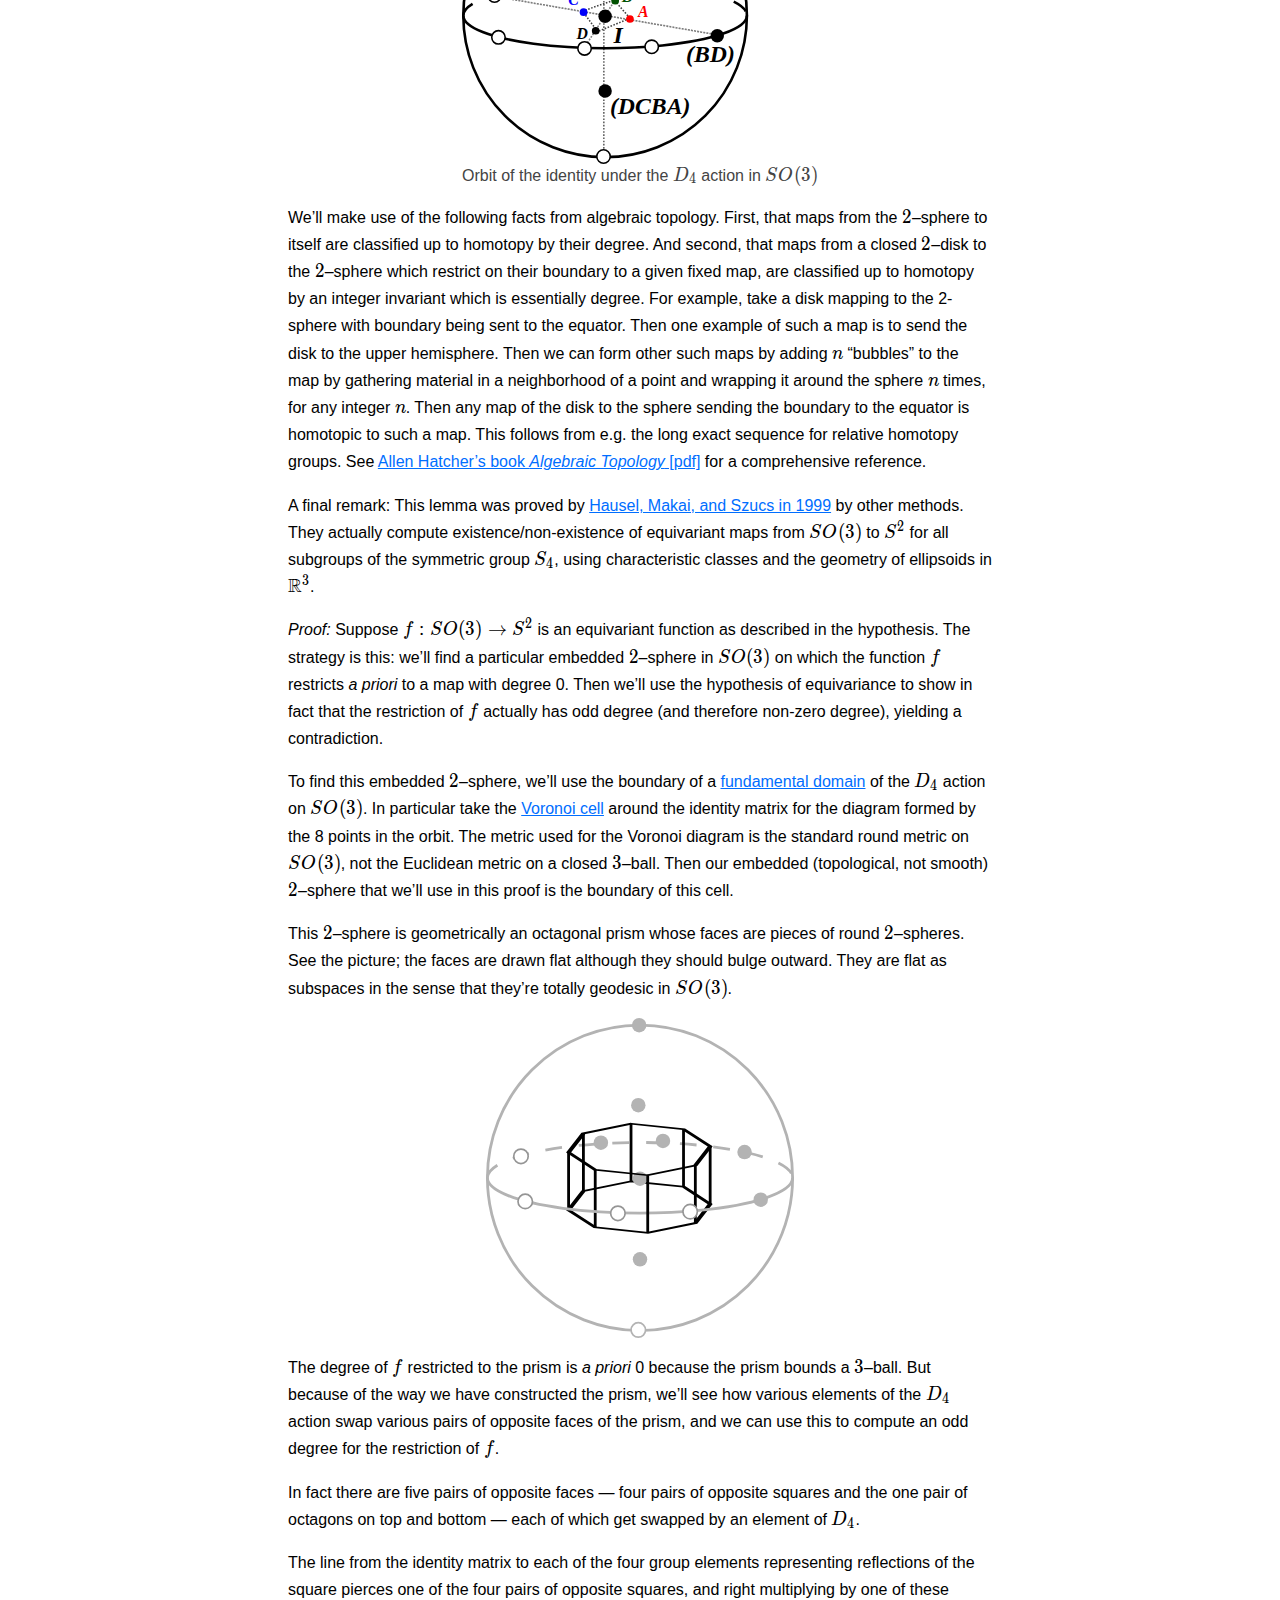
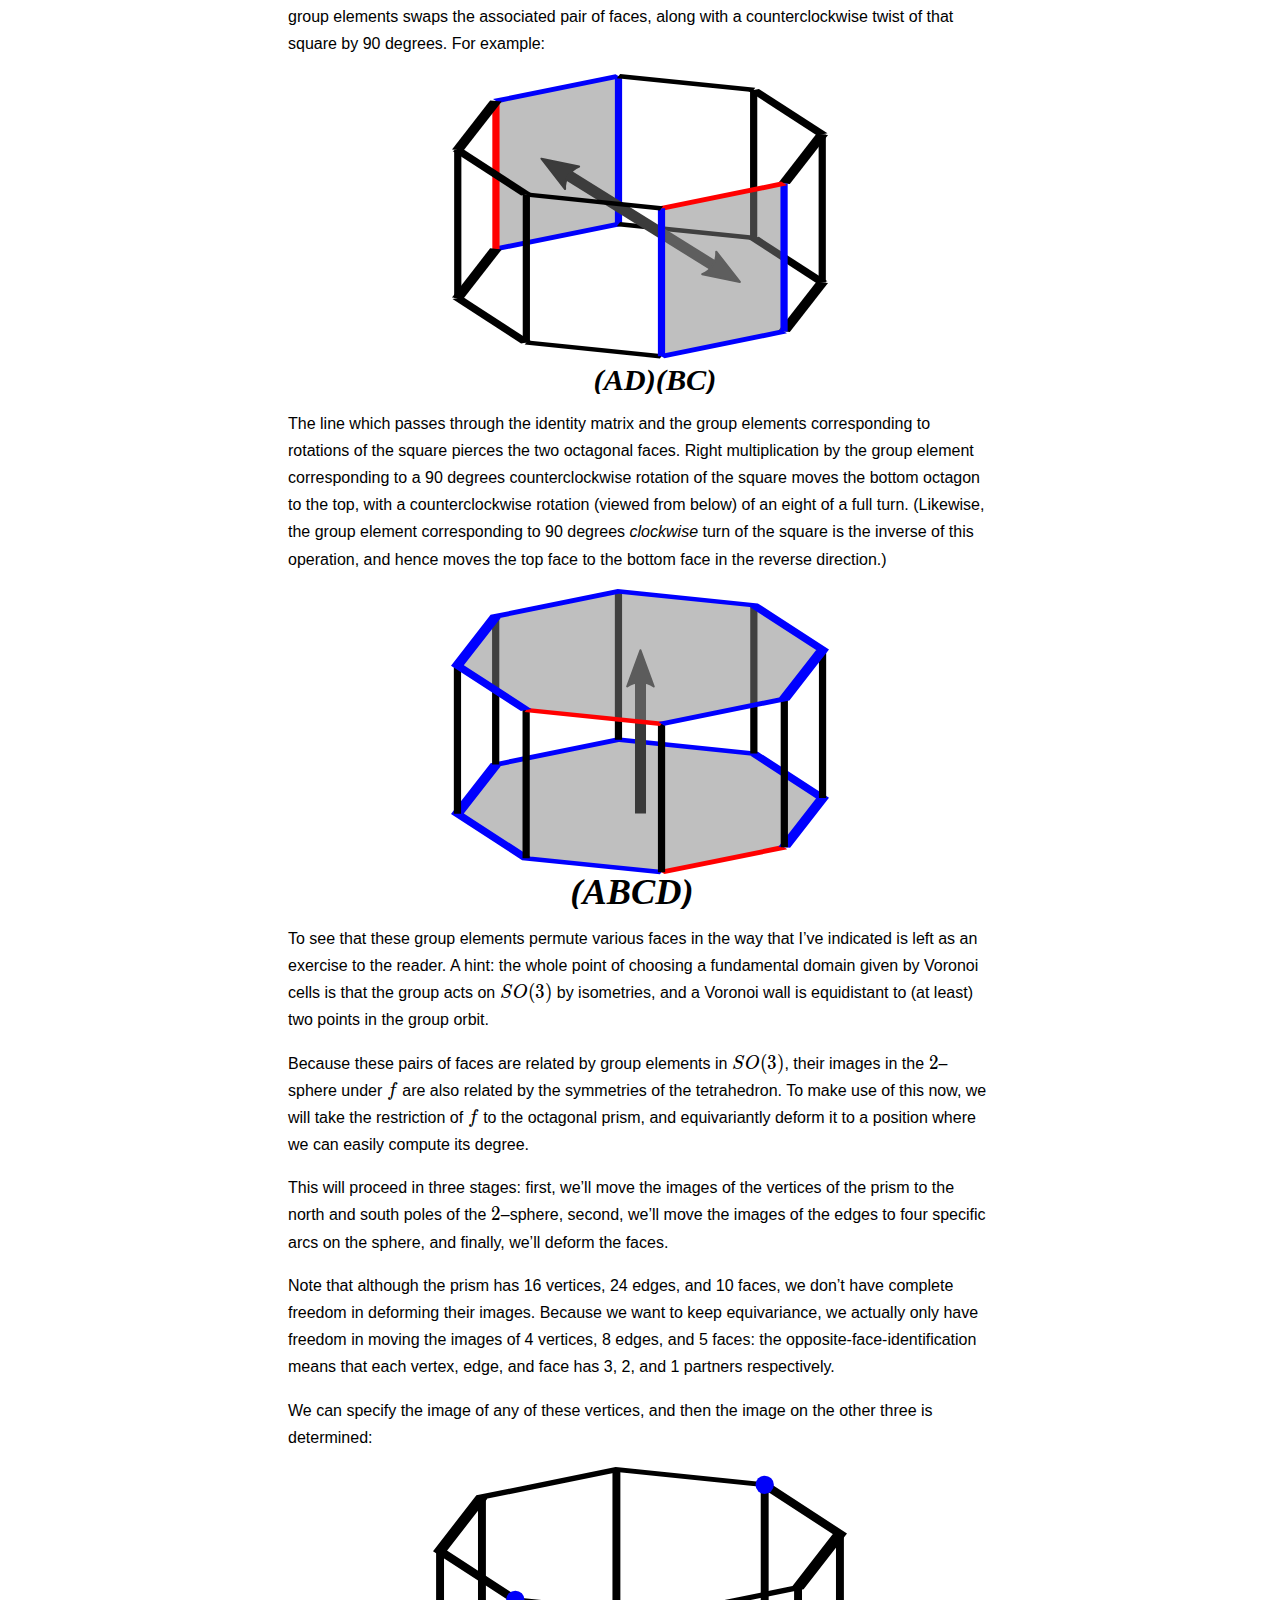
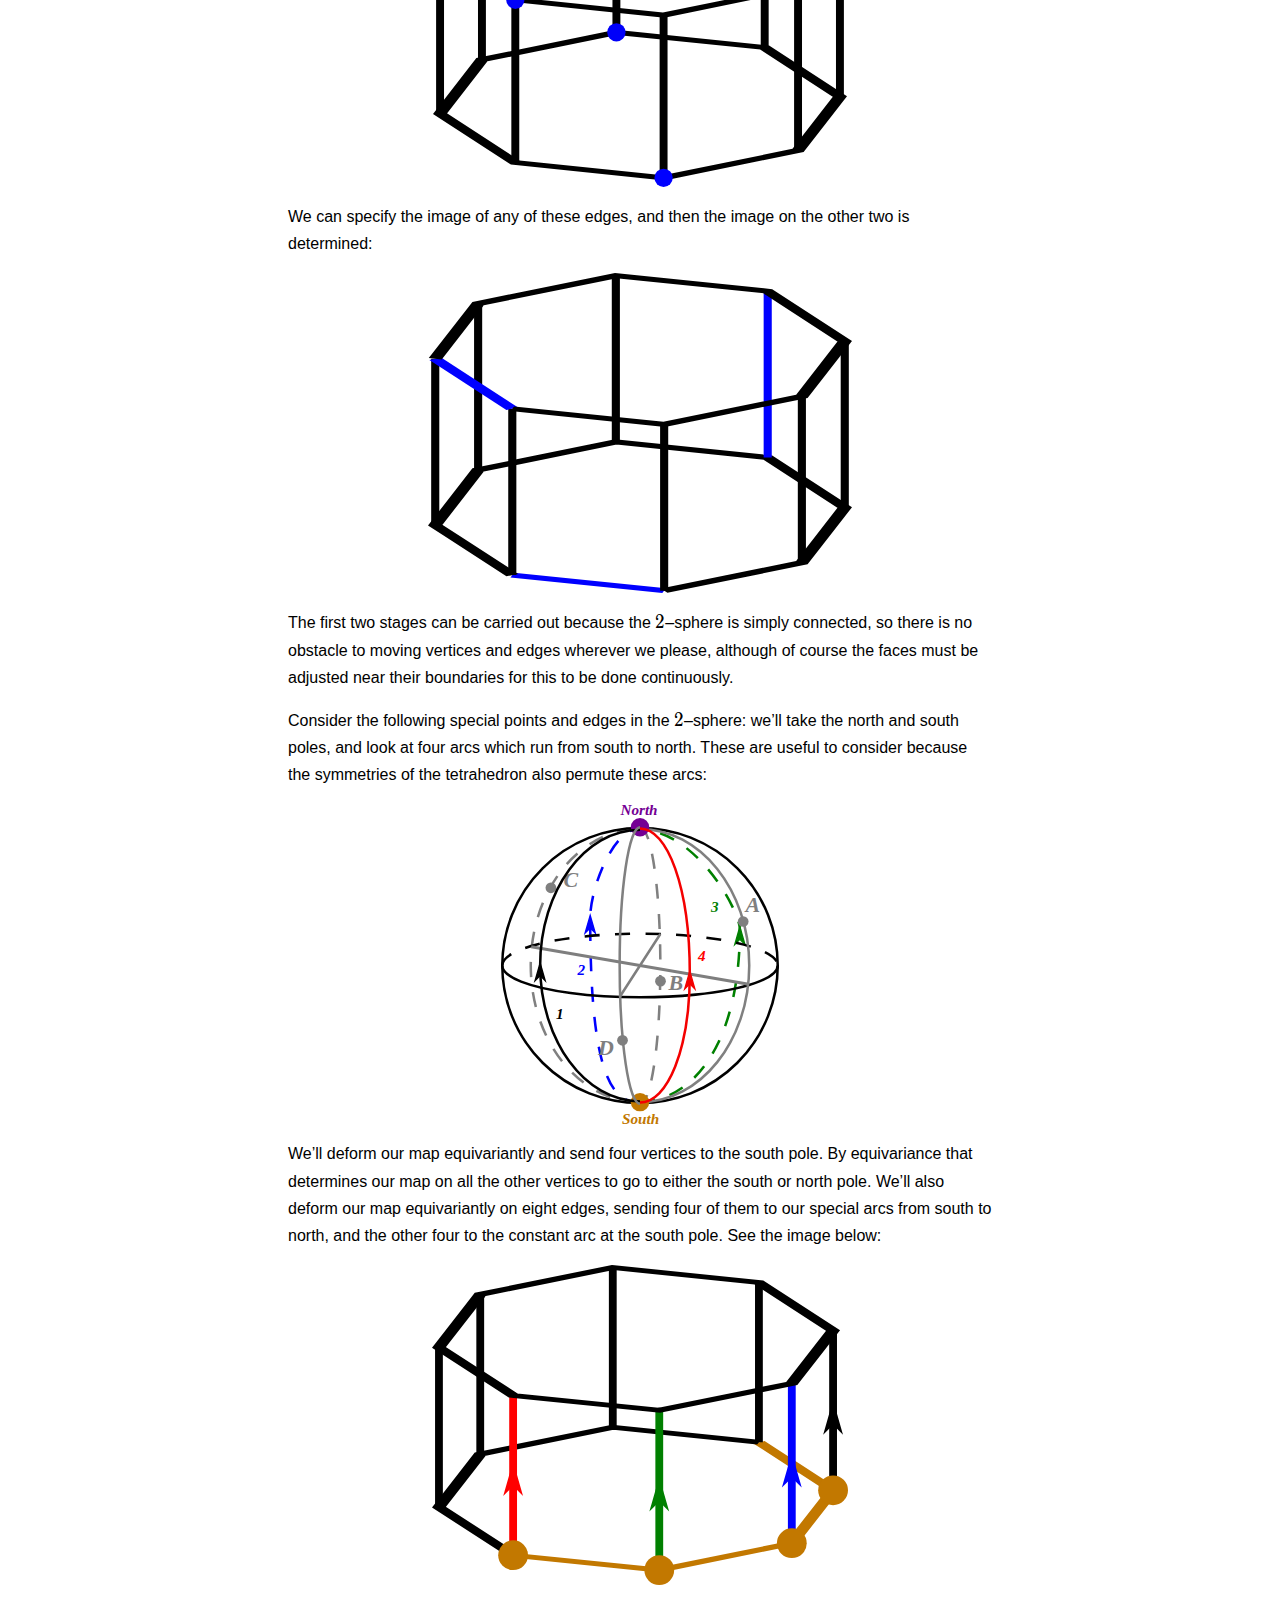
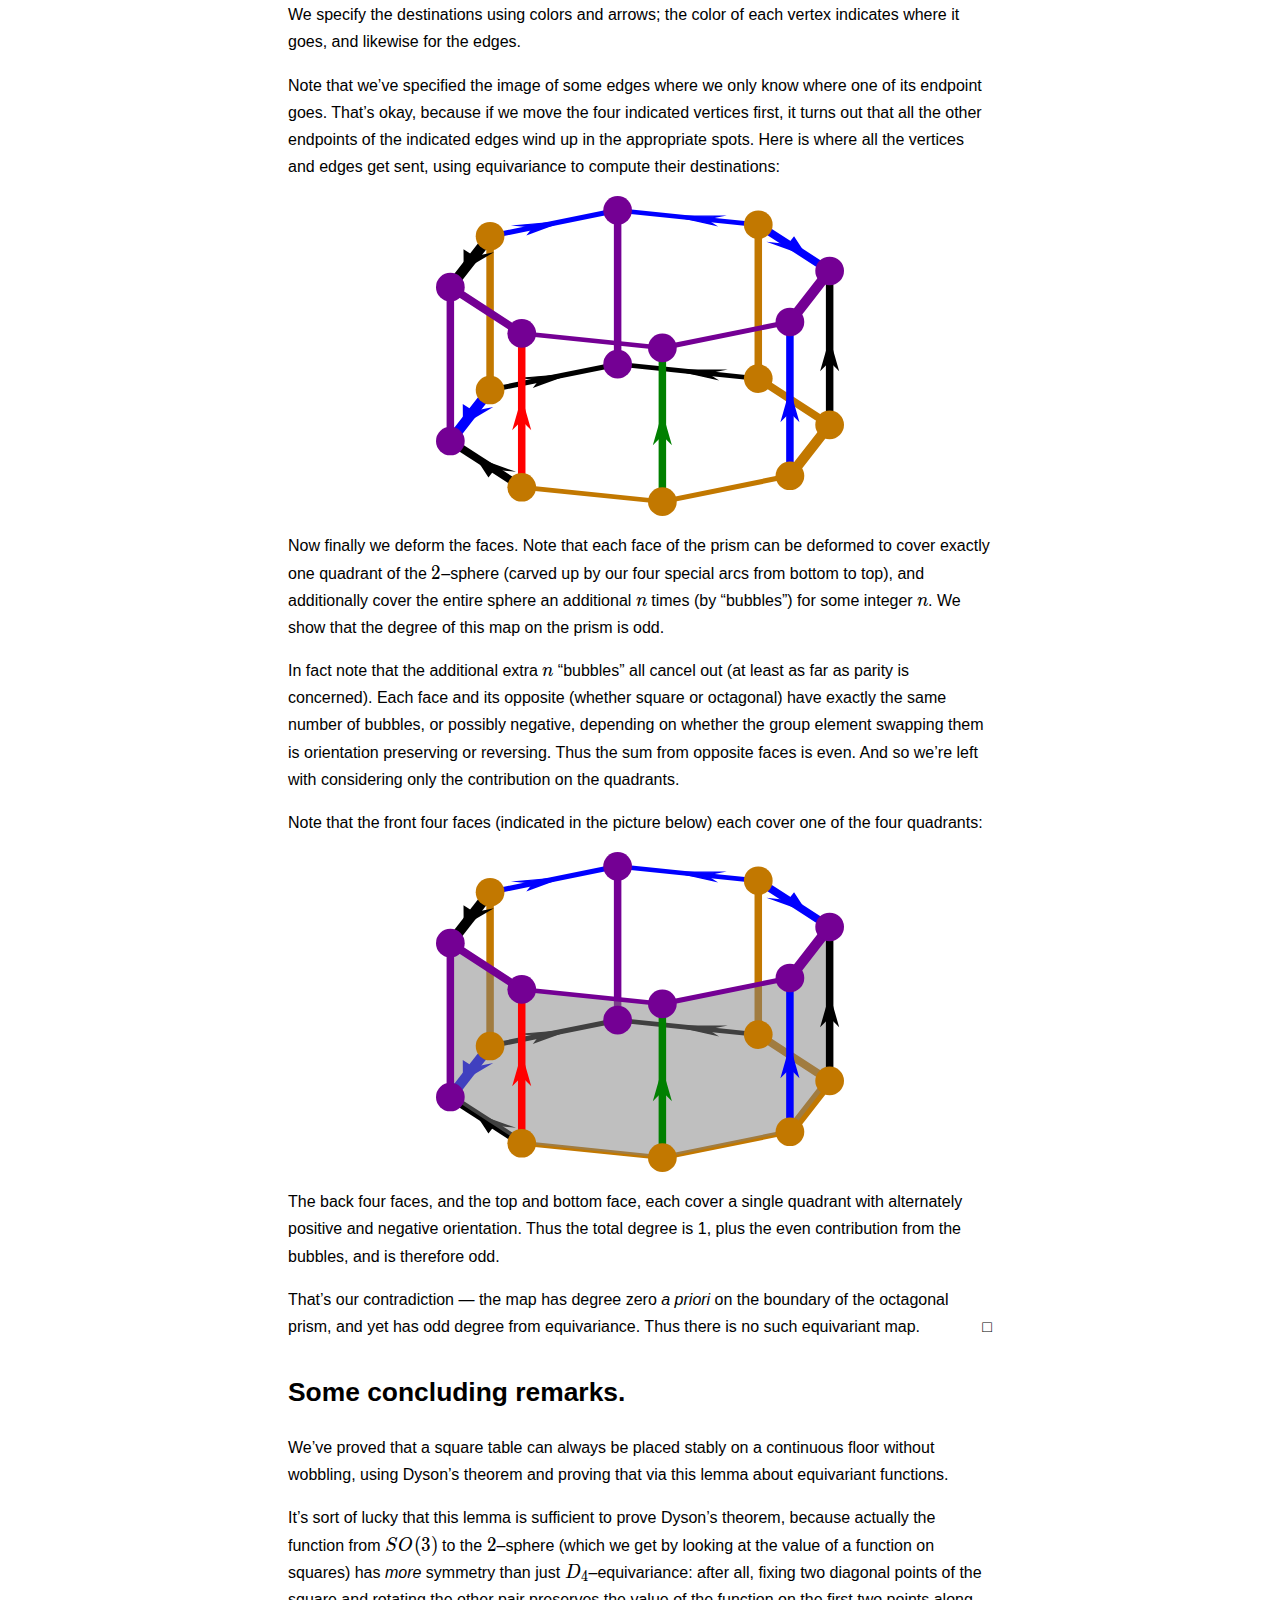
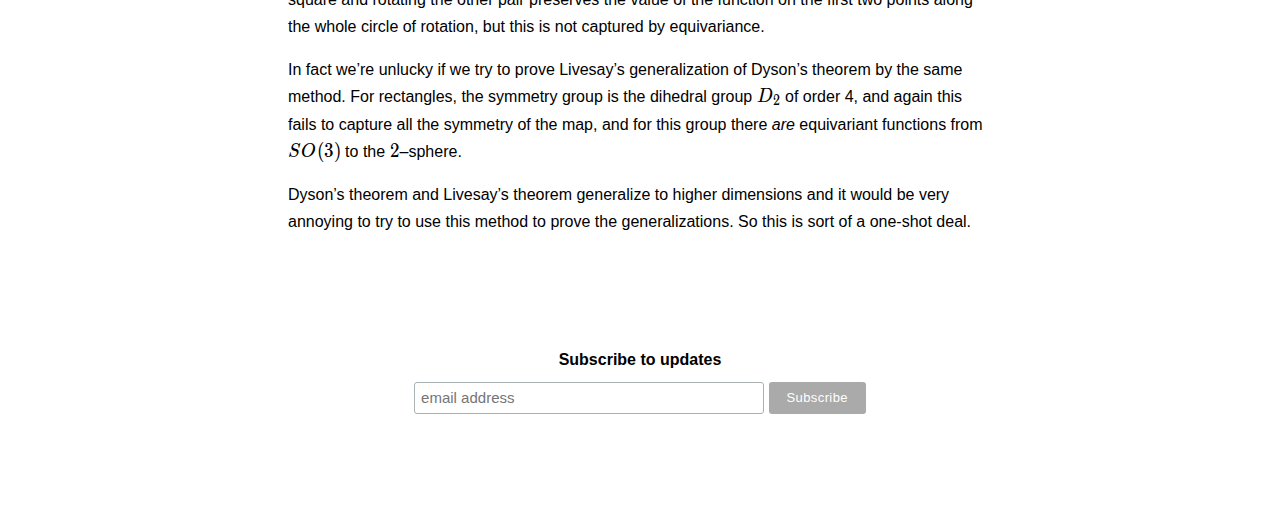
<file: wobblytable3.html>
<!DOCTYPE html>
<html lang="en">
  <head>
    <meta charset="UTF-8" />
    <meta name="viewport" content="width=device-width, initial-scale=1.0" />
    <title>The Wobbly Table Problem, part 3 - Haggai Nuchi</title>
    <script type="module" crossorigin src="/assets/main-GKyVPLhC.js"></script>
    <link rel="stylesheet" crossorigin href="/assets/main-IjvAM18O.css">
  </head>
  <body>
    <div id="app">
      <div class="nav">
        <ul>
        <li><a href="/">about</a></li>
        <li><a href="/writings.html">writings</a></li>
        <li><a href="/cv.html">cv</a></li>
        <li><a href="&#x6d;&#x61;&#x69;&#108;&#116;&#x6f;&#58;&#104;&#x65;&#108;&#108;&#x6f;&#64;&#104;&#x61;&#x67;&#x67;&#x61;&#x69;&#110;&#x75;&#x63;&#104;&#x69;&#46;&#x63;&#x6f;&#x6d;" class="email">&#x63;&#x6f;&#110;&#116;&#x61;&#x63;&#116;</a></li>
        </ul>
      </div>
      <div class="container"><div class="content"><h1 id="the-wobbly-table-problem%2C-part-3" tabindex="-1">The Wobbly Table Problem, part 3 <a class="header-anchor" href="#the-wobbly-table-problem%2C-part-3" aria-hidden="true">•</a></h1>
<p>In <a href="/wobblytable.html">part 1</a> I described the Wobbly Table problem, and explained how a positive solution follows from Dyson’s theorem, and in <a href="/wobblytable2.html">part 2</a> I explained how I would prove Dyson’s theorem from the following lemma, in the style of proofs of the <a href="https://en.wikipedia.org/wiki/Borsuk%E2%80%93Ulam_theorem">Borsuk–Ulam theorem</a>:</p>
<div class="lemma"><p>There is no <span v-pre class="katex"><span class="katex-mathml"><math xmlns="http://www.w3.org/1998/Math/MathML"><semantics><mrow><msub><mi>D</mi><mn>4</mn></msub></mrow><annotation encoding="application/x-tex">D_4</annotation></semantics></math></span><span class="katex-html" aria-hidden="true"><span class="base"><span class="strut" style="height:0.83333em;vertical-align:-0.15em;"></span><span class="mord"><span class="mord mathnormal" style="margin-right:0.02778em;">D</span><span class="msupsub"><span class="vlist-t vlist-t2"><span class="vlist-r"><span class="vlist" style="height:0.30110799999999993em;"><span style="top:-2.5500000000000003em;margin-left:-0.02778em;margin-right:0.05em;"><span class="pstrut" style="height:2.7em;"></span><span class="sizing reset-size6 size3 mtight"><span class="mord mtight">4</span></span></span></span><span class="vlist-s">​</span></span><span class="vlist-r"><span class="vlist" style="height:0.15em;"><span></span></span></span></span></span></span></span></span></span>–equivariant continuous function from <span v-pre class="katex"><span class="katex-mathml"><math xmlns="http://www.w3.org/1998/Math/MathML"><semantics><mrow><mi>S</mi><mi>O</mi><mo stretchy="false">(</mo><mn>3</mn><mo stretchy="false">)</mo></mrow><annotation encoding="application/x-tex">SO(3)</annotation></semantics></math></span><span class="katex-html" aria-hidden="true"><span class="base"><span class="strut" style="height:1em;vertical-align:-0.25em;"></span><span class="mord mathnormal" style="margin-right:0.05764em;">S</span><span class="mord mathnormal" style="margin-right:0.02778em;">O</span><span class="mopen">(</span><span class="mord">3</span><span class="mclose">)</span></span></span></span> to <span v-pre class="katex"><span class="katex-mathml"><math xmlns="http://www.w3.org/1998/Math/MathML"><semantics><mrow><msup><mi>S</mi><mn>2</mn></msup></mrow><annotation encoding="application/x-tex">S^2</annotation></semantics></math></span><span class="katex-html" aria-hidden="true"><span class="base"><span class="strut" style="height:0.8141079999999999em;vertical-align:0em;"></span><span class="mord"><span class="mord mathnormal" style="margin-right:0.05764em;">S</span><span class="msupsub"><span class="vlist-t"><span class="vlist-r"><span class="vlist" style="height:0.8141079999999999em;"><span style="top:-3.063em;margin-right:0.05em;"><span class="pstrut" style="height:2.7em;"></span><span class="sizing reset-size6 size3 mtight"><span class="mord mtight">2</span></span></span></span></span></span></span></span></span></span></span>, where the group acts on <span v-pre class="katex"><span class="katex-mathml"><math xmlns="http://www.w3.org/1998/Math/MathML"><semantics><mrow><mi>S</mi><mi>O</mi><mo stretchy="false">(</mo><mn>3</mn><mo stretchy="false">)</mo></mrow><annotation encoding="application/x-tex">SO(3)</annotation></semantics></math></span><span class="katex-html" aria-hidden="true"><span class="base"><span class="strut" style="height:1em;vertical-align:-0.25em;"></span><span class="mord mathnormal" style="margin-right:0.05764em;">S</span><span class="mord mathnormal" style="margin-right:0.02778em;">O</span><span class="mopen">(</span><span class="mord">3</span><span class="mclose">)</span></span></span></span> by right multiplication and on <span v-pre class="katex"><span class="katex-mathml"><math xmlns="http://www.w3.org/1998/Math/MathML"><semantics><mrow><msup><mi>S</mi><mn>2</mn></msup></mrow><annotation encoding="application/x-tex">S^2</annotation></semantics></math></span><span class="katex-html" aria-hidden="true"><span class="base"><span class="strut" style="height:0.8141079999999999em;vertical-align:0em;"></span><span class="mord"><span class="mord mathnormal" style="margin-right:0.05764em;">S</span><span class="msupsub"><span class="vlist-t"><span class="vlist-r"><span class="vlist" style="height:0.8141079999999999em;"><span style="top:-3.063em;margin-right:0.05em;"><span class="pstrut" style="height:2.7em;"></span><span class="sizing reset-size6 size3 mtight"><span class="mord mtight">2</span></span></span></span></span></span></span></span></span></span></span> by permuting the vertices of a regular tetrahedron.</p>
</div><p>The right multiplication of the dihedral group <span v-pre class="katex"><span class="katex-mathml"><math xmlns="http://www.w3.org/1998/Math/MathML"><semantics><mrow><msub><mi>D</mi><mn>4</mn></msub></mrow><annotation encoding="application/x-tex">D_4</annotation></semantics></math></span><span class="katex-html" aria-hidden="true"><span class="base"><span class="strut" style="height:0.83333em;vertical-align:-0.15em;"></span><span class="mord"><span class="mord mathnormal" style="margin-right:0.02778em;">D</span><span class="msupsub"><span class="vlist-t vlist-t2"><span class="vlist-r"><span class="vlist" style="height:0.30110799999999993em;"><span style="top:-2.5500000000000003em;margin-left:-0.02778em;margin-right:0.05em;"><span class="pstrut" style="height:2.7em;"></span><span class="sizing reset-size6 size3 mtight"><span class="mord mtight">4</span></span></span></span><span class="vlist-s">​</span></span><span class="vlist-r"><span class="vlist" style="height:0.15em;"><span></span></span></span></span></span></span></span></span></span> of order 8 is by matrices representing the standard symmetries of a square in the <span v-pre class="katex"><span class="katex-mathml"><math xmlns="http://www.w3.org/1998/Math/MathML"><semantics><mrow><mi>x</mi><mi>y</mi></mrow><annotation encoding="application/x-tex">xy</annotation></semantics></math></span><span class="katex-html" aria-hidden="true"><span class="base"><span class="strut" style="height:0.625em;vertical-align:-0.19444em;"></span><span class="mord mathnormal">x</span><span class="mord mathnormal" style="margin-right:0.03588em;">y</span></span></span></span>–plane, with vertices at <span v-pre class="katex"><span class="katex-mathml"><math xmlns="http://www.w3.org/1998/Math/MathML"><semantics><mrow><mo stretchy="false">(</mo><mn>1</mn><mo separator="true">,</mo><mn>0</mn><mo separator="true">,</mo><mn>0</mn><mo stretchy="false">)</mo></mrow><annotation encoding="application/x-tex">(1,0,0)</annotation></semantics></math></span><span class="katex-html" aria-hidden="true"><span class="base"><span class="strut" style="height:1em;vertical-align:-0.25em;"></span><span class="mopen">(</span><span class="mord">1</span><span class="mpunct">,</span><span class="mspace" style="margin-right:0.16666666666666666em;"></span><span class="mord">0</span><span class="mpunct">,</span><span class="mspace" style="margin-right:0.16666666666666666em;"></span><span class="mord">0</span><span class="mclose">)</span></span></span></span>, <span v-pre class="katex"><span class="katex-mathml"><math xmlns="http://www.w3.org/1998/Math/MathML"><semantics><mrow><mo stretchy="false">(</mo><mn>0</mn><mo separator="true">,</mo><mn>1</mn><mo separator="true">,</mo><mn>0</mn><mo stretchy="false">)</mo></mrow><annotation encoding="application/x-tex">(0,1,0)</annotation></semantics></math></span><span class="katex-html" aria-hidden="true"><span class="base"><span class="strut" style="height:1em;vertical-align:-0.25em;"></span><span class="mopen">(</span><span class="mord">0</span><span class="mpunct">,</span><span class="mspace" style="margin-right:0.16666666666666666em;"></span><span class="mord">1</span><span class="mpunct">,</span><span class="mspace" style="margin-right:0.16666666666666666em;"></span><span class="mord">0</span><span class="mclose">)</span></span></span></span>, <span v-pre class="katex"><span class="katex-mathml"><math xmlns="http://www.w3.org/1998/Math/MathML"><semantics><mrow><mo stretchy="false">(</mo><mo>−</mo><mn>1</mn><mo separator="true">,</mo><mn>0</mn><mo separator="true">,</mo><mn>0</mn><mo stretchy="false">)</mo></mrow><annotation encoding="application/x-tex">(-1,0,0)</annotation></semantics></math></span><span class="katex-html" aria-hidden="true"><span class="base"><span class="strut" style="height:1em;vertical-align:-0.25em;"></span><span class="mopen">(</span><span class="mord">−</span><span class="mord">1</span><span class="mpunct">,</span><span class="mspace" style="margin-right:0.16666666666666666em;"></span><span class="mord">0</span><span class="mpunct">,</span><span class="mspace" style="margin-right:0.16666666666666666em;"></span><span class="mord">0</span><span class="mclose">)</span></span></span></span>, and <span v-pre class="katex"><span class="katex-mathml"><math xmlns="http://www.w3.org/1998/Math/MathML"><semantics><mrow><mo stretchy="false">(</mo><mn>0</mn><mo separator="true">,</mo><mo>−</mo><mn>1</mn><mo separator="true">,</mo><mn>0</mn><mo stretchy="false">)</mo></mrow><annotation encoding="application/x-tex">(0,-1,0)</annotation></semantics></math></span><span class="katex-html" aria-hidden="true"><span class="base"><span class="strut" style="height:1em;vertical-align:-0.25em;"></span><span class="mopen">(</span><span class="mord">0</span><span class="mpunct">,</span><span class="mspace" style="margin-right:0.16666666666666666em;"></span><span class="mord">−</span><span class="mord">1</span><span class="mpunct">,</span><span class="mspace" style="margin-right:0.16666666666666666em;"></span><span class="mord">0</span><span class="mclose">)</span></span></span></span>. The regular tetrahedron in the <span v-pre class="katex"><span class="katex-mathml"><math xmlns="http://www.w3.org/1998/Math/MathML"><semantics><mrow><mn>2</mn></mrow><annotation encoding="application/x-tex">2</annotation></semantics></math></span><span class="katex-html" aria-hidden="true"><span class="base"><span class="strut" style="height:0.64444em;vertical-align:0em;"></span><span class="mord">2</span></span></span></span>–sphere comes from the image of the four standard basis vectors of <span v-pre class="katex"><span class="katex-mathml"><math xmlns="http://www.w3.org/1998/Math/MathML"><semantics><mrow><msup><mi mathvariant="double-struck">R</mi><mn>4</mn></msup></mrow><annotation encoding="application/x-tex">\R^4</annotation></semantics></math></span><span class="katex-html" aria-hidden="true"><span class="base"><span class="strut" style="height:0.8141079999999999em;vertical-align:0em;"></span><span class="mord"><span class="mord"><span class="mord mathbb">R</span></span><span class="msupsub"><span class="vlist-t"><span class="vlist-r"><span class="vlist" style="height:0.8141079999999999em;"><span style="top:-3.063em;margin-right:0.05em;"><span class="pstrut" style="height:2.7em;"></span><span class="sizing reset-size6 size3 mtight"><span class="mord mtight">4</span></span></span></span></span></span></span></span></span></span></span> under projecting to the unit sphere in the <span v-pre class="katex"><span class="katex-mathml"><math xmlns="http://www.w3.org/1998/Math/MathML"><semantics><mrow><mn>3</mn></mrow><annotation encoding="application/x-tex">3</annotation></semantics></math></span><span class="katex-html" aria-hidden="true"><span class="base"><span class="strut" style="height:0.64444em;vertical-align:0em;"></span><span class="mord">3</span></span></span></span>–space given by <span v-pre class="katex"><span class="katex-mathml"><math xmlns="http://www.w3.org/1998/Math/MathML"><semantics><mrow><mi>x</mi><mo>+</mo><mi>y</mi><mo>+</mo><mi>z</mi><mo>+</mo><mi>w</mi><mo>=</mo><mn>0</mn></mrow><annotation encoding="application/x-tex">x+y+z+w=0</annotation></semantics></math></span><span class="katex-html" aria-hidden="true"><span class="base"><span class="strut" style="height:0.66666em;vertical-align:-0.08333em;"></span><span class="mord mathnormal">x</span><span class="mspace" style="margin-right:0.2222222222222222em;"></span><span class="mbin">+</span><span class="mspace" style="margin-right:0.2222222222222222em;"></span></span><span class="base"><span class="strut" style="height:0.7777700000000001em;vertical-align:-0.19444em;"></span><span class="mord mathnormal" style="margin-right:0.03588em;">y</span><span class="mspace" style="margin-right:0.2222222222222222em;"></span><span class="mbin">+</span><span class="mspace" style="margin-right:0.2222222222222222em;"></span></span><span class="base"><span class="strut" style="height:0.66666em;vertical-align:-0.08333em;"></span><span class="mord mathnormal" style="margin-right:0.04398em;">z</span><span class="mspace" style="margin-right:0.2222222222222222em;"></span><span class="mbin">+</span><span class="mspace" style="margin-right:0.2222222222222222em;"></span></span><span class="base"><span class="strut" style="height:0.43056em;vertical-align:0em;"></span><span class="mord mathnormal" style="margin-right:0.02691em;">w</span><span class="mspace" style="margin-right:0.2777777777777778em;"></span><span class="mrel">=</span><span class="mspace" style="margin-right:0.2777777777777778em;"></span></span><span class="base"><span class="strut" style="height:0.64444em;vertical-align:0em;"></span><span class="mord">0</span></span></span></span>, the orthogonal complement of the diagonal <span v-pre class="katex"><span class="katex-mathml"><math xmlns="http://www.w3.org/1998/Math/MathML"><semantics><mrow><mi mathvariant="normal">△</mi><msup><mi mathvariant="double-struck">R</mi><mn>4</mn></msup></mrow><annotation encoding="application/x-tex">\triangle \R^4</annotation></semantics></math></span><span class="katex-html" aria-hidden="true"><span class="base"><span class="strut" style="height:1.008548em;vertical-align:-0.19444em;"></span><span class="mord">△</span><span class="mord"><span class="mord"><span class="mord mathbb">R</span></span><span class="msupsub"><span class="vlist-t"><span class="vlist-r"><span class="vlist" style="height:0.8141079999999999em;"><span style="top:-3.063em;margin-right:0.05em;"><span class="pstrut" style="height:2.7em;"></span><span class="sizing reset-size6 size3 mtight"><span class="mord mtight">4</span></span></span></span></span></span></span></span></span></span></span>.</p>
<p>For convenience, we’ll give this <span v-pre class="katex"><span class="katex-mathml"><math xmlns="http://www.w3.org/1998/Math/MathML"><semantics><mrow><mn>3</mn></mrow><annotation encoding="application/x-tex">3</annotation></semantics></math></span><span class="katex-html" aria-hidden="true"><span class="base"><span class="strut" style="height:0.64444em;vertical-align:0em;"></span><span class="mord">3</span></span></span></span>–space coordinates so that the regular tetrahedron has vertices at <span v-pre class="katex"><span class="katex-mathml"><math xmlns="http://www.w3.org/1998/Math/MathML"><semantics><mrow><mo stretchy="false">(</mo><mi>a</mi><mo separator="true">,</mo><mn>0</mn><mo separator="true">,</mo><mi>b</mi><mo stretchy="false">)</mo></mrow><annotation encoding="application/x-tex">(a,0,b)</annotation></semantics></math></span><span class="katex-html" aria-hidden="true"><span class="base"><span class="strut" style="height:1em;vertical-align:-0.25em;"></span><span class="mopen">(</span><span class="mord mathnormal">a</span><span class="mpunct">,</span><span class="mspace" style="margin-right:0.16666666666666666em;"></span><span class="mord">0</span><span class="mpunct">,</span><span class="mspace" style="margin-right:0.16666666666666666em;"></span><span class="mord mathnormal">b</span><span class="mclose">)</span></span></span></span>, <span v-pre class="katex"><span class="katex-mathml"><math xmlns="http://www.w3.org/1998/Math/MathML"><semantics><mrow><mo stretchy="false">(</mo><mn>0</mn><mo separator="true">,</mo><mi>a</mi><mo separator="true">,</mo><mo>−</mo><mi>b</mi><mo stretchy="false">)</mo></mrow><annotation encoding="application/x-tex">(0,a,-b)</annotation></semantics></math></span><span class="katex-html" aria-hidden="true"><span class="base"><span class="strut" style="height:1em;vertical-align:-0.25em;"></span><span class="mopen">(</span><span class="mord">0</span><span class="mpunct">,</span><span class="mspace" style="margin-right:0.16666666666666666em;"></span><span class="mord mathnormal">a</span><span class="mpunct">,</span><span class="mspace" style="margin-right:0.16666666666666666em;"></span><span class="mord">−</span><span class="mord mathnormal">b</span><span class="mclose">)</span></span></span></span>, <span v-pre class="katex"><span class="katex-mathml"><math xmlns="http://www.w3.org/1998/Math/MathML"><semantics><mrow><mo stretchy="false">(</mo><mo>−</mo><mi>a</mi><mo separator="true">,</mo><mn>0</mn><mo separator="true">,</mo><mi>b</mi><mo stretchy="false">)</mo></mrow><annotation encoding="application/x-tex">(-a,0,b)</annotation></semantics></math></span><span class="katex-html" aria-hidden="true"><span class="base"><span class="strut" style="height:1em;vertical-align:-0.25em;"></span><span class="mopen">(</span><span class="mord">−</span><span class="mord mathnormal">a</span><span class="mpunct">,</span><span class="mspace" style="margin-right:0.16666666666666666em;"></span><span class="mord">0</span><span class="mpunct">,</span><span class="mspace" style="margin-right:0.16666666666666666em;"></span><span class="mord mathnormal">b</span><span class="mclose">)</span></span></span></span>, and <span v-pre class="katex"><span class="katex-mathml"><math xmlns="http://www.w3.org/1998/Math/MathML"><semantics><mrow><mo stretchy="false">(</mo><mn>0</mn><mo separator="true">,</mo><mo>−</mo><mi>a</mi><mo separator="true">,</mo><mo>−</mo><mi>b</mi><mo stretchy="false">)</mo></mrow><annotation encoding="application/x-tex">(0,-a,-b)</annotation></semantics></math></span><span class="katex-html" aria-hidden="true"><span class="base"><span class="strut" style="height:1em;vertical-align:-0.25em;"></span><span class="mopen">(</span><span class="mord">0</span><span class="mpunct">,</span><span class="mspace" style="margin-right:0.16666666666666666em;"></span><span class="mord">−</span><span class="mord mathnormal">a</span><span class="mpunct">,</span><span class="mspace" style="margin-right:0.16666666666666666em;"></span><span class="mord">−</span><span class="mord mathnormal">b</span><span class="mclose">)</span></span></span></span>, with <span v-pre class="katex"><span class="katex-mathml"><math xmlns="http://www.w3.org/1998/Math/MathML"><semantics><mrow><mi>a</mi><mo>=</mo><mfrac><msqrt><mn>2</mn></msqrt><msqrt><mn>3</mn></msqrt></mfrac></mrow><annotation encoding="application/x-tex">a=\frac{\sqrt{2}}{\sqrt{3}}</annotation></semantics></math></span><span class="katex-html" aria-hidden="true"><span class="base"><span class="strut" style="height:0.43056em;vertical-align:0em;"></span><span class="mord mathnormal">a</span><span class="mspace" style="margin-right:0.2777777777777778em;"></span><span class="mrel">=</span><span class="mspace" style="margin-right:0.2777777777777778em;"></span></span><span class="base"><span class="strut" style="height:1.5759999999999996em;vertical-align:-0.5379999999999999em;"></span><span class="mord"><span class="mopen nulldelimiter"></span><span class="mfrac"><span class="vlist-t vlist-t2"><span class="vlist-r"><span class="vlist" style="height:1.0379999999999998em;"><span style="top:-2.5510085em;"><span class="pstrut" style="height:3em;"></span><span class="sizing reset-size6 size3 mtight"><span class="mord mtight"><span class="mord sqrt mtight"><span class="vlist-t vlist-t2"><span class="vlist-r"><span class="vlist" style="height:0.912845em;"><span class="svg-align" style="top:-3em;"><span class="pstrut" style="height:3em;"></span><span class="mord mtight" style="padding-left:0.833em;"><span class="mord mtight">3</span></span></span><span style="top:-2.872845em;"><span class="pstrut" style="height:3em;"></span><span class="hide-tail mtight" style="min-width:0.853em;height:1.08em;"><svg width='400em' height='1.08em' viewBox='0 0 400000 1080' preserveAspectRatio='xMinYMin slice'><path d='M95,702
c-2.7,0,-7.17,-2.7,-13.5,-8c-5.8,-5.3,-9.5,-10,-9.5,-14
c0,-2,0.3,-3.3,1,-4c1.3,-2.7,23.83,-20.7,67.5,-54
c44.2,-33.3,65.8,-50.3,66.5,-51c1.3,-1.3,3,-2,5,-2c4.7,0,8.7,3.3,12,10
s173,378,173,378c0.7,0,35.3,-71,104,-213c68.7,-142,137.5,-285,206.5,-429
c69,-144,104.5,-217.7,106.5,-221
l0 -0
c5.3,-9.3,12,-14,20,-14
H400000v40H845.2724
s-225.272,467,-225.272,467s-235,486,-235,486c-2.7,4.7,-9,7,-19,7
c-6,0,-10,-1,-12,-3s-194,-422,-194,-422s-65,47,-65,47z
M834 80h400000v40h-400000z'/></svg></span></span></span><span class="vlist-s">​</span></span><span class="vlist-r"><span class="vlist" style="height:0.12715500000000002em;"><span></span></span></span></span></span></span></span></span><span style="top:-3.23em;"><span class="pstrut" style="height:3em;"></span><span class="frac-line" style="border-bottom-width:0.04em;"></span></span><span style="top:-3.3990085em;"><span class="pstrut" style="height:3em;"></span><span class="sizing reset-size6 size3 mtight"><span class="mord mtight"><span class="mord sqrt mtight"><span class="vlist-t vlist-t2"><span class="vlist-r"><span class="vlist" style="height:0.912845em;"><span class="svg-align" style="top:-3em;"><span class="pstrut" style="height:3em;"></span><span class="mord mtight" style="padding-left:0.833em;"><span class="mord mtight">2</span></span></span><span style="top:-2.872845em;"><span class="pstrut" style="height:3em;"></span><span class="hide-tail mtight" style="min-width:0.853em;height:1.08em;"><svg width='400em' height='1.08em' viewBox='0 0 400000 1080' preserveAspectRatio='xMinYMin slice'><path d='M95,702
c-2.7,0,-7.17,-2.7,-13.5,-8c-5.8,-5.3,-9.5,-10,-9.5,-14
c0,-2,0.3,-3.3,1,-4c1.3,-2.7,23.83,-20.7,67.5,-54
c44.2,-33.3,65.8,-50.3,66.5,-51c1.3,-1.3,3,-2,5,-2c4.7,0,8.7,3.3,12,10
s173,378,173,378c0.7,0,35.3,-71,104,-213c68.7,-142,137.5,-285,206.5,-429
c69,-144,104.5,-217.7,106.5,-221
l0 -0
c5.3,-9.3,12,-14,20,-14
H400000v40H845.2724
s-225.272,467,-225.272,467s-235,486,-235,486c-2.7,4.7,-9,7,-19,7
c-6,0,-10,-1,-12,-3s-194,-422,-194,-422s-65,47,-65,47z
M834 80h400000v40h-400000z'/></svg></span></span></span><span class="vlist-s">​</span></span><span class="vlist-r"><span class="vlist" style="height:0.12715500000000002em;"><span></span></span></span></span></span></span></span></span></span><span class="vlist-s">​</span></span><span class="vlist-r"><span class="vlist" style="height:0.5379999999999999em;"><span></span></span></span></span></span><span class="mclose nulldelimiter"></span></span></span></span></span> and <span v-pre class="katex"><span class="katex-mathml"><math xmlns="http://www.w3.org/1998/Math/MathML"><semantics><mrow><mi>b</mi><mo>=</mo><mfrac><mn>1</mn><msqrt><mn>3</mn></msqrt></mfrac></mrow><annotation encoding="application/x-tex">b=\frac{1}{\sqrt{3}}</annotation></semantics></math></span><span class="katex-html" aria-hidden="true"><span class="base"><span class="strut" style="height:0.69444em;vertical-align:0em;"></span><span class="mord mathnormal">b</span><span class="mspace" style="margin-right:0.2777777777777778em;"></span><span class="mrel">=</span><span class="mspace" style="margin-right:0.2777777777777778em;"></span></span><span class="base"><span class="strut" style="height:1.383108em;vertical-align:-0.5379999999999999em;"></span><span class="mord"><span class="mopen nulldelimiter"></span><span class="mfrac"><span class="vlist-t vlist-t2"><span class="vlist-r"><span class="vlist" style="height:0.845108em;"><span style="top:-2.5510085em;"><span class="pstrut" style="height:3em;"></span><span class="sizing reset-size6 size3 mtight"><span class="mord mtight"><span class="mord sqrt mtight"><span class="vlist-t vlist-t2"><span class="vlist-r"><span class="vlist" style="height:0.912845em;"><span class="svg-align" style="top:-3em;"><span class="pstrut" style="height:3em;"></span><span class="mord mtight" style="padding-left:0.833em;"><span class="mord mtight">3</span></span></span><span style="top:-2.872845em;"><span class="pstrut" style="height:3em;"></span><span class="hide-tail mtight" style="min-width:0.853em;height:1.08em;"><svg width='400em' height='1.08em' viewBox='0 0 400000 1080' preserveAspectRatio='xMinYMin slice'><path d='M95,702
c-2.7,0,-7.17,-2.7,-13.5,-8c-5.8,-5.3,-9.5,-10,-9.5,-14
c0,-2,0.3,-3.3,1,-4c1.3,-2.7,23.83,-20.7,67.5,-54
c44.2,-33.3,65.8,-50.3,66.5,-51c1.3,-1.3,3,-2,5,-2c4.7,0,8.7,3.3,12,10
s173,378,173,378c0.7,0,35.3,-71,104,-213c68.7,-142,137.5,-285,206.5,-429
c69,-144,104.5,-217.7,106.5,-221
l0 -0
c5.3,-9.3,12,-14,20,-14
H400000v40H845.2724
s-225.272,467,-225.272,467s-235,486,-235,486c-2.7,4.7,-9,7,-19,7
c-6,0,-10,-1,-12,-3s-194,-422,-194,-422s-65,47,-65,47z
M834 80h400000v40h-400000z'/></svg></span></span></span><span class="vlist-s">​</span></span><span class="vlist-r"><span class="vlist" style="height:0.12715500000000002em;"><span></span></span></span></span></span></span></span></span><span style="top:-3.23em;"><span class="pstrut" style="height:3em;"></span><span class="frac-line" style="border-bottom-width:0.04em;"></span></span><span style="top:-3.394em;"><span class="pstrut" style="height:3em;"></span><span class="sizing reset-size6 size3 mtight"><span class="mord mtight"><span class="mord mtight">1</span></span></span></span></span><span class="vlist-s">​</span></span><span class="vlist-r"><span class="vlist" style="height:0.5379999999999999em;"><span></span></span></span></span></span><span class="mclose nulldelimiter"></span></span></span></span></span>: the four vertices lie just above and below the vertices of the standard square.</p>
<figure><img src="/assets/tetrahedron-GC0TOrgj.svg" alt=""><figcaption>Regular tetrahedron in the <span v-pre class="katex"><span class="katex-mathml"><math xmlns="http://www.w3.org/1998/Math/MathML"><semantics><mrow><mn>2</mn></mrow><annotation encoding="application/x-tex">2</annotation></semantics></math></span><span class="katex-html" aria-hidden="true"><span class="base"><span class="strut" style="height:0.64444em;vertical-align:0em;"></span><span class="mord">2</span></span></span></span>–sphere</figcaption></figure>
<p>We remark that the action of <span v-pre class="katex"><span class="katex-mathml"><math xmlns="http://www.w3.org/1998/Math/MathML"><semantics><mrow><msub><mi>D</mi><mn>4</mn></msub></mrow><annotation encoding="application/x-tex">D_4</annotation></semantics></math></span><span class="katex-html" aria-hidden="true"><span class="base"><span class="strut" style="height:0.83333em;vertical-align:-0.15em;"></span><span class="mord"><span class="mord mathnormal" style="margin-right:0.02778em;">D</span><span class="msupsub"><span class="vlist-t vlist-t2"><span class="vlist-r"><span class="vlist" style="height:0.30110799999999993em;"><span style="top:-2.5500000000000003em;margin-left:-0.02778em;margin-right:0.05em;"><span class="pstrut" style="height:2.7em;"></span><span class="sizing reset-size6 size3 mtight"><span class="mord mtight">4</span></span></span></span><span class="vlist-s">​</span></span><span class="vlist-r"><span class="vlist" style="height:0.15em;"><span></span></span></span></span></span></span></span></span></span> on the 2–sphere — by permutations of the vertices of the regular tetrahedron — then becomes the product of the standard symmetries of the square with reflection in the <span v-pre class="katex"><span class="katex-mathml"><math xmlns="http://www.w3.org/1998/Math/MathML"><semantics><mrow><mi>x</mi><mi>y</mi></mrow><annotation encoding="application/x-tex">xy</annotation></semantics></math></span><span class="katex-html" aria-hidden="true"><span class="base"><span class="strut" style="height:0.625em;vertical-align:-0.19444em;"></span><span class="mord mathnormal">x</span><span class="mord mathnormal" style="margin-right:0.03588em;">y</span></span></span></span>–plane for odd permutations. For example, a counterclockwise turn by 90 degrees in the standard action becomes a counterclockwise turn by 90 degrees followed by a reflection in the <span v-pre class="katex"><span class="katex-mathml"><math xmlns="http://www.w3.org/1998/Math/MathML"><semantics><mrow><mi>x</mi><mi>y</mi></mrow><annotation encoding="application/x-tex">xy</annotation></semantics></math></span><span class="katex-html" aria-hidden="true"><span class="base"><span class="strut" style="height:0.625em;vertical-align:-0.19444em;"></span><span class="mord mathnormal">x</span><span class="mord mathnormal" style="margin-right:0.03588em;">y</span></span></span></span>–plane in our permute-the-tetrahedron action.</p>
<p>It will also be to our advantage to use the closed <span v-pre class="katex"><span class="katex-mathml"><math xmlns="http://www.w3.org/1998/Math/MathML"><semantics><mrow><mn>3</mn></mrow><annotation encoding="application/x-tex">3</annotation></semantics></math></span><span class="katex-html" aria-hidden="true"><span class="base"><span class="strut" style="height:0.64444em;vertical-align:0em;"></span><span class="mord">3</span></span></span></span>–ball model of <span v-pre class="katex"><span class="katex-mathml"><math xmlns="http://www.w3.org/1998/Math/MathML"><semantics><mrow><mi>S</mi><mi>O</mi><mo stretchy="false">(</mo><mn>3</mn><mo stretchy="false">)</mo></mrow><annotation encoding="application/x-tex">SO(3)</annotation></semantics></math></span><span class="katex-html" aria-hidden="true"><span class="base"><span class="strut" style="height:1em;vertical-align:-0.25em;"></span><span class="mord mathnormal" style="margin-right:0.05764em;">S</span><span class="mord mathnormal" style="margin-right:0.02778em;">O</span><span class="mopen">(</span><span class="mord">3</span><span class="mclose">)</span></span></span></span> — that is, the identification of <span v-pre class="katex"><span class="katex-mathml"><math xmlns="http://www.w3.org/1998/Math/MathML"><semantics><mrow><mi>S</mi><mi>O</mi><mo stretchy="false">(</mo><mn>3</mn><mo stretchy="false">)</mo></mrow><annotation encoding="application/x-tex">SO(3)</annotation></semantics></math></span><span class="katex-html" aria-hidden="true"><span class="base"><span class="strut" style="height:1em;vertical-align:-0.25em;"></span><span class="mord mathnormal" style="margin-right:0.05764em;">S</span><span class="mord mathnormal" style="margin-right:0.02778em;">O</span><span class="mopen">(</span><span class="mord">3</span><span class="mclose">)</span></span></span></span> with a closed ball in <span v-pre class="katex"><span class="katex-mathml"><math xmlns="http://www.w3.org/1998/Math/MathML"><semantics><mrow><msup><mi mathvariant="double-struck">R</mi><mn>3</mn></msup></mrow><annotation encoding="application/x-tex">\R^3</annotation></semantics></math></span><span class="katex-html" aria-hidden="true"><span class="base"><span class="strut" style="height:0.8141079999999999em;vertical-align:0em;"></span><span class="mord"><span class="mord"><span class="mord mathbb">R</span></span><span class="msupsub"><span class="vlist-t"><span class="vlist-r"><span class="vlist" style="height:0.8141079999999999em;"><span style="top:-3.063em;margin-right:0.05em;"><span class="pstrut" style="height:2.7em;"></span><span class="sizing reset-size6 size3 mtight"><span class="mord mtight">3</span></span></span></span></span></span></span></span></span></span></span> with radius <span v-pre class="katex"><span class="katex-mathml"><math xmlns="http://www.w3.org/1998/Math/MathML"><semantics><mrow><mi>π</mi><mi mathvariant="normal">/</mi><mn>2</mn></mrow><annotation encoding="application/x-tex">\pi / 2</annotation></semantics></math></span><span class="katex-html" aria-hidden="true"><span class="base"><span class="strut" style="height:1em;vertical-align:-0.25em;"></span><span class="mord mathnormal" style="margin-right:0.03588em;">π</span><span class="mord">/</span><span class="mord">2</span></span></span></span>, where a point’s distance from the origin corresponds to amount of rotation, and the ray from the origin to the point determines the axis of rotation. This gives an identification of <span v-pre class="katex"><span class="katex-mathml"><math xmlns="http://www.w3.org/1998/Math/MathML"><semantics><mrow><mi>S</mi><mi>O</mi><mo stretchy="false">(</mo><mn>3</mn><mo stretchy="false">)</mo></mrow><annotation encoding="application/x-tex">SO(3)</annotation></semantics></math></span><span class="katex-html" aria-hidden="true"><span class="base"><span class="strut" style="height:1em;vertical-align:-0.25em;"></span><span class="mord mathnormal" style="margin-right:0.05764em;">S</span><span class="mord mathnormal" style="margin-right:0.02778em;">O</span><span class="mopen">(</span><span class="mord">3</span><span class="mclose">)</span></span></span></span> with real projective <span v-pre class="katex"><span class="katex-mathml"><math xmlns="http://www.w3.org/1998/Math/MathML"><semantics><mrow><mn>3</mn></mrow><annotation encoding="application/x-tex">3</annotation></semantics></math></span><span class="katex-html" aria-hidden="true"><span class="base"><span class="strut" style="height:0.64444em;vertical-align:0em;"></span><span class="mord">3</span></span></span></span>–space, and we can give this space the round metric it inherits from its double cover the <span v-pre class="katex"><span class="katex-mathml"><math xmlns="http://www.w3.org/1998/Math/MathML"><semantics><mrow><mn>3</mn></mrow><annotation encoding="application/x-tex">3</annotation></semantics></math></span><span class="katex-html" aria-hidden="true"><span class="base"><span class="strut" style="height:0.64444em;vertical-align:0em;"></span><span class="mord">3</span></span></span></span>–sphere. See <a href="https://en.wikipedia.org/wiki/Rotation_group_SO(3)#Topology">the wikipedia article on the topology of <span v-pre class="katex"><span class="katex-mathml"><math xmlns="http://www.w3.org/1998/Math/MathML"><semantics><mrow><mi>S</mi><mi>O</mi><mo stretchy="false">(</mo><mn>3</mn><mo stretchy="false">)</mo></mrow><annotation encoding="application/x-tex">SO(3)</annotation></semantics></math></span><span class="katex-html" aria-hidden="true"><span class="base"><span class="strut" style="height:1em;vertical-align:-0.25em;"></span><span class="mord mathnormal" style="margin-right:0.05764em;">S</span><span class="mord mathnormal" style="margin-right:0.02778em;">O</span><span class="mopen">(</span><span class="mord">3</span><span class="mclose">)</span></span></span></span> for details</a>.</p>
<p>With the identity of <span v-pre class="katex"><span class="katex-mathml"><math xmlns="http://www.w3.org/1998/Math/MathML"><semantics><mrow><mi>S</mi><mi>O</mi><mo stretchy="false">(</mo><mn>3</mn><mo stretchy="false">)</mo></mrow><annotation encoding="application/x-tex">SO(3)</annotation></semantics></math></span><span class="katex-html" aria-hidden="true"><span class="base"><span class="strut" style="height:1em;vertical-align:-0.25em;"></span><span class="mord mathnormal" style="margin-right:0.05764em;">S</span><span class="mord mathnormal" style="margin-right:0.02778em;">O</span><span class="mopen">(</span><span class="mord">3</span><span class="mclose">)</span></span></span></span> at the center of the ball, its orbit under the <span v-pre class="katex"><span class="katex-mathml"><math xmlns="http://www.w3.org/1998/Math/MathML"><semantics><mrow><msub><mi>D</mi><mn>4</mn></msub></mrow><annotation encoding="application/x-tex">D_4</annotation></semantics></math></span><span class="katex-html" aria-hidden="true"><span class="base"><span class="strut" style="height:0.83333em;vertical-align:-0.15em;"></span><span class="mord"><span class="mord mathnormal" style="margin-right:0.02778em;">D</span><span class="msupsub"><span class="vlist-t vlist-t2"><span class="vlist-r"><span class="vlist" style="height:0.30110799999999993em;"><span style="top:-2.5500000000000003em;margin-left:-0.02778em;margin-right:0.05em;"><span class="pstrut" style="height:2.7em;"></span><span class="sizing reset-size6 size3 mtight"><span class="mord mtight">4</span></span></span></span><span class="vlist-s">​</span></span><span class="vlist-r"><span class="vlist" style="height:0.15em;"><span></span></span></span></span></span></span></span></span></span> action consists of the 8 points pictured below. The labels, e.g. <span v-pre class="katex"><span class="katex-mathml"><math xmlns="http://www.w3.org/1998/Math/MathML"><semantics><mrow><mo stretchy="false">(</mo><mi>A</mi><mo separator="true">,</mo><mi>B</mi><mo separator="true">,</mo><mi>C</mi><mo separator="true">,</mo><mi>D</mi><mo stretchy="false">)</mo></mrow><annotation encoding="application/x-tex">(A, B, C, D)</annotation></semantics></math></span><span class="katex-html" aria-hidden="true"><span class="base"><span class="strut" style="height:1em;vertical-align:-0.25em;"></span><span class="mopen">(</span><span class="mord mathnormal">A</span><span class="mpunct">,</span><span class="mspace" style="margin-right:0.16666666666666666em;"></span><span class="mord mathnormal" style="margin-right:0.05017em;">B</span><span class="mpunct">,</span><span class="mspace" style="margin-right:0.16666666666666666em;"></span><span class="mord mathnormal" style="margin-right:0.07153em;">C</span><span class="mpunct">,</span><span class="mspace" style="margin-right:0.16666666666666666em;"></span><span class="mord mathnormal" style="margin-right:0.02778em;">D</span><span class="mclose">)</span></span></span></span>, refer to permutations of the standard square. There appear to be more than 8 points, but recall that points on the boundary are identified with their antipodes. The square is drawn in for convenience, but it’s meant only to remind the viewer of the symmetries; it’s not actually embedded in <span v-pre class="katex"><span class="katex-mathml"><math xmlns="http://www.w3.org/1998/Math/MathML"><semantics><mrow><mi>S</mi><mi>O</mi><mo stretchy="false">(</mo><mn>3</mn><mo stretchy="false">)</mo></mrow><annotation encoding="application/x-tex">SO(3)</annotation></semantics></math></span><span class="katex-html" aria-hidden="true"><span class="base"><span class="strut" style="height:1em;vertical-align:-0.25em;"></span><span class="mord mathnormal" style="margin-right:0.05764em;">S</span><span class="mord mathnormal" style="margin-right:0.02778em;">O</span><span class="mopen">(</span><span class="mord">3</span><span class="mclose">)</span></span></span></span>.</p>
<figure><img src="/assets/orbitInSO3-ui4DcTDO.svg" alt=""><figcaption>Orbit of the identity under the <span v-pre class="katex"><span class="katex-mathml"><math xmlns="http://www.w3.org/1998/Math/MathML"><semantics><mrow><msub><mi>D</mi><mn>4</mn></msub></mrow><annotation encoding="application/x-tex">D_4</annotation></semantics></math></span><span class="katex-html" aria-hidden="true"><span class="base"><span class="strut" style="height:0.83333em;vertical-align:-0.15em;"></span><span class="mord"><span class="mord mathnormal" style="margin-right:0.02778em;">D</span><span class="msupsub"><span class="vlist-t vlist-t2"><span class="vlist-r"><span class="vlist" style="height:0.30110799999999993em;"><span style="top:-2.5500000000000003em;margin-left:-0.02778em;margin-right:0.05em;"><span class="pstrut" style="height:2.7em;"></span><span class="sizing reset-size6 size3 mtight"><span class="mord mtight">4</span></span></span></span><span class="vlist-s">​</span></span><span class="vlist-r"><span class="vlist" style="height:0.15em;"><span></span></span></span></span></span></span></span></span></span> action in <span v-pre class="katex"><span class="katex-mathml"><math xmlns="http://www.w3.org/1998/Math/MathML"><semantics><mrow><mi>S</mi><mi>O</mi><mo stretchy="false">(</mo><mn>3</mn><mo stretchy="false">)</mo></mrow><annotation encoding="application/x-tex">SO(3)</annotation></semantics></math></span><span class="katex-html" aria-hidden="true"><span class="base"><span class="strut" style="height:1em;vertical-align:-0.25em;"></span><span class="mord mathnormal" style="margin-right:0.05764em;">S</span><span class="mord mathnormal" style="margin-right:0.02778em;">O</span><span class="mopen">(</span><span class="mord">3</span><span class="mclose">)</span></span></span></span></figcaption></figure>
<p>We’ll make use of the following facts from algebraic topology. First, that maps from the <span v-pre class="katex"><span class="katex-mathml"><math xmlns="http://www.w3.org/1998/Math/MathML"><semantics><mrow><mn>2</mn></mrow><annotation encoding="application/x-tex">2</annotation></semantics></math></span><span class="katex-html" aria-hidden="true"><span class="base"><span class="strut" style="height:0.64444em;vertical-align:0em;"></span><span class="mord">2</span></span></span></span>–sphere to itself are classified up to homotopy by their degree. And second, that maps from a closed <span v-pre class="katex"><span class="katex-mathml"><math xmlns="http://www.w3.org/1998/Math/MathML"><semantics><mrow><mn>2</mn></mrow><annotation encoding="application/x-tex">2</annotation></semantics></math></span><span class="katex-html" aria-hidden="true"><span class="base"><span class="strut" style="height:0.64444em;vertical-align:0em;"></span><span class="mord">2</span></span></span></span>–disk to the <span v-pre class="katex"><span class="katex-mathml"><math xmlns="http://www.w3.org/1998/Math/MathML"><semantics><mrow><mn>2</mn></mrow><annotation encoding="application/x-tex">2</annotation></semantics></math></span><span class="katex-html" aria-hidden="true"><span class="base"><span class="strut" style="height:0.64444em;vertical-align:0em;"></span><span class="mord">2</span></span></span></span>–sphere which restrict on their boundary to a given fixed map, are classified up to homotopy by an integer invariant which is essentially degree. For example, take a disk mapping to the 2-sphere with boundary being sent to the equator. Then one example of such a map is to send the disk to the upper hemisphere. Then we can form other such maps by adding <span v-pre class="katex"><span class="katex-mathml"><math xmlns="http://www.w3.org/1998/Math/MathML"><semantics><mrow><mi>n</mi></mrow><annotation encoding="application/x-tex">n</annotation></semantics></math></span><span class="katex-html" aria-hidden="true"><span class="base"><span class="strut" style="height:0.43056em;vertical-align:0em;"></span><span class="mord mathnormal">n</span></span></span></span> “bubbles” to the map by gathering material in a neighborhood of a point and wrapping it around the sphere <span v-pre class="katex"><span class="katex-mathml"><math xmlns="http://www.w3.org/1998/Math/MathML"><semantics><mrow><mi>n</mi></mrow><annotation encoding="application/x-tex">n</annotation></semantics></math></span><span class="katex-html" aria-hidden="true"><span class="base"><span class="strut" style="height:0.43056em;vertical-align:0em;"></span><span class="mord mathnormal">n</span></span></span></span> times, for any integer <span v-pre class="katex"><span class="katex-mathml"><math xmlns="http://www.w3.org/1998/Math/MathML"><semantics><mrow><mi>n</mi></mrow><annotation encoding="application/x-tex">n</annotation></semantics></math></span><span class="katex-html" aria-hidden="true"><span class="base"><span class="strut" style="height:0.43056em;vertical-align:0em;"></span><span class="mord mathnormal">n</span></span></span></span>. Then any map of the disk to the sphere sending the boundary to the equator is homotopic to such a map. This follows from e.g. the long exact sequence for relative homotopy groups. See <a href="https://www.math.cornell.edu/~hatcher/AT/AT.pdf">Allen Hatcher’s book <em>Algebraic Topology</em> [pdf]</a> for a comprehensive reference.</p>
<p>A final remark: This lemma was proved by <a href="https://arxiv.org/abs/math/9906066">Hausel, Makai, and Szucs in 1999</a> by other methods. They actually compute existence/non-existence of equivariant maps from <span v-pre class="katex"><span class="katex-mathml"><math xmlns="http://www.w3.org/1998/Math/MathML"><semantics><mrow><mi>S</mi><mi>O</mi><mo stretchy="false">(</mo><mn>3</mn><mo stretchy="false">)</mo></mrow><annotation encoding="application/x-tex">SO(3)</annotation></semantics></math></span><span class="katex-html" aria-hidden="true"><span class="base"><span class="strut" style="height:1em;vertical-align:-0.25em;"></span><span class="mord mathnormal" style="margin-right:0.05764em;">S</span><span class="mord mathnormal" style="margin-right:0.02778em;">O</span><span class="mopen">(</span><span class="mord">3</span><span class="mclose">)</span></span></span></span> to <span v-pre class="katex"><span class="katex-mathml"><math xmlns="http://www.w3.org/1998/Math/MathML"><semantics><mrow><msup><mi>S</mi><mn>2</mn></msup></mrow><annotation encoding="application/x-tex">S^2</annotation></semantics></math></span><span class="katex-html" aria-hidden="true"><span class="base"><span class="strut" style="height:0.8141079999999999em;vertical-align:0em;"></span><span class="mord"><span class="mord mathnormal" style="margin-right:0.05764em;">S</span><span class="msupsub"><span class="vlist-t"><span class="vlist-r"><span class="vlist" style="height:0.8141079999999999em;"><span style="top:-3.063em;margin-right:0.05em;"><span class="pstrut" style="height:2.7em;"></span><span class="sizing reset-size6 size3 mtight"><span class="mord mtight">2</span></span></span></span></span></span></span></span></span></span></span> for all subgroups of the symmetric group <span v-pre class="katex"><span class="katex-mathml"><math xmlns="http://www.w3.org/1998/Math/MathML"><semantics><mrow><msub><mi>S</mi><mn>4</mn></msub></mrow><annotation encoding="application/x-tex">S_4</annotation></semantics></math></span><span class="katex-html" aria-hidden="true"><span class="base"><span class="strut" style="height:0.83333em;vertical-align:-0.15em;"></span><span class="mord"><span class="mord mathnormal" style="margin-right:0.05764em;">S</span><span class="msupsub"><span class="vlist-t vlist-t2"><span class="vlist-r"><span class="vlist" style="height:0.30110799999999993em;"><span style="top:-2.5500000000000003em;margin-left:-0.05764em;margin-right:0.05em;"><span class="pstrut" style="height:2.7em;"></span><span class="sizing reset-size6 size3 mtight"><span class="mord mtight">4</span></span></span></span><span class="vlist-s">​</span></span><span class="vlist-r"><span class="vlist" style="height:0.15em;"><span></span></span></span></span></span></span></span></span></span>, using characteristic classes and the geometry of ellipsoids in <span v-pre class="katex"><span class="katex-mathml"><math xmlns="http://www.w3.org/1998/Math/MathML"><semantics><mrow><msup><mi mathvariant="double-struck">R</mi><mn>3</mn></msup></mrow><annotation encoding="application/x-tex">\R^3</annotation></semantics></math></span><span class="katex-html" aria-hidden="true"><span class="base"><span class="strut" style="height:0.8141079999999999em;vertical-align:0em;"></span><span class="mord"><span class="mord"><span class="mord mathbb">R</span></span><span class="msupsub"><span class="vlist-t"><span class="vlist-r"><span class="vlist" style="height:0.8141079999999999em;"><span style="top:-3.063em;margin-right:0.05em;"><span class="pstrut" style="height:2.7em;"></span><span class="sizing reset-size6 size3 mtight"><span class="mord mtight">3</span></span></span></span></span></span></span></span></span></span></span>.</p>
<div class="proof"><p>Suppose <span v-pre class="katex"><span class="katex-mathml"><math xmlns="http://www.w3.org/1998/Math/MathML"><semantics><mrow><mi>f</mi><mo>:</mo><mi>S</mi><mi>O</mi><mo stretchy="false">(</mo><mn>3</mn><mo stretchy="false">)</mo><mo>→</mo><msup><mi>S</mi><mn>2</mn></msup></mrow><annotation encoding="application/x-tex">f: SO(3) \to S^2</annotation></semantics></math></span><span class="katex-html" aria-hidden="true"><span class="base"><span class="strut" style="height:0.8888799999999999em;vertical-align:-0.19444em;"></span><span class="mord mathnormal" style="margin-right:0.10764em;">f</span><span class="mspace" style="margin-right:0.2777777777777778em;"></span><span class="mrel">:</span><span class="mspace" style="margin-right:0.2777777777777778em;"></span></span><span class="base"><span class="strut" style="height:1em;vertical-align:-0.25em;"></span><span class="mord mathnormal" style="margin-right:0.05764em;">S</span><span class="mord mathnormal" style="margin-right:0.02778em;">O</span><span class="mopen">(</span><span class="mord">3</span><span class="mclose">)</span><span class="mspace" style="margin-right:0.2777777777777778em;"></span><span class="mrel">→</span><span class="mspace" style="margin-right:0.2777777777777778em;"></span></span><span class="base"><span class="strut" style="height:0.8141079999999999em;vertical-align:0em;"></span><span class="mord"><span class="mord mathnormal" style="margin-right:0.05764em;">S</span><span class="msupsub"><span class="vlist-t"><span class="vlist-r"><span class="vlist" style="height:0.8141079999999999em;"><span style="top:-3.063em;margin-right:0.05em;"><span class="pstrut" style="height:2.7em;"></span><span class="sizing reset-size6 size3 mtight"><span class="mord mtight">2</span></span></span></span></span></span></span></span></span></span></span> is an equivariant function as described in the hypothesis. The strategy is this: we’ll find a particular embedded <span v-pre class="katex"><span class="katex-mathml"><math xmlns="http://www.w3.org/1998/Math/MathML"><semantics><mrow><mn>2</mn></mrow><annotation encoding="application/x-tex">2</annotation></semantics></math></span><span class="katex-html" aria-hidden="true"><span class="base"><span class="strut" style="height:0.64444em;vertical-align:0em;"></span><span class="mord">2</span></span></span></span>–sphere in <span v-pre class="katex"><span class="katex-mathml"><math xmlns="http://www.w3.org/1998/Math/MathML"><semantics><mrow><mi>S</mi><mi>O</mi><mo stretchy="false">(</mo><mn>3</mn><mo stretchy="false">)</mo></mrow><annotation encoding="application/x-tex">SO(3)</annotation></semantics></math></span><span class="katex-html" aria-hidden="true"><span class="base"><span class="strut" style="height:1em;vertical-align:-0.25em;"></span><span class="mord mathnormal" style="margin-right:0.05764em;">S</span><span class="mord mathnormal" style="margin-right:0.02778em;">O</span><span class="mopen">(</span><span class="mord">3</span><span class="mclose">)</span></span></span></span> on which the function <span v-pre class="katex"><span class="katex-mathml"><math xmlns="http://www.w3.org/1998/Math/MathML"><semantics><mrow><mi>f</mi></mrow><annotation encoding="application/x-tex">f</annotation></semantics></math></span><span class="katex-html" aria-hidden="true"><span class="base"><span class="strut" style="height:0.8888799999999999em;vertical-align:-0.19444em;"></span><span class="mord mathnormal" style="margin-right:0.10764em;">f</span></span></span></span> restricts <em>a priori</em> to a map with degree 0. Then we’ll use the hypothesis of equivariance to show in fact that the restriction of <span v-pre class="katex"><span class="katex-mathml"><math xmlns="http://www.w3.org/1998/Math/MathML"><semantics><mrow><mi>f</mi></mrow><annotation encoding="application/x-tex">f</annotation></semantics></math></span><span class="katex-html" aria-hidden="true"><span class="base"><span class="strut" style="height:0.8888799999999999em;vertical-align:-0.19444em;"></span><span class="mord mathnormal" style="margin-right:0.10764em;">f</span></span></span></span> actually has odd degree (and therefore non-zero degree), yielding a contradiction.</p>
<p>To find this embedded <span v-pre class="katex"><span class="katex-mathml"><math xmlns="http://www.w3.org/1998/Math/MathML"><semantics><mrow><mn>2</mn></mrow><annotation encoding="application/x-tex">2</annotation></semantics></math></span><span class="katex-html" aria-hidden="true"><span class="base"><span class="strut" style="height:0.64444em;vertical-align:0em;"></span><span class="mord">2</span></span></span></span>–sphere, we’ll use the boundary of a <a href="https://en.wikipedia.org/wiki/Fundamental_domain">fundamental domain</a> of the <span v-pre class="katex"><span class="katex-mathml"><math xmlns="http://www.w3.org/1998/Math/MathML"><semantics><mrow><msub><mi>D</mi><mn>4</mn></msub></mrow><annotation encoding="application/x-tex">D_4</annotation></semantics></math></span><span class="katex-html" aria-hidden="true"><span class="base"><span class="strut" style="height:0.83333em;vertical-align:-0.15em;"></span><span class="mord"><span class="mord mathnormal" style="margin-right:0.02778em;">D</span><span class="msupsub"><span class="vlist-t vlist-t2"><span class="vlist-r"><span class="vlist" style="height:0.30110799999999993em;"><span style="top:-2.5500000000000003em;margin-left:-0.02778em;margin-right:0.05em;"><span class="pstrut" style="height:2.7em;"></span><span class="sizing reset-size6 size3 mtight"><span class="mord mtight">4</span></span></span></span><span class="vlist-s">​</span></span><span class="vlist-r"><span class="vlist" style="height:0.15em;"><span></span></span></span></span></span></span></span></span></span> action on <span v-pre class="katex"><span class="katex-mathml"><math xmlns="http://www.w3.org/1998/Math/MathML"><semantics><mrow><mi>S</mi><mi>O</mi><mo stretchy="false">(</mo><mn>3</mn><mo stretchy="false">)</mo></mrow><annotation encoding="application/x-tex">SO(3)</annotation></semantics></math></span><span class="katex-html" aria-hidden="true"><span class="base"><span class="strut" style="height:1em;vertical-align:-0.25em;"></span><span class="mord mathnormal" style="margin-right:0.05764em;">S</span><span class="mord mathnormal" style="margin-right:0.02778em;">O</span><span class="mopen">(</span><span class="mord">3</span><span class="mclose">)</span></span></span></span>. In particular take the <a href="https://en.wikipedia.org/wiki/Voronoi_diagram">Voronoi cell</a> around the identity matrix for the diagram formed by the 8 points in the orbit. The metric used for the Voronoi diagram is the standard round metric on <span v-pre class="katex"><span class="katex-mathml"><math xmlns="http://www.w3.org/1998/Math/MathML"><semantics><mrow><mi>S</mi><mi>O</mi><mo stretchy="false">(</mo><mn>3</mn><mo stretchy="false">)</mo></mrow><annotation encoding="application/x-tex">SO(3)</annotation></semantics></math></span><span class="katex-html" aria-hidden="true"><span class="base"><span class="strut" style="height:1em;vertical-align:-0.25em;"></span><span class="mord mathnormal" style="margin-right:0.05764em;">S</span><span class="mord mathnormal" style="margin-right:0.02778em;">O</span><span class="mopen">(</span><span class="mord">3</span><span class="mclose">)</span></span></span></span>, not the Euclidean metric on a closed <span v-pre class="katex"><span class="katex-mathml"><math xmlns="http://www.w3.org/1998/Math/MathML"><semantics><mrow><mn>3</mn></mrow><annotation encoding="application/x-tex">3</annotation></semantics></math></span><span class="katex-html" aria-hidden="true"><span class="base"><span class="strut" style="height:0.64444em;vertical-align:0em;"></span><span class="mord">3</span></span></span></span>–ball. Then our embedded (topological, not smooth) <span v-pre class="katex"><span class="katex-mathml"><math xmlns="http://www.w3.org/1998/Math/MathML"><semantics><mrow><mn>2</mn></mrow><annotation encoding="application/x-tex">2</annotation></semantics></math></span><span class="katex-html" aria-hidden="true"><span class="base"><span class="strut" style="height:0.64444em;vertical-align:0em;"></span><span class="mord">2</span></span></span></span>–sphere that we’ll use in this proof is the boundary of this cell.</p>
<p>This <span v-pre class="katex"><span class="katex-mathml"><math xmlns="http://www.w3.org/1998/Math/MathML"><semantics><mrow><mn>2</mn></mrow><annotation encoding="application/x-tex">2</annotation></semantics></math></span><span class="katex-html" aria-hidden="true"><span class="base"><span class="strut" style="height:0.64444em;vertical-align:0em;"></span><span class="mord">2</span></span></span></span>–sphere is geometrically an octagonal prism whose faces are pieces of round <span v-pre class="katex"><span class="katex-mathml"><math xmlns="http://www.w3.org/1998/Math/MathML"><semantics><mrow><mn>2</mn></mrow><annotation encoding="application/x-tex">2</annotation></semantics></math></span><span class="katex-html" aria-hidden="true"><span class="base"><span class="strut" style="height:0.64444em;vertical-align:0em;"></span><span class="mord">2</span></span></span></span>–spheres. See the picture; the faces are drawn flat although they should bulge outward. They are flat as subspaces in the sense that they’re totally geodesic in <span v-pre class="katex"><span class="katex-mathml"><math xmlns="http://www.w3.org/1998/Math/MathML"><semantics><mrow><mi>S</mi><mi>O</mi><mo stretchy="false">(</mo><mn>3</mn><mo stretchy="false">)</mo></mrow><annotation encoding="application/x-tex">SO(3)</annotation></semantics></math></span><span class="katex-html" aria-hidden="true"><span class="base"><span class="strut" style="height:1em;vertical-align:-0.25em;"></span><span class="mord mathnormal" style="margin-right:0.05764em;">S</span><span class="mord mathnormal" style="margin-right:0.02778em;">O</span><span class="mopen">(</span><span class="mord">3</span><span class="mclose">)</span></span></span></span>.</p>
<figure><img src="/assets/voronoicell-rSgyGT_m.svg" alt=""></figure>
<p>The degree of <span v-pre class="katex"><span class="katex-mathml"><math xmlns="http://www.w3.org/1998/Math/MathML"><semantics><mrow><mi>f</mi></mrow><annotation encoding="application/x-tex">f</annotation></semantics></math></span><span class="katex-html" aria-hidden="true"><span class="base"><span class="strut" style="height:0.8888799999999999em;vertical-align:-0.19444em;"></span><span class="mord mathnormal" style="margin-right:0.10764em;">f</span></span></span></span> restricted to the prism is <em>a priori</em> 0 because the prism bounds a <span v-pre class="katex"><span class="katex-mathml"><math xmlns="http://www.w3.org/1998/Math/MathML"><semantics><mrow><mn>3</mn></mrow><annotation encoding="application/x-tex">3</annotation></semantics></math></span><span class="katex-html" aria-hidden="true"><span class="base"><span class="strut" style="height:0.64444em;vertical-align:0em;"></span><span class="mord">3</span></span></span></span>–ball. But because of the way we have constructed the prism, we’ll see how various elements of the <span v-pre class="katex"><span class="katex-mathml"><math xmlns="http://www.w3.org/1998/Math/MathML"><semantics><mrow><msub><mi>D</mi><mn>4</mn></msub></mrow><annotation encoding="application/x-tex">D_4</annotation></semantics></math></span><span class="katex-html" aria-hidden="true"><span class="base"><span class="strut" style="height:0.83333em;vertical-align:-0.15em;"></span><span class="mord"><span class="mord mathnormal" style="margin-right:0.02778em;">D</span><span class="msupsub"><span class="vlist-t vlist-t2"><span class="vlist-r"><span class="vlist" style="height:0.30110799999999993em;"><span style="top:-2.5500000000000003em;margin-left:-0.02778em;margin-right:0.05em;"><span class="pstrut" style="height:2.7em;"></span><span class="sizing reset-size6 size3 mtight"><span class="mord mtight">4</span></span></span></span><span class="vlist-s">​</span></span><span class="vlist-r"><span class="vlist" style="height:0.15em;"><span></span></span></span></span></span></span></span></span></span> action swap various pairs of opposite faces of the prism, and we can use this to compute an odd degree for the restriction of <span v-pre class="katex"><span class="katex-mathml"><math xmlns="http://www.w3.org/1998/Math/MathML"><semantics><mrow><mi>f</mi></mrow><annotation encoding="application/x-tex">f</annotation></semantics></math></span><span class="katex-html" aria-hidden="true"><span class="base"><span class="strut" style="height:0.8888799999999999em;vertical-align:-0.19444em;"></span><span class="mord mathnormal" style="margin-right:0.10764em;">f</span></span></span></span>.</p>
<p>In fact there are five pairs of opposite faces — four pairs of opposite squares and the one pair of octagons on top and bottom — each of which get swapped by an element of <span v-pre class="katex"><span class="katex-mathml"><math xmlns="http://www.w3.org/1998/Math/MathML"><semantics><mrow><msub><mi>D</mi><mn>4</mn></msub></mrow><annotation encoding="application/x-tex">D_4</annotation></semantics></math></span><span class="katex-html" aria-hidden="true"><span class="base"><span class="strut" style="height:0.83333em;vertical-align:-0.15em;"></span><span class="mord"><span class="mord mathnormal" style="margin-right:0.02778em;">D</span><span class="msupsub"><span class="vlist-t vlist-t2"><span class="vlist-r"><span class="vlist" style="height:0.30110799999999993em;"><span style="top:-2.5500000000000003em;margin-left:-0.02778em;margin-right:0.05em;"><span class="pstrut" style="height:2.7em;"></span><span class="sizing reset-size6 size3 mtight"><span class="mord mtight">4</span></span></span></span><span class="vlist-s">​</span></span><span class="vlist-r"><span class="vlist" style="height:0.15em;"><span></span></span></span></span></span></span></span></span></span>.</p>
<p>The line from the identity matrix to each of the four group elements representing reflections of the square pierces one of the four pairs of opposite squares, and right multiplying by one of these group elements swaps the associated pair of faces, along with a counterclockwise twist of that square by 90 degrees. For example:</p>
<figure><img src="/assets/swapsquarefaces-eMs1Uqyx.svg" alt=""></figure>
<p>The line which passes through the identity matrix and the group elements corresponding to rotations of the square pierces the two octagonal faces. Right multiplication by the group element corresponding to a 90 degrees counterclockwise rotation of the square moves the bottom octagon to the top, with a counterclockwise rotation (viewed from below) of an eight of a full turn. (Likewise, the group element corresponding to 90 degrees <em>clockwise</em> turn of the square is the inverse of this operation, and hence moves the top face to the bottom face in the reverse direction.)</p>
<figure><img src="/assets/bottomtotopface-OklUJi_y.svg" alt=""></figure>
<p>To see that these group elements permute various faces in the way that I’ve indicated is left as an exercise to the reader. A hint: the whole point of choosing a fundamental domain given by Voronoi cells is that the group acts on <span v-pre class="katex"><span class="katex-mathml"><math xmlns="http://www.w3.org/1998/Math/MathML"><semantics><mrow><mi>S</mi><mi>O</mi><mo stretchy="false">(</mo><mn>3</mn><mo stretchy="false">)</mo></mrow><annotation encoding="application/x-tex">SO(3)</annotation></semantics></math></span><span class="katex-html" aria-hidden="true"><span class="base"><span class="strut" style="height:1em;vertical-align:-0.25em;"></span><span class="mord mathnormal" style="margin-right:0.05764em;">S</span><span class="mord mathnormal" style="margin-right:0.02778em;">O</span><span class="mopen">(</span><span class="mord">3</span><span class="mclose">)</span></span></span></span> by isometries, and a Voronoi wall is equidistant to (at least) two points in the group orbit.</p>
<p>Because these pairs of faces are related by group elements in <span v-pre class="katex"><span class="katex-mathml"><math xmlns="http://www.w3.org/1998/Math/MathML"><semantics><mrow><mi>S</mi><mi>O</mi><mo stretchy="false">(</mo><mn>3</mn><mo stretchy="false">)</mo></mrow><annotation encoding="application/x-tex">SO(3)</annotation></semantics></math></span><span class="katex-html" aria-hidden="true"><span class="base"><span class="strut" style="height:1em;vertical-align:-0.25em;"></span><span class="mord mathnormal" style="margin-right:0.05764em;">S</span><span class="mord mathnormal" style="margin-right:0.02778em;">O</span><span class="mopen">(</span><span class="mord">3</span><span class="mclose">)</span></span></span></span>, their images in the <span v-pre class="katex"><span class="katex-mathml"><math xmlns="http://www.w3.org/1998/Math/MathML"><semantics><mrow><mn>2</mn></mrow><annotation encoding="application/x-tex">2</annotation></semantics></math></span><span class="katex-html" aria-hidden="true"><span class="base"><span class="strut" style="height:0.64444em;vertical-align:0em;"></span><span class="mord">2</span></span></span></span>–sphere under <span v-pre class="katex"><span class="katex-mathml"><math xmlns="http://www.w3.org/1998/Math/MathML"><semantics><mrow><mi>f</mi></mrow><annotation encoding="application/x-tex">f</annotation></semantics></math></span><span class="katex-html" aria-hidden="true"><span class="base"><span class="strut" style="height:0.8888799999999999em;vertical-align:-0.19444em;"></span><span class="mord mathnormal" style="margin-right:0.10764em;">f</span></span></span></span> are also related by the symmetries of the tetrahedron. To make use of this now, we will take the restriction of <span v-pre class="katex"><span class="katex-mathml"><math xmlns="http://www.w3.org/1998/Math/MathML"><semantics><mrow><mi>f</mi></mrow><annotation encoding="application/x-tex">f</annotation></semantics></math></span><span class="katex-html" aria-hidden="true"><span class="base"><span class="strut" style="height:0.8888799999999999em;vertical-align:-0.19444em;"></span><span class="mord mathnormal" style="margin-right:0.10764em;">f</span></span></span></span> to the octagonal prism, and equivariantly deform it to a position where we can easily compute its degree.</p>
<p>This will proceed in three stages: first, we’ll move the images of the vertices of the prism to the north and south poles of the <span v-pre class="katex"><span class="katex-mathml"><math xmlns="http://www.w3.org/1998/Math/MathML"><semantics><mrow><mn>2</mn></mrow><annotation encoding="application/x-tex">2</annotation></semantics></math></span><span class="katex-html" aria-hidden="true"><span class="base"><span class="strut" style="height:0.64444em;vertical-align:0em;"></span><span class="mord">2</span></span></span></span>–sphere, second, we’ll move the images of the edges to four specific arcs on the sphere, and finally, we’ll deform the faces.</p>
<p>Note that although the prism has 16 vertices, 24 edges, and 10 faces, we don’t have complete freedom in deforming their images. Because we want to keep equivariance, we actually only have freedom in moving the images of 4 vertices, 8 edges, and 5 faces: the opposite-face-identification means that each vertex, edge, and face has 3, 2, and 1 partners respectively.</p>
<p>We can specify the image of any of these vertices, and then the image on the other three is determined:</p>
<figure><img src="/assets/vertexorbit-cBeo4wmr.svg" alt=""></figure>
<p>We can specify the image of any of these edges, and then the image on the other two is determined:</p>
<figure><img src="/assets/edgeorbit-esBgZKcg.svg" alt=""></figure>
<p>The first two stages can be carried out because the <span v-pre class="katex"><span class="katex-mathml"><math xmlns="http://www.w3.org/1998/Math/MathML"><semantics><mrow><mn>2</mn></mrow><annotation encoding="application/x-tex">2</annotation></semantics></math></span><span class="katex-html" aria-hidden="true"><span class="base"><span class="strut" style="height:0.64444em;vertical-align:0em;"></span><span class="mord">2</span></span></span></span>–sphere is simply connected, so there is no obstacle to moving vertices and edges wherever we please, although of course the faces must be adjusted near their boundaries for this to be done continuously.</p>
<p>Consider the following special points and edges in the <span v-pre class="katex"><span class="katex-mathml"><math xmlns="http://www.w3.org/1998/Math/MathML"><semantics><mrow><mn>2</mn></mrow><annotation encoding="application/x-tex">2</annotation></semantics></math></span><span class="katex-html" aria-hidden="true"><span class="base"><span class="strut" style="height:0.64444em;vertical-align:0em;"></span><span class="mord">2</span></span></span></span>–sphere: we’ll take the north and south poles, and look at four arcs which run from south to north. These are useful to consider because the symmetries of the tetrahedron also permute these arcs:</p>
<figure><img src="/assets/edgesintetrahedron-e0eY5_-n.svg" alt=""></figure>
<p>We’ll deform our map equivariantly and send four vertices to the south pole. By equivariance that determines our map on all the other vertices to go to either the south or north pole. We’ll also deform our map equivariantly on eight edges, sending four of them to our special arcs from south to north, and the other four to the constant arc at the south pole. See the image below:</p>
<figure><img src="/assets/prismimagesofVsAndEs-QsTeG7J_.svg" alt=""></figure>
<p>We specify the destinations using colors and arrows; the color of each vertex indicates where it goes, and likewise for the edges.</p>
<p>Note that we’ve specified the image of some edges where we only know where one of its endpoint goes. That’s okay, because if we move the four indicated vertices first, it turns out that all the other endpoints of the indicated edges wind up in the appropriate spots. Here is where all the vertices and edges get sent, using equivariance to compute their destinations:</p>
<figure><img src="/assets/prismimagesofAllVsAndEs-o0dodj_Q.svg" alt=""></figure>
<p>Now finally we deform the faces. Note that each face of the prism can be deformed to cover exactly one quadrant of the <span v-pre class="katex"><span class="katex-mathml"><math xmlns="http://www.w3.org/1998/Math/MathML"><semantics><mrow><mn>2</mn></mrow><annotation encoding="application/x-tex">2</annotation></semantics></math></span><span class="katex-html" aria-hidden="true"><span class="base"><span class="strut" style="height:0.64444em;vertical-align:0em;"></span><span class="mord">2</span></span></span></span>–sphere (carved up by our four special arcs from bottom to top), and additionally cover the entire sphere an additional <span v-pre class="katex"><span class="katex-mathml"><math xmlns="http://www.w3.org/1998/Math/MathML"><semantics><mrow><mi>n</mi></mrow><annotation encoding="application/x-tex">n</annotation></semantics></math></span><span class="katex-html" aria-hidden="true"><span class="base"><span class="strut" style="height:0.43056em;vertical-align:0em;"></span><span class="mord mathnormal">n</span></span></span></span> times (by “bubbles”) for some integer <span v-pre class="katex"><span class="katex-mathml"><math xmlns="http://www.w3.org/1998/Math/MathML"><semantics><mrow><mi>n</mi></mrow><annotation encoding="application/x-tex">n</annotation></semantics></math></span><span class="katex-html" aria-hidden="true"><span class="base"><span class="strut" style="height:0.43056em;vertical-align:0em;"></span><span class="mord mathnormal">n</span></span></span></span>. We show that the degree of this map on the prism is odd.</p>
<p>In fact note that the additional extra <span v-pre class="katex"><span class="katex-mathml"><math xmlns="http://www.w3.org/1998/Math/MathML"><semantics><mrow><mi>n</mi></mrow><annotation encoding="application/x-tex">n</annotation></semantics></math></span><span class="katex-html" aria-hidden="true"><span class="base"><span class="strut" style="height:0.43056em;vertical-align:0em;"></span><span class="mord mathnormal">n</span></span></span></span> “bubbles” all cancel out (at least as far as parity is concerned). Each face and its opposite (whether square or octagonal) have exactly the same number of bubbles, or possibly negative, depending on whether the group element swapping them is orientation preserving or reversing. Thus the sum from opposite faces is even. And so we’re left with considering only the contribution on the quadrants.</p>
<p>Note that the front four faces (indicated in the picture below) each cover one of the four quadrants:</p>
<figure><img src="/assets/prismFrontFourSquares-W0Tl4dlB.svg" alt=""></figure>
<p>The back four faces, and the top and bottom face, each cover a single quadrant with alternately positive and negative orientation. Thus the total degree is 1, plus the even contribution from the bubbles, and is therefore odd.</p>
<p>That’s our contradiction — the map has degree zero <em>a priori</em> on the boundary of the octagonal prism, and yet has odd degree from equivariance. Thus there is no such equivariant map.</p>
</div><h2 id="some-concluding-remarks." tabindex="-1">Some concluding remarks. <a class="header-anchor" href="#some-concluding-remarks." aria-hidden="true">•</a></h2>
<p>We’ve proved that a square table can always be placed stably on a continuous floor without wobbling, using Dyson’s theorem and proving that via this lemma about equivariant functions.</p>
<p>It’s sort of lucky that this lemma is sufficient to prove Dyson’s theorem, because actually the function from <span v-pre class="katex"><span class="katex-mathml"><math xmlns="http://www.w3.org/1998/Math/MathML"><semantics><mrow><mi>S</mi><mi>O</mi><mo stretchy="false">(</mo><mn>3</mn><mo stretchy="false">)</mo></mrow><annotation encoding="application/x-tex">SO(3)</annotation></semantics></math></span><span class="katex-html" aria-hidden="true"><span class="base"><span class="strut" style="height:1em;vertical-align:-0.25em;"></span><span class="mord mathnormal" style="margin-right:0.05764em;">S</span><span class="mord mathnormal" style="margin-right:0.02778em;">O</span><span class="mopen">(</span><span class="mord">3</span><span class="mclose">)</span></span></span></span> to the <span v-pre class="katex"><span class="katex-mathml"><math xmlns="http://www.w3.org/1998/Math/MathML"><semantics><mrow><mn>2</mn></mrow><annotation encoding="application/x-tex">2</annotation></semantics></math></span><span class="katex-html" aria-hidden="true"><span class="base"><span class="strut" style="height:0.64444em;vertical-align:0em;"></span><span class="mord">2</span></span></span></span>–sphere (which we get by looking at the value of a function on squares) has <em>more</em> symmetry than just <span v-pre class="katex"><span class="katex-mathml"><math xmlns="http://www.w3.org/1998/Math/MathML"><semantics><mrow><msub><mi>D</mi><mn>4</mn></msub></mrow><annotation encoding="application/x-tex">D_4</annotation></semantics></math></span><span class="katex-html" aria-hidden="true"><span class="base"><span class="strut" style="height:0.83333em;vertical-align:-0.15em;"></span><span class="mord"><span class="mord mathnormal" style="margin-right:0.02778em;">D</span><span class="msupsub"><span class="vlist-t vlist-t2"><span class="vlist-r"><span class="vlist" style="height:0.30110799999999993em;"><span style="top:-2.5500000000000003em;margin-left:-0.02778em;margin-right:0.05em;"><span class="pstrut" style="height:2.7em;"></span><span class="sizing reset-size6 size3 mtight"><span class="mord mtight">4</span></span></span></span><span class="vlist-s">​</span></span><span class="vlist-r"><span class="vlist" style="height:0.15em;"><span></span></span></span></span></span></span></span></span></span>–equivariance: after all, fixing two diagonal points of the square and rotating the other pair preserves the value of the function on the first two points along the whole circle of rotation, but this is not captured by equivariance.</p>
<p>In fact we’re unlucky if we try to prove Livesay’s generalization of Dyson’s theorem by the same method. For rectangles, the symmetry group is the dihedral group <span v-pre class="katex"><span class="katex-mathml"><math xmlns="http://www.w3.org/1998/Math/MathML"><semantics><mrow><msub><mi>D</mi><mn>2</mn></msub></mrow><annotation encoding="application/x-tex">D_2</annotation></semantics></math></span><span class="katex-html" aria-hidden="true"><span class="base"><span class="strut" style="height:0.83333em;vertical-align:-0.15em;"></span><span class="mord"><span class="mord mathnormal" style="margin-right:0.02778em;">D</span><span class="msupsub"><span class="vlist-t vlist-t2"><span class="vlist-r"><span class="vlist" style="height:0.30110799999999993em;"><span style="top:-2.5500000000000003em;margin-left:-0.02778em;margin-right:0.05em;"><span class="pstrut" style="height:2.7em;"></span><span class="sizing reset-size6 size3 mtight"><span class="mord mtight">2</span></span></span></span><span class="vlist-s">​</span></span><span class="vlist-r"><span class="vlist" style="height:0.15em;"><span></span></span></span></span></span></span></span></span></span> of order 4, and again this fails to capture all the symmetry of the map, and for this group there <em>are</em> equivariant functions from <span v-pre class="katex"><span class="katex-mathml"><math xmlns="http://www.w3.org/1998/Math/MathML"><semantics><mrow><mi>S</mi><mi>O</mi><mo stretchy="false">(</mo><mn>3</mn><mo stretchy="false">)</mo></mrow><annotation encoding="application/x-tex">SO(3)</annotation></semantics></math></span><span class="katex-html" aria-hidden="true"><span class="base"><span class="strut" style="height:1em;vertical-align:-0.25em;"></span><span class="mord mathnormal" style="margin-right:0.05764em;">S</span><span class="mord mathnormal" style="margin-right:0.02778em;">O</span><span class="mopen">(</span><span class="mord">3</span><span class="mclose">)</span></span></span></span> to the <span v-pre class="katex"><span class="katex-mathml"><math xmlns="http://www.w3.org/1998/Math/MathML"><semantics><mrow><mn>2</mn></mrow><annotation encoding="application/x-tex">2</annotation></semantics></math></span><span class="katex-html" aria-hidden="true"><span class="base"><span class="strut" style="height:0.64444em;vertical-align:0em;"></span><span class="mord">2</span></span></span></span>–sphere.</p>
<p>Dyson’s theorem and Livesay’s theorem generalize to higher dimensions and it would be very annoying to try to use this method to prove the generalizations. So this is sort of a one-shot deal.</p>
</div></div>
      <div class="container"><div class="content">
        <div id="mc_embed_signup">
          <form action="https://haggainuchi.us18.list-manage.com/subscribe/post?u=36647dbde0c4fd6c153d670bd&amp;id=0370f283cb" method="post" id="mc-embedded-subscribe-form" name="mc-embedded-subscribe-form" class="validate" target="_blank" novalidate>
              <div id="mc_embed_signup_scroll">
            <label for="mce-EMAIL">Subscribe to updates</label>
            <input type="email" value="" name="EMAIL" class="email" id="mce-EMAIL" placeholder="email address" required>
              <!-- real people should not fill this in and expect good things - do not remove this or risk form bot signups-->
              <div style="position: absolute; left: -5000px;" aria-hidden="true"><input type="text" name="b_36647dbde0c4fd6c153d670bd_0370f283cb" tabindex="-1" value=""></div>
              <div class="clear"><input type="submit" value="Subscribe" name="subscribe" id="mc-embedded-subscribe" class="button"></div>
              </div>
          </form>
        </div>
      </div></div>
    </div>
  </body>
</html>
</file>
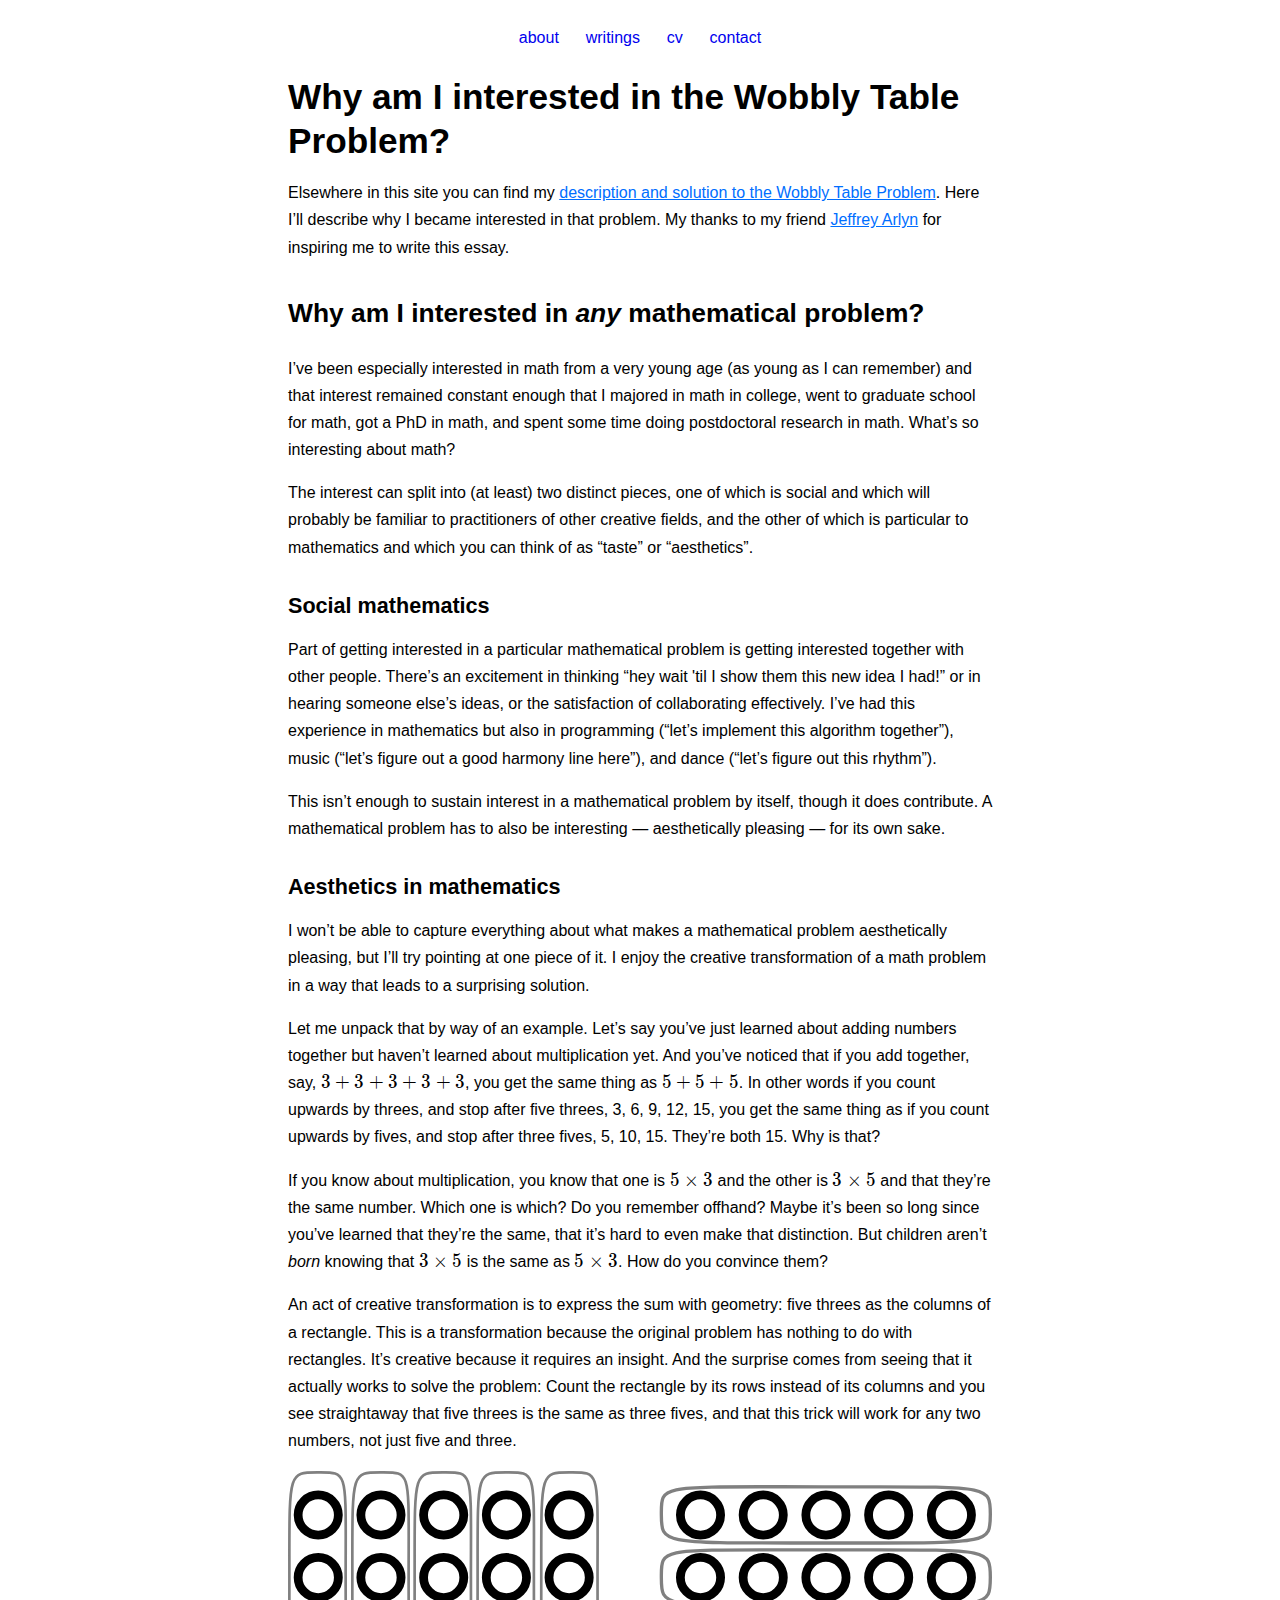
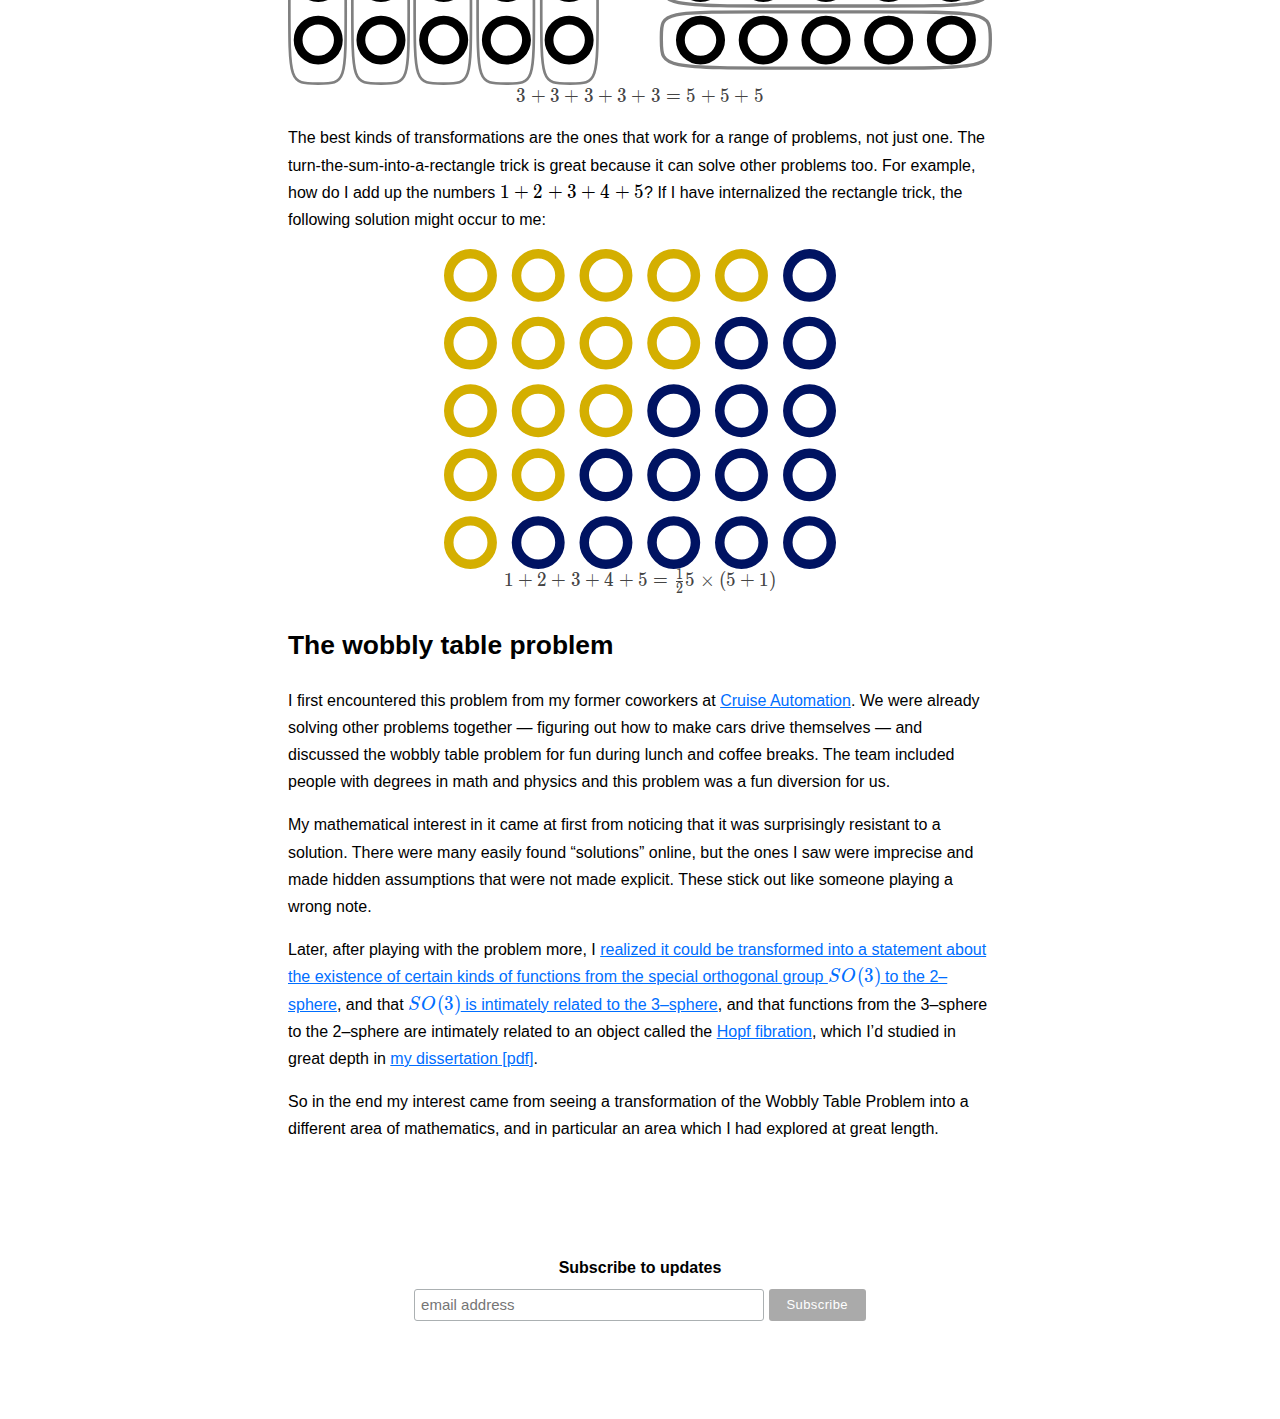
<file: wobblytablewhy.html>
<!DOCTYPE html>
<html lang="en">
  <head>
    <meta charset="UTF-8" />
    <meta name="viewport" content="width=device-width, initial-scale=1.0" />
    <title>Why wobbly tables? - Haggai Nuchi</title>
    <script type="module" crossorigin src="/assets/main-GKyVPLhC.js"></script>
    <link rel="stylesheet" crossorigin href="/assets/main-IjvAM18O.css">
  </head>
  <body>
    <div id="app">
      <div class="nav">
        <ul>
        <li><a href="/">about</a></li>
        <li><a href="/writings.html">writings</a></li>
        <li><a href="/cv.html">cv</a></li>
        <li><a href="&#x6d;&#x61;&#x69;&#108;&#116;&#x6f;&#58;&#104;&#x65;&#108;&#108;&#x6f;&#64;&#104;&#x61;&#x67;&#x67;&#x61;&#x69;&#110;&#x75;&#x63;&#104;&#x69;&#46;&#x63;&#x6f;&#x6d;" class="email">&#x63;&#x6f;&#110;&#116;&#x61;&#x63;&#116;</a></li>
        </ul>
      </div>
      <div class="container"><div class="content"><h1 id="why-am-i-interested-in-the-wobbly-table-problem%3F" tabindex="-1">Why am I interested in the Wobbly Table Problem? <a class="header-anchor" href="#why-am-i-interested-in-the-wobbly-table-problem%3F" aria-hidden="true">•</a></h1>
<p>Elsewhere in this site you can find my <a href="/wobblytable.html">description and solution to the Wobbly Table Problem</a>. Here I’ll describe why I became interested in that problem. My thanks to my friend <a href="https://www.instagram.com/jeffreyarlynart/">Jeffrey Arlyn</a> for inspiring me to write this essay.</p>
<h2 id="why-am-i-interested-in-any-mathematical-problem%3F" tabindex="-1">Why am I interested in <em>any</em> mathematical problem? <a class="header-anchor" href="#why-am-i-interested-in-any-mathematical-problem%3F" aria-hidden="true">•</a></h2>
<p>I’ve been especially interested in math from a very young age (as young as I can remember) and that interest remained constant enough that I majored in math in college, went to graduate school for math, got a PhD in math, and spent some time doing postdoctoral research in math. What’s so interesting about math?</p>
<p>The interest can split into (at least) two distinct pieces, one of which is social and which will probably be familiar to practitioners of other creative fields, and the other of which is particular to mathematics and which you can think of as “taste” or “aesthetics”.</p>
<h3 id="social-mathematics" tabindex="-1">Social mathematics <a class="header-anchor" href="#social-mathematics" aria-hidden="true">•</a></h3>
<p>Part of getting interested in a particular mathematical problem is getting interested together with other people. There’s an excitement in thinking “hey wait 'til I show them this new idea I had!” or in hearing someone else’s ideas, or the satisfaction of collaborating effectively. I’ve had this experience in mathematics but also in programming (“let’s implement this algorithm together”), music (“let’s figure out a good harmony line here”), and dance (“let’s figure out this rhythm”).</p>
<p>This isn’t enough to sustain interest in a mathematical problem by itself, though it does contribute. A mathematical problem has to also be interesting — aesthetically pleasing — for its own sake.</p>
<h3 id="aesthetics-in-mathematics" tabindex="-1">Aesthetics in mathematics <a class="header-anchor" href="#aesthetics-in-mathematics" aria-hidden="true">•</a></h3>
<p>I won’t be able to capture everything about what makes a mathematical problem aesthetically pleasing, but I’ll try pointing at one piece of it. I enjoy the creative transformation of a math problem in a way that leads to a surprising solution.</p>
<p>Let me unpack that by way of an example. Let’s say you’ve just learned about adding numbers together but haven’t learned about multiplication yet. And you’ve noticed that if you add together, say, <span v-pre class="katex"><span class="katex-mathml"><math xmlns="http://www.w3.org/1998/Math/MathML"><semantics><mrow><mn>3</mn><mo>+</mo><mn>3</mn><mo>+</mo><mn>3</mn><mo>+</mo><mn>3</mn><mo>+</mo><mn>3</mn></mrow><annotation encoding="application/x-tex">3+3+3+3+3</annotation></semantics></math></span><span class="katex-html" aria-hidden="true"><span class="base"><span class="strut" style="height:0.72777em;vertical-align:-0.08333em;"></span><span class="mord">3</span><span class="mspace" style="margin-right:0.2222222222222222em;"></span><span class="mbin">+</span><span class="mspace" style="margin-right:0.2222222222222222em;"></span></span><span class="base"><span class="strut" style="height:0.72777em;vertical-align:-0.08333em;"></span><span class="mord">3</span><span class="mspace" style="margin-right:0.2222222222222222em;"></span><span class="mbin">+</span><span class="mspace" style="margin-right:0.2222222222222222em;"></span></span><span class="base"><span class="strut" style="height:0.72777em;vertical-align:-0.08333em;"></span><span class="mord">3</span><span class="mspace" style="margin-right:0.2222222222222222em;"></span><span class="mbin">+</span><span class="mspace" style="margin-right:0.2222222222222222em;"></span></span><span class="base"><span class="strut" style="height:0.72777em;vertical-align:-0.08333em;"></span><span class="mord">3</span><span class="mspace" style="margin-right:0.2222222222222222em;"></span><span class="mbin">+</span><span class="mspace" style="margin-right:0.2222222222222222em;"></span></span><span class="base"><span class="strut" style="height:0.64444em;vertical-align:0em;"></span><span class="mord">3</span></span></span></span>, you get the same thing as <span v-pre class="katex"><span class="katex-mathml"><math xmlns="http://www.w3.org/1998/Math/MathML"><semantics><mrow><mn>5</mn><mo>+</mo><mn>5</mn><mo>+</mo><mn>5</mn></mrow><annotation encoding="application/x-tex">5+5+5</annotation></semantics></math></span><span class="katex-html" aria-hidden="true"><span class="base"><span class="strut" style="height:0.72777em;vertical-align:-0.08333em;"></span><span class="mord">5</span><span class="mspace" style="margin-right:0.2222222222222222em;"></span><span class="mbin">+</span><span class="mspace" style="margin-right:0.2222222222222222em;"></span></span><span class="base"><span class="strut" style="height:0.72777em;vertical-align:-0.08333em;"></span><span class="mord">5</span><span class="mspace" style="margin-right:0.2222222222222222em;"></span><span class="mbin">+</span><span class="mspace" style="margin-right:0.2222222222222222em;"></span></span><span class="base"><span class="strut" style="height:0.64444em;vertical-align:0em;"></span><span class="mord">5</span></span></span></span>. In other words if you count upwards by threes, and stop after five threes, 3, 6, 9, 12, 15, you get the same thing as if you count upwards by fives, and stop after three fives, 5, 10, 15. They’re both 15. Why is that?</p>
<p>If you know about multiplication, you know that one is <span v-pre class="katex"><span class="katex-mathml"><math xmlns="http://www.w3.org/1998/Math/MathML"><semantics><mrow><mn>5</mn><mo>×</mo><mn>3</mn></mrow><annotation encoding="application/x-tex">5 \times 3</annotation></semantics></math></span><span class="katex-html" aria-hidden="true"><span class="base"><span class="strut" style="height:0.72777em;vertical-align:-0.08333em;"></span><span class="mord">5</span><span class="mspace" style="margin-right:0.2222222222222222em;"></span><span class="mbin">×</span><span class="mspace" style="margin-right:0.2222222222222222em;"></span></span><span class="base"><span class="strut" style="height:0.64444em;vertical-align:0em;"></span><span class="mord">3</span></span></span></span> and the other is <span v-pre class="katex"><span class="katex-mathml"><math xmlns="http://www.w3.org/1998/Math/MathML"><semantics><mrow><mn>3</mn><mo>×</mo><mn>5</mn></mrow><annotation encoding="application/x-tex">3 \times 5</annotation></semantics></math></span><span class="katex-html" aria-hidden="true"><span class="base"><span class="strut" style="height:0.72777em;vertical-align:-0.08333em;"></span><span class="mord">3</span><span class="mspace" style="margin-right:0.2222222222222222em;"></span><span class="mbin">×</span><span class="mspace" style="margin-right:0.2222222222222222em;"></span></span><span class="base"><span class="strut" style="height:0.64444em;vertical-align:0em;"></span><span class="mord">5</span></span></span></span> and that they’re the same number. Which one is which? Do you remember offhand? Maybe it’s been so long since you’ve learned that they’re the same, that it’s hard to even make that distinction. But children aren’t <em>born</em> knowing that <span v-pre class="katex"><span class="katex-mathml"><math xmlns="http://www.w3.org/1998/Math/MathML"><semantics><mrow><mn>3</mn><mo>×</mo><mn>5</mn></mrow><annotation encoding="application/x-tex">3 \times 5</annotation></semantics></math></span><span class="katex-html" aria-hidden="true"><span class="base"><span class="strut" style="height:0.72777em;vertical-align:-0.08333em;"></span><span class="mord">3</span><span class="mspace" style="margin-right:0.2222222222222222em;"></span><span class="mbin">×</span><span class="mspace" style="margin-right:0.2222222222222222em;"></span></span><span class="base"><span class="strut" style="height:0.64444em;vertical-align:0em;"></span><span class="mord">5</span></span></span></span> is the same as <span v-pre class="katex"><span class="katex-mathml"><math xmlns="http://www.w3.org/1998/Math/MathML"><semantics><mrow><mn>5</mn><mo>×</mo><mn>3</mn></mrow><annotation encoding="application/x-tex">5 \times 3</annotation></semantics></math></span><span class="katex-html" aria-hidden="true"><span class="base"><span class="strut" style="height:0.72777em;vertical-align:-0.08333em;"></span><span class="mord">5</span><span class="mspace" style="margin-right:0.2222222222222222em;"></span><span class="mbin">×</span><span class="mspace" style="margin-right:0.2222222222222222em;"></span></span><span class="base"><span class="strut" style="height:0.64444em;vertical-align:0em;"></span><span class="mord">3</span></span></span></span>. How do you convince them?</p>
<p>An act of creative transformation is to express the sum with geometry: five threes as the columns of a rectangle. This is a transformation because the original problem has nothing to do with rectangles. It’s creative because it requires an insight. And the surprise comes from seeing that it actually works to solve the problem: Count the rectangle by its rows instead of its columns and you see straightaway that five threes is the same as three fives, and that this trick will work for any two numbers, not just five and three.</p>
<figure><img src="/assets/three5five3-D_dS74gt.svg" alt=""><figcaption><span v-pre class="katex"><span class="katex-mathml"><math xmlns="http://www.w3.org/1998/Math/MathML"><semantics><mrow><mn>3</mn><mo>+</mo><mn>3</mn><mo>+</mo><mn>3</mn><mo>+</mo><mn>3</mn><mo>+</mo><mn>3</mn><mo>=</mo><mn>5</mn><mo>+</mo><mn>5</mn><mo>+</mo><mn>5</mn></mrow><annotation encoding="application/x-tex">3+3+3+3+3 = 5+5+5</annotation></semantics></math></span><span class="katex-html" aria-hidden="true"><span class="base"><span class="strut" style="height:0.72777em;vertical-align:-0.08333em;"></span><span class="mord">3</span><span class="mspace" style="margin-right:0.2222222222222222em;"></span><span class="mbin">+</span><span class="mspace" style="margin-right:0.2222222222222222em;"></span></span><span class="base"><span class="strut" style="height:0.72777em;vertical-align:-0.08333em;"></span><span class="mord">3</span><span class="mspace" style="margin-right:0.2222222222222222em;"></span><span class="mbin">+</span><span class="mspace" style="margin-right:0.2222222222222222em;"></span></span><span class="base"><span class="strut" style="height:0.72777em;vertical-align:-0.08333em;"></span><span class="mord">3</span><span class="mspace" style="margin-right:0.2222222222222222em;"></span><span class="mbin">+</span><span class="mspace" style="margin-right:0.2222222222222222em;"></span></span><span class="base"><span class="strut" style="height:0.72777em;vertical-align:-0.08333em;"></span><span class="mord">3</span><span class="mspace" style="margin-right:0.2222222222222222em;"></span><span class="mbin">+</span><span class="mspace" style="margin-right:0.2222222222222222em;"></span></span><span class="base"><span class="strut" style="height:0.64444em;vertical-align:0em;"></span><span class="mord">3</span><span class="mspace" style="margin-right:0.2777777777777778em;"></span><span class="mrel">=</span><span class="mspace" style="margin-right:0.2777777777777778em;"></span></span><span class="base"><span class="strut" style="height:0.72777em;vertical-align:-0.08333em;"></span><span class="mord">5</span><span class="mspace" style="margin-right:0.2222222222222222em;"></span><span class="mbin">+</span><span class="mspace" style="margin-right:0.2222222222222222em;"></span></span><span class="base"><span class="strut" style="height:0.72777em;vertical-align:-0.08333em;"></span><span class="mord">5</span><span class="mspace" style="margin-right:0.2222222222222222em;"></span><span class="mbin">+</span><span class="mspace" style="margin-right:0.2222222222222222em;"></span></span><span class="base"><span class="strut" style="height:0.64444em;vertical-align:0em;"></span><span class="mord">5</span></span></span></span></figcaption></figure>
<p>The best kinds of transformations are the ones that work for a range of problems, not just one. The turn-the-sum-into-a-rectangle trick is great because it can solve other problems too. For example, how do I add up the numbers <span v-pre class="katex"><span class="katex-mathml"><math xmlns="http://www.w3.org/1998/Math/MathML"><semantics><mrow><mn>1</mn><mo>+</mo><mn>2</mn><mo>+</mo><mn>3</mn><mo>+</mo><mn>4</mn><mo>+</mo><mn>5</mn></mrow><annotation encoding="application/x-tex">1+2+3+4+5</annotation></semantics></math></span><span class="katex-html" aria-hidden="true"><span class="base"><span class="strut" style="height:0.72777em;vertical-align:-0.08333em;"></span><span class="mord">1</span><span class="mspace" style="margin-right:0.2222222222222222em;"></span><span class="mbin">+</span><span class="mspace" style="margin-right:0.2222222222222222em;"></span></span><span class="base"><span class="strut" style="height:0.72777em;vertical-align:-0.08333em;"></span><span class="mord">2</span><span class="mspace" style="margin-right:0.2222222222222222em;"></span><span class="mbin">+</span><span class="mspace" style="margin-right:0.2222222222222222em;"></span></span><span class="base"><span class="strut" style="height:0.72777em;vertical-align:-0.08333em;"></span><span class="mord">3</span><span class="mspace" style="margin-right:0.2222222222222222em;"></span><span class="mbin">+</span><span class="mspace" style="margin-right:0.2222222222222222em;"></span></span><span class="base"><span class="strut" style="height:0.72777em;vertical-align:-0.08333em;"></span><span class="mord">4</span><span class="mspace" style="margin-right:0.2222222222222222em;"></span><span class="mbin">+</span><span class="mspace" style="margin-right:0.2222222222222222em;"></span></span><span class="base"><span class="strut" style="height:0.64444em;vertical-align:0em;"></span><span class="mord">5</span></span></span></span>? If I have internalized the rectangle trick, the following solution might occur to me:</p>
<figure><img src="/assets/12345-QWQzQeSg.svg" alt=""><figcaption><span v-pre class="katex"><span class="katex-mathml"><math xmlns="http://www.w3.org/1998/Math/MathML"><semantics><mrow><mn>1</mn><mo>+</mo><mn>2</mn><mo>+</mo><mn>3</mn><mo>+</mo><mn>4</mn><mo>+</mo><mn>5</mn><mo>=</mo><mfrac><mn>1</mn><mn>2</mn></mfrac><mn>5</mn><mo>×</mo><mo stretchy="false">(</mo><mn>5</mn><mo>+</mo><mn>1</mn><mo stretchy="false">)</mo></mrow><annotation encoding="application/x-tex">1+2+3+4+5 = \frac{1}{2} 5 \times (5+1)</annotation></semantics></math></span><span class="katex-html" aria-hidden="true"><span class="base"><span class="strut" style="height:0.72777em;vertical-align:-0.08333em;"></span><span class="mord">1</span><span class="mspace" style="margin-right:0.2222222222222222em;"></span><span class="mbin">+</span><span class="mspace" style="margin-right:0.2222222222222222em;"></span></span><span class="base"><span class="strut" style="height:0.72777em;vertical-align:-0.08333em;"></span><span class="mord">2</span><span class="mspace" style="margin-right:0.2222222222222222em;"></span><span class="mbin">+</span><span class="mspace" style="margin-right:0.2222222222222222em;"></span></span><span class="base"><span class="strut" style="height:0.72777em;vertical-align:-0.08333em;"></span><span class="mord">3</span><span class="mspace" style="margin-right:0.2222222222222222em;"></span><span class="mbin">+</span><span class="mspace" style="margin-right:0.2222222222222222em;"></span></span><span class="base"><span class="strut" style="height:0.72777em;vertical-align:-0.08333em;"></span><span class="mord">4</span><span class="mspace" style="margin-right:0.2222222222222222em;"></span><span class="mbin">+</span><span class="mspace" style="margin-right:0.2222222222222222em;"></span></span><span class="base"><span class="strut" style="height:0.64444em;vertical-align:0em;"></span><span class="mord">5</span><span class="mspace" style="margin-right:0.2777777777777778em;"></span><span class="mrel">=</span><span class="mspace" style="margin-right:0.2777777777777778em;"></span></span><span class="base"><span class="strut" style="height:1.190108em;vertical-align:-0.345em;"></span><span class="mord"><span class="mopen nulldelimiter"></span><span class="mfrac"><span class="vlist-t vlist-t2"><span class="vlist-r"><span class="vlist" style="height:0.845108em;"><span style="top:-2.6550000000000002em;"><span class="pstrut" style="height:3em;"></span><span class="sizing reset-size6 size3 mtight"><span class="mord mtight"><span class="mord mtight">2</span></span></span></span><span style="top:-3.23em;"><span class="pstrut" style="height:3em;"></span><span class="frac-line" style="border-bottom-width:0.04em;"></span></span><span style="top:-3.394em;"><span class="pstrut" style="height:3em;"></span><span class="sizing reset-size6 size3 mtight"><span class="mord mtight"><span class="mord mtight">1</span></span></span></span></span><span class="vlist-s">​</span></span><span class="vlist-r"><span class="vlist" style="height:0.345em;"><span></span></span></span></span></span><span class="mclose nulldelimiter"></span></span><span class="mord">5</span><span class="mspace" style="margin-right:0.2222222222222222em;"></span><span class="mbin">×</span><span class="mspace" style="margin-right:0.2222222222222222em;"></span></span><span class="base"><span class="strut" style="height:1em;vertical-align:-0.25em;"></span><span class="mopen">(</span><span class="mord">5</span><span class="mspace" style="margin-right:0.2222222222222222em;"></span><span class="mbin">+</span><span class="mspace" style="margin-right:0.2222222222222222em;"></span></span><span class="base"><span class="strut" style="height:1em;vertical-align:-0.25em;"></span><span class="mord">1</span><span class="mclose">)</span></span></span></span></figcaption></figure>
<h2 id="the-wobbly-table-problem" tabindex="-1">The wobbly table problem <a class="header-anchor" href="#the-wobbly-table-problem" aria-hidden="true">•</a></h2>
<p>I first encountered this problem from my former coworkers at <a href="https://www.getcruise.com/">Cruise Automation</a>. We were already solving other problems together — figuring out how to make cars drive themselves — and discussed the wobbly table problem for fun during lunch and coffee breaks. The team included people with degrees in math and physics and this problem was a fun diversion for us.</p>
<p>My mathematical interest in it came at first from noticing that it was surprisingly resistant to a solution. There were many easily found “solutions” online, but the ones I saw were imprecise and made hidden assumptions that were not made explicit. These stick out like someone playing a wrong note.</p>
<p>Later, after playing with the problem more, I <a href="/wobblytable.html">realized it could be transformed into a statement about the existence of certain kinds of functions from the special orthogonal group <span v-pre class="katex"><span class="katex-mathml"><math xmlns="http://www.w3.org/1998/Math/MathML"><semantics><mrow><mi>S</mi><mi>O</mi><mo stretchy="false">(</mo><mn>3</mn><mo stretchy="false">)</mo></mrow><annotation encoding="application/x-tex">SO(3)</annotation></semantics></math></span><span class="katex-html" aria-hidden="true"><span class="base"><span class="strut" style="height:1em;vertical-align:-0.25em;"></span><span class="mord mathnormal" style="margin-right:0.05764em;">S</span><span class="mord mathnormal" style="margin-right:0.02778em;">O</span><span class="mopen">(</span><span class="mord">3</span><span class="mclose">)</span></span></span></span> to the 2–sphere</a>, and that <a href="https://en.wikipedia.org/wiki/Rotation_group_SO(3)#Topology"><span v-pre class="katex"><span class="katex-mathml"><math xmlns="http://www.w3.org/1998/Math/MathML"><semantics><mrow><mi>S</mi><mi>O</mi><mo stretchy="false">(</mo><mn>3</mn><mo stretchy="false">)</mo></mrow><annotation encoding="application/x-tex">SO(3)</annotation></semantics></math></span><span class="katex-html" aria-hidden="true"><span class="base"><span class="strut" style="height:1em;vertical-align:-0.25em;"></span><span class="mord mathnormal" style="margin-right:0.05764em;">S</span><span class="mord mathnormal" style="margin-right:0.02778em;">O</span><span class="mopen">(</span><span class="mord">3</span><span class="mclose">)</span></span></span></span> is intimately related to the 3–sphere</a>, and that functions from the 3–sphere to the 2–sphere are intimately related to an object called the <a href="https://en.wikipedia.org/wiki/Hopf_fibration">Hopf fibration</a>, which I’d studied in great depth in <a href="https://www.math.upenn.edu/grad/dissertations/NuchiThesis.pdf">my dissertation [pdf]</a>.</p>
<p>So in the end my interest came from seeing a transformation of the Wobbly Table Problem into a different area of mathematics, and in particular an area which I had explored at great length.</p>
</div></div>
      <div class="container"><div class="content">
        <div id="mc_embed_signup">
          <form action="https://haggainuchi.us18.list-manage.com/subscribe/post?u=36647dbde0c4fd6c153d670bd&amp;id=0370f283cb" method="post" id="mc-embedded-subscribe-form" name="mc-embedded-subscribe-form" class="validate" target="_blank" novalidate>
              <div id="mc_embed_signup_scroll">
            <label for="mce-EMAIL">Subscribe to updates</label>
            <input type="email" value="" name="EMAIL" class="email" id="mce-EMAIL" placeholder="email address" required>
              <!-- real people should not fill this in and expect good things - do not remove this or risk form bot signups-->
              <div style="position: absolute; left: -5000px;" aria-hidden="true"><input type="text" name="b_36647dbde0c4fd6c153d670bd_0370f283cb" tabindex="-1" value=""></div>
              <div class="clear"><input type="submit" value="Subscribe" name="subscribe" id="mc-embedded-subscribe" class="button"></div>
              </div>
          </form>
        </div>
      </div></div>
    </div>
  </body>
</html>
</file>
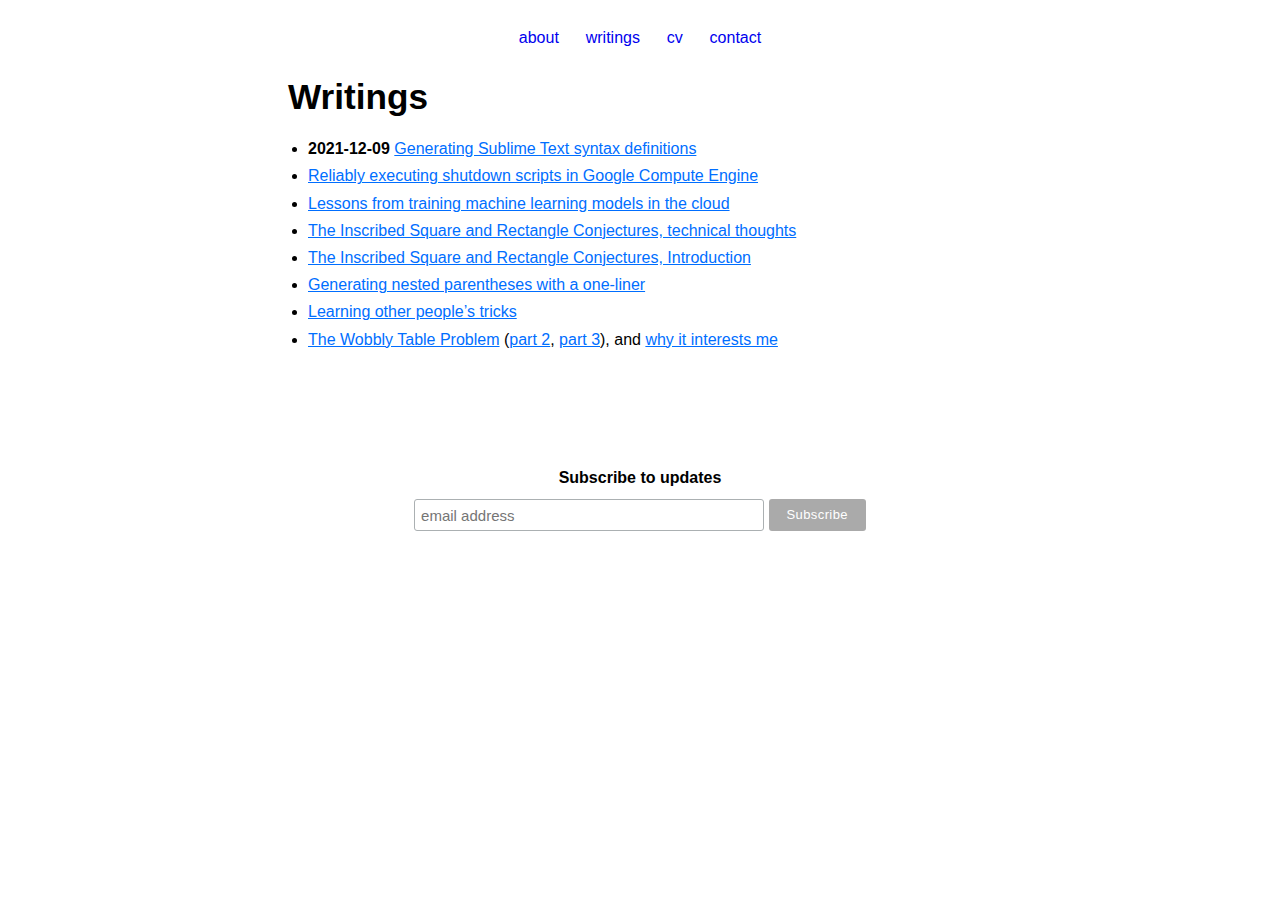
<file: writings.html>
<!DOCTYPE html>
<html lang="en">
  <head>
    <meta charset="UTF-8" />
    <meta name="viewport" content="width=device-width, initial-scale=1.0" />
    <title>Writings - Haggai Nuchi</title>
    <script type="module" crossorigin src="/assets/main-GKyVPLhC.js"></script>
    <link rel="stylesheet" crossorigin href="/assets/main-IjvAM18O.css">
  </head>
  <body>
    <div id="app">
      <div class="nav">
        <ul>
        <li><a href="/">about</a></li>
        <li><a href="/writings.html">writings</a></li>
        <li><a href="/cv.html">cv</a></li>
        <li><a href="&#x6d;&#x61;&#x69;&#108;&#116;&#x6f;&#58;&#104;&#x65;&#108;&#108;&#x6f;&#64;&#104;&#x61;&#x67;&#x67;&#x61;&#x69;&#110;&#x75;&#x63;&#104;&#x69;&#46;&#x63;&#x6f;&#x6d;" class="email">&#x63;&#x6f;&#110;&#116;&#x61;&#x63;&#116;</a></li>
        </ul>
      </div>
      <div class="container"><div class="content"><h1 id="writings" tabindex="-1">Writings <a class="header-anchor" href="#writings" aria-hidden="true">•</a></h1>
<ul>
<li><strong>2021-12-09</strong> <a href="/sublime.html">Generating Sublime Text syntax definitions</a></li>
<li><a href="/shutdown.html">Reliably executing shutdown scripts in Google Compute Engine</a></li>
<li><a href="/cloudtraining.html">Lessons from training machine learning models in the cloud</a></li>
<li><a href="/inscribeddetails.html">The Inscribed Square and Rectangle Conjectures, technical thoughts</a></li>
<li><a href="/inscribedintro.html">The Inscribed Square and Rectangle Conjectures, Introduction</a></li>
<li><a href="/nestedparens.html">Generating nested parentheses with a one-liner</a></li>
<li><a href="/learningtricks.html">Learning other people’s tricks</a></li>
<li><a href="/wobblytable.html">The Wobbly Table Problem</a> (<a href="/wobblytable2.html">part 2</a>, <a href="/wobblytable3.html">part 3</a>), and <a href="/wobblytablewhy.html">why it interests me</a></li>
</ul>
</div></div>
      <div class="container"><div class="content">
        <div id="mc_embed_signup">
          <form action="https://haggainuchi.us18.list-manage.com/subscribe/post?u=36647dbde0c4fd6c153d670bd&amp;id=0370f283cb" method="post" id="mc-embedded-subscribe-form" name="mc-embedded-subscribe-form" class="validate" target="_blank" novalidate>
              <div id="mc_embed_signup_scroll">
            <label for="mce-EMAIL">Subscribe to updates</label>
            <input type="email" value="" name="EMAIL" class="email" id="mce-EMAIL" placeholder="email address" required>
              <!-- real people should not fill this in and expect good things - do not remove this or risk form bot signups-->
              <div style="position: absolute; left: -5000px;" aria-hidden="true"><input type="text" name="b_36647dbde0c4fd6c153d670bd_0370f283cb" tabindex="-1" value=""></div>
              <div class="clear"><input type="submit" value="Subscribe" name="subscribe" id="mc-embedded-subscribe" class="button"></div>
              </div>
          </form>
        </div>
      </div></div>
    </div>
  </body>
</html>
</file>
<file: assets/main-IjvAM18O.css>
:root{--font-family-base: Arial, Helvetica, sans-serif, Apple Color Emoji, Segoe UI Emoji;--font-family-mono: Menlo, Courier, Monaco, monospace;--code-line-height: 24px;--code-font-family: var(--font-family-mono);--code-font-size: 14px;--code-inline-bg-color: rgba(27, 31, 35, .05);--code-bg-color: #282c34;--container-margin: 2rem}code{margin:0;border-radius:3px;padding:.15rem .25rem;font-family:var(--code-font-family);font-size:.85em;color:var(--c-text-light);background-color:var(--code-inline-bg-color)}code:not(pre>code){border:1px;border-color:#ccc;border-style:solid}code .token.deleted{color:#ec5975}div[class*=language-]{position:relative;margin:1rem calc(-1 * var(--container-margin));background-color:var(--code-bg-color);overflow-x:auto}li>div[class*=language-]{border-radius:6px 0 0 6px;margin:1rem -1.5rem 1rem -1.25rem;line-height:initial}@media (min-width: 420px){div[class*=language-]{margin:1rem 0;border-radius:6px}li>div[class*=language-]{margin:1rem 0 1rem 0rem;border-radius:6px}}[class*=language-] pre,[class*=language-] code{text-align:left;white-space:pre;word-spacing:normal;word-break:normal;word-wrap:normal;-moz-tab-size:4;-o-tab-size:4;tab-size:4;-webkit-hyphens:none;-moz-hyphens:none;-ms-hyphens:none;hyphens:none;background:transparent}[class*=language-] pre{position:relative;z-index:1;margin:0;padding:.5rem 1rem;overflow-x:auto}[class*=language-] code{padding:0;line-height:var(--code-line-height);font-size:var(--code-font-size);color:#eee}.highlight-lines{position:absolute;top:0;bottom:0;left:0;padding:1.25rem 0;width:100%;line-height:var(--code-line-height);font-family:var(--code-font-family);font-size:var(--code-font-size);-webkit-user-select:none;user-select:none;overflow:hidden}.highlight-lines .highlighted{background-color:#000000a8}div[class*=language-].line-numbers-mode{padding-left:3.5rem}.line-numbers-wrapper{position:absolute;top:0;bottom:0;left:0;z-index:3;border-right:1px solid rgba(0,0,0,.5);padding:1.25rem 0;width:3.5rem;text-align:center;line-height:var(--code-line-height);font-family:var(--code-font-family);font-size:var(--code-font-size);color:#888}div[class*=language-]:before{position:absolute;top:.6em;right:1em;z-index:2;font-size:.8rem;color:#888}div[class~=language-html]:before,div[class~=language-markup]:before{content:"html"}div[class~=language-md]:before,div[class~=language-markdown]:before{content:"md"}div[class~=language-css]:before{content:"css"}div[class~=language-sass]:before{content:"sass"}div[class~=language-scss]:before{content:"scss"}div[class~=language-less]:before{content:"less"}div[class~=language-stylus]:before{content:"styl"}div[class~=language-js]:before,div[class~=language-javascript]:before{content:"js"}div[class~=language-ts]:before,div[class~=language-typescript]:before{content:"ts"}div[class~=language-json]:before{content:"json"}div[class~=language-rb]:before,div[class~=language-ruby]:before{content:"rb"}div[class~=language-py]:before,div[class~=language-python]:before{content:"py"}div[class~=language-sh]:before,div[class~=language-bash]:before{content:"sh"}div[class~=language-php]:before{content:"php"}div[class~=language-go]:before{content:"go"}div[class~=language-rust]:before{content:"rust"}div[class~=language-java]:before{content:"java"}div[class~=language-c]:before{content:"c"}div[class~=language-yaml]:before{content:"yaml"}div[class~=language-dockerfile]:before{content:"dockerfile"}div[class~=language-vue]:before{content:"vue"}.token.comment,.token.block-comment,.token.prolog,.token.doctype,.token.cdata{color:#999}.token.punctuation{color:#ccc}.token.tag,.token.attr-name,.token.namespace,.token.deleted{color:#e2777a}.token.function-name{color:#6196cc}.token.boolean,.token.number,.token.function{color:#f08d49}.token.property,.token.class-name,.token.constant,.token.symbol{color:#f8c555}.token.selector,.token.important,.token.atrule,.token.keyword,.token.builtin{color:#cc99cd}.token.string,.token.char,.token.attr-value,.token.regex,.token.variable{color:#7ec699}.token.operator,.token.entity,.token.url{color:#67cdcc}.token.important,.token.bold{font-weight:700}.token.italic{font-style:italic}.token.entity{cursor:help}.token.inserted{color:#90ee90}#mc_embed_signup form{text-align:center;padding:10px 0}.mc-field-group{display:inline-block}#mc_embed_signup input.email{font-family:Open Sans,Helvetica Neue,Arial,Helvetica,Verdana,sans-serif;font-size:15px;border:1px solid #ABB0B2;-webkit-border-radius:3px;-moz-border-radius:3px;border-radius:3px;color:#343434;background-color:#fff;box-sizing:border-box;height:32px;padding:0 .4em;display:inline-block;margin:0;width:350px;vertical-align:top}#mc_embed_signup label{display:block;font-size:16px;padding-bottom:10px;font-weight:700}#mc_embed_signup .clear{display:inline-block}#mc_embed_signup .button{font-size:13px;border:none;-webkit-border-radius:3px;-moz-border-radius:3px;border-radius:3px;letter-spacing:.03em;color:#fff;background-color:#aaa;box-sizing:border-box;height:32px;line-height:32px;padding:0 18px;display:inline-block;margin:0;transition:all .23s ease-in-out 0s}#mc_embed_signup .button:hover{background-color:#777;cursor:pointer}#mc_embed_signup div#mce-responses{float:left;top:-1.4em;padding:0 .5em;overflow:hidden;width:90%;margin:0 5%;clear:both}#mc_embed_signup div.response{margin:1em 0;padding:1em .5em .5em 0;font-weight:700;float:left;top:-1.5em;z-index:1;width:80%}#mc_embed_signup #mce-error-response{display:none}#mc_embed_signup #mce-success-response{color:#529214;display:none}#mc_embed_signup label.error{display:block;float:none;width:auto;margin-left:1.05em;text-align:left;padding:.5em 0}@media (max-width: 768px){#mc_embed_signup input.email{width:100%;margin-bottom:5px}#mc_embed_signup .clear{display:block;width:100%}#mc_embed_signup .button{width:100%;margin:0}}@font-face{font-family:KaTeX_AMS;src:url(/assets/KaTeX_AMS-Regular-vuMgql5Y.woff2) format("woff2"),url(/assets/KaTeX_AMS-Regular-w2rBtStL.woff) format("woff"),url(/assets/KaTeX_AMS-Regular-E-hfO7cP.ttf) format("truetype");font-weight:400;font-style:normal}@font-face{font-family:KaTeX_Caligraphic;src:url(/assets/KaTeX_Caligraphic-Bold-GTBbPA95.woff2) format("woff2"),url(/assets/KaTeX_Caligraphic-Bold-7frsMrwo.woff) format("woff"),url(/assets/KaTeX_Caligraphic-Bold-r1hIJSNA.ttf) format("truetype");font-weight:700;font-style:normal}@font-face{font-family:KaTeX_Caligraphic;src:url(/assets/KaTeX_Caligraphic-Regular-8_RCl4YH.woff2) format("woff2"),url(/assets/KaTeX_Caligraphic-Regular-dFNbcl9B.woff) format("woff"),url(/assets/KaTeX_Caligraphic-Regular-baHMMk2_.ttf) format("truetype");font-weight:400;font-style:normal}@font-face{font-family:KaTeX_Fraktur;src:url(/assets/KaTeX_Fraktur-Bold-rbutEs3H.woff2) format("woff2"),url(/assets/KaTeX_Fraktur-Bold-iCIsLhzc.woff) format("woff"),url(/assets/KaTeX_Fraktur-Bold-HwFj_YJl.ttf) format("truetype");font-weight:700;font-style:normal}@font-face{font-family:KaTeX_Fraktur;src:url(/assets/KaTeX_Fraktur-Regular-ezZvQUPE.woff2) format("woff2"),url(/assets/KaTeX_Fraktur-Regular-rdZZAayb.woff) format("woff"),url(/assets/KaTeX_Fraktur-Regular-jnhwJeJ2.ttf) format("truetype");font-weight:400;font-style:normal}@font-face{font-family:KaTeX_Main;src:url(/assets/KaTeX_Main-Bold-R4AuS_yr.woff2) format("woff2"),url(/assets/KaTeX_Main-Bold-5tNLxd4F.woff) format("woff"),url(/assets/KaTeX_Main-Bold-I8aClO_3.ttf) format("truetype");font-weight:700;font-style:normal}@font-face{font-family:KaTeX_Main;src:url(/assets/KaTeX_Main-BoldItalic-OzgOeaPy.woff2) format("woff2"),url(/assets/KaTeX_Main-BoldItalic-jICJWB0Z.woff) format("woff"),url(/assets/KaTeX_Main-BoldItalic-J1MjgYoH.ttf) format("truetype");font-weight:700;font-style:italic}@font-face{font-family:KaTeX_Main;src:url(/assets/KaTeX_Main-Italic-HHeoJmDL.woff2) format("woff2"),url(/assets/KaTeX_Main-Italic-S33dZkav.woff) format("woff"),url(/assets/KaTeX_Main-Italic-RO8a3EyE.ttf) format("truetype");font-weight:400;font-style:italic}@font-face{font-family:KaTeX_Main;src:url(/assets/KaTeX_Main-Regular-1-9dMlx2.woff2) format("woff2"),url(/assets/KaTeX_Main-Regular-oNjb-K5y.woff) format("woff"),url(/assets/KaTeX_Main-Regular-zWiHXfMH.ttf) format("truetype");font-weight:400;font-style:normal}@font-face{font-family:KaTeX_Math;src:url(/assets/KaTeX_Math-BoldItalic-kU8mma8N.woff2) format("woff2"),url(/assets/KaTeX_Math-BoldItalic-jc_aeQS5.woff) format("woff"),url(/assets/KaTeX_Math-BoldItalic-9yi2eifQ.ttf) format("truetype");font-weight:700;font-style:italic}@font-face{font-family:KaTeX_Math;src:url(/assets/KaTeX_Math-Italic-emC_YZjw.woff2) format("woff2"),url(/assets/KaTeX_Math-Italic-4S8ipHpE.woff) format("woff"),url(/assets/KaTeX_Math-Italic-kjusNuyF.ttf) format("truetype");font-weight:400;font-style:italic}@font-face{font-family:KaTeX_SansSerif;src:url(/assets/KaTeX_SansSerif-Bold-xiP93MU3.woff2) format("woff2"),url(/assets/KaTeX_SansSerif-Bold-oOx1BffS.woff) format("woff"),url(/assets/KaTeX_SansSerif-Bold-zKF-bQQa.ttf) format("truetype");font-weight:700;font-style:normal}@font-face{font-family:KaTeX_SansSerif;src:url(/assets/KaTeX_SansSerif-Italic-3aNRxHR-.woff2) format("woff2"),url(/assets/KaTeX_SansSerif-Italic-16K-n-zp.woff) format("woff"),url(/assets/KaTeX_SansSerif-Italic-DtgcxmgM.ttf) format("truetype");font-weight:400;font-style:italic}@font-face{font-family:KaTeX_SansSerif;src:url(/assets/KaTeX_SansSerif-Regular-OSlulVCl.woff2) format("woff2"),url(/assets/KaTeX_SansSerif-Regular-fJeTPDeU.woff) format("woff"),url(/assets/KaTeX_SansSerif-Regular-rRAkhpGx.ttf) format("truetype");font-weight:400;font-style:normal}@font-face{font-family:KaTeX_Script;src:url(/assets/KaTeX_Script-Regular-dzcUhJT-.woff2) format("woff2"),url(/assets/KaTeX_Script-Regular-m-mYpUyz.woff) format("woff"),url(/assets/KaTeX_Script-Regular-aYMHG3F9.ttf) format("truetype");font-weight:400;font-style:normal}@font-face{font-family:KaTeX_Size1;src:url(/assets/KaTeX_Size1-Regular-PtPd5cU5.woff2) format("woff2"),url(/assets/KaTeX_Size1-Regular-asfHXVVa.woff) format("woff"),url(/assets/KaTeX_Size1-Regular-nvhf9HmT.ttf) format("truetype");font-weight:400;font-style:normal}@font-face{font-family:KaTeX_Size2;src:url(/assets/KaTeX_Size2-Regular-A0xj3sNc.woff2) format("woff2"),url(/assets/KaTeX_Size2-Regular-I8fCFxF_.woff) format("woff"),url(/assets/KaTeX_Size2-Regular-iHN7ezgy.ttf) format("truetype");font-weight:400;font-style:normal}@font-face{font-family:KaTeX_Size3;src:url([data-uri]) format("woff2"),url(/assets/KaTeX_Size3-Regular-9bXzsvjI.woff) format("woff"),url(/assets/KaTeX_Size3-Regular-hcRvw1Xu.ttf) format("truetype");font-weight:400;font-style:normal}@font-face{font-family:KaTeX_Size4;src:url(/assets/KaTeX_Size4-Regular-H30BAit8.woff2) format("woff2"),url(/assets/KaTeX_Size4-Regular-HSYYZCEw.woff) format("woff"),url(/assets/KaTeX_Size4-Regular-Eirws3Ob.ttf) format("truetype");font-weight:400;font-style:normal}@font-face{font-family:KaTeX_Typewriter;src:url(/assets/KaTeX_Typewriter-Regular-3MLnJI-z.woff2) format("woff2"),url(/assets/KaTeX_Typewriter-Regular-Y9ADnYxp.woff) format("woff"),url(/assets/KaTeX_Typewriter-Regular-QB2JikVw.ttf) format("truetype");font-weight:400;font-style:normal}.katex{font: 1.21em KaTeX_Main,Times New Roman,serif;line-height:1.2;text-indent:0;text-rendering:auto;border-color:currentColor}.katex *{-ms-high-contrast-adjust:none!important}.katex .katex-version:after{content:"0.12.0"}.katex .katex-mathml{position:absolute;clip:rect(1px,1px,1px,1px);padding:0;border:0;height:1px;width:1px;overflow:hidden}.katex .katex-html>.newline{display:block}.katex .base{position:relative;display:inline-block;white-space:nowrap;width:min-content}.katex .strut{display:inline-block}.katex .textbf{font-weight:700}.katex .textit{font-style:italic}.katex .textrm{font-family:KaTeX_Main}.katex .textsf{font-family:KaTeX_SansSerif}.katex .texttt{font-family:KaTeX_Typewriter}.katex .mathnormal{font-family:KaTeX_Math;font-style:italic}.katex .mathit{font-family:KaTeX_Main;font-style:italic}.katex .mathrm{font-style:normal}.katex .mathbf{font-family:KaTeX_Main;font-weight:700}.katex .boldsymbol{font-family:KaTeX_Math;font-weight:700;font-style:italic}.katex .amsrm,.katex .mathbb,.katex .textbb{font-family:KaTeX_AMS}.katex .mathcal{font-family:KaTeX_Caligraphic}.katex .mathfrak,.katex .textfrak{font-family:KaTeX_Fraktur}.katex .mathtt{font-family:KaTeX_Typewriter}.katex .mathscr,.katex .textscr{font-family:KaTeX_Script}.katex .mathsf,.katex .textsf{font-family:KaTeX_SansSerif}.katex .mathboldsf,.katex .textboldsf{font-family:KaTeX_SansSerif;font-weight:700}.katex .mathitsf,.katex .textitsf{font-family:KaTeX_SansSerif;font-style:italic}.katex .mainrm{font-family:KaTeX_Main;font-style:normal}.katex .vlist-t{display:inline-table;table-layout:fixed;border-collapse:collapse}.katex .vlist-r{display:table-row}.katex .vlist{display:table-cell;vertical-align:bottom;position:relative}.katex .vlist>span{display:block;height:0;position:relative}.katex .vlist>span>span{display:inline-block}.katex .vlist>span>.pstrut{overflow:hidden;width:0}.katex .vlist-t2{margin-right:-2px}.katex .vlist-s{display:table-cell;vertical-align:bottom;font-size:1px;width:2px;min-width:2px}.katex .vbox{display:-ms-inline-flexbox;display:inline-flex;-ms-flex-direction:column;flex-direction:column;align-items:baseline}.katex .hbox{display:-ms-inline-flexbox;display:inline-flex;-ms-flex-direction:row;flex-direction:row;width:100%}.katex .thinbox{display:inline-flex;flex-direction:row;width:0;max-width:0}.katex .msupsub{text-align:left}.katex .mfrac>span>span{text-align:center}.katex .mfrac .frac-line{display:inline-block;width:100%;border-bottom-style:solid}.katex .mfrac .frac-line,.katex .overline .overline-line,.katex .underline .underline-line,.katex .hline,.katex .hdashline,.katex .rule{min-height:1px}.katex .mspace{display:inline-block}.katex .llap,.katex .rlap,.katex .clap{width:0;position:relative}.katex .llap>.inner,.katex .rlap>.inner,.katex .clap>.inner{position:absolute}.katex .llap>.fix,.katex .rlap>.fix,.katex .clap>.fix{display:inline-block}.katex .llap>.inner{right:0}.katex .rlap>.inner,.katex .clap>.inner{left:0}.katex .clap>.inner>span{margin-left:-50%;margin-right:50%}.katex .rule{display:inline-block;border:solid 0;position:relative}.katex .overline .overline-line,.katex .underline .underline-line,.katex .hline{display:inline-block;width:100%;border-bottom-style:solid}.katex .hdashline{display:inline-block;width:100%;border-bottom-style:dashed}.katex .sqrt>.root{margin-left:.27777778em;margin-right:-.55555556em}.katex .sizing.reset-size1.size1,.katex .fontsize-ensurer.reset-size1.size1{font-size:1em}.katex .sizing.reset-size1.size2,.katex .fontsize-ensurer.reset-size1.size2{font-size:1.2em}.katex .sizing.reset-size1.size3,.katex .fontsize-ensurer.reset-size1.size3{font-size:1.4em}.katex .sizing.reset-size1.size4,.katex .fontsize-ensurer.reset-size1.size4{font-size:1.6em}.katex .sizing.reset-size1.size5,.katex .fontsize-ensurer.reset-size1.size5{font-size:1.8em}.katex .sizing.reset-size1.size6,.katex .fontsize-ensurer.reset-size1.size6{font-size:2em}.katex .sizing.reset-size1.size7,.katex .fontsize-ensurer.reset-size1.size7{font-size:2.4em}.katex .sizing.reset-size1.size8,.katex .fontsize-ensurer.reset-size1.size8{font-size:2.88em}.katex .sizing.reset-size1.size9,.katex .fontsize-ensurer.reset-size1.size9{font-size:3.456em}.katex .sizing.reset-size1.size10,.katex .fontsize-ensurer.reset-size1.size10{font-size:4.148em}.katex .sizing.reset-size1.size11,.katex .fontsize-ensurer.reset-size1.size11{font-size:4.976em}.katex .sizing.reset-size2.size1,.katex .fontsize-ensurer.reset-size2.size1{font-size:.83333333em}.katex .sizing.reset-size2.size2,.katex .fontsize-ensurer.reset-size2.size2{font-size:1em}.katex .sizing.reset-size2.size3,.katex .fontsize-ensurer.reset-size2.size3{font-size:1.16666667em}.katex .sizing.reset-size2.size4,.katex .fontsize-ensurer.reset-size2.size4{font-size:1.33333333em}.katex .sizing.reset-size2.size5,.katex .fontsize-ensurer.reset-size2.size5{font-size:1.5em}.katex .sizing.reset-size2.size6,.katex .fontsize-ensurer.reset-size2.size6{font-size:1.66666667em}.katex .sizing.reset-size2.size7,.katex .fontsize-ensurer.reset-size2.size7{font-size:2em}.katex .sizing.reset-size2.size8,.katex .fontsize-ensurer.reset-size2.size8{font-size:2.4em}.katex .sizing.reset-size2.size9,.katex .fontsize-ensurer.reset-size2.size9{font-size:2.88em}.katex .sizing.reset-size2.size10,.katex .fontsize-ensurer.reset-size2.size10{font-size:3.45666667em}.katex .sizing.reset-size2.size11,.katex .fontsize-ensurer.reset-size2.size11{font-size:4.14666667em}.katex .sizing.reset-size3.size1,.katex .fontsize-ensurer.reset-size3.size1{font-size:.71428571em}.katex .sizing.reset-size3.size2,.katex .fontsize-ensurer.reset-size3.size2{font-size:.85714286em}.katex .sizing.reset-size3.size3,.katex .fontsize-ensurer.reset-size3.size3{font-size:1em}.katex .sizing.reset-size3.size4,.katex .fontsize-ensurer.reset-size3.size4{font-size:1.14285714em}.katex .sizing.reset-size3.size5,.katex .fontsize-ensurer.reset-size3.size5{font-size:1.28571429em}.katex .sizing.reset-size3.size6,.katex .fontsize-ensurer.reset-size3.size6{font-size:1.42857143em}.katex .sizing.reset-size3.size7,.katex .fontsize-ensurer.reset-size3.size7{font-size:1.71428571em}.katex .sizing.reset-size3.size8,.katex .fontsize-ensurer.reset-size3.size8{font-size:2.05714286em}.katex .sizing.reset-size3.size9,.katex .fontsize-ensurer.reset-size3.size9{font-size:2.46857143em}.katex .sizing.reset-size3.size10,.katex .fontsize-ensurer.reset-size3.size10{font-size:2.96285714em}.katex .sizing.reset-size3.size11,.katex .fontsize-ensurer.reset-size3.size11{font-size:3.55428571em}.katex .sizing.reset-size4.size1,.katex .fontsize-ensurer.reset-size4.size1{font-size:.625em}.katex .sizing.reset-size4.size2,.katex .fontsize-ensurer.reset-size4.size2{font-size:.75em}.katex .sizing.reset-size4.size3,.katex .fontsize-ensurer.reset-size4.size3{font-size:.875em}.katex .sizing.reset-size4.size4,.katex .fontsize-ensurer.reset-size4.size4{font-size:1em}.katex .sizing.reset-size4.size5,.katex .fontsize-ensurer.reset-size4.size5{font-size:1.125em}.katex .sizing.reset-size4.size6,.katex .fontsize-ensurer.reset-size4.size6{font-size:1.25em}.katex .sizing.reset-size4.size7,.katex .fontsize-ensurer.reset-size4.size7{font-size:1.5em}.katex .sizing.reset-size4.size8,.katex .fontsize-ensurer.reset-size4.size8{font-size:1.8em}.katex .sizing.reset-size4.size9,.katex .fontsize-ensurer.reset-size4.size9{font-size:2.16em}.katex .sizing.reset-size4.size10,.katex .fontsize-ensurer.reset-size4.size10{font-size:2.5925em}.katex .sizing.reset-size4.size11,.katex .fontsize-ensurer.reset-size4.size11{font-size:3.11em}.katex .sizing.reset-size5.size1,.katex .fontsize-ensurer.reset-size5.size1{font-size:.55555556em}.katex .sizing.reset-size5.size2,.katex .fontsize-ensurer.reset-size5.size2{font-size:.66666667em}.katex .sizing.reset-size5.size3,.katex .fontsize-ensurer.reset-size5.size3{font-size:.77777778em}.katex .sizing.reset-size5.size4,.katex .fontsize-ensurer.reset-size5.size4{font-size:.88888889em}.katex .sizing.reset-size5.size5,.katex .fontsize-ensurer.reset-size5.size5{font-size:1em}.katex .sizing.reset-size5.size6,.katex .fontsize-ensurer.reset-size5.size6{font-size:1.11111111em}.katex .sizing.reset-size5.size7,.katex .fontsize-ensurer.reset-size5.size7{font-size:1.33333333em}.katex .sizing.reset-size5.size8,.katex .fontsize-ensurer.reset-size5.size8{font-size:1.6em}.katex .sizing.reset-size5.size9,.katex .fontsize-ensurer.reset-size5.size9{font-size:1.92em}.katex .sizing.reset-size5.size10,.katex .fontsize-ensurer.reset-size5.size10{font-size:2.30444444em}.katex .sizing.reset-size5.size11,.katex .fontsize-ensurer.reset-size5.size11{font-size:2.76444444em}.katex .sizing.reset-size6.size1,.katex .fontsize-ensurer.reset-size6.size1{font-size:.5em}.katex .sizing.reset-size6.size2,.katex .fontsize-ensurer.reset-size6.size2{font-size:.6em}.katex .sizing.reset-size6.size3,.katex .fontsize-ensurer.reset-size6.size3{font-size:.7em}.katex .sizing.reset-size6.size4,.katex .fontsize-ensurer.reset-size6.size4{font-size:.8em}.katex .sizing.reset-size6.size5,.katex .fontsize-ensurer.reset-size6.size5{font-size:.9em}.katex .sizing.reset-size6.size6,.katex .fontsize-ensurer.reset-size6.size6{font-size:1em}.katex .sizing.reset-size6.size7,.katex .fontsize-ensurer.reset-size6.size7{font-size:1.2em}.katex .sizing.reset-size6.size8,.katex .fontsize-ensurer.reset-size6.size8{font-size:1.44em}.katex .sizing.reset-size6.size9,.katex .fontsize-ensurer.reset-size6.size9{font-size:1.728em}.katex .sizing.reset-size6.size10,.katex .fontsize-ensurer.reset-size6.size10{font-size:2.074em}.katex .sizing.reset-size6.size11,.katex .fontsize-ensurer.reset-size6.size11{font-size:2.488em}.katex .sizing.reset-size7.size1,.katex .fontsize-ensurer.reset-size7.size1{font-size:.41666667em}.katex .sizing.reset-size7.size2,.katex .fontsize-ensurer.reset-size7.size2{font-size:.5em}.katex .sizing.reset-size7.size3,.katex .fontsize-ensurer.reset-size7.size3{font-size:.58333333em}.katex .sizing.reset-size7.size4,.katex .fontsize-ensurer.reset-size7.size4{font-size:.66666667em}.katex .sizing.reset-size7.size5,.katex .fontsize-ensurer.reset-size7.size5{font-size:.75em}.katex .sizing.reset-size7.size6,.katex .fontsize-ensurer.reset-size7.size6{font-size:.83333333em}.katex .sizing.reset-size7.size7,.katex .fontsize-ensurer.reset-size7.size7{font-size:1em}.katex .sizing.reset-size7.size8,.katex .fontsize-ensurer.reset-size7.size8{font-size:1.2em}.katex .sizing.reset-size7.size9,.katex .fontsize-ensurer.reset-size7.size9{font-size:1.44em}.katex .sizing.reset-size7.size10,.katex .fontsize-ensurer.reset-size7.size10{font-size:1.72833333em}.katex .sizing.reset-size7.size11,.katex .fontsize-ensurer.reset-size7.size11{font-size:2.07333333em}.katex .sizing.reset-size8.size1,.katex .fontsize-ensurer.reset-size8.size1{font-size:.34722222em}.katex .sizing.reset-size8.size2,.katex .fontsize-ensurer.reset-size8.size2{font-size:.41666667em}.katex .sizing.reset-size8.size3,.katex .fontsize-ensurer.reset-size8.size3{font-size:.48611111em}.katex .sizing.reset-size8.size4,.katex .fontsize-ensurer.reset-size8.size4{font-size:.55555556em}.katex .sizing.reset-size8.size5,.katex .fontsize-ensurer.reset-size8.size5{font-size:.625em}.katex .sizing.reset-size8.size6,.katex .fontsize-ensurer.reset-size8.size6{font-size:.69444444em}.katex .sizing.reset-size8.size7,.katex .fontsize-ensurer.reset-size8.size7{font-size:.83333333em}.katex .sizing.reset-size8.size8,.katex .fontsize-ensurer.reset-size8.size8{font-size:1em}.katex .sizing.reset-size8.size9,.katex .fontsize-ensurer.reset-size8.size9{font-size:1.2em}.katex .sizing.reset-size8.size10,.katex .fontsize-ensurer.reset-size8.size10{font-size:1.44027778em}.katex .sizing.reset-size8.size11,.katex .fontsize-ensurer.reset-size8.size11{font-size:1.72777778em}.katex .sizing.reset-size9.size1,.katex .fontsize-ensurer.reset-size9.size1{font-size:.28935185em}.katex .sizing.reset-size9.size2,.katex .fontsize-ensurer.reset-size9.size2{font-size:.34722222em}.katex .sizing.reset-size9.size3,.katex .fontsize-ensurer.reset-size9.size3{font-size:.40509259em}.katex .sizing.reset-size9.size4,.katex .fontsize-ensurer.reset-size9.size4{font-size:.46296296em}.katex .sizing.reset-size9.size5,.katex .fontsize-ensurer.reset-size9.size5{font-size:.52083333em}.katex .sizing.reset-size9.size6,.katex .fontsize-ensurer.reset-size9.size6{font-size:.5787037em}.katex .sizing.reset-size9.size7,.katex .fontsize-ensurer.reset-size9.size7{font-size:.69444444em}.katex .sizing.reset-size9.size8,.katex .fontsize-ensurer.reset-size9.size8{font-size:.83333333em}.katex .sizing.reset-size9.size9,.katex .fontsize-ensurer.reset-size9.size9{font-size:1em}.katex .sizing.reset-size9.size10,.katex .fontsize-ensurer.reset-size9.size10{font-size:1.20023148em}.katex .sizing.reset-size9.size11,.katex .fontsize-ensurer.reset-size9.size11{font-size:1.43981481em}.katex .sizing.reset-size10.size1,.katex .fontsize-ensurer.reset-size10.size1{font-size:.24108004em}.katex .sizing.reset-size10.size2,.katex .fontsize-ensurer.reset-size10.size2{font-size:.28929605em}.katex .sizing.reset-size10.size3,.katex .fontsize-ensurer.reset-size10.size3{font-size:.33751205em}.katex .sizing.reset-size10.size4,.katex .fontsize-ensurer.reset-size10.size4{font-size:.38572806em}.katex .sizing.reset-size10.size5,.katex .fontsize-ensurer.reset-size10.size5{font-size:.43394407em}.katex .sizing.reset-size10.size6,.katex .fontsize-ensurer.reset-size10.size6{font-size:.48216008em}.katex .sizing.reset-size10.size7,.katex .fontsize-ensurer.reset-size10.size7{font-size:.57859209em}.katex .sizing.reset-size10.size8,.katex .fontsize-ensurer.reset-size10.size8{font-size:.69431051em}.katex .sizing.reset-size10.size9,.katex .fontsize-ensurer.reset-size10.size9{font-size:.83317261em}.katex .sizing.reset-size10.size10,.katex .fontsize-ensurer.reset-size10.size10{font-size:1em}.katex .sizing.reset-size10.size11,.katex .fontsize-ensurer.reset-size10.size11{font-size:1.19961427em}.katex .sizing.reset-size11.size1,.katex .fontsize-ensurer.reset-size11.size1{font-size:.20096463em}.katex .sizing.reset-size11.size2,.katex .fontsize-ensurer.reset-size11.size2{font-size:.24115756em}.katex .sizing.reset-size11.size3,.katex .fontsize-ensurer.reset-size11.size3{font-size:.28135048em}.katex .sizing.reset-size11.size4,.katex .fontsize-ensurer.reset-size11.size4{font-size:.32154341em}.katex .sizing.reset-size11.size5,.katex .fontsize-ensurer.reset-size11.size5{font-size:.36173633em}.katex .sizing.reset-size11.size6,.katex .fontsize-ensurer.reset-size11.size6{font-size:.40192926em}.katex .sizing.reset-size11.size7,.katex .fontsize-ensurer.reset-size11.size7{font-size:.48231511em}.katex .sizing.reset-size11.size8,.katex .fontsize-ensurer.reset-size11.size8{font-size:.57877814em}.katex .sizing.reset-size11.size9,.katex .fontsize-ensurer.reset-size11.size9{font-size:.69453376em}.katex .sizing.reset-size11.size10,.katex .fontsize-ensurer.reset-size11.size10{font-size:.83360129em}.katex .sizing.reset-size11.size11,.katex .fontsize-ensurer.reset-size11.size11{font-size:1em}.katex .delimsizing.size1{font-family:KaTeX_Size1}.katex .delimsizing.size2{font-family:KaTeX_Size2}.katex .delimsizing.size3{font-family:KaTeX_Size3}.katex .delimsizing.size4{font-family:KaTeX_Size4}.katex .delimsizing.mult .delim-size1>span{font-family:KaTeX_Size1}.katex .delimsizing.mult .delim-size4>span{font-family:KaTeX_Size4}.katex .nulldelimiter{display:inline-block;width:.12em}.katex .delimcenter,.katex .op-symbol{position:relative}.katex .op-symbol.small-op{font-family:KaTeX_Size1}.katex .op-symbol.large-op{font-family:KaTeX_Size2}.katex .op-limits>.vlist-t{text-align:center}.katex .accent>.vlist-t{text-align:center}.katex .accent .accent-body{position:relative}.katex .accent .accent-body:not(.accent-full){width:0}.katex .overlay{display:block}.katex .mtable .vertical-separator{display:inline-block;min-width:1px}.katex .mtable .arraycolsep{display:inline-block}.katex .mtable .col-align-c>.vlist-t{text-align:center}.katex .mtable .col-align-l>.vlist-t{text-align:left}.katex .mtable .col-align-r>.vlist-t{text-align:right}.katex .svg-align{text-align:left}.katex svg{display:block;position:absolute;width:100%;height:inherit;fill:currentColor;stroke:currentColor;fill-rule:nonzero;fill-opacity:1;stroke-width:1;stroke-linecap:butt;stroke-linejoin:miter;stroke-miterlimit:4;stroke-dasharray:none;stroke-dashoffset:0;stroke-opacity:1}.katex svg path{stroke:none}.katex img{border-style:none;min-width:0;min-height:0;max-width:none;max-height:none}.katex .stretchy{width:100%;display:block;position:relative;overflow:hidden}.katex .stretchy:before,.katex .stretchy:after{content:""}.katex .hide-tail{width:100%;position:relative;overflow:hidden}.katex .halfarrow-left{position:absolute;left:0;width:50.2%;overflow:hidden}.katex .halfarrow-right{position:absolute;right:0;width:50.2%;overflow:hidden}.katex .brace-left{position:absolute;left:0;width:25.1%;overflow:hidden}.katex .brace-center{position:absolute;left:25%;width:50%;overflow:hidden}.katex .brace-right{position:absolute;right:0;width:25.1%;overflow:hidden}.katex .x-arrow-pad{padding:0 .5em}.katex .x-arrow,.katex .mover,.katex .munder{text-align:center}.katex .boxpad{padding:0 .3em}.katex .fbox,.katex .fcolorbox{box-sizing:border-box;border:.04em solid}.katex .cancel-pad{padding:0 .2em}.katex .cancel-lap{margin-left:-.2em;margin-right:-.2em}.katex .sout{border-bottom-style:solid;border-bottom-width:.08em}.katex-display{display:block;margin:1em 0;text-align:center}.katex-display>.katex{display:block;text-align:center;white-space:nowrap}.katex-display>.katex>.katex-html{display:block;position:relative}.katex-display>.katex>.katex-html>.tag{position:absolute;right:0}.katex-display.leqno>.katex>.katex-html>.tag{left:0;right:auto}.katex-display.fleqn>.katex{text-align:left;padding-left:2em}*,:before,:after{box-sizing:border-box}.container{margin:0 auto;padding:0 var(--container-margin) 4rem;max-width:48rem}.content{padding-bottom:1.5rem}html{line-height:1.4;font-size:16px;-webkit-text-size-adjust:100%}body{margin:0;width:100%;min-width:320px;min-height:100vh;line-height:1.4;font-family:var(--font-family-base);font-size:16px;font-weight:400;color:#000;background-color:#fff;direction:ltr;text-rendering:optimizeLegibility;-webkit-font-smoothing:antialiased;-moz-osx-font-smoothing:grayscale}h1,h2,h3,h4,h5,h6{margin:0;line-height:1.25}h1,h2,h3,h4,h5,h6,strong,b{font-weight:600}h1:hover .header-anchor,h1:focus .header-anchor,h2:hover .header-anchor,h2:focus .header-anchor,h3:hover .header-anchor,h3:focus .header-anchor,h4:hover .header-anchor,h4:focus .header-anchor,h5:hover .header-anchor,h5:focus .header-anchor,h6:hover .header-anchor,h6:focus .header-anchor{opacity:1}h1{margin-top:1.5rem;font-size:1.9rem}@media screen and (min-width: 420px){h1{font-size:2.2rem}}h2{margin-top:2.25rem;margin-bottom:1.25rem;border-bottom:1px solid var(--c-divider);padding-bottom:.3rem;line-height:1.25;font-size:1.65rem}h2+h3{margin-top:1.5rem}h3{margin-top:2rem;font-size:1.35rem}h4{margin-top:1rem;font-size:1.15rem}p,ol,ul{margin:rem 0;line-height:1.7}a,area,button,[role=button],input,label,select,summary,textarea{touch-action:manipulation}.content a{color:#006eff}.content a{text-decoration:underline}a.header-anchor{float:left;margin-top:.125em;margin-left:-.87em;padding-right:.23em;font-size:.85em;opacity:0}a.header-anchor:hover,a.header-anchor:focus{text-decoration:none}a.header-anchor{text-decoration:none}a:visited{color:#5948ce}a:active{color:#e2a100}.theorem,.lemma{margin:1em;padding:.5em;border:1px;border-color:#000;border-style:solid}.theorem>p,.lemma>p{margin:0}.theorem>p:first-child:before{content:"Theorem: ";font-weight:700}.lemma>p:first-child:before{content:"Lemma: ";font-weight:700}.proof>p:first-child:before{content:"Proof: ";font-style:italic}.proof>p:last-child:after{text-align:right;float:right;content:"□"}figure{text-align:center}figure>img{vertical-align:middle;max-width:100%;max-height:20em}figure{margin:0}figcaption{color:#444}img{max-width:100%}ul,ol{padding-left:1.25em}li>ul,li>ol{margin:0}table{display:block;border-collapse:collapse;margin:1rem 0;overflow-x:auto}tr{border-top:1px solid #dfe2e5}tr:nth-child(2n){background-color:#f6f8fa}th,td{border:1px solid #dfe2e5;padding:.6em 1em}blockquote{margin:1rem 0;border-left:.5rem solid #dfe2e5;padding:.25rem 0 .25rem 1rem;font-size:1rem;font-style:italic;color:#333}blockquote>p{margin:0}form{margin:0}div.nav{list-style:none;margin:0;padding:0;text-align:center}div.nav li{display:inline}div.nav ul{padding:0;margin:0;margin-top:1.5rem}div.nav a{display:inline-block;padding:0 .7em;text-decoration:none}
</file>
